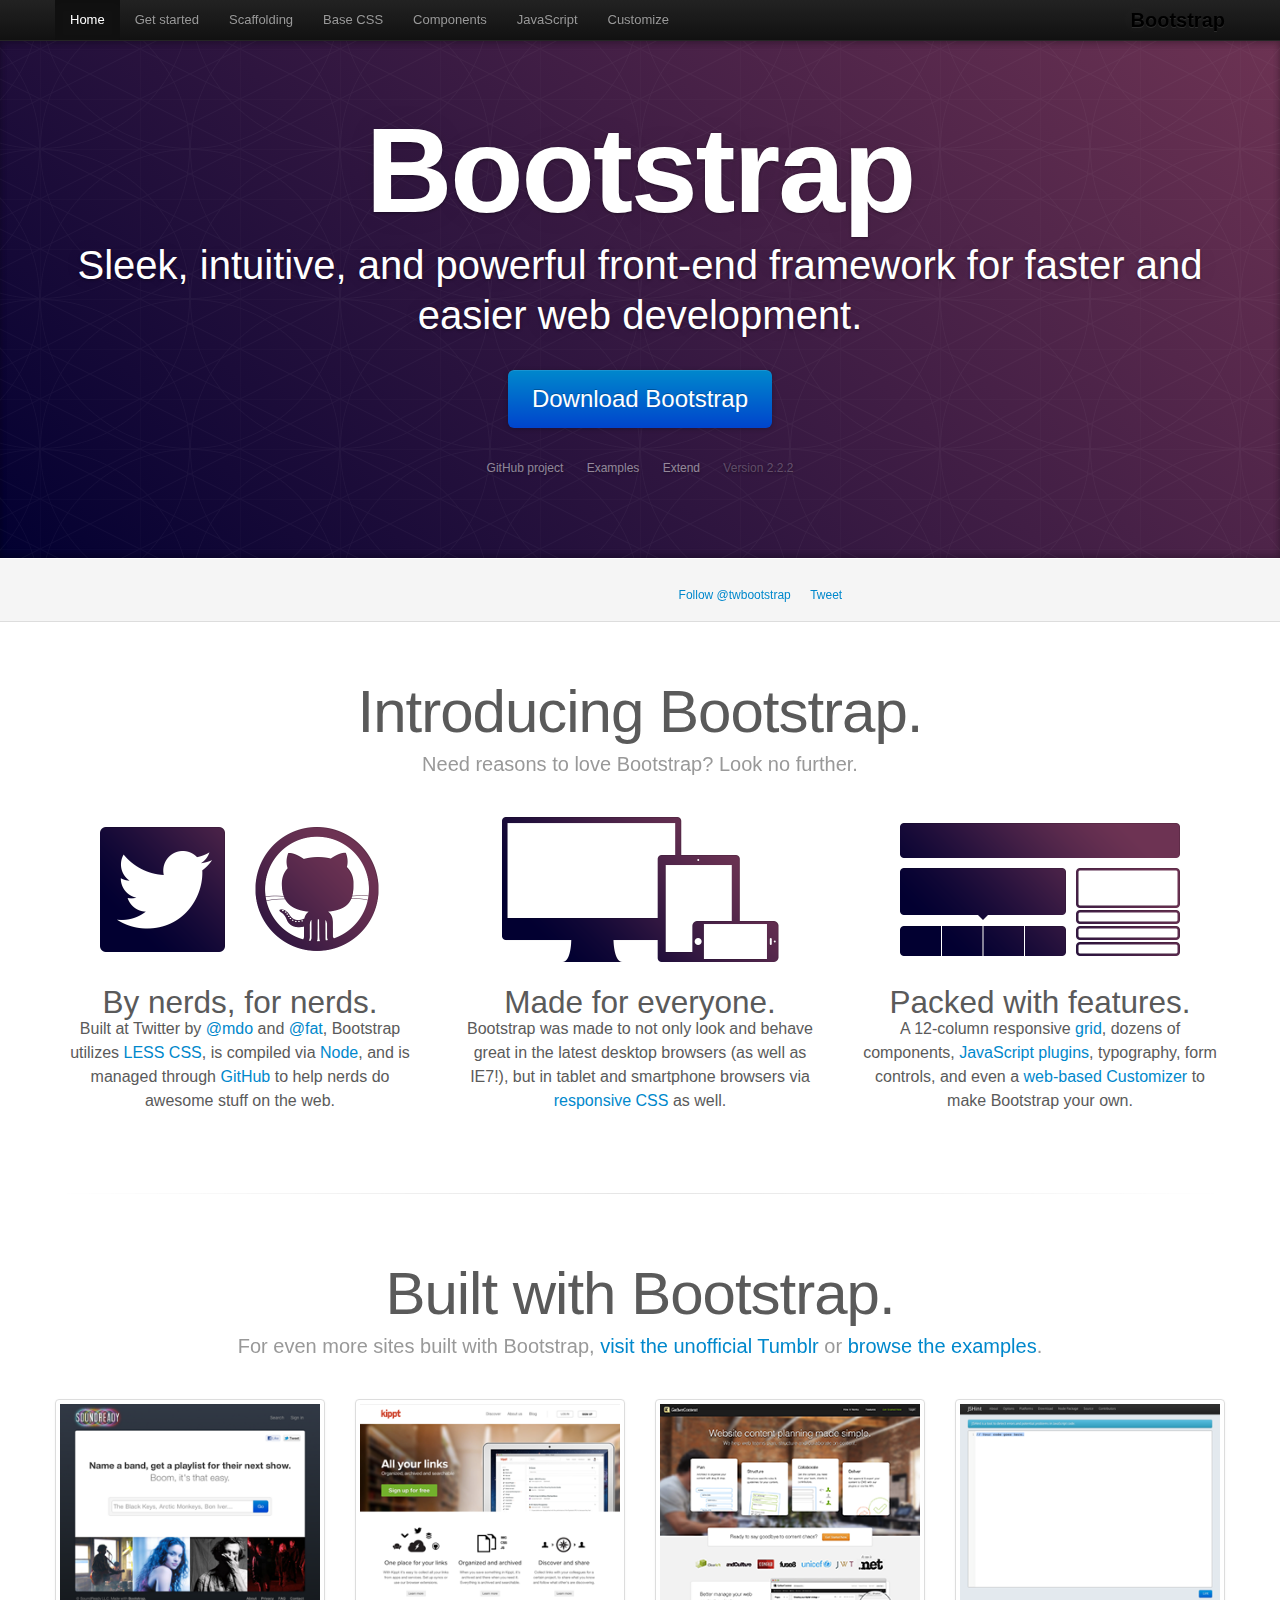
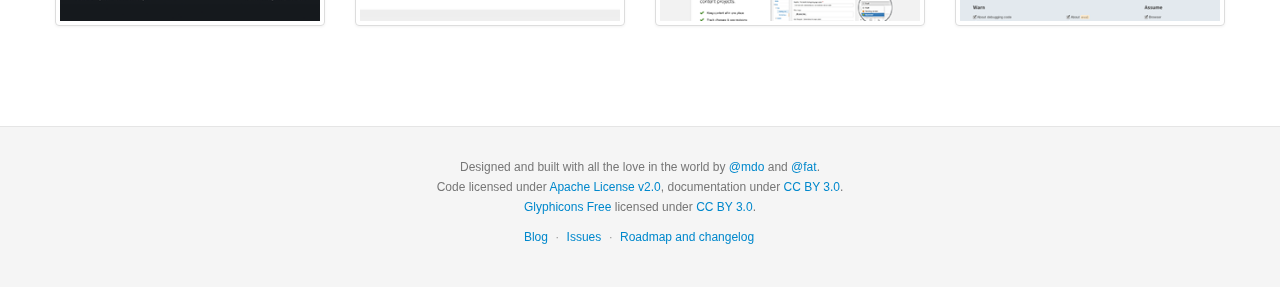
<file: bootstrap/docs/index.html>
<!DOCTYPE html>
<html lang="en">
  <head>
    <meta charset="utf-8">
    <title>Bootstrap</title>
    <meta name="viewport" content="width=device-width, initial-scale=1.0">
    <meta name="description" content="">
    <meta name="author" content="">

    <!-- Le styles -->
    <link href="assets/css/bootstrap.css" rel="stylesheet">
    <link href="assets/css/bootstrap-responsive.css" rel="stylesheet">
    <link href="assets/css/docs.css" rel="stylesheet">
    <link href="assets/js/google-code-prettify/prettify.css" rel="stylesheet">

    <!-- Le HTML5 shim, for IE6-8 support of HTML5 elements -->
    <!--[if lt IE 9]>
      <script src="http://html5shim.googlecode.com/svn/trunk/html5.js"></script>
    <![endif]-->

    <!-- Le fav and touch icons -->
    <link rel="apple-touch-icon-precomposed" sizes="144x144" href="assets/ico/apple-touch-icon-144-precomposed.png">
    <link rel="apple-touch-icon-precomposed" sizes="114x114" href="assets/ico/apple-touch-icon-114-precomposed.png">
      <link rel="apple-touch-icon-precomposed" sizes="72x72" href="assets/ico/apple-touch-icon-72-precomposed.png">
                    <link rel="apple-touch-icon-precomposed" href="assets/ico/apple-touch-icon-57-precomposed.png">
                                   <link rel="shortcut icon" href="assets/ico/favicon.png">

  </head>

  <body data-spy="scroll" data-target=".bs-docs-sidebar">

    <!-- Navbar
    ================================================== -->
    <div class="navbar navbar-inverse navbar-fixed-top">
      <div class="navbar-inner">
        <div class="container">
          <button type="button" class="btn btn-navbar" data-toggle="collapse" data-target=".nav-collapse">
            <span class="icon-bar"></span>
            <span class="icon-bar"></span>
            <span class="icon-bar"></span>
          </button>
          <a class="brand" href="./index.html">Bootstrap</a>
          <div class="nav-collapse collapse">
            <ul class="nav">
              <li class="active">
                <a href="./index.html">Home</a>
              </li>
              <li class="">
                <a href="./getting-started.html">Get started</a>
              </li>
              <li class="">
                <a href="./scaffolding.html">Scaffolding</a>
              </li>
              <li class="">
                <a href="./base-css.html">Base CSS</a>
              </li>
              <li class="">
                <a href="./components.html">Components</a>
              </li>
              <li class="">
                <a href="./javascript.html">JavaScript</a>
              </li>
              <li class="">
                <a href="./customize.html">Customize</a>
              </li>
            </ul>
          </div>
        </div>
      </div>
    </div>

<div class="jumbotron masthead">
  <div class="container">
    <h1>Bootstrap</h1>
    <p>Sleek, intuitive, and powerful front-end framework for faster and easier web development.</p>
    <p>
      <a href="assets/bootstrap.zip" class="btn btn-primary btn-large" >Download Bootstrap</a>
    </p>
    <ul class="masthead-links">
      <li>
        <a href="http://github.com/twitter/bootstrap" >GitHub project</a>
      </li>
      <li>
        <a href="./getting-started.html#examples" >Examples</a>
      </li>
      <li>
        <a href="./extend.html" >Extend</a>
      </li>
      <li>
        Version 2.2.2
      </li>
    </ul>
  </div>
</div>

<div class="bs-docs-social">
  <div class="container">
    <ul class="bs-docs-social-buttons">
      <li>
        <iframe class="github-btn" src="http://ghbtns.com/github-btn.html?user=twitter&repo=bootstrap&type=watch&count=true" allowtransparency="true" frameborder="0" scrolling="0" width="100px" height="20px"></iframe>
      </li>
      <li>
        <iframe class="github-btn" src="http://ghbtns.com/github-btn.html?user=twitter&repo=bootstrap&type=fork&count=true" allowtransparency="true" frameborder="0" scrolling="0" width="102px" height="20px"></iframe>
      </li>
      <li class="follow-btn">
        <a href="https://twitter.com/twbootstrap" class="twitter-follow-button" data-link-color="#0069D6" data-show-count="true">Follow @twbootstrap</a>
      </li>
      <li class="tweet-btn">
        <a href="https://twitter.com/share" class="twitter-share-button" data-url="http://twitter.github.com/bootstrap/" data-count="horizontal" data-via="twbootstrap" data-related="mdo:Creator of Twitter Bootstrap">Tweet</a>
      </li>
    </ul>
  </div>
</div>

<div class="container">

  <div class="marketing">

    <h1>Introducing Bootstrap.</h1>
    <p class="marketing-byline">Need reasons to love Bootstrap? Look no further.</p>

    <div class="row-fluid">
      <div class="span4">
        <img class="marketing-img" src="assets/img/bs-docs-twitter-github.png">
        <h2>By nerds, for nerds.</h2>
        <p>Built at Twitter by <a href="http://twitter.com/mdo">@mdo</a> and <a href="http://twitter.com/fat">@fat</a>, Bootstrap utilizes <a href="http://lesscss.org">LESS CSS</a>, is compiled via <a href="http://nodejs.org">Node</a>, and is managed through <a href="http://github.com">GitHub</a> to help nerds do awesome stuff on the web.</p>
      </div>
      <div class="span4">
        <img class="marketing-img" src="assets/img/bs-docs-responsive-illustrations.png">
        <h2>Made for everyone.</h2>
        <p>Bootstrap was made to not only look and behave great in the latest desktop browsers (as well as IE7!), but in tablet and smartphone browsers via <a href="./scaffolding.html#responsive">responsive CSS</a> as well.</p>
      </div>
      <div class="span4">
        <img class="marketing-img" src="assets/img/bs-docs-bootstrap-features.png">
        <h2>Packed with features.</h2>
        <p>A 12-column responsive <a href="./scaffolding.html#gridSystem">grid</a>, dozens of components, <a href="./javascript.html">JavaScript plugins</a>, typography, form controls, and even a <a href="./customize.html">web-based Customizer</a> to make Bootstrap your own.</p>
      </div>
    </div>

    <hr class="soften">

    <h1>Built with Bootstrap.</h1>
    <p class="marketing-byline">For even more sites built with Bootstrap, <a href="http://builtwithbootstrap.tumblr.com/" target="_blank">visit the unofficial Tumblr</a> or <a href="./getting-started.html#examples">browse the examples</a>.</p>
    <div class="row-fluid">
      <ul class="thumbnails example-sites">
        <li class="span3">
          <a class="thumbnail" href="http://soundready.fm/" target="_blank">
            <img src="assets/img/example-sites/soundready.png" alt="SoundReady.fm">
          </a>
        </li>
        <li class="span3">
          <a class="thumbnail" href="http://kippt.com/" target="_blank">
            <img src="assets/img/example-sites/kippt.png" alt="Kippt">
          </a>
        </li>
        <li class="span3">
          <a class="thumbnail" href="http://www.gathercontent.com/" target="_blank">
            <img src="assets/img/example-sites/gathercontent.png" alt="Gather Content">
          </a>
        </li>
        <li class="span3">
          <a class="thumbnail" href="http://www.jshint.com/" target="_blank">
            <img src="assets/img/example-sites/jshint.png" alt="JS Hint">
          </a>
        </li>
      </ul>
     </div>

  </div>

</div>



    <!-- Footer
    ================================================== -->
    <footer class="footer">
      <div class="container">
        <p>Designed and built with all the love in the world by <a href="http://twitter.com/mdo" target="_blank">@mdo</a> and <a href="http://twitter.com/fat" target="_blank">@fat</a>.</p>
        <p>Code licensed under <a href="http://www.apache.org/licenses/LICENSE-2.0" target="_blank">Apache License v2.0</a>, documentation under <a href="http://creativecommons.org/licenses/by/3.0/">CC BY 3.0</a>.</p>
        <p><a href="http://glyphicons.com">Glyphicons Free</a> licensed under <a href="http://creativecommons.org/licenses/by/3.0/">CC BY 3.0</a>.</p>
        <ul class="footer-links">
          <li><a href="http://blog.getbootstrap.com">Blog</a></li>
          <li class="muted">&middot;</li>
          <li><a href="https://github.com/twitter/bootstrap/issues?state=open">Issues</a></li>
          <li class="muted">&middot;</li>
          <li><a href="https://github.com/twitter/bootstrap/wiki">Roadmap and changelog</a></li>
        </ul>
      </div>
    </footer>



    <!-- Le javascript
    ================================================== -->
    <!-- Placed at the end of the document so the pages load faster -->
    <script type="text/javascript" src="http://platform.twitter.com/widgets.js"></script>
    <script src="assets/js/jquery.js"></script>
    <script src="assets/js/bootstrap-transition.js"></script>
    <script src="assets/js/bootstrap-alert.js"></script>
    <script src="assets/js/bootstrap-modal.js"></script>
    <script src="assets/js/bootstrap-dropdown.js"></script>
    <script src="assets/js/bootstrap-scrollspy.js"></script>
    <script src="assets/js/bootstrap-tab.js"></script>
    <script src="assets/js/bootstrap-tooltip.js"></script>
    <script src="assets/js/bootstrap-popover.js"></script>
    <script src="assets/js/bootstrap-button.js"></script>
    <script src="assets/js/bootstrap-collapse.js"></script>
    <script src="assets/js/bootstrap-carousel.js"></script>
    <script src="assets/js/bootstrap-typeahead.js"></script>
    <script src="assets/js/bootstrap-affix.js"></script>

    <script src="assets/js/holder/holder.js"></script>
    <script src="assets/js/google-code-prettify/prettify.js"></script>

    <script src="assets/js/application.js"></script>



  </body>
</html>
</file>
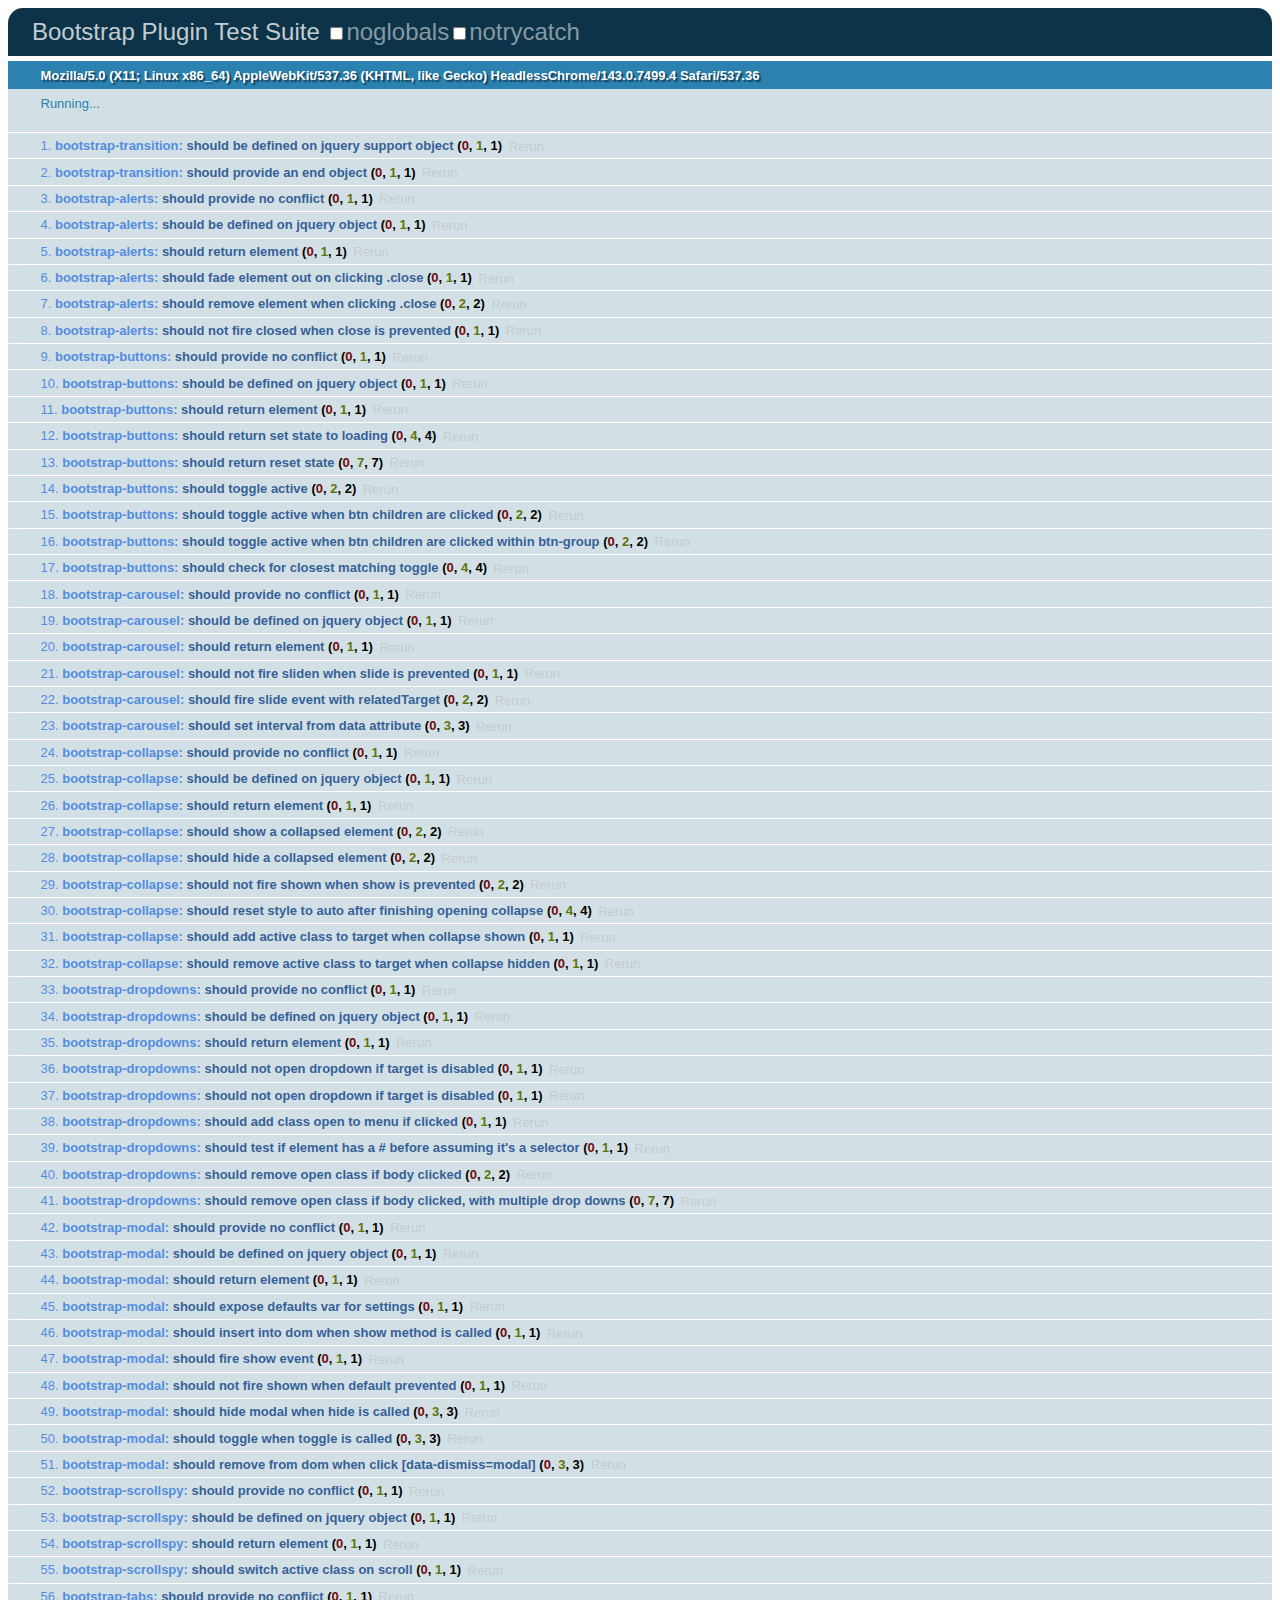
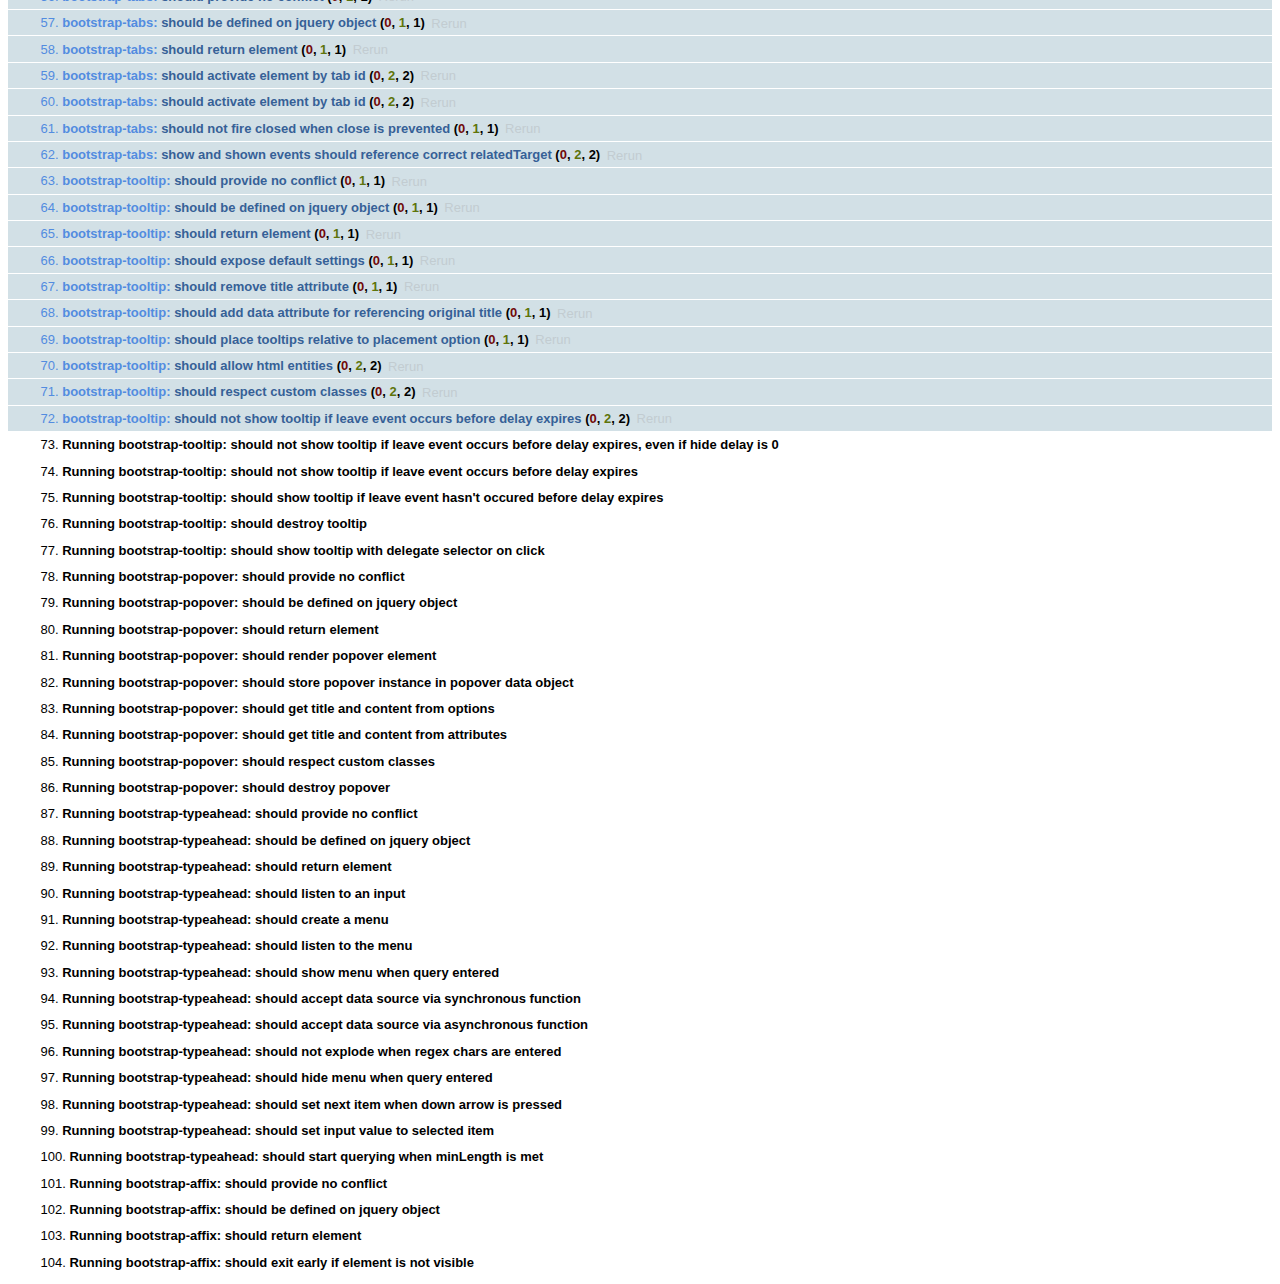
<file: bootstrap/js/tests/index.html>
<!DOCTYPE HTML>
<html>
<head>
  <title>Bootstrap Plugin Test Suite</title>

  <!-- jquery -->
  <!--<script src="http://code.jquery.com/jquery-1.7.min.js"></script>-->
  <script src="vendor/jquery.js"></script>

  <!-- qunit -->
  <link rel="stylesheet" href="vendor/qunit.css" type="text/css" media="screen" />
  <script src="vendor/qunit.js"></script>

  <!-- phantomjs logging script-->
  <script src="unit/bootstrap-phantom.js"></script>

  <!--  plugin sources -->
  <script src="../../js/bootstrap-transition.js"></script>
  <script src="../../js/bootstrap-alert.js"></script>
  <script src="../../js/bootstrap-button.js"></script>
  <script src="../../js/bootstrap-carousel.js"></script>
  <script src="../../js/bootstrap-collapse.js"></script>
  <script src="../../js/bootstrap-dropdown.js"></script>
  <script src="../../js/bootstrap-modal.js"></script>
  <script src="../../js/bootstrap-scrollspy.js"></script>
  <script src="../../js/bootstrap-tab.js"></script>
  <script src="../../js/bootstrap-tooltip.js"></script>
  <script src="../../js/bootstrap-popover.js"></script>
  <script src="../../js/bootstrap-typeahead.js"></script>
  <script src="../../js/bootstrap-affix.js"></script>

  <!-- unit tests -->
  <script src="unit/bootstrap-transition.js"></script>
  <script src="unit/bootstrap-alert.js"></script>
  <script src="unit/bootstrap-button.js"></script>
  <script src="unit/bootstrap-carousel.js"></script>
  <script src="unit/bootstrap-collapse.js"></script>
  <script src="unit/bootstrap-dropdown.js"></script>
  <script src="unit/bootstrap-modal.js"></script>
  <script src="unit/bootstrap-scrollspy.js"></script>
  <script src="unit/bootstrap-tab.js"></script>
  <script src="unit/bootstrap-tooltip.js"></script>
  <script src="unit/bootstrap-popover.js"></script>
  <script src="unit/bootstrap-typeahead.js"></script>
  <script src="unit/bootstrap-affix.js"></script>
</head>
<body>
  <div>
    <h1 id="qunit-header">Bootstrap Plugin Test Suite</h1>
    <h2 id="qunit-banner"></h2>
    <h2 id="qunit-userAgent"></h2>
    <ol id="qunit-tests"></ol>
    <div id="qunit-fixture"></div>
  </div>
</body>
</html>
</file>
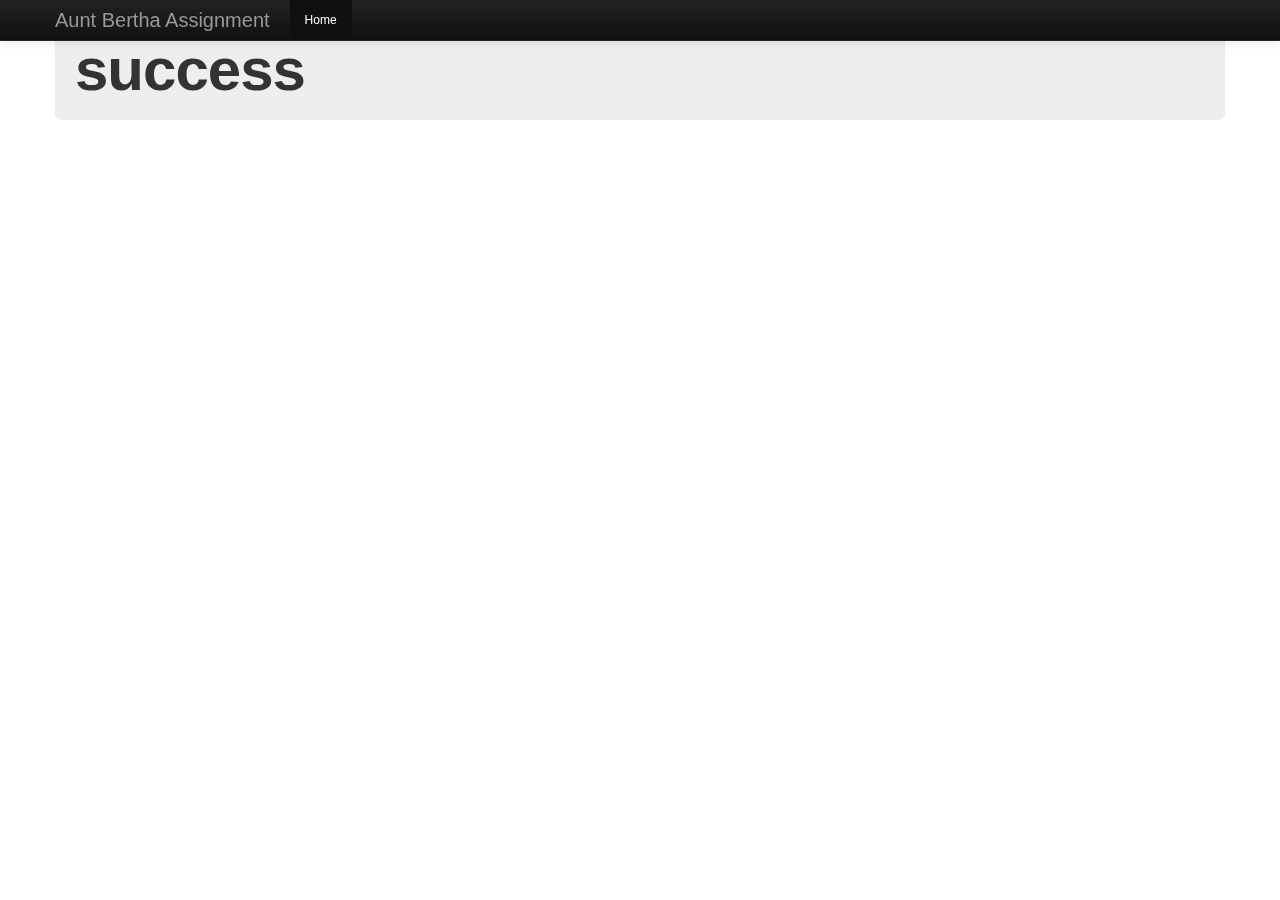
<file: html/upload.html>
<!DOCTYPE html>
<html lang="en">
  <head>
    <meta charset="utf-8">
    <title>Bootstrap, from Twitter</title>
    <meta name="viewport" content="width=device-width, initial-scale=1.0">
    <meta name="description" content="">
    <meta name="author" content="">
    
    <link type="text/css" href="/css/main.css" rel="stylesheet" />
    <link type="text/css" href="/bootstrap/docs/assets/css/bootstrap.css" rel="stylesheet" />
    <link type="text/css" href="/bootstrap/docs/assets/css/bootstrap-responsive.css" rel="stylesheet" />
  </head>
  <body>

    <div class="navbar navbar-inverse navbar-fixed-top">
      <div class="navbar-inner">
        <div class="container">
          <a class="btn btn-navbar" data-toggle="collapse" data-target=".nav-collapse">
            <span class="icon-bar"></span>
            <span class="icon-bar"></span>
            <span class="icon-bar"></span>
          </a>
          <a class="brand" href="#">Aunt Bertha Assignment</a>
          <div class="nav-collapse collapse">
            <ul class="nav">
              <li class="active"><a href="/">Home</a></li>
            </ul>
          </div><!--/.nav-collapse -->
        </div>
      </div>
    </div>

<br/>

    <div class="container">

      <!-- Main hero unit for a primary marketing message or call to action -->
      <div class="hero-unit">
        <h1>success</h1>
      </div>

    </div> <!-- /container -->
    
    <script src="/js/jquery.js"></script>
    <script src="/bootstrap/docs/assets/js/bootstrap-transition.js"></script>
    <script src="/bootstrap/docs/assets/js/bootstrap-alert.js"></script>
    <script src="/bootstrap/docs/assets/js/bootstrap-modal.js"></script>
    <script src="/bootstrap/docs/assets/js/bootstrap-dropdown.js"></script>
    <script src="/bootstrap/docs/assets/js/bootstrap-scrollspy.js"></script>
    <script src="/bootstrap/docs/assets/js/bootstrap-tab.js"></script>
    <script src="/bootstrap/docs/assets/js/bootstrap-tooltip.js"></script>
    <script src="/bootstrap/docs/assets/js/bootstrap-popover.js"></script>
    <script src="/bootstrap/docs/assets/js/bootstrap-button.js"></script>
    <script src="/bootstrap/docs/assets/js/bootstrap-collapse.js"></script>
    <script src="/bootstrap/docs/assets/js/bootstrap-carousel.js"></script>
    <script src="/bootstrap/docs/assets/js/bootstrap-typeahead.js"></script>

  </body>
</html>
</file>
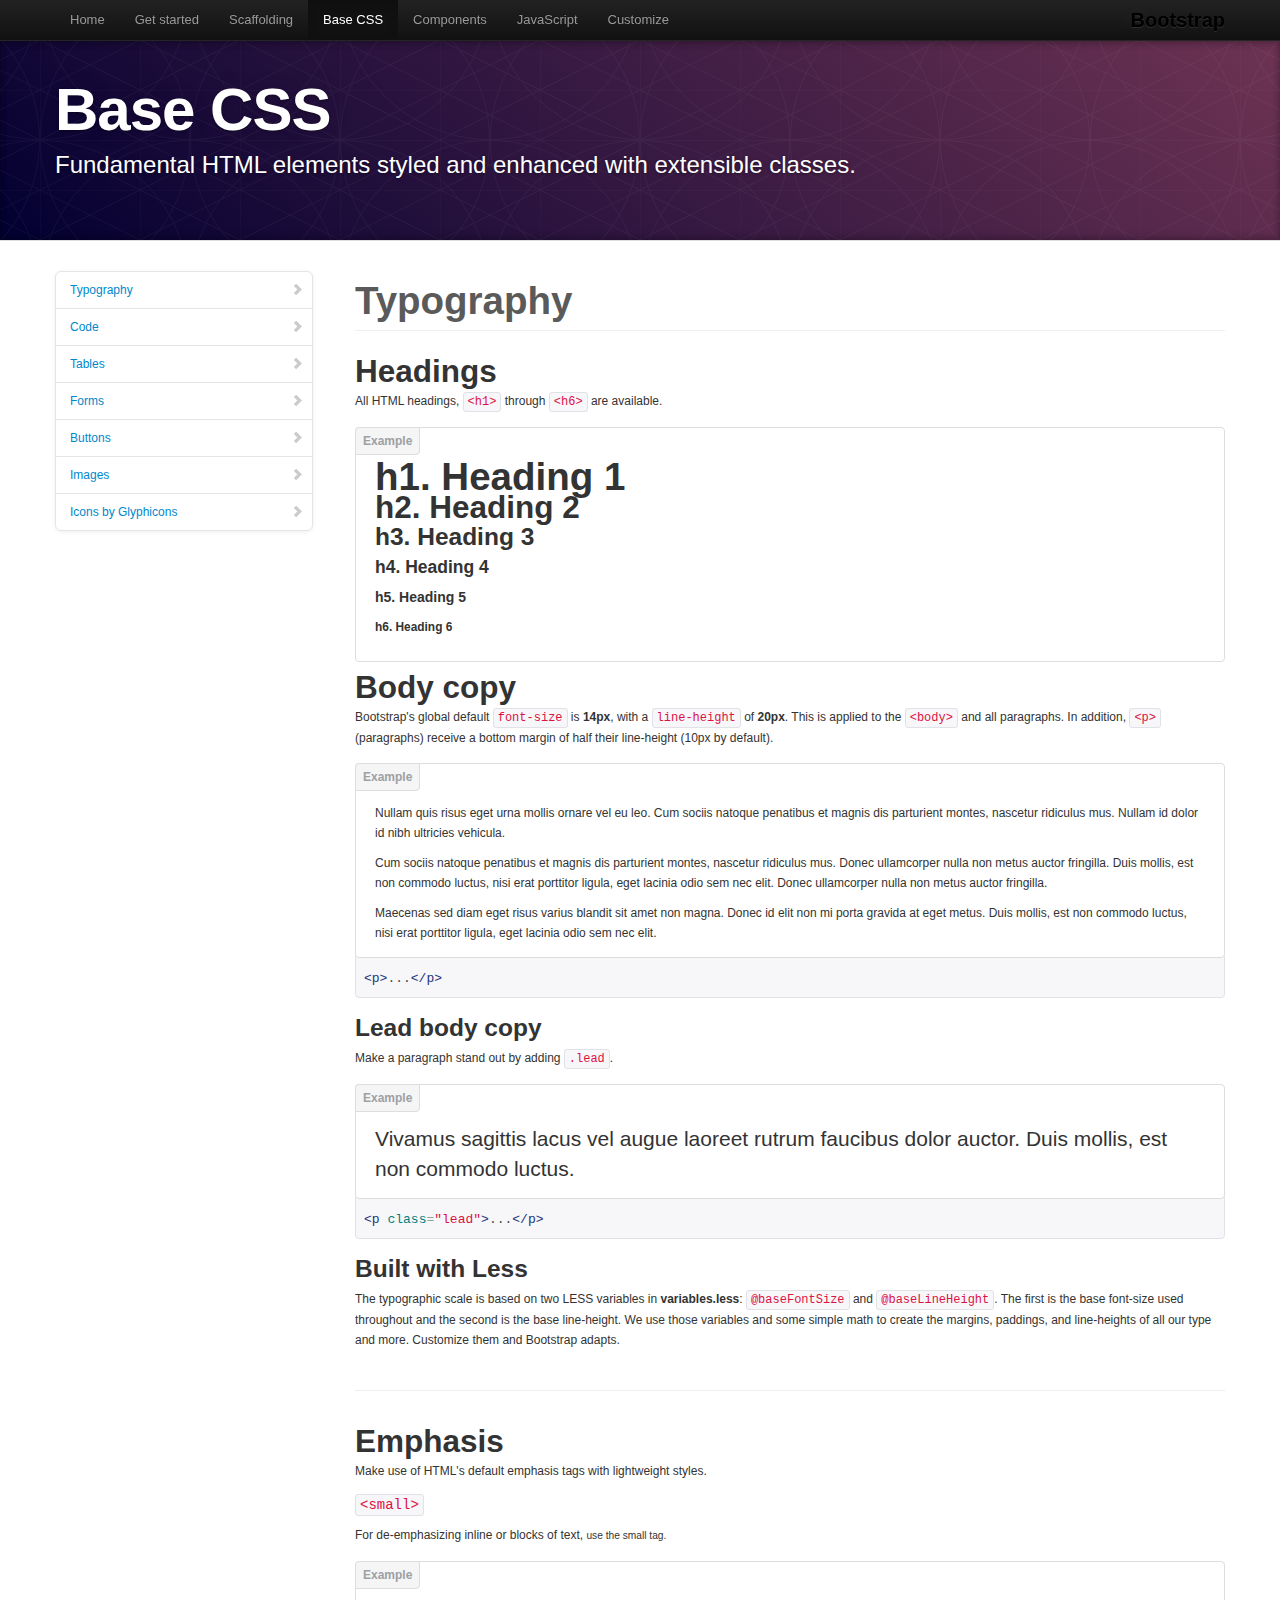
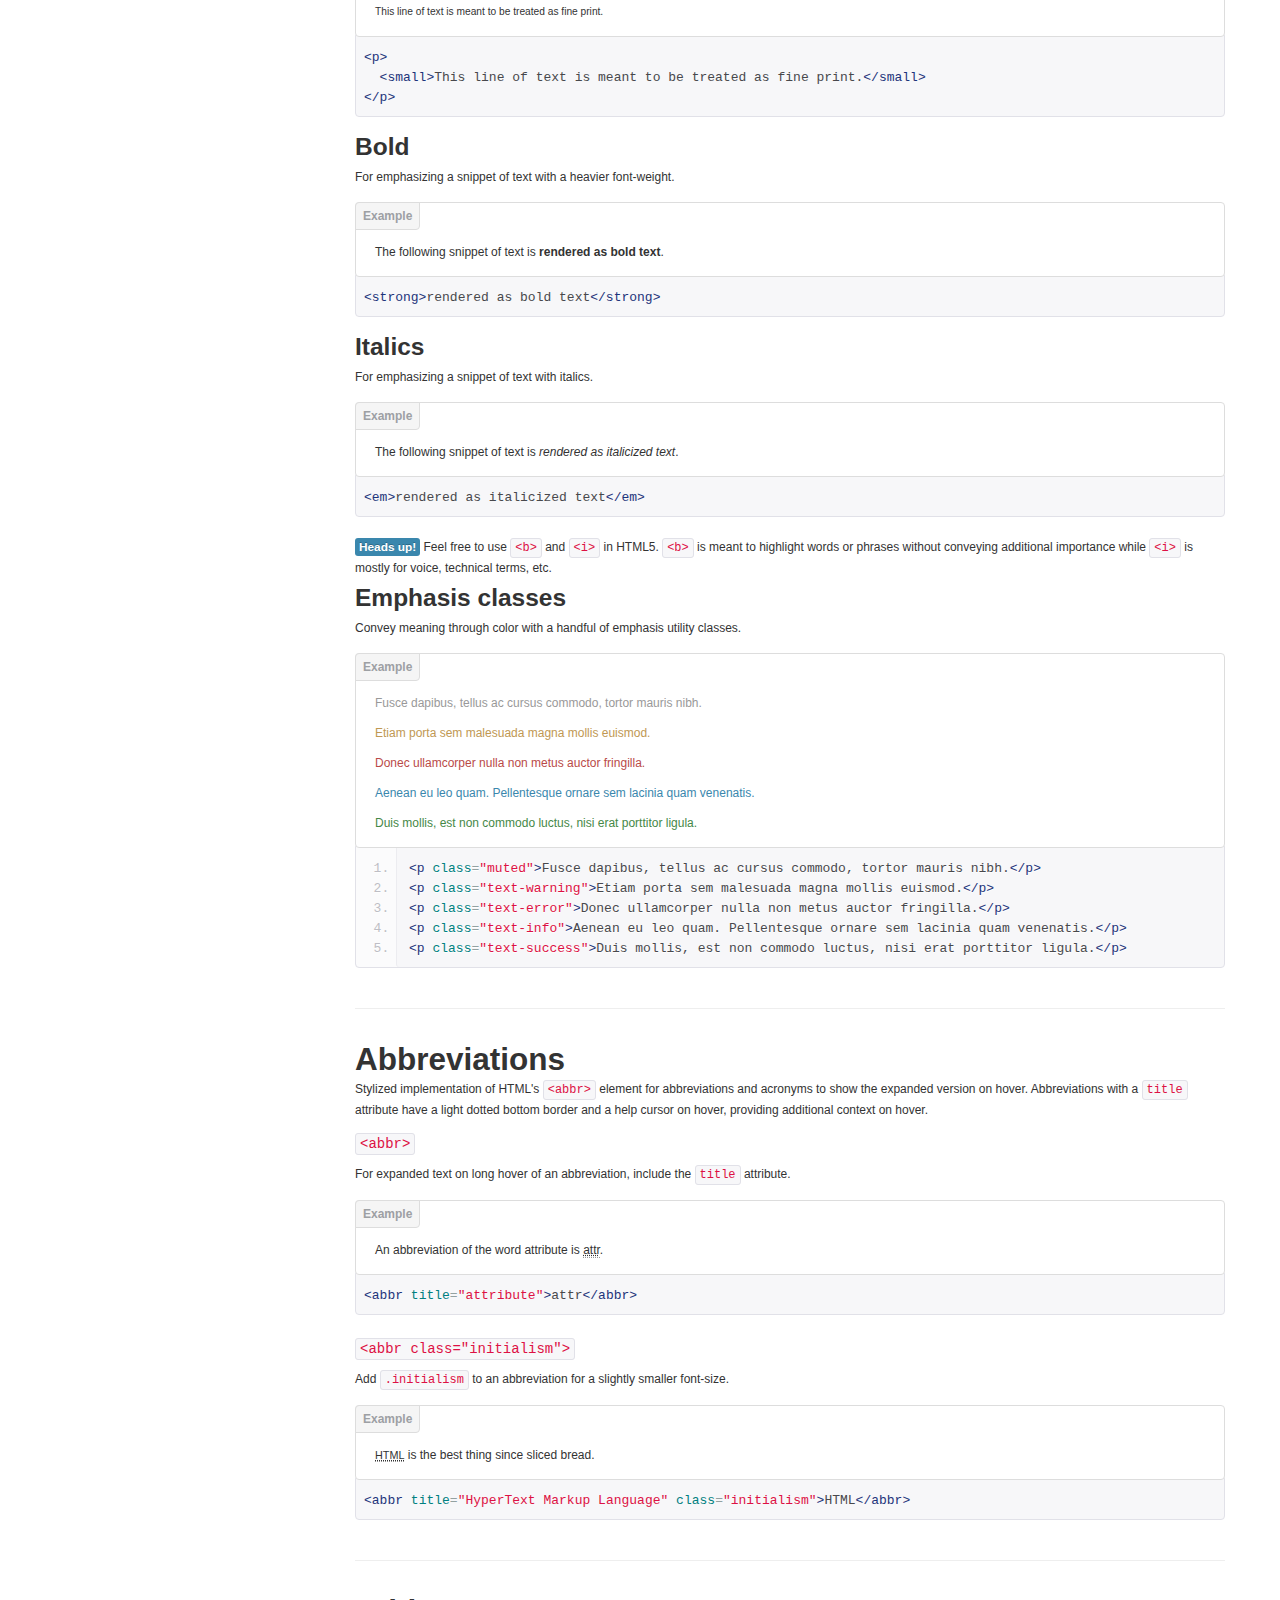
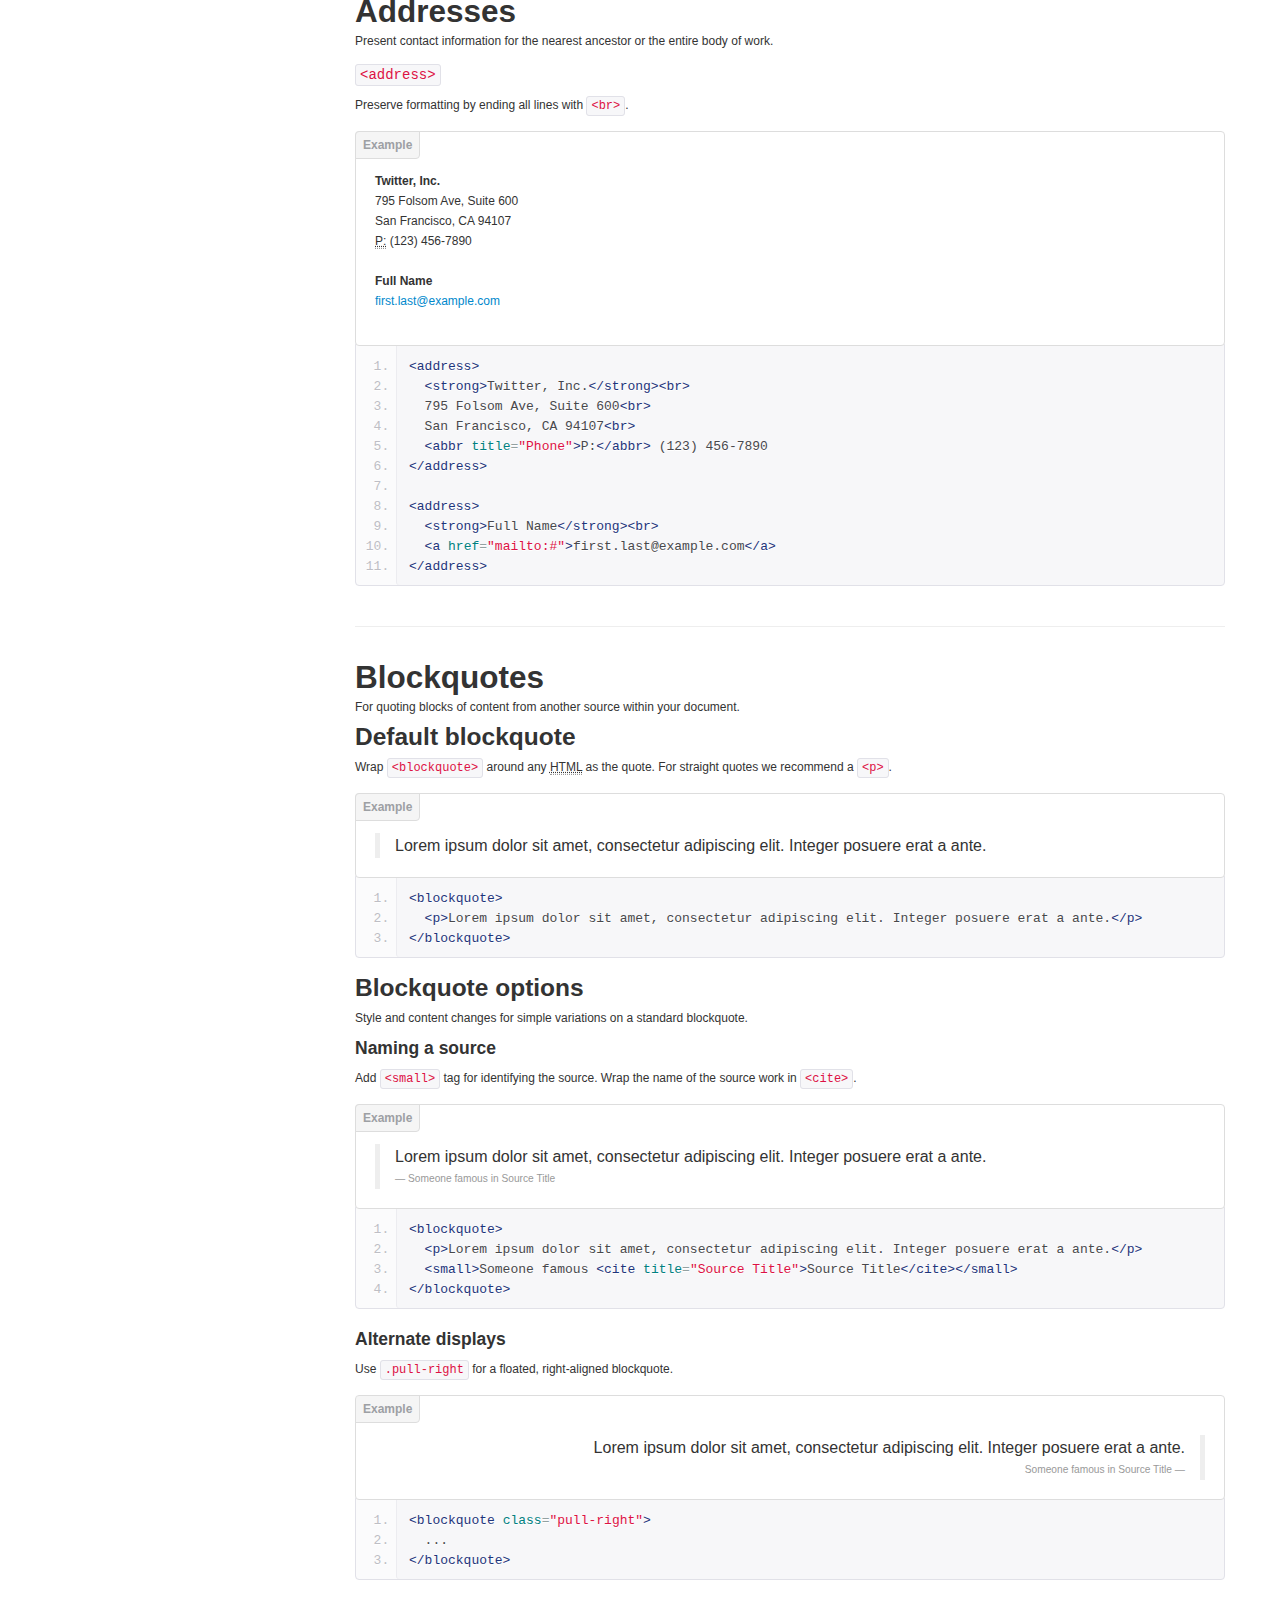
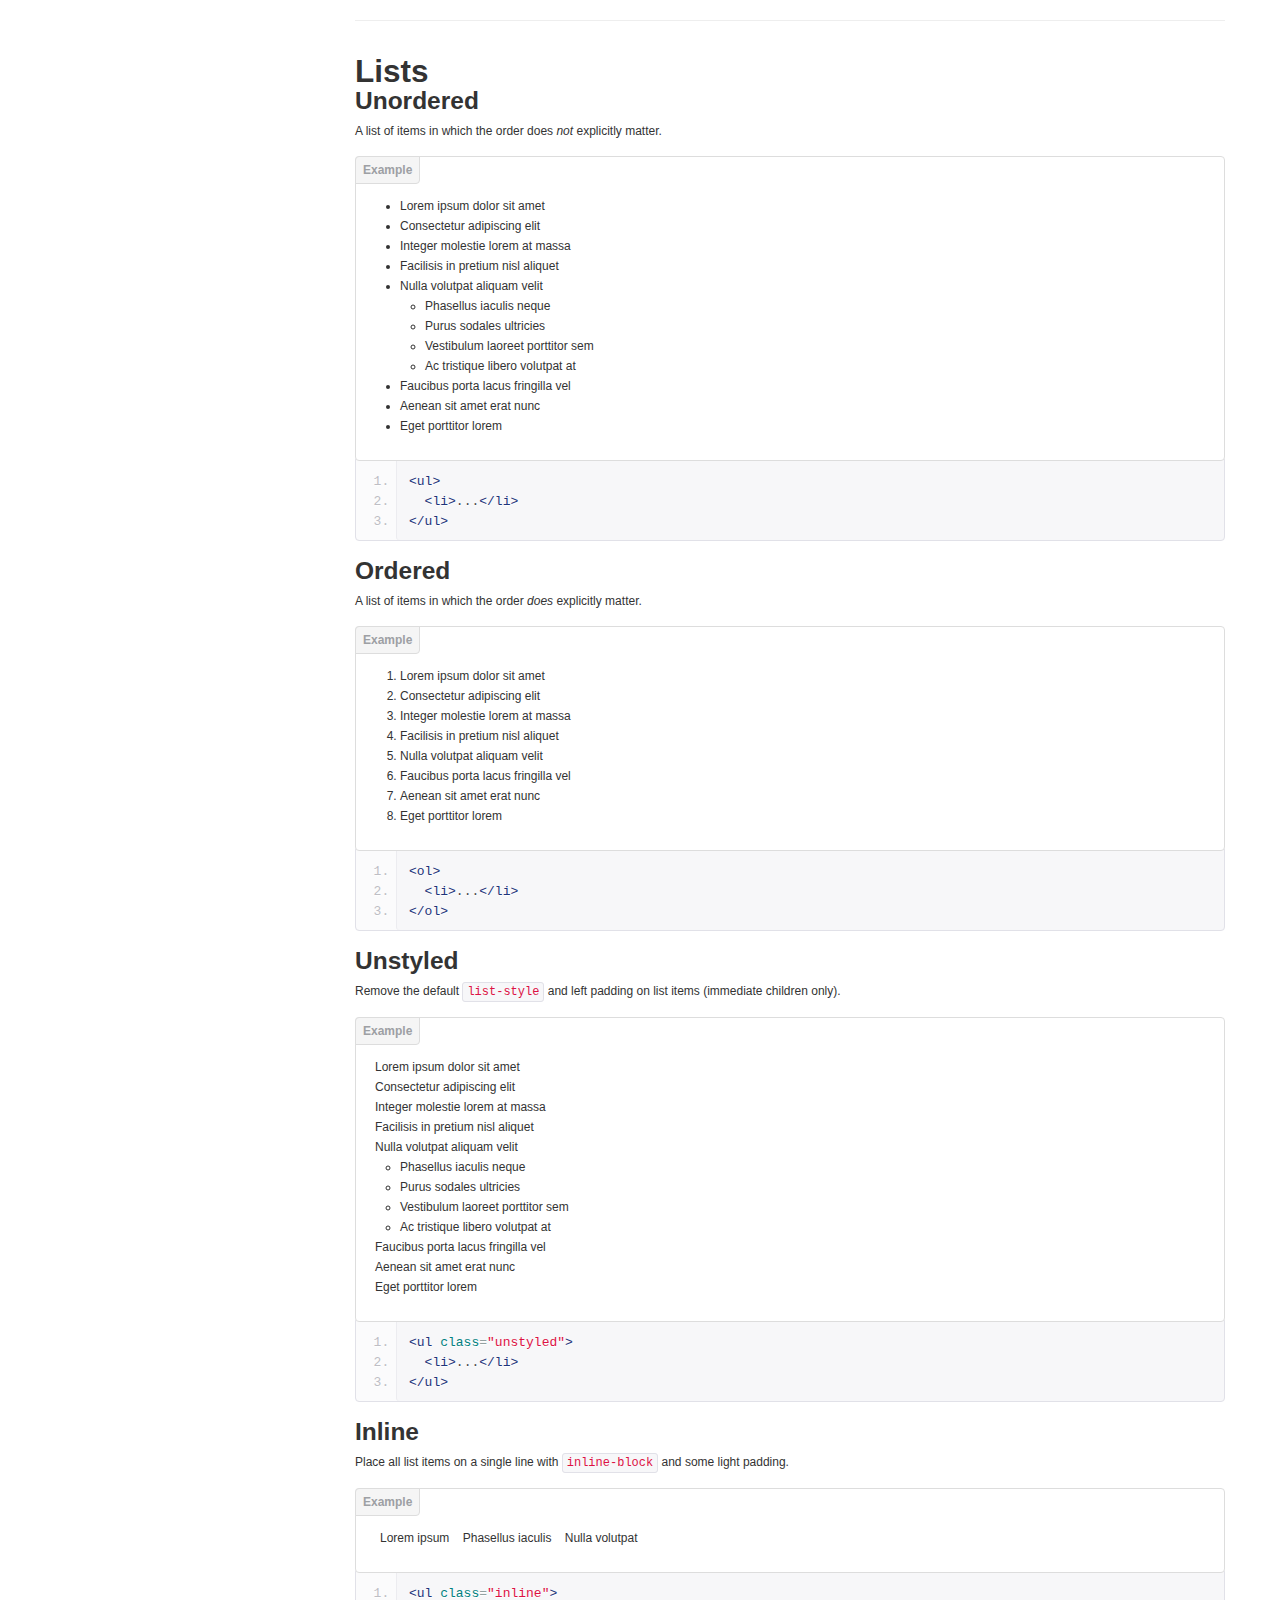
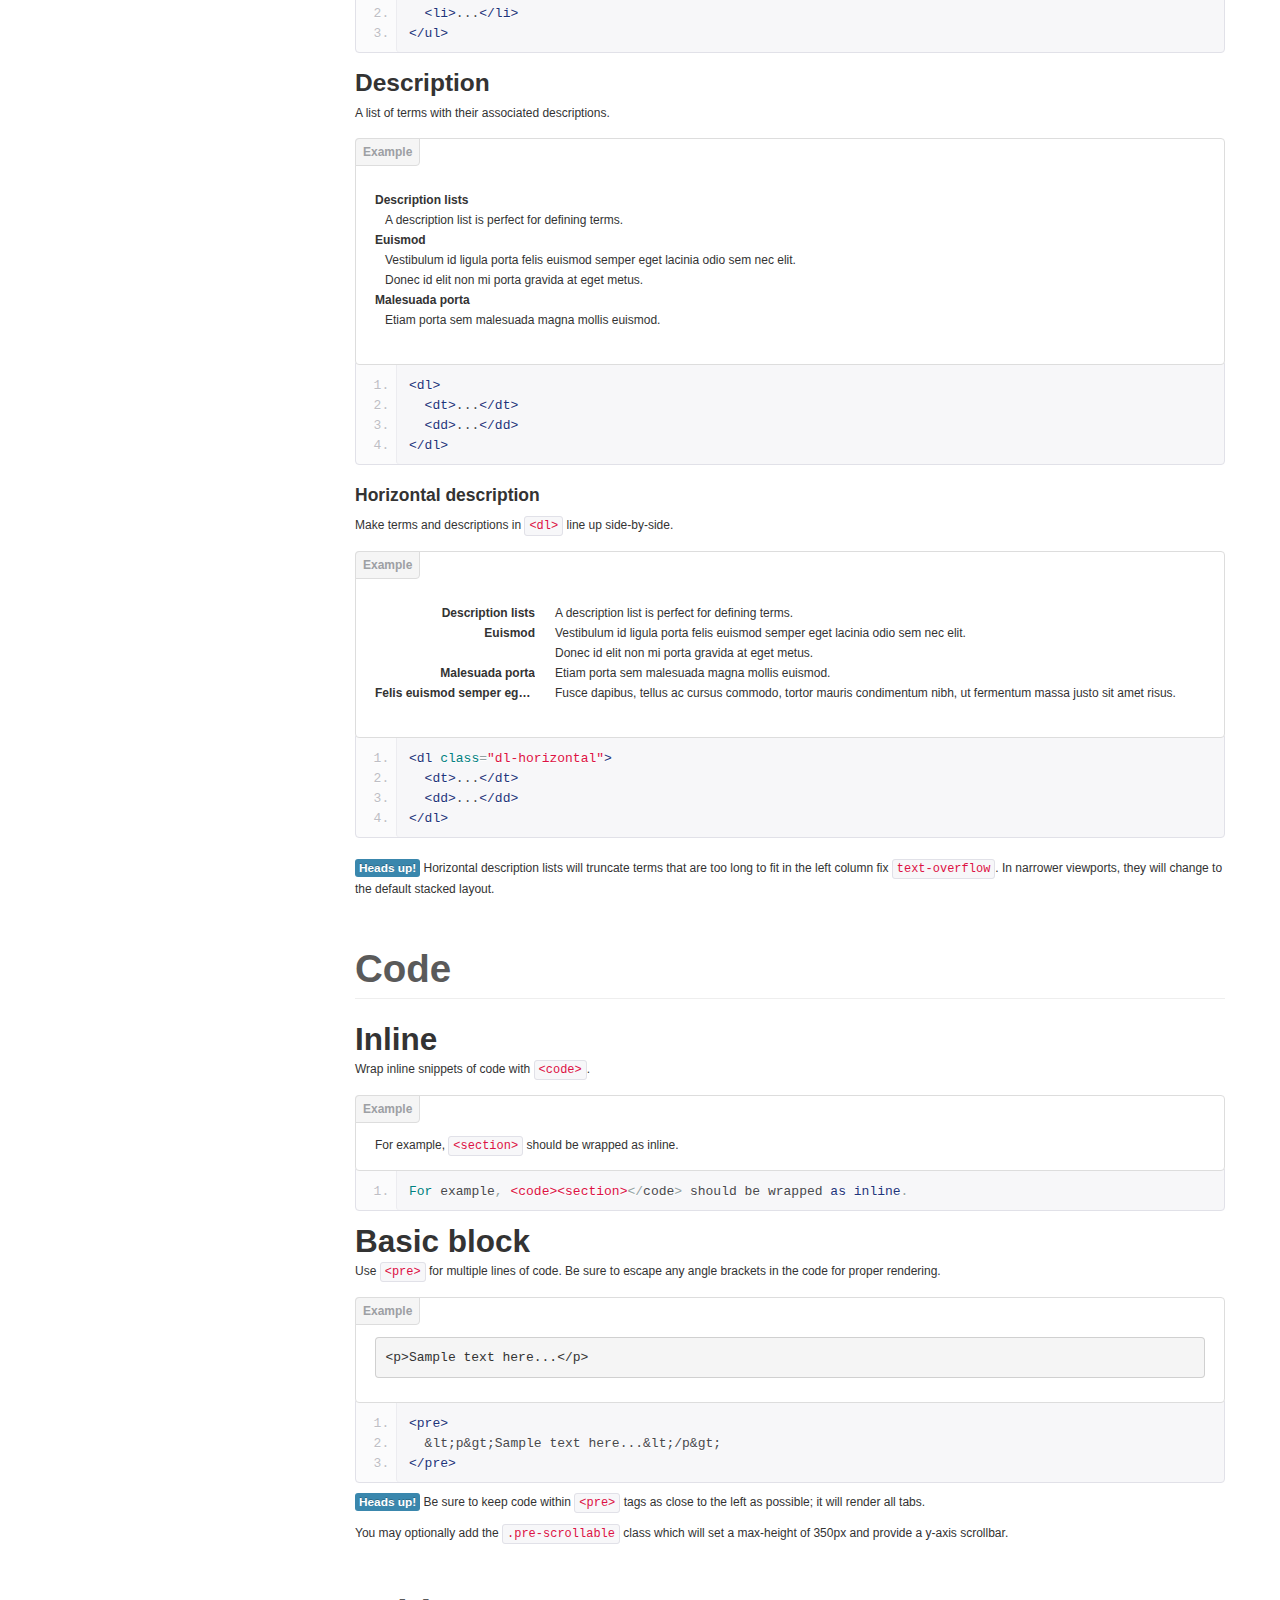
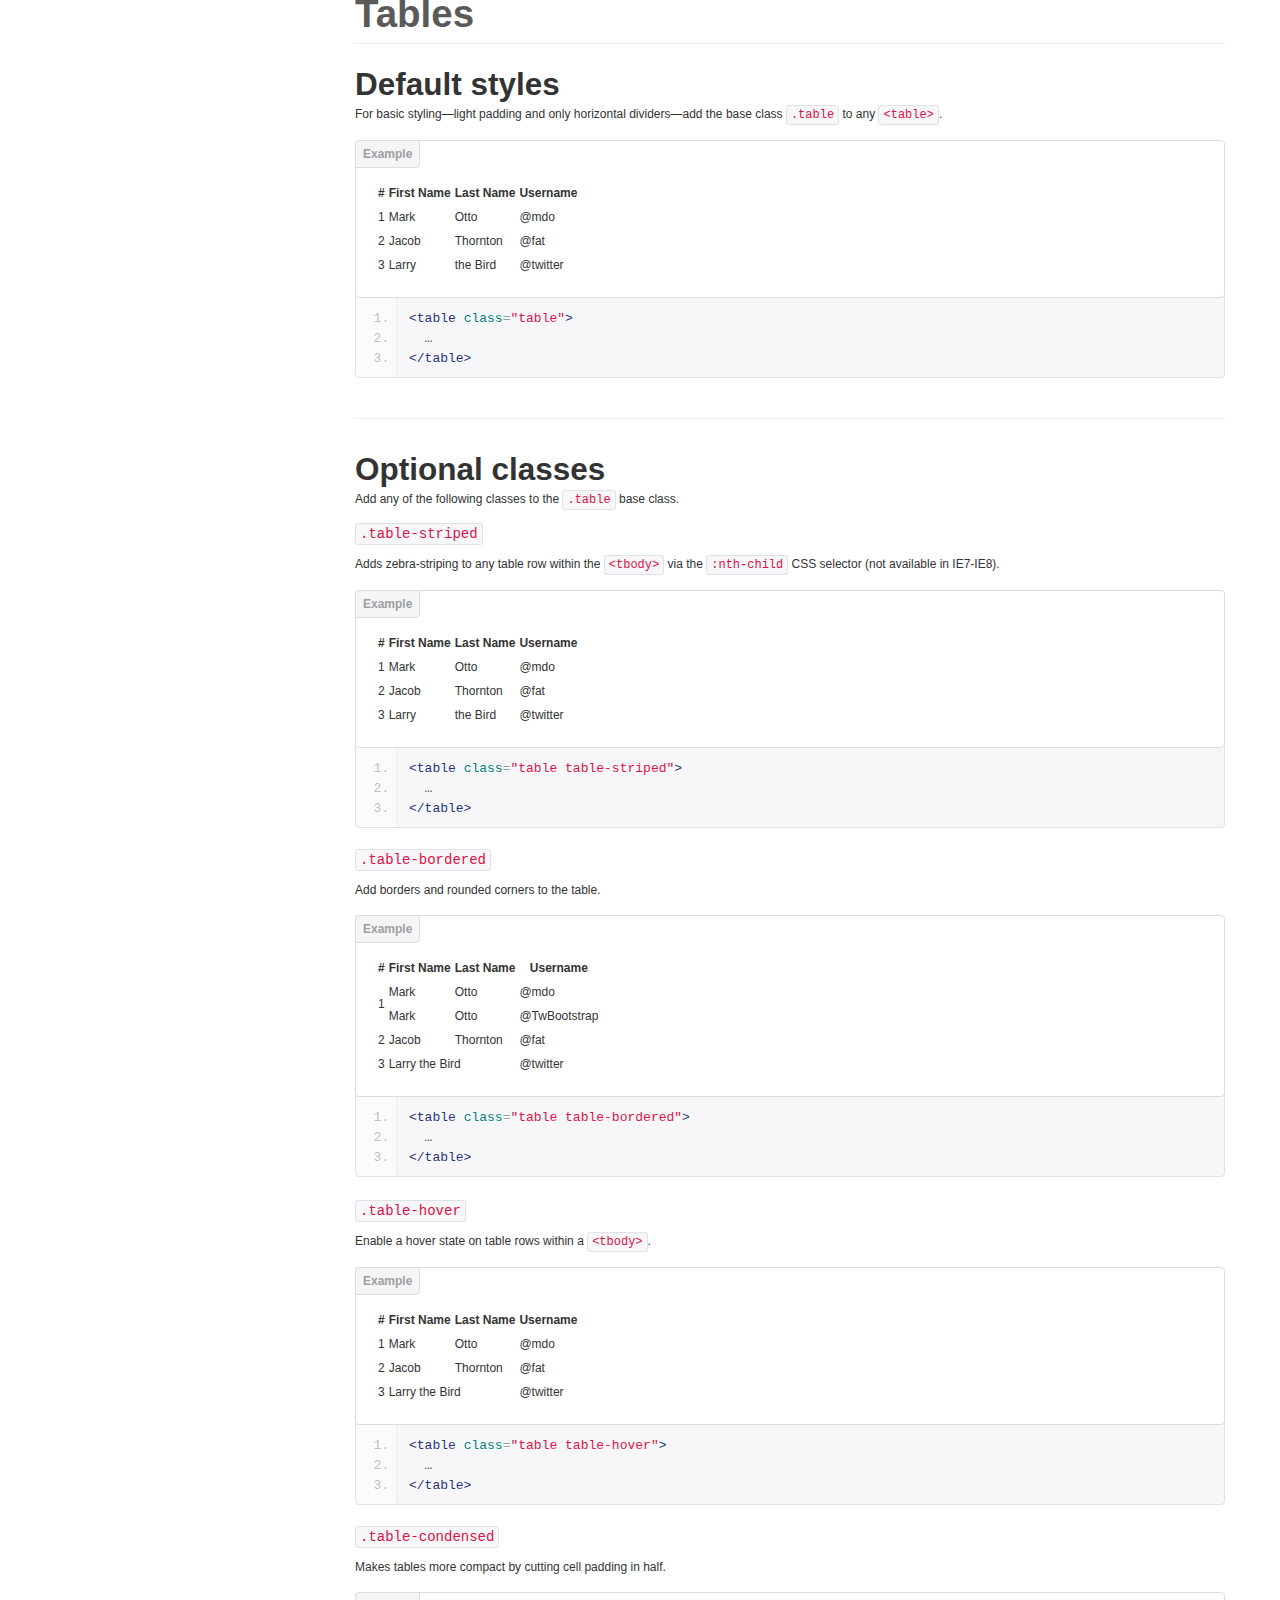
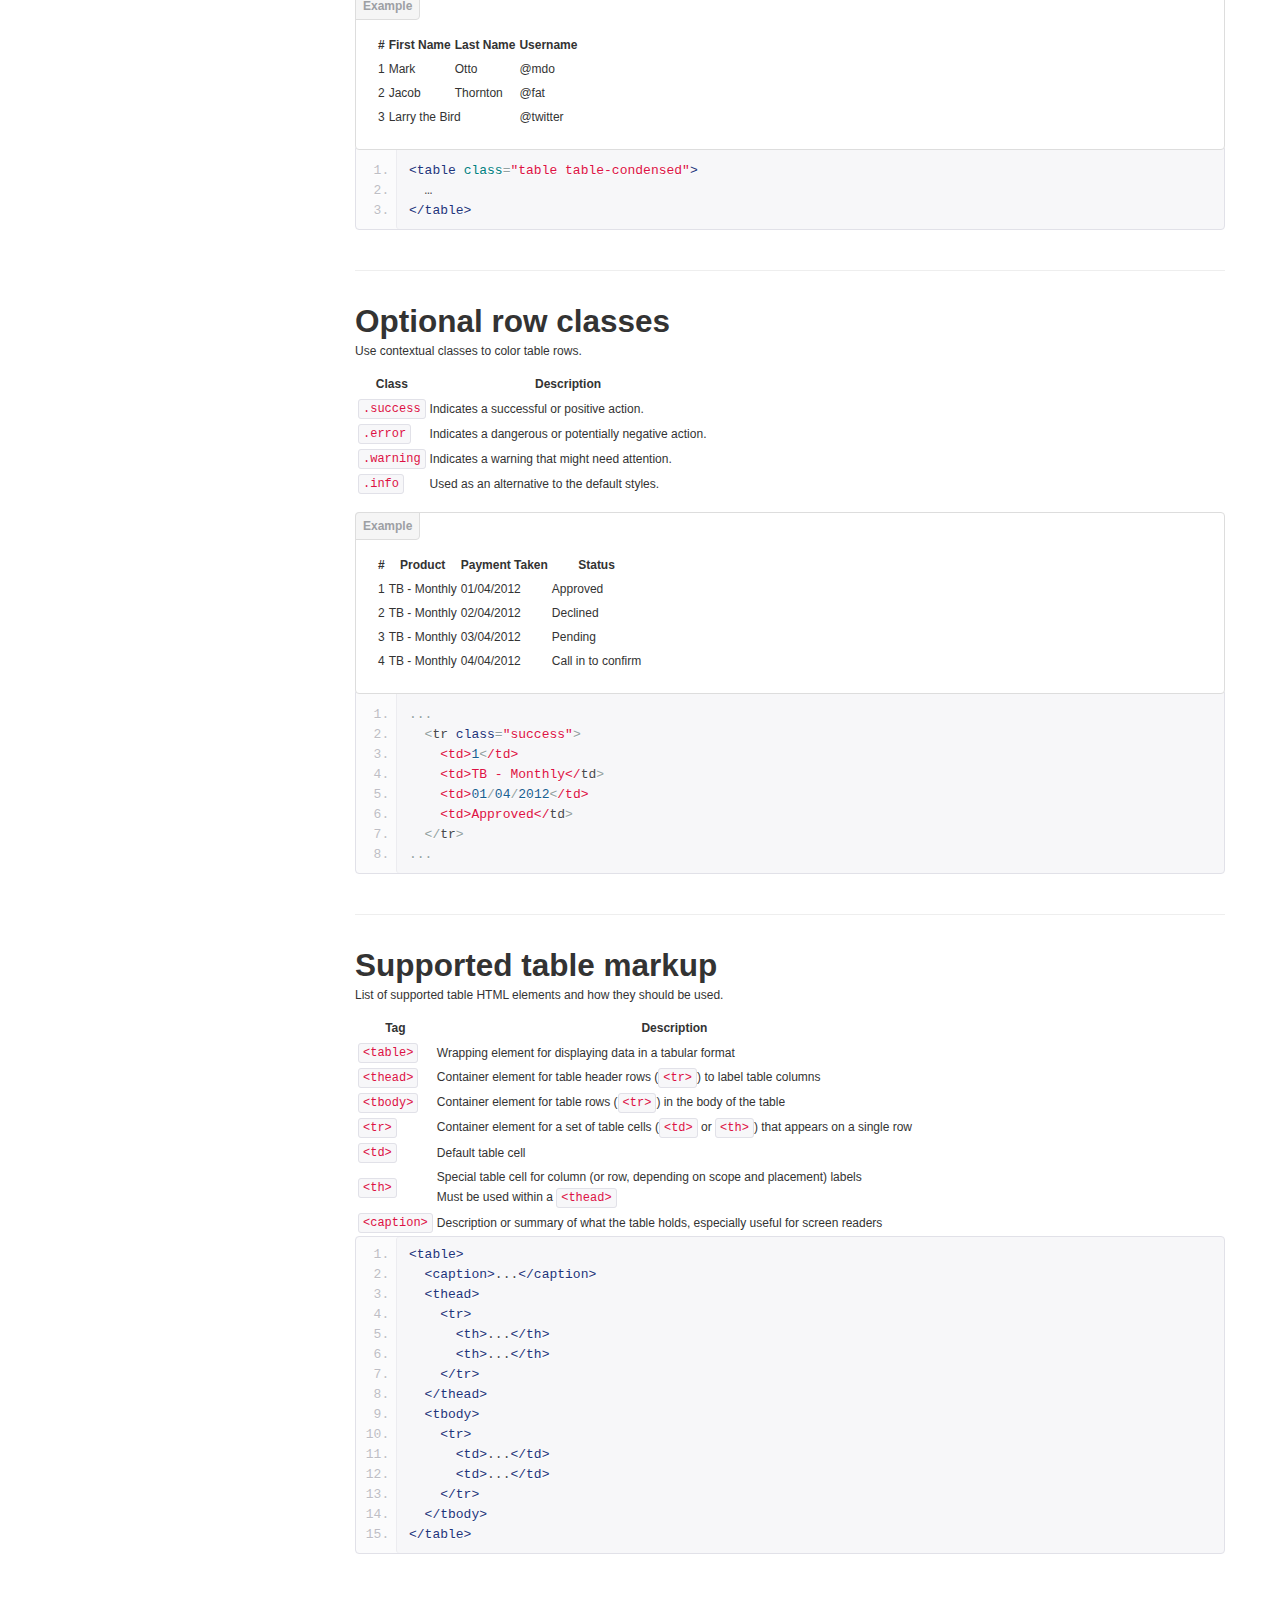
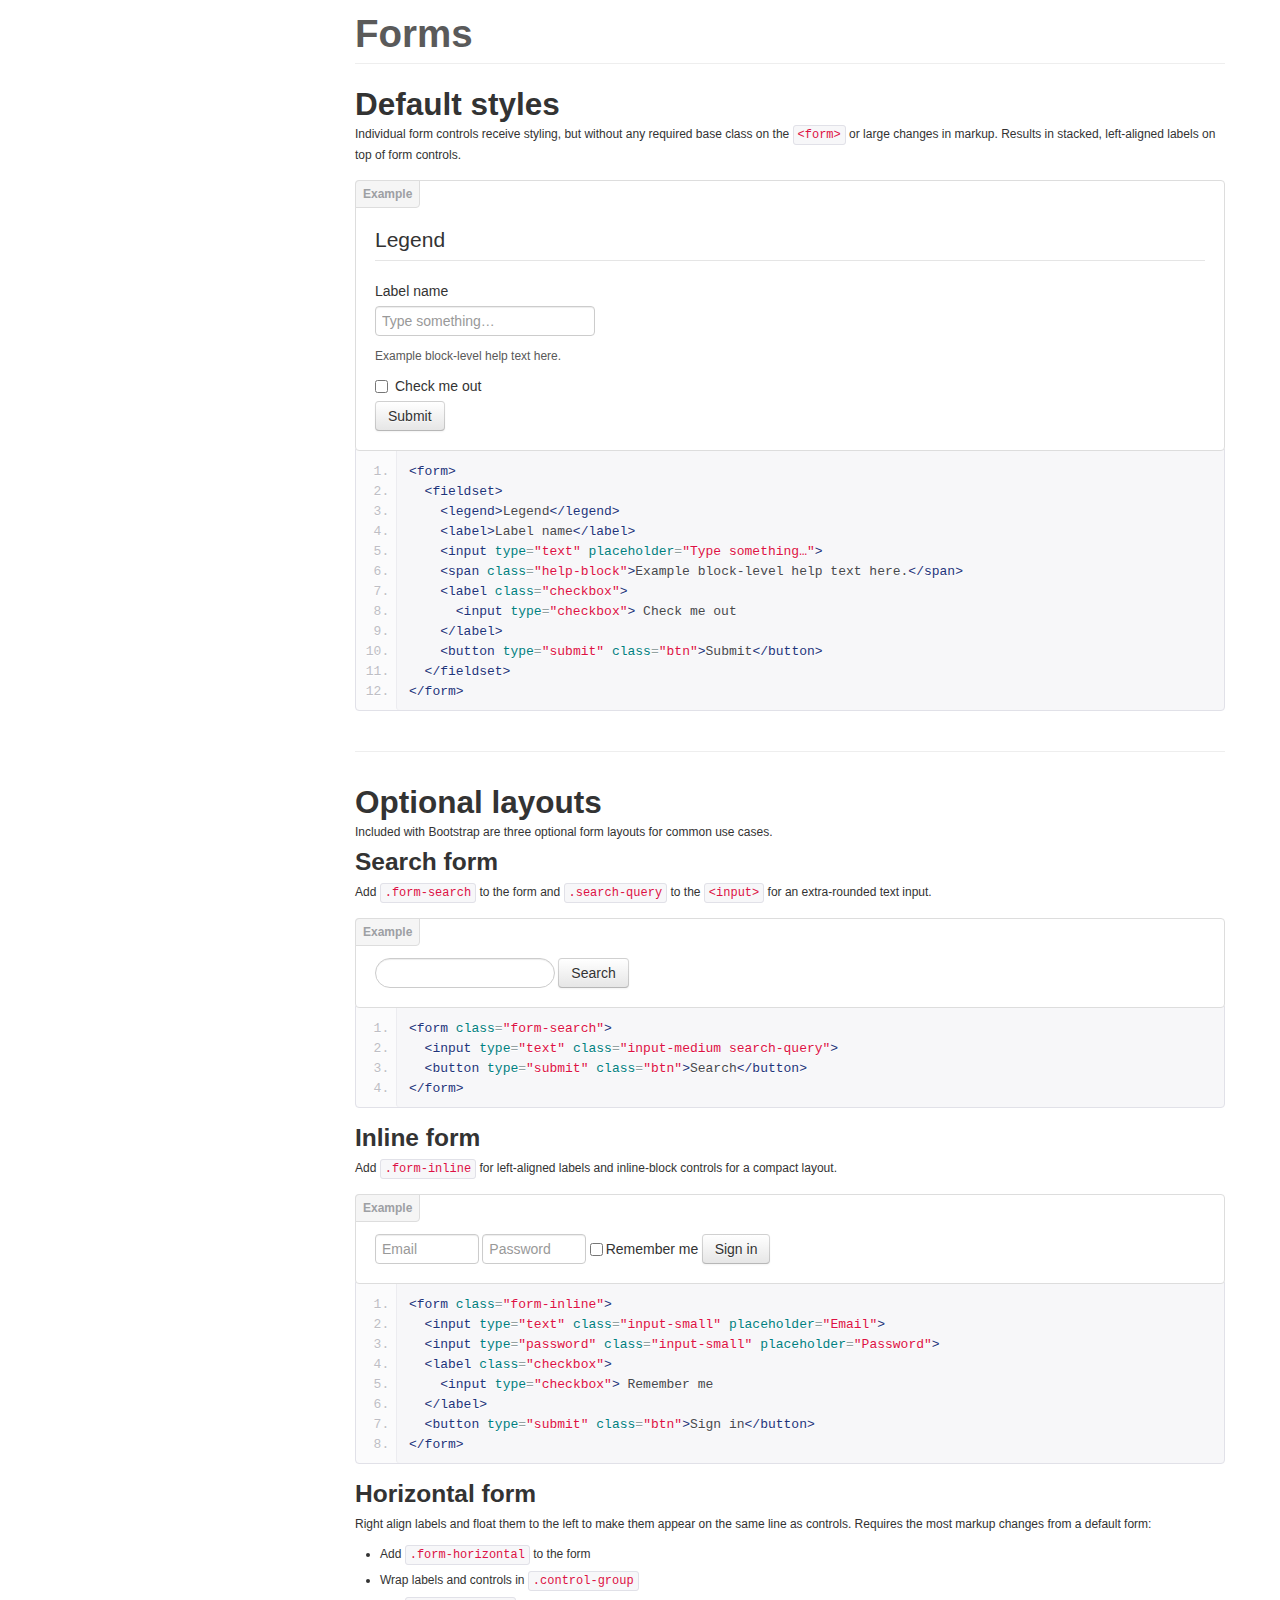
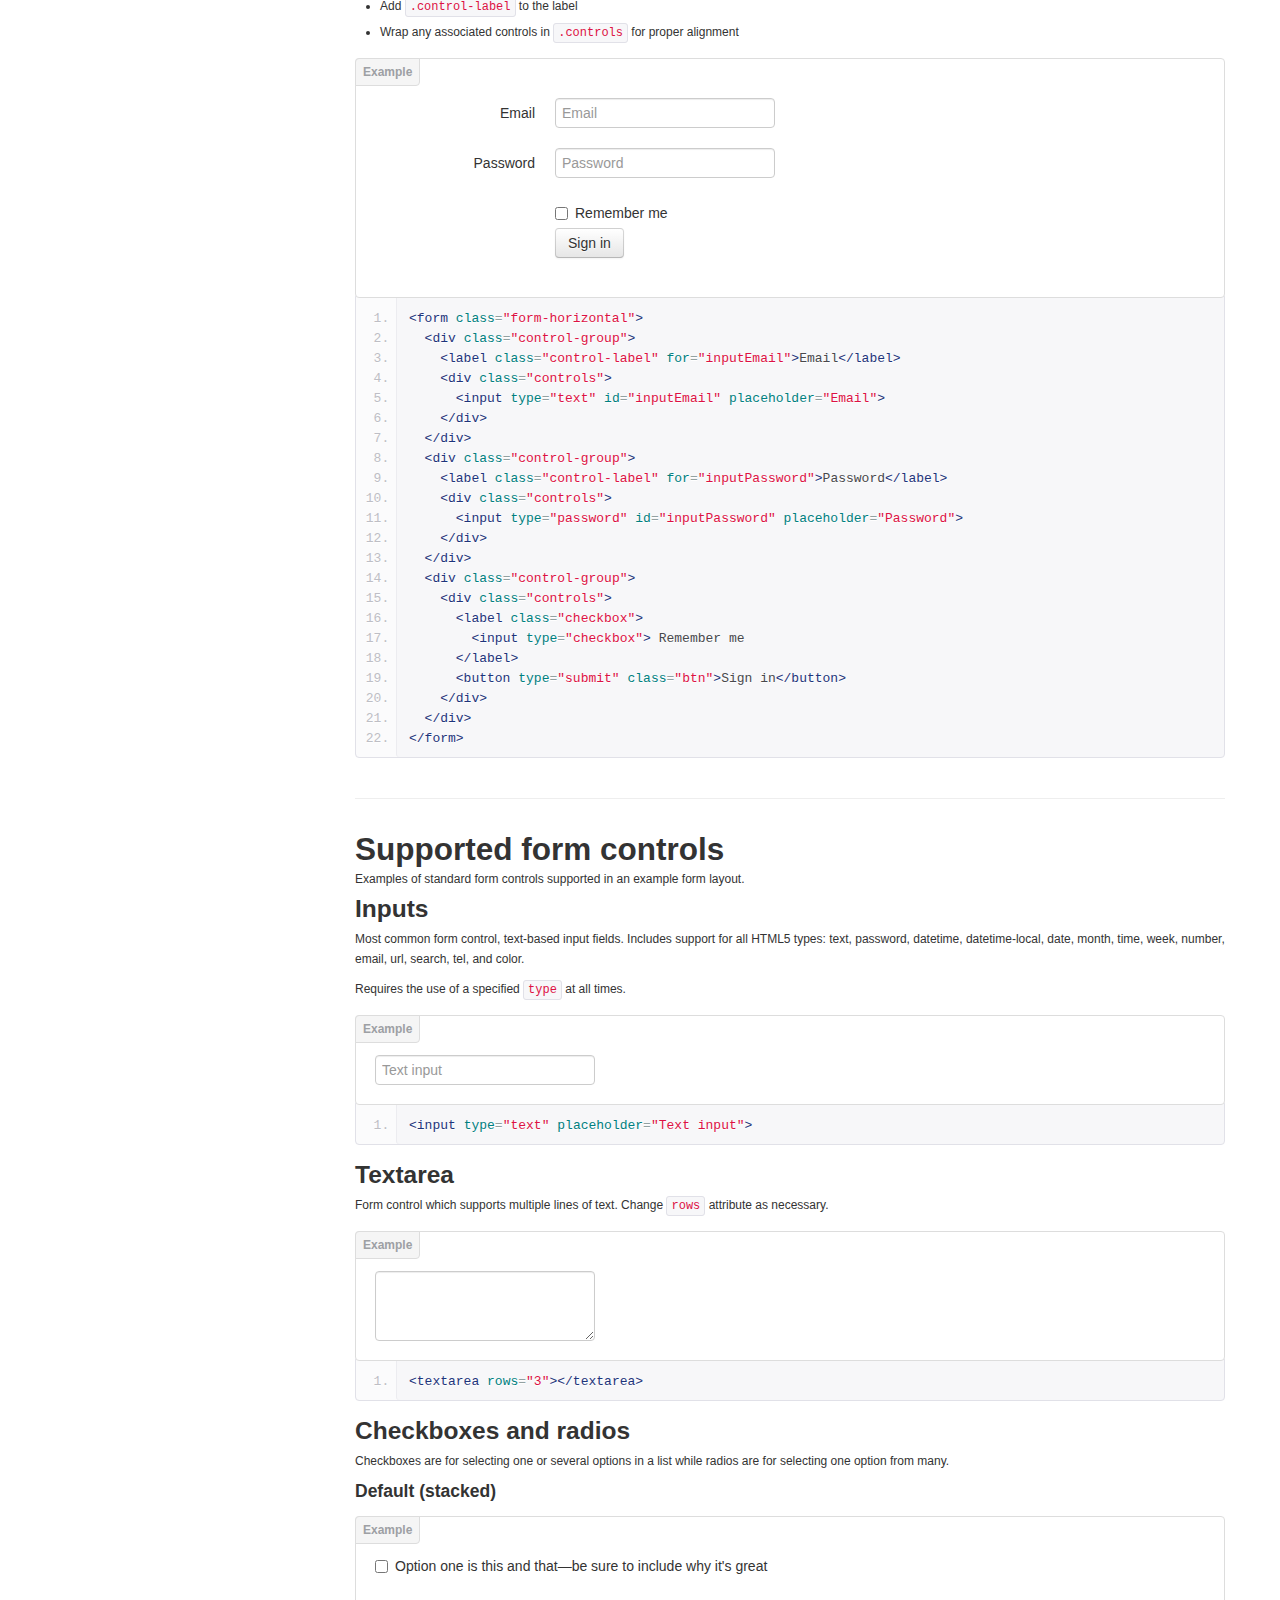
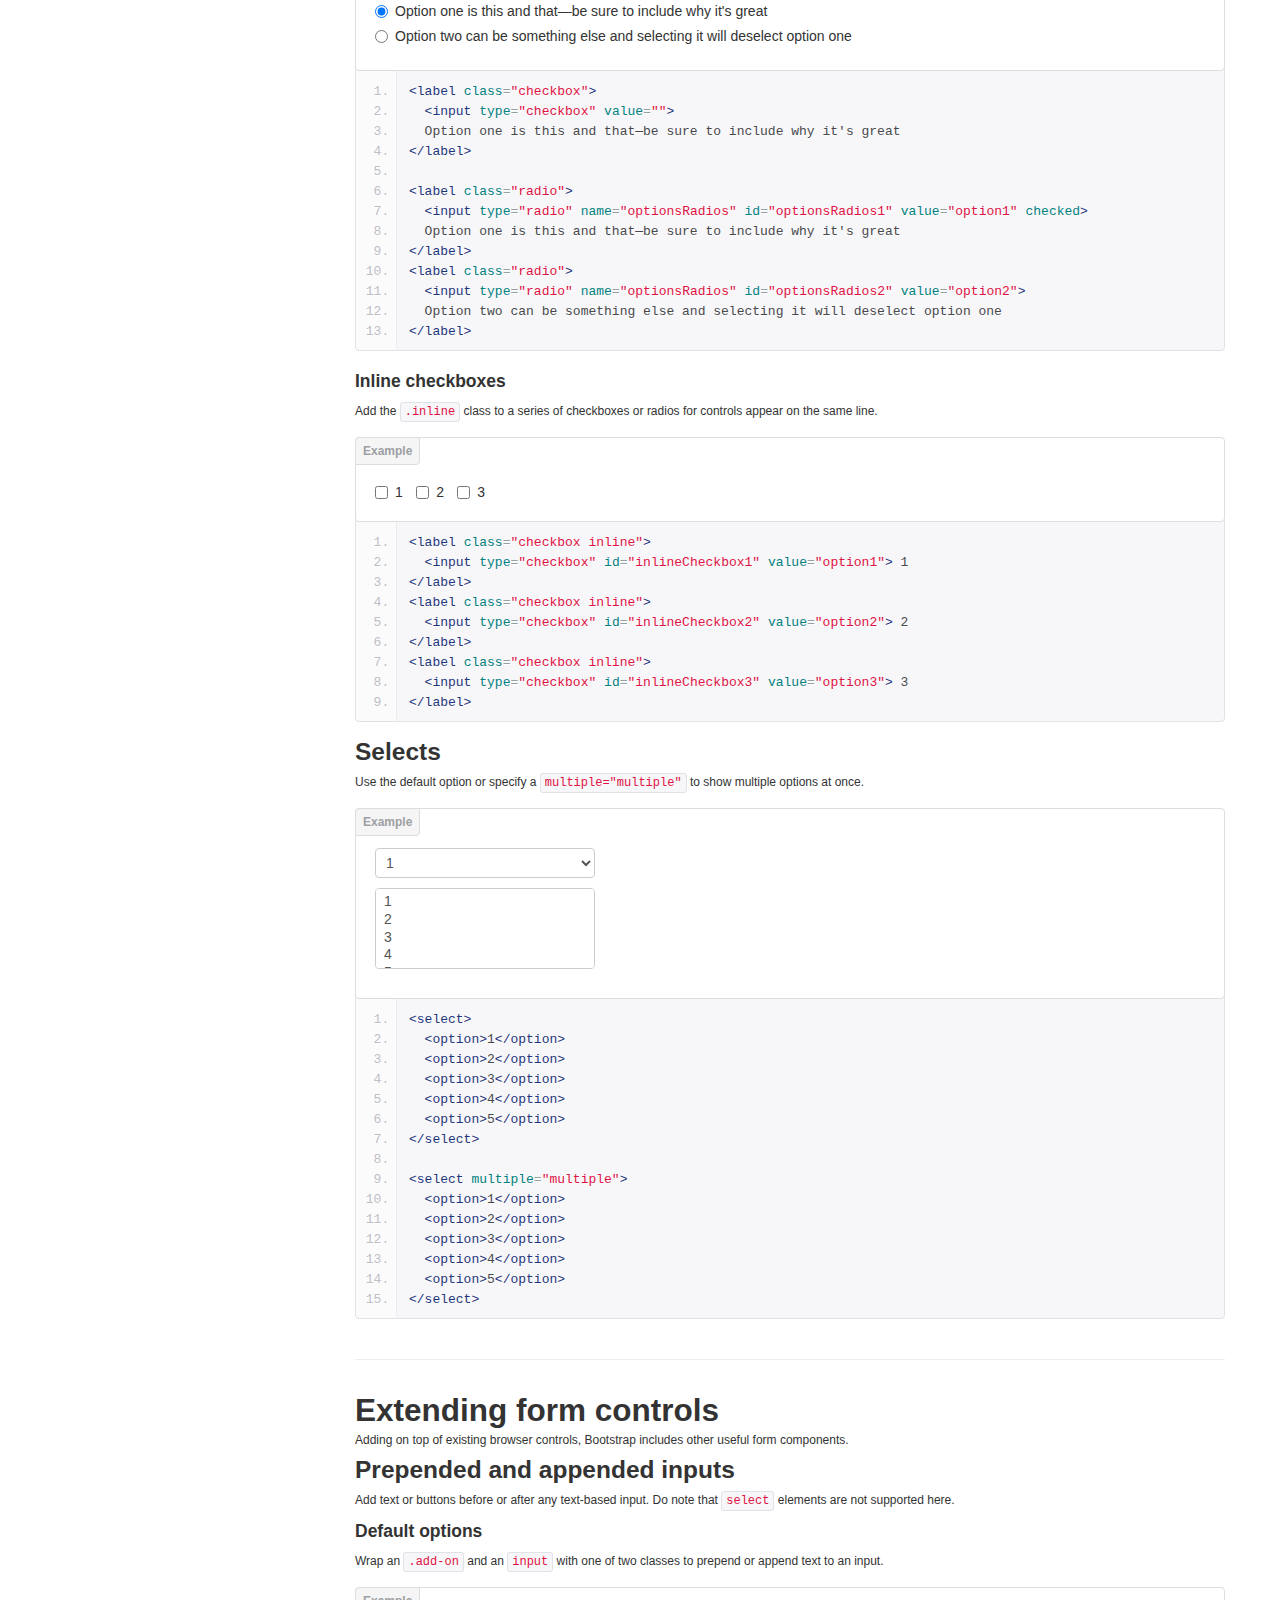
<file: bootstrap/docs/base-css.html>
<!DOCTYPE html>
<html lang="en">
  <head>
    <meta charset="utf-8">
    <title>Base · Bootstrap</title>
    <meta name="viewport" content="width=device-width, initial-scale=1.0">
    <meta name="description" content="">
    <meta name="author" content="">

    <!-- Le styles -->
    <link href="assets/css/bootstrap.css" rel="stylesheet">
    <link href="assets/css/bootstrap-responsive.css" rel="stylesheet">
    <link href="assets/css/docs.css" rel="stylesheet">
    <link href="assets/js/google-code-prettify/prettify.css" rel="stylesheet">

    <!-- Le HTML5 shim, for IE6-8 support of HTML5 elements -->
    <!--[if lt IE 9]>
      <script src="http://html5shim.googlecode.com/svn/trunk/html5.js"></script>
    <![endif]-->

    <!-- Le fav and touch icons -->
    <link rel="apple-touch-icon-precomposed" sizes="144x144" href="assets/ico/apple-touch-icon-144-precomposed.png">
    <link rel="apple-touch-icon-precomposed" sizes="114x114" href="assets/ico/apple-touch-icon-114-precomposed.png">
      <link rel="apple-touch-icon-precomposed" sizes="72x72" href="assets/ico/apple-touch-icon-72-precomposed.png">
                    <link rel="apple-touch-icon-precomposed" href="assets/ico/apple-touch-icon-57-precomposed.png">
                                   <link rel="shortcut icon" href="assets/ico/favicon.png">

  </head>

  <body data-spy="scroll" data-target=".bs-docs-sidebar">

    <!-- Navbar
    ================================================== -->
    <div class="navbar navbar-inverse navbar-fixed-top">
      <div class="navbar-inner">
        <div class="container">
          <button type="button" class="btn btn-navbar" data-toggle="collapse" data-target=".nav-collapse">
            <span class="icon-bar"></span>
            <span class="icon-bar"></span>
            <span class="icon-bar"></span>
          </button>
          <a class="brand" href="./index.html">Bootstrap</a>
          <div class="nav-collapse collapse">
            <ul class="nav">
              <li class="">
                <a href="./index.html">Home</a>
              </li>
              <li class="">
                <a href="./getting-started.html">Get started</a>
              </li>
              <li class="">
                <a href="./scaffolding.html">Scaffolding</a>
              </li>
              <li class="active">
                <a href="./base-css.html">Base CSS</a>
              </li>
              <li class="">
                <a href="./components.html">Components</a>
              </li>
              <li class="">
                <a href="./javascript.html">JavaScript</a>
              </li>
              <li class="">
                <a href="./customize.html">Customize</a>
              </li>
            </ul>
          </div>
        </div>
      </div>
    </div>

<!-- Subhead
================================================== -->
<header class="jumbotron subhead" id="overview">
  <div class="container">
    <h1>Base CSS</h1>
    <p class="lead">Fundamental HTML elements styled and enhanced with extensible classes.</p>
  </div>
</header>


  <div class="container">

    <!-- Docs nav
    ================================================== -->
    <div class="row">
      <div class="span3 bs-docs-sidebar">
        <ul class="nav nav-list bs-docs-sidenav">
          <li><a href="#typography"><i class="icon-chevron-right"></i> Typography</a></li>
          <li><a href="#code"><i class="icon-chevron-right"></i> Code</a></li>
          <li><a href="#tables"><i class="icon-chevron-right"></i> Tables</a></li>
          <li><a href="#forms"><i class="icon-chevron-right"></i> Forms</a></li>
          <li><a href="#buttons"><i class="icon-chevron-right"></i> Buttons</a></li>
          <li><a href="#images"><i class="icon-chevron-right"></i> Images</a></li>
          <li><a href="#icons"><i class="icon-chevron-right"></i> Icons by Glyphicons</a></li>
        </ul>
      </div>
      <div class="span9">



        <!-- Typography
        ================================================== -->
        <section id="typography">
          <div class="page-header">
            <h1>Typography</h1>
          </div>

          <h2 id="headings">Headings</h2>
          <p>All HTML headings, <code>&lt;h1&gt;</code> through <code>&lt;h6&gt;</code> are available.</p>
          <div class="bs-docs-example">
            <h1>h1. Heading 1</h1>
            <h2>h2. Heading 2</h2>
            <h3>h3. Heading 3</h3>
            <h4>h4. Heading 4</h4>
            <h5>h5. Heading 5</h5>
            <h6>h6. Heading 6</h6>
          </div>

          <h2 id="body-copy">Body copy</h2>
          <p>Bootstrap's global default <code>font-size</code> is <strong>14px</strong>, with a <code>line-height</code> of <strong>20px</strong>. This is applied to the <code>&lt;body&gt;</code> and all paragraphs. In addition, <code>&lt;p&gt;</code> (paragraphs) receive a bottom margin of half their line-height (10px by default).</p>
          <div class="bs-docs-example">
            <p>Nullam quis risus eget urna mollis ornare vel eu leo. Cum sociis natoque penatibus et magnis dis parturient montes, nascetur ridiculus mus. Nullam id dolor id nibh ultricies vehicula.</p>
            <p>Cum sociis natoque penatibus et magnis dis parturient montes, nascetur ridiculus mus. Donec ullamcorper nulla non metus auctor fringilla. Duis mollis, est non commodo luctus, nisi erat porttitor ligula, eget lacinia odio sem nec elit. Donec ullamcorper nulla non metus auctor fringilla.</p>
            <p>Maecenas sed diam eget risus varius blandit sit amet non magna. Donec id elit non mi porta gravida at eget metus. Duis mollis, est non commodo luctus, nisi erat porttitor ligula, eget lacinia odio sem nec elit.</p>
          </div>
          <pre class="prettyprint">&lt;p&gt;...&lt;/p&gt;</pre>

          <h3>Lead body copy</h3>
          <p>Make a paragraph stand out by adding <code>.lead</code>.</p>
          <div class="bs-docs-example">
            <p class="lead">Vivamus sagittis lacus vel augue laoreet rutrum faucibus dolor auctor. Duis mollis, est non commodo luctus.</p>
          </div>
          <pre class="prettyprint">&lt;p class="lead"&gt;...&lt;/p&gt;</pre>

          <h3>Built with Less</h3>
          <p>The typographic scale is based on two LESS variables in <strong>variables.less</strong>: <code>@baseFontSize</code> and <code>@baseLineHeight</code>. The first is the base font-size used throughout and the second is the base line-height. We use those variables and some simple math to create the margins, paddings, and line-heights of all our type and more. Customize them and Bootstrap adapts.</p>


          <hr class="bs-docs-separator">


          <h2 id="emphasis">Emphasis</h2>
          <p>Make use of HTML's default emphasis tags with lightweight styles.</p>

          <h3><code>&lt;small&gt;</code></h3>
          <p>For de-emphasizing inline or blocks of text, <small>use the small tag.</small></p>
          <div class="bs-docs-example">
            <p><small>This line of text is meant to be treated as fine print.</small></p>
          </div>
<pre class="prettyprint">
&lt;p&gt;
  &lt;small&gt;This line of text is meant to be treated as fine print.&lt;/small&gt;
&lt;/p&gt;
</pre>

          <h3>Bold</h3>
          <p>For emphasizing a snippet of text with a heavier font-weight.</p>
          <div class="bs-docs-example">
            <p>The following snippet of text is <strong>rendered as bold text</strong>.</p>
          </div>
          <pre class="prettyprint">&lt;strong&gt;rendered as bold text&lt;/strong&gt;</pre>

          <h3>Italics</h3>
          <p>For emphasizing a snippet of text with italics.</p>
          <div class="bs-docs-example">
            <p>The following snippet of text is <em>rendered as italicized text</em>.</p>
          </div>
          <pre class="prettyprint">&lt;em&gt;rendered as italicized text&lt;/em&gt;</pre>

          <p><span class="label label-info">Heads up!</span> Feel free to use <code>&lt;b&gt;</code> and <code>&lt;i&gt;</code> in HTML5. <code>&lt;b&gt;</code> is meant to highlight words or phrases without conveying additional importance while <code>&lt;i&gt;</code> is mostly for voice, technical terms, etc.</p>

          <h3>Emphasis classes</h3>
          <p>Convey meaning through color with a handful of emphasis utility classes.</p>
          <div class="bs-docs-example">
            <p class="muted">Fusce dapibus, tellus ac cursus commodo, tortor mauris nibh.</p>
            <p class="text-warning">Etiam porta sem malesuada magna mollis euismod.</p>
            <p class="text-error">Donec ullamcorper nulla non metus auctor fringilla.</p>
            <p class="text-info">Aenean eu leo quam. Pellentesque ornare sem lacinia quam venenatis.</p>
            <p class="text-success">Duis mollis, est non commodo luctus, nisi erat porttitor ligula.</p>
          </div>
<pre class="prettyprint linenums">
&lt;p class="muted"&gt;Fusce dapibus, tellus ac cursus commodo, tortor mauris nibh.&lt;/p&gt;
&lt;p class="text-warning"&gt;Etiam porta sem malesuada magna mollis euismod.&lt;/p&gt;
&lt;p class="text-error"&gt;Donec ullamcorper nulla non metus auctor fringilla.&lt;/p&gt;
&lt;p class="text-info"&gt;Aenean eu leo quam. Pellentesque ornare sem lacinia quam venenatis.&lt;/p&gt;
&lt;p class="text-success"&gt;Duis mollis, est non commodo luctus, nisi erat porttitor ligula.&lt;/p&gt;
</pre>


          <hr class="bs-docs-separator">


          <h2 id="abbreviations">Abbreviations</h2>
          <p>Stylized implementation of HTML's <code>&lt;abbr&gt;</code> element for abbreviations and acronyms to show the expanded version on hover. Abbreviations with a <code>title</code> attribute have a light dotted bottom border and a help cursor on hover, providing additional context on hover.</p>

          <h3><code>&lt;abbr&gt;</code></h3>
          <p>For expanded text on long hover of an abbreviation, include the <code>title</code> attribute.</p>
          <div class="bs-docs-example">
            <p>An abbreviation of the word attribute is <abbr title="attribute">attr</abbr>.</p>
          </div>
          <pre class="prettyprint">&lt;abbr title="attribute"&gt;attr&lt;/abbr&gt;</pre>

          <h3><code>&lt;abbr class="initialism"&gt;</code></h3>
          <p>Add <code>.initialism</code> to an abbreviation for a slightly smaller font-size.</p>
          <div class="bs-docs-example">
            <p><abbr title="HyperText Markup Language" class="initialism">HTML</abbr> is the best thing since sliced bread.</p>
          </div>
          <pre class="prettyprint">&lt;abbr title="HyperText Markup Language" class="initialism"&gt;HTML&lt;/abbr&gt;</pre>


          <hr class="bs-docs-separator">


          <h2 id="addresses">Addresses</h2>
          <p>Present contact information for the nearest ancestor or the entire body of work.</p>

          <h3><code>&lt;address&gt;</code></h3>
          <p>Preserve formatting by ending all lines with <code>&lt;br&gt;</code>.</p>
          <div class="bs-docs-example">
            <address>
              <strong>Twitter, Inc.</strong><br>
              795 Folsom Ave, Suite 600<br>
              San Francisco, CA 94107<br>
              <abbr title="Phone">P:</abbr> (123) 456-7890
            </address>
            <address>
              <strong>Full Name</strong><br>
              <a href="mailto:#">first.last@example.com</a>
            </address>
          </div>
<pre class="prettyprint linenums">
&lt;address&gt;
  &lt;strong&gt;Twitter, Inc.&lt;/strong&gt;&lt;br&gt;
  795 Folsom Ave, Suite 600&lt;br&gt;
  San Francisco, CA 94107&lt;br&gt;
  &lt;abbr title="Phone"&gt;P:&lt;/abbr&gt; (123) 456-7890
&lt;/address&gt;

&lt;address&gt;
  &lt;strong&gt;Full Name&lt;/strong&gt;&lt;br&gt;
  &lt;a href="mailto:#"&gt;first.last@example.com&lt;/a&gt;
&lt;/address&gt;
</pre>


          <hr class="bs-docs-separator">


          <h2 id="blockquotes">Blockquotes</h2>
          <p>For quoting blocks of content from another source within your document.</p>

          <h3>Default blockquote</h3>
          <p>Wrap <code>&lt;blockquote&gt;</code> around any <abbr title="HyperText Markup Language">HTML</abbr> as the quote. For straight quotes we recommend a <code>&lt;p&gt;</code>.</p>
          <div class="bs-docs-example">
            <blockquote>
              <p>Lorem ipsum dolor sit amet, consectetur adipiscing elit. Integer posuere erat a ante.</p>
            </blockquote>
          </div>
<pre class="prettyprint linenums">
&lt;blockquote&gt;
  &lt;p&gt;Lorem ipsum dolor sit amet, consectetur adipiscing elit. Integer posuere erat a ante.&lt;/p&gt;
&lt;/blockquote&gt;
</pre>

          <h3>Blockquote options</h3>
          <p>Style and content changes for simple variations on a standard blockquote.</p>

          <h4>Naming a source</h4>
          <p>Add <code>&lt;small&gt;</code> tag for identifying the source. Wrap the name of the source work in <code>&lt;cite&gt;</code>.</p>
          <div class="bs-docs-example">
            <blockquote>
              <p>Lorem ipsum dolor sit amet, consectetur adipiscing elit. Integer posuere erat a ante.</p>
              <small>Someone famous in <cite title="Source Title">Source Title</cite></small>
            </blockquote>
          </div>
<pre class="prettyprint linenums">
&lt;blockquote&gt;
  &lt;p&gt;Lorem ipsum dolor sit amet, consectetur adipiscing elit. Integer posuere erat a ante.&lt;/p&gt;
  &lt;small&gt;Someone famous &lt;cite title="Source Title"&gt;Source Title&lt;/cite&gt;&lt;/small&gt;
&lt;/blockquote&gt;
</pre>

          <h4>Alternate displays</h4>
          <p>Use <code>.pull-right</code> for a floated, right-aligned blockquote.</p>
          <div class="bs-docs-example" style="overflow: hidden;">
            <blockquote class="pull-right">
              <p>Lorem ipsum dolor sit amet, consectetur adipiscing elit. Integer posuere erat a ante.</p>
              <small>Someone famous in <cite title="Source Title">Source Title</cite></small>
            </blockquote>
          </div>
<pre class="prettyprint linenums">
&lt;blockquote class="pull-right"&gt;
  ...
&lt;/blockquote&gt;
</pre>


          <hr class="bs-docs-separator">


          <!-- Lists -->
          <h2 id="lists">Lists</h2>

          <h3>Unordered</h3>
          <p>A list of items in which the order does <em>not</em> explicitly matter.</p>
          <div class="bs-docs-example">
            <ul>
              <li>Lorem ipsum dolor sit amet</li>
              <li>Consectetur adipiscing elit</li>
              <li>Integer molestie lorem at massa</li>
              <li>Facilisis in pretium nisl aliquet</li>
              <li>Nulla volutpat aliquam velit
                <ul>
                  <li>Phasellus iaculis neque</li>
                  <li>Purus sodales ultricies</li>
                  <li>Vestibulum laoreet porttitor sem</li>
                  <li>Ac tristique libero volutpat at</li>
                </ul>
              </li>
              <li>Faucibus porta lacus fringilla vel</li>
              <li>Aenean sit amet erat nunc</li>
              <li>Eget porttitor lorem</li>
            </ul>
          </div>
<pre class="prettyprint linenums">
&lt;ul&gt;
  &lt;li&gt;...&lt;/li&gt;
&lt;/ul&gt;
</pre>

          <h3>Ordered</h3>
          <p>A list of items in which the order <em>does</em> explicitly matter.</p>
          <div class="bs-docs-example">
            <ol>
              <li>Lorem ipsum dolor sit amet</li>
              <li>Consectetur adipiscing elit</li>
              <li>Integer molestie lorem at massa</li>
              <li>Facilisis in pretium nisl aliquet</li>
              <li>Nulla volutpat aliquam velit</li>
              <li>Faucibus porta lacus fringilla vel</li>
              <li>Aenean sit amet erat nunc</li>
              <li>Eget porttitor lorem</li>
            </ol>
          </div>
<pre class="prettyprint linenums">
&lt;ol&gt;
  &lt;li&gt;...&lt;/li&gt;
&lt;/ol&gt;
</pre>

        <h3>Unstyled</h3>
        <p>Remove the default <code>list-style</code> and left padding on list items (immediate children only).</p>
        <div class="bs-docs-example">
          <ul class="unstyled">
            <li>Lorem ipsum dolor sit amet</li>
            <li>Consectetur adipiscing elit</li>
            <li>Integer molestie lorem at massa</li>
            <li>Facilisis in pretium nisl aliquet</li>
            <li>Nulla volutpat aliquam velit
              <ul>
                <li>Phasellus iaculis neque</li>
                <li>Purus sodales ultricies</li>
                <li>Vestibulum laoreet porttitor sem</li>
                <li>Ac tristique libero volutpat at</li>
              </ul>
            </li>
            <li>Faucibus porta lacus fringilla vel</li>
            <li>Aenean sit amet erat nunc</li>
            <li>Eget porttitor lorem</li>
          </ul>
        </div>
<pre class="prettyprint linenums">
&lt;ul class="unstyled"&gt;
  &lt;li&gt;...&lt;/li&gt;
&lt;/ul&gt;
</pre>

        <h3>Inline</h3>
        <p>Place all list items on a single line with <code>inline-block</code> and some light padding.</p>
        <div class="bs-docs-example">
          <ul class="inline">
            <li>Lorem ipsum</li>
            <li>Phasellus iaculis</li>
            <li>Nulla volutpat</li>
          </ul>
        </div>
<pre class="prettyprint linenums">
&lt;ul class="inline"&gt;
  &lt;li&gt;...&lt;/li&gt;
&lt;/ul&gt;
</pre>

        <h3>Description</h3>
        <p>A list of terms with their associated descriptions.</p>
        <div class="bs-docs-example">
          <dl>
            <dt>Description lists</dt>
            <dd>A description list is perfect for defining terms.</dd>
            <dt>Euismod</dt>
            <dd>Vestibulum id ligula porta felis euismod semper eget lacinia odio sem nec elit.</dd>
            <dd>Donec id elit non mi porta gravida at eget metus.</dd>
            <dt>Malesuada porta</dt>
            <dd>Etiam porta sem malesuada magna mollis euismod.</dd>
          </dl>
        </div>
<pre class="prettyprint linenums">
&lt;dl&gt;
  &lt;dt&gt;...&lt;/dt&gt;
  &lt;dd&gt;...&lt;/dd&gt;
&lt;/dl&gt;
</pre>

        <h4>Horizontal description</h4>
        <p>Make terms and descriptions in <code>&lt;dl&gt;</code> line up side-by-side.</p>
        <div class="bs-docs-example">
          <dl class="dl-horizontal">
            <dt>Description lists</dt>
            <dd>A description list is perfect for defining terms.</dd>
            <dt>Euismod</dt>
            <dd>Vestibulum id ligula porta felis euismod semper eget lacinia odio sem nec elit.</dd>
            <dd>Donec id elit non mi porta gravida at eget metus.</dd>
            <dt>Malesuada porta</dt>
            <dd>Etiam porta sem malesuada magna mollis euismod.</dd>
            <dt>Felis euismod semper eget lacinia</dt>
            <dd>Fusce dapibus, tellus ac cursus commodo, tortor mauris condimentum nibh, ut fermentum massa justo sit amet risus.</dd>
          </dl>
        </div>
<pre class="prettyprint linenums">
&lt;dl class="dl-horizontal"&gt;
  &lt;dt&gt;...&lt;/dt&gt;
  &lt;dd&gt;...&lt;/dd&gt;
&lt;/dl&gt;
</pre>
        <p>
          <span class="label label-info">Heads up!</span>
          Horizontal description lists will truncate terms that are too long to fit in the left column fix <code>text-overflow</code>. In narrower viewports, they will change to the default stacked layout.
        </p>
      </section>



        <!-- Code
        ================================================== -->
        <section id="code">
          <div class="page-header">
            <h1>Code</h1>
          </div>

          <h2>Inline</h2>
          <p>Wrap inline snippets of code with <code>&lt;code&gt;</code>.</p>
<div class="bs-docs-example">
  For example, <code>&lt;section&gt;</code> should be wrapped as inline.
</div>
<pre class="prettyprint linenums">
For example, &lt;code&gt;&lt;section&gt;&lt;/code&gt; should be wrapped as inline.
</pre>

          <h2>Basic block</h2>
          <p>Use <code>&lt;pre&gt;</code> for multiple lines of code. Be sure to escape any angle brackets in the code for proper rendering.</p>
<div class="bs-docs-example">
  <pre>&lt;p&gt;Sample text here...&lt;/p&gt;</pre>
</div>
<pre class="prettyprint linenums" style="margin-bottom: 9px;">
&lt;pre&gt;
  &amp;lt;p&amp;gt;Sample text here...&amp;lt;/p&amp;gt;
&lt;/pre&gt;
</pre>
          <p><span class="label label-info">Heads up!</span> Be sure to keep code within <code>&lt;pre&gt;</code> tags as close to the left as possible; it will render all tabs.</p>
          <p>You may optionally add the <code>.pre-scrollable</code> class which will set a max-height of 350px and provide a y-axis scrollbar.</p>
        </section>



        <!-- Tables
        ================================================== -->
        <section id="tables">
          <div class="page-header">
            <h1>Tables</h1>
          </div>

          <h2>Default styles</h2>
          <p>For basic styling&mdash;light padding and only horizontal dividers&mdash;add the base class <code>.table</code> to any <code>&lt;table&gt;</code>.</p>
          <div class="bs-docs-example">
            <table class="table">
              <thead>
                <tr>
                  <th>#</th>
                  <th>First Name</th>
                  <th>Last Name</th>
                  <th>Username</th>
                </tr>
              </thead>
              <tbody>
                <tr>
                  <td>1</td>
                  <td>Mark</td>
                  <td>Otto</td>
                  <td>@mdo</td>
                </tr>
                <tr>
                  <td>2</td>
                  <td>Jacob</td>
                  <td>Thornton</td>
                  <td>@fat</td>
                </tr>
                <tr>
                  <td>3</td>
                  <td>Larry</td>
                  <td>the Bird</td>
                  <td>@twitter</td>
                </tr>
              </tbody>
            </table>
          </div>
<pre class="prettyprint linenums">
&lt;table class="table"&gt;
  …
&lt;/table&gt;
</pre>


          <hr class="bs-docs-separator">


          <h2>Optional classes</h2>
          <p>Add any of the following classes to the <code>.table</code> base class.</p>

          <h3><code>.table-striped</code></h3>
          <p>Adds zebra-striping to any table row within the <code>&lt;tbody&gt;</code> via the <code>:nth-child</code> CSS selector (not available in IE7-IE8).</p>
          <div class="bs-docs-example">
            <table class="table table-striped">
              <thead>
                <tr>
                  <th>#</th>
                  <th>First Name</th>
                  <th>Last Name</th>
                  <th>Username</th>
                </tr>
              </thead>
              <tbody>
                <tr>
                  <td>1</td>
                  <td>Mark</td>
                  <td>Otto</td>
                  <td>@mdo</td>
                </tr>
                <tr>
                  <td>2</td>
                  <td>Jacob</td>
                  <td>Thornton</td>
                  <td>@fat</td>
                </tr>
                <tr>
                  <td>3</td>
                  <td>Larry</td>
                  <td>the Bird</td>
                  <td>@twitter</td>
                </tr>
              </tbody>
            </table>
          </div>
<pre class="prettyprint linenums" style="margin-bottom: 18px;">
&lt;table class="table table-striped"&gt;
  …
&lt;/table&gt;
</pre>

          <h3><code>.table-bordered</code></h3>
          <p>Add borders and rounded corners to the table.</p>
          <div class="bs-docs-example">
            <table class="table table-bordered">
              <thead>
                <tr>
                  <th>#</th>
                  <th>First Name</th>
                  <th>Last Name</th>
                  <th>Username</th>
                </tr>
              </thead>
              <tbody>
                <tr>
                  <td rowspan="2">1</td>
                  <td>Mark</td>
                  <td>Otto</td>
                  <td>@mdo</td>
                </tr>
                <tr>
                  <td>Mark</td>
                  <td>Otto</td>
                  <td>@TwBootstrap</td>
                </tr>
                <tr>
                  <td>2</td>
                  <td>Jacob</td>
                  <td>Thornton</td>
                  <td>@fat</td>
                </tr>
                <tr>
                  <td>3</td>
                  <td colspan="2">Larry the Bird</td>
                  <td>@twitter</td>
                </tr>
              </tbody>
            </table>
          </div>
<pre class="prettyprint linenums">
&lt;table class="table table-bordered"&gt;
  …
&lt;/table&gt;
</pre>

          <h3><code>.table-hover</code></h3>
          <p>Enable a hover state on table rows within a <code>&lt;tbody&gt;</code>.</p>
          <div class="bs-docs-example">
            <table class="table table-hover">
              <thead>
                <tr>
                  <th>#</th>
                  <th>First Name</th>
                  <th>Last Name</th>
                  <th>Username</th>
                </tr>
              </thead>
              <tbody>
                <tr>
                  <td>1</td>
                  <td>Mark</td>
                  <td>Otto</td>
                  <td>@mdo</td>
                </tr>
                <tr>
                  <td>2</td>
                  <td>Jacob</td>
                  <td>Thornton</td>
                  <td>@fat</td>
                </tr>
                <tr>
                  <td>3</td>
                  <td colspan="2">Larry the Bird</td>
                  <td>@twitter</td>
                </tr>
              </tbody>
            </table>
          </div>
<pre class="prettyprint linenums" style="margin-bottom: 18px;">
&lt;table class="table table-hover"&gt;
  …
&lt;/table&gt;
</pre>

          <h3><code>.table-condensed</code></h3>
          <p>Makes tables more compact by cutting cell padding in half.</p>
          <div class="bs-docs-example">
            <table class="table table-condensed">
              <thead>
                <tr>
                  <th>#</th>
                  <th>First Name</th>
                  <th>Last Name</th>
                  <th>Username</th>
                </tr>
              </thead>
              <tbody>
                <tr>
                  <td>1</td>
                  <td>Mark</td>
                  <td>Otto</td>
                  <td>@mdo</td>
                </tr>
                <tr>
                  <td>2</td>
                  <td>Jacob</td>
                  <td>Thornton</td>
                  <td>@fat</td>
                </tr>
                <tr>
                  <td>3</td>
                  <td colspan="2">Larry the Bird</td>
                  <td>@twitter</td>
                </tr>
              </tbody>
            </table>
          </div>
<pre class="prettyprint linenums" style="margin-bottom: 18px;">
&lt;table class="table table-condensed"&gt;
  …
&lt;/table&gt;
</pre>


          <hr class="bs-docs-separator">


          <h2>Optional row classes</h2>
          <p>Use contextual classes to color table rows.</p>
          <table class="table table-bordered table-striped">
            <colgroup>
              <col class="span1">
              <col class="span7">
            </colgroup>
            <thead>
              <tr>
                <th>Class</th>
                <th>Description</th>
              </tr>
            </thead>
            <tbody>
              <tr>
                <td>
                  <code>.success</code>
                </td>
                <td>Indicates a successful or positive action.</td>
              </tr>
              <tr>
                <td>
                  <code>.error</code>
                </td>
                <td>Indicates a dangerous or potentially negative action.</td>
              </tr>
              <tr>
                <td>
                  <code>.warning</code>
                </td>
                <td>Indicates a warning that might need attention.</td>
              </tr>
              <tr>
                <td>
                  <code>.info</code>
                </td>
                <td>Used as an alternative to the default styles.</td>
              </tr>
            </tbody>
          </table>
          <div class="bs-docs-example">
            <table class="table">
              <thead>
                <tr>
                  <th>#</th>
                  <th>Product</th>
                  <th>Payment Taken</th>
                  <th>Status</th>
                </tr>
              </thead>
              <tbody>
                <tr class="success">
                  <td>1</td>
                  <td>TB - Monthly</td>
                  <td>01/04/2012</td>
                  <td>Approved</td>
                </tr>
                <tr class="error">
                  <td>2</td>
                  <td>TB - Monthly</td>
                  <td>02/04/2012</td>
                  <td>Declined</td>
                </tr>
                <tr class="warning">
                  <td>3</td>
                  <td>TB - Monthly</td>
                  <td>03/04/2012</td>
                  <td>Pending</td>
                </tr>
                <tr class="info">
                  <td>4</td>
                  <td>TB - Monthly</td>
                  <td>04/04/2012</td>
                  <td>Call in to confirm</td>
                </tr>
              </tbody>
            </table>
          </div>
<pre class="prettyprint linenums">
...
  &lt;tr class="success"&gt;
    &lt;td&gt;1&lt;/td&gt;
    &lt;td&gt;TB - Monthly&lt;/td&gt;
    &lt;td&gt;01/04/2012&lt;/td&gt;
    &lt;td&gt;Approved&lt;/td&gt;
  &lt;/tr&gt;
...
</pre>


          <hr class="bs-docs-separator">


          <h2>Supported table markup</h2>
          <p>List of supported table HTML elements and how they should be used.</p>
          <table class="table table-bordered table-striped">
            <colgroup>
              <col class="span1">
              <col class="span7">
            </colgroup>
            <thead>
              <tr>
                <th>Tag</th>
                <th>Description</th>
              </tr>
            </thead>
            <tbody>
              <tr>
                <td>
                  <code>&lt;table&gt;</code>
                </td>
                <td>
                  Wrapping element for displaying data in a tabular format
                </td>
              </tr>
              <tr>
                <td>
                  <code>&lt;thead&gt;</code>
                </td>
                <td>
                  Container element for table header rows (<code>&lt;tr&gt;</code>) to label table columns
                </td>
              </tr>
              <tr>
                <td>
                  <code>&lt;tbody&gt;</code>
                </td>
                <td>
                  Container element for table rows (<code>&lt;tr&gt;</code>) in the body of the table
                </td>
              </tr>
              <tr>
                <td>
                  <code>&lt;tr&gt;</code>
                </td>
                <td>
                  Container element for a set of table cells (<code>&lt;td&gt;</code> or <code>&lt;th&gt;</code>) that appears on a single row
                </td>
              </tr>
              <tr>
                <td>
                  <code>&lt;td&gt;</code>
                </td>
                <td>
                  Default table cell
                </td>
              </tr>
              <tr>
                <td>
                  <code>&lt;th&gt;</code>
                </td>
                <td>
                  Special table cell for column (or row, depending on scope and placement) labels<br>
                  Must be used within a <code>&lt;thead&gt;</code>
                </td>
              </tr>
              <tr>
                <td>
                  <code>&lt;caption&gt;</code>
                </td>
                <td>
                  Description or summary of what the table holds, especially useful for screen readers
                </td>
              </tr>
            </tbody>
          </table>
<pre class="prettyprint linenums">
&lt;table&gt;
  &lt;caption&gt;...&lt;/caption&gt;
  &lt;thead&gt;
    &lt;tr&gt;
      &lt;th&gt;...&lt;/th&gt;
      &lt;th&gt;...&lt;/th&gt;
    &lt;/tr&gt;
  &lt;/thead&gt;
  &lt;tbody&gt;
    &lt;tr&gt;
      &lt;td&gt;...&lt;/td&gt;
      &lt;td&gt;...&lt;/td&gt;
    &lt;/tr&gt;
  &lt;/tbody&gt;
&lt;/table&gt;
</pre>

        </section>



        <!-- Forms
        ================================================== -->
        <section id="forms">
          <div class="page-header">
            <h1>Forms</h1>
          </div>

          <h2>Default styles</h2>
          <p>Individual form controls receive styling, but without any required base class on the <code>&lt;form&gt;</code> or large changes in markup. Results in stacked, left-aligned labels on top of form controls.</p>
          <form class="bs-docs-example">
            <fieldset>
              <legend>Legend</legend>
              <label>Label name</label>
              <input type="text" placeholder="Type something…">
              <span class="help-block">Example block-level help text here.</span>
              <label class="checkbox">
                <input type="checkbox"> Check me out
              </label>
              <button type="submit" class="btn">Submit</button>
            </fieldset>
          </form>
<pre class="prettyprint linenums">
&lt;form&gt;
  &lt;fieldset&gt;
    &lt;legend&gt;Legend&lt;/legend&gt;
    &lt;label&gt;Label name&lt;/label&gt;
    &lt;input type="text" placeholder="Type something…"&gt;
    &lt;span class="help-block"&gt;Example block-level help text here.&lt;/span&gt;
    &lt;label class="checkbox"&gt;
      &lt;input type="checkbox"&gt; Check me out
    &lt;/label&gt;
    &lt;button type="submit" class="btn"&gt;Submit&lt;/button&gt;
  &lt;/fieldset&gt;
&lt;/form&gt;
</pre>


          <hr class="bs-docs-separator">


          <h2>Optional layouts</h2>
          <p>Included with Bootstrap are three optional form layouts for common use cases.</p>

          <h3>Search form</h3>
          <p>Add <code>.form-search</code> to the form and <code>.search-query</code> to the <code>&lt;input&gt;</code> for an extra-rounded text input.</p>
          <form class="bs-docs-example form-search">
            <input type="text" class="input-medium search-query">
            <button type="submit" class="btn">Search</button>
          </form>
<pre class="prettyprint linenums">
&lt;form class="form-search"&gt;
  &lt;input type="text" class="input-medium search-query"&gt;
  &lt;button type="submit" class="btn"&gt;Search&lt;/button&gt;
&lt;/form&gt;
</pre>

          <h3>Inline form</h3>
          <p>Add <code>.form-inline</code> for left-aligned labels and inline-block controls for a compact layout.</p>
          <form class="bs-docs-example form-inline">
            <input type="text" class="input-small" placeholder="Email">
            <input type="password" class="input-small" placeholder="Password">
            <label class="checkbox">
              <input type="checkbox"> Remember me
            </label>
            <button type="submit" class="btn">Sign in</button>
          </form>
<pre class="prettyprint linenums">
&lt;form class="form-inline"&gt;
  &lt;input type="text" class="input-small" placeholder="Email"&gt;
  &lt;input type="password" class="input-small" placeholder="Password"&gt;
  &lt;label class="checkbox"&gt;
    &lt;input type="checkbox"&gt; Remember me
  &lt;/label&gt;
  &lt;button type="submit" class="btn"&gt;Sign in&lt;/button&gt;
&lt;/form&gt;
</pre>

          <h3>Horizontal form</h3>
          <p>Right align labels and float them to the left to make them appear on the same line as controls. Requires the most markup changes from a default form:</p>
          <ul>
            <li>Add <code>.form-horizontal</code> to the form</li>
            <li>Wrap labels and controls in <code>.control-group</code></li>
            <li>Add <code>.control-label</code> to the label</li>
            <li>Wrap any associated controls in <code>.controls</code> for proper alignment</li>
          </ul>
          <form class="bs-docs-example form-horizontal">
            <div class="control-group">
              <label class="control-label" for="inputEmail">Email</label>
              <div class="controls">
                <input type="text" id="inputEmail" placeholder="Email">
              </div>
            </div>
            <div class="control-group">
              <label class="control-label" for="inputPassword">Password</label>
              <div class="controls">
                <input type="password" id="inputPassword" placeholder="Password">
              </div>
            </div>
            <div class="control-group">
              <div class="controls">
                <label class="checkbox">
                  <input type="checkbox"> Remember me
                </label>
                <button type="submit" class="btn">Sign in</button>
              </div>
            </div>
          </form>
<pre class="prettyprint linenums">
&lt;form class="form-horizontal"&gt;
  &lt;div class="control-group"&gt;
    &lt;label class="control-label" for="inputEmail"&gt;Email&lt;/label&gt;
    &lt;div class="controls"&gt;
      &lt;input type="text" id="inputEmail" placeholder="Email"&gt;
    &lt;/div&gt;
  &lt;/div&gt;
  &lt;div class="control-group"&gt;
    &lt;label class="control-label" for="inputPassword"&gt;Password&lt;/label&gt;
    &lt;div class="controls"&gt;
      &lt;input type="password" id="inputPassword" placeholder="Password"&gt;
    &lt;/div&gt;
  &lt;/div&gt;
  &lt;div class="control-group"&gt;
    &lt;div class="controls"&gt;
      &lt;label class="checkbox"&gt;
        &lt;input type="checkbox"&gt; Remember me
      &lt;/label&gt;
      &lt;button type="submit" class="btn"&gt;Sign in&lt;/button&gt;
    &lt;/div&gt;
  &lt;/div&gt;
&lt;/form&gt;
</pre>


          <hr class="bs-docs-separator">


          <h2>Supported form controls</h2>
          <p>Examples of standard form controls supported in an example form layout.</p>

          <h3>Inputs</h3>
          <p>Most common form control, text-based input fields. Includes support for all HTML5 types: text, password, datetime, datetime-local, date, month, time, week, number, email, url, search, tel, and color.</p>
          <p>Requires the use of a specified <code>type</code> at all times.</p>
          <form class="bs-docs-example form-inline">
            <input type="text" placeholder="Text input">
          </form>
<pre class="prettyprint linenums">
&lt;input type="text" placeholder="Text input"&gt;
</pre>

          <h3>Textarea</h3>
          <p>Form control which supports multiple lines of text. Change <code>rows</code> attribute as necessary.</p>
          <form class="bs-docs-example form-inline">
            <textarea rows="3"></textarea>
          </form>
<pre class="prettyprint linenums">
&lt;textarea rows="3"&gt;&lt;/textarea&gt;
</pre>

          <h3>Checkboxes and radios</h3>
          <p>Checkboxes are for selecting one or several options in a list while radios are for selecting one option from many.</p>
          <h4>Default (stacked)</h4>
          <form class="bs-docs-example">
            <label class="checkbox">
              <input type="checkbox" value="">
              Option one is this and that&mdash;be sure to include why it's great
            </label>
            <br>
            <label class="radio">
              <input type="radio" name="optionsRadios" id="optionsRadios1" value="option1" checked>
              Option one is this and that&mdash;be sure to include why it's great
            </label>
            <label class="radio">
              <input type="radio" name="optionsRadios" id="optionsRadios2" value="option2">
              Option two can be something else and selecting it will deselect option one
            </label>
          </form>
<pre class="prettyprint linenums">
&lt;label class="checkbox"&gt;
  &lt;input type="checkbox" value=""&gt;
  Option one is this and that&mdash;be sure to include why it's great
&lt;/label&gt;

&lt;label class="radio"&gt;
  &lt;input type="radio" name="optionsRadios" id="optionsRadios1" value="option1" checked&gt;
  Option one is this and that&mdash;be sure to include why it's great
&lt;/label&gt;
&lt;label class="radio"&gt;
  &lt;input type="radio" name="optionsRadios" id="optionsRadios2" value="option2"&gt;
  Option two can be something else and selecting it will deselect option one
&lt;/label&gt;
</pre>

          <h4>Inline checkboxes</h4>
          <p>Add the <code>.inline</code> class to a series of checkboxes or radios for controls appear on the same line.</p>
          <form class="bs-docs-example">
            <label class="checkbox inline">
              <input type="checkbox" id="inlineCheckbox1" value="option1"> 1
            </label>
            <label class="checkbox inline">
              <input type="checkbox" id="inlineCheckbox2" value="option2"> 2
            </label>
            <label class="checkbox inline">
              <input type="checkbox" id="inlineCheckbox3" value="option3"> 3
            </label>
          </form>
<pre class="prettyprint linenums">
&lt;label class="checkbox inline"&gt;
  &lt;input type="checkbox" id="inlineCheckbox1" value="option1"&gt; 1
&lt;/label&gt;
&lt;label class="checkbox inline"&gt;
  &lt;input type="checkbox" id="inlineCheckbox2" value="option2"&gt; 2
&lt;/label&gt;
&lt;label class="checkbox inline"&gt;
  &lt;input type="checkbox" id="inlineCheckbox3" value="option3"&gt; 3
&lt;/label&gt;
</pre>

          <h3>Selects</h3>
          <p>Use the default option or specify a <code>multiple="multiple"</code> to show multiple options at once.</p>
          <form class="bs-docs-example">
            <select>
              <option>1</option>
              <option>2</option>
              <option>3</option>
              <option>4</option>
              <option>5</option>
            </select>
            <br>
            <select multiple="multiple">
              <option>1</option>
              <option>2</option>
              <option>3</option>
              <option>4</option>
              <option>5</option>
            </select>
          </form>
<pre class="prettyprint linenums">
&lt;select&gt;
  &lt;option&gt;1&lt;/option&gt;
  &lt;option&gt;2&lt;/option&gt;
  &lt;option&gt;3&lt;/option&gt;
  &lt;option&gt;4&lt;/option&gt;
  &lt;option&gt;5&lt;/option&gt;
&lt;/select&gt;

&lt;select multiple="multiple"&gt;
  &lt;option&gt;1&lt;/option&gt;
  &lt;option&gt;2&lt;/option&gt;
  &lt;option&gt;3&lt;/option&gt;
  &lt;option&gt;4&lt;/option&gt;
  &lt;option&gt;5&lt;/option&gt;
&lt;/select&gt;
</pre>


          <hr class="bs-docs-separator">


          <h2>Extending form controls</h2>
          <p>Adding on top of existing browser controls, Bootstrap includes other useful form components.</p>

          <h3>Prepended and appended inputs</h3>
          <p>Add text or buttons before or after any text-based input. Do note that <code>select</code> elements are not supported here.</p>

          <h4>Default options</h4>
          <p>Wrap an <code>.add-on</code> and an <code>input</code> with one of two classes to prepend or append text to an input.</p>
          <form class="bs-docs-example">
            <div class="input-prepend">
              <span class="add-on">@</span>
              <input class="span2" id="prependedInput" type="text" placeholder="Username">
            </div>
            <br>
            <div class="input-append">
              <input class="span2" id="appendedInput" type="text">
              <span class="add-on">.00</span>
            </div>
          </form>
<pre class="prettyprint linenums">
&lt;div class="input-prepend"&gt;
  &lt;span class="add-on"&gt;@&lt;/span&gt;
  &lt;input class="span2" id="prependedInput" type="text" placeholder="Username"&gt;
&lt;/div&gt;
&lt;div class="input-append"&gt;
  &lt;input class="span2" id="appendedInput" type="text"&gt;
  &lt;span class="add-on"&gt;.00&lt;/span&gt;
&lt;/div&gt;
</pre>

          <h4>Combined</h4>
          <p>Use both classes and two instances of <code>.add-on</code> to prepend and append an input.</p>
          <form class="bs-docs-example form-inline">
            <div class="input-prepend input-append">
              <span class="add-on">$</span>
              <input class="span2" id="appendedPrependedInput" type="text">
              <span class="add-on">.00</span>
            </div>
          </form>
<pre class="prettyprint linenums">
&lt;div class="input-prepend input-append"&gt;
  &lt;span class="add-on"&gt;$&lt;/span&gt;
  &lt;input class="span2" id="appendedPrependedInput" type="text"&gt;
  &lt;span class="add-on"&gt;.00&lt;/span&gt;
&lt;/div&gt;
</pre>

          <h4>Buttons instead of text</h4>
          <p>Instead of a <code>&lt;span&gt;</code> with text, use a <code>.btn</code> to attach a button (or two) to an input.</p>
          <form class="bs-docs-example">
            <div class="input-append">
              <input class="span2" id="appendedInputButton" type="text">
              <button class="btn" type="button">Go!</button>
            </div>
          </form>
<pre class="prettyprint linenums">
&lt;div class="input-append"&gt;
  &lt;input class="span2" id="appendedInputButton" type="text"&gt;
  &lt;button class="btn" type="button"&gt;Go!&lt;/button&gt;
&lt;/div&gt;
</pre>
          <form class="bs-docs-example">
            <div class="input-append">
              <input class="span2" id="appendedInputButtons" type="text">
              <button class="btn" type="button">Search</button>
              <button class="btn" type="button">Options</button>
            </div>
          </form>
<pre class="prettyprint linenums">
&lt;div class="input-append"&gt;
  &lt;input class="span2" id="appendedInputButtons" type="text"&gt;
  &lt;button class="btn" type="button"&gt;Search&lt;/button&gt;
  &lt;button class="btn" type="button"&gt;Options&lt;/button&gt;
&lt;/div&gt;
</pre>

          <h4>Button dropdowns</h4>
          <p></p>
          <form class="bs-docs-example">
            <div class="input-append">
              <input class="span2" id="appendedDropdownButton" type="text">
              <div class="btn-group">
                <button class="btn dropdown-toggle" data-toggle="dropdown">Action <span class="caret"></span></button>
                <ul class="dropdown-menu">
                  <li><a href="#">Action</a></li>
                  <li><a href="#">Another action</a></li>
                  <li><a href="#">Something else here</a></li>
                  <li class="divider"></li>
                  <li><a href="#">Separated link</a></li>
                </ul>
              </div><!-- /btn-group -->
            </div><!-- /input-append -->
          </form>
<pre class="prettyprint linenums">
&lt;div class="input-append"&gt;
  &lt;input class="span2" id="appendedDropdownButton" type="text"&gt;
  &lt;div class="btn-group"&gt;
    &lt;button class="btn dropdown-toggle" data-toggle="dropdown"&gt;
      Action
      &lt;span class="caret"&gt;&lt;/span&gt;
    &lt;/button&gt;
    &lt;ul class="dropdown-menu"&gt;
      ...
    &lt;/ul&gt;
  &lt;/div&gt;
&lt;/div&gt;
</pre>

          <form class="bs-docs-example">
            <div class="input-prepend">
              <div class="btn-group">
                <button class="btn dropdown-toggle" data-toggle="dropdown">Action <span class="caret"></span></button>
                <ul class="dropdown-menu">
                  <li><a href="#">Action</a></li>
                  <li><a href="#">Another action</a></li>
                  <li><a href="#">Something else here</a></li>
                  <li class="divider"></li>
                  <li><a href="#">Separated link</a></li>
                </ul>
              </div><!-- /btn-group -->
              <input class="span2" id="prependedDropdownButton" type="text">
            </div><!-- /input-prepend -->
          </form>
<pre class="prettyprint linenums">
&lt;div class="input-prepend"&gt;
  &lt;div class="btn-group"&gt;
    &lt;button class="btn dropdown-toggle" data-toggle="dropdown"&gt;
      Action
      &lt;span class="caret"&gt;&lt;/span&gt;
    &lt;/button&gt;
    &lt;ul class="dropdown-menu"&gt;
      ...
    &lt;/ul&gt;
  &lt;/div&gt;
  &lt;input class="span2" id="prependedDropdownButton" type="text"&gt;
&lt;/div&gt;
</pre>

          <form class="bs-docs-example">
            <div class="input-prepend input-append">
              <div class="btn-group">
                <button class="btn dropdown-toggle" data-toggle="dropdown">Action <span class="caret"></span></button>
                <ul class="dropdown-menu">
                  <li><a href="#">Action</a></li>
                  <li><a href="#">Another action</a></li>
                  <li><a href="#">Something else here</a></li>
                  <li class="divider"></li>
                  <li><a href="#">Separated link</a></li>
                </ul>
              </div><!-- /btn-group -->
              <input class="span2" id="appendedPrependedDropdownButton" type="text">
              <div class="btn-group">
                <button class="btn dropdown-toggle" data-toggle="dropdown">Action <span class="caret"></span></button>
                <ul class="dropdown-menu">
                  <li><a href="#">Action</a></li>
                  <li><a href="#">Another action</a></li>
                  <li><a href="#">Something else here</a></li>
                  <li class="divider"></li>
                  <li><a href="#">Separated link</a></li>
                </ul>
              </div><!-- /btn-group -->
            </div><!-- /input-prepend input-append -->
          </form>
<pre class="prettyprint linenums">
&lt;div class="input-prepend input-append"&gt;
  &lt;div class="btn-group"&gt;
    &lt;button class="btn dropdown-toggle" data-toggle="dropdown"&gt;
      Action
      &lt;span class="caret"&gt;&lt;/span&gt;
    &lt;/button&gt;
    &lt;ul class="dropdown-menu"&gt;
      ...
    &lt;/ul&gt;
  &lt;/div&gt;
  &lt;input class="span2" id="appendedPrependedDropdownButton" type="text"&gt;
  &lt;div class="btn-group"&gt;
    &lt;button class="btn dropdown-toggle" data-toggle="dropdown"&gt;
      Action
      &lt;span class="caret"&gt;&lt;/span&gt;
    &lt;/button&gt;
    &lt;ul class="dropdown-menu"&gt;
      ...
    &lt;/ul&gt;
  &lt;/div&gt;
&lt;/div&gt;
</pre>

          <h4>Segmented dropdown groups</h4>
          <form class="bs-docs-example">
            <div class="input-prepend">
              <div class="btn-group">
                <button class="btn" tabindex="-1">Action</button>
                <button class="btn dropdown-toggle" data-toggle="dropdown" tabindex="-1">
                  <span class="caret"></span>
                </button>
                <ul class="dropdown-menu">
                  <li><a href="#">Action</a></li>
                  <li><a href="#">Another action</a></li>
                  <li><a href="#">Something else here</a></li>
                  <li class="divider"></li>
                  <li><a href="#">Separated link</a></li>
                </ul>
              </div>
              <input type="text">
            </div>
            <div class="input-append">
              <input type="text">
              <div class="btn-group">
                <button class="btn" tabindex="-1">Action</button>
                <button class="btn dropdown-toggle" data-toggle="dropdown" tabindex="-1">
                  <span class="caret"></span>
                </button>
                <ul class="dropdown-menu">
                  <li><a href="#">Action</a></li>
                  <li><a href="#">Another action</a></li>
                  <li><a href="#">Something else here</a></li>
                  <li class="divider"></li>
                  <li><a href="#">Separated link</a></li>
                </ul>
              </div>
            </div>
          </form>
<pre class="prettyprint linenums">
&lt;form&gt;
  &lt;div class="input-prepend"&gt;
    &lt;div class="btn-group"&gt;...&lt;/div&gt;
    &lt;input type="text"&gt;
  &lt;/div&gt;
  &lt;div class="input-append"&gt;
    &lt;input type="text"&gt;
    &lt;div class="btn-group"&gt;...&lt;/div&gt;
  &lt;/div&gt;
&lt;/form&gt;
</pre>

          <h4>Search form</h4>
          <form class="bs-docs-example form-search">
            <div class="input-append">
              <input type="text" class="span2 search-query">
              <button type="submit" class="btn">Search</button>
            </div>
            <div class="input-prepend">
              <button type="submit" class="btn">Search</button>
              <input type="text" class="span2 search-query">
            </div>
          </form>
<pre class="prettyprint linenums">
&lt;form class="form-search"&gt;
  &lt;div class="input-append"&gt;
    &lt;input type="text" class="span2 search-query"&gt;
    &lt;button type="submit" class="btn"&gt;Search&lt;/button&gt;
  &lt;/div&gt;
  &lt;div class="input-prepend"&gt;
    &lt;button type="submit" class="btn"&gt;Search&lt;/button&gt;
    &lt;input type="text" class="span2 search-query"&gt;
  &lt;/div&gt;
&lt;/form&gt;
</pre>

          <h3>Control sizing</h3>
          <p>Use relative sizing classes like <code>.input-large</code> or match your inputs to the grid column sizes using <code>.span*</code> classes.</p>

          <h4>Block level inputs</h4>
          <p>Make any <code>&lt;input&gt;</code> or <code>&lt;textarea&gt;</code> element behave like a block level element.</p>
          <form class="bs-docs-example" style="padding-bottom: 15px;">
            <div class="controls">
              <input class="input-block-level" type="text" placeholder=".input-block-level">
            </div>
          </form>
<pre class="prettyprint linenums">
&lt;input class="input-block-level" type="text" placeholder=".input-block-level"&gt;
</pre>

          <h4>Relative sizing</h4>
          <form class="bs-docs-example" style="padding-bottom: 15px;">
            <div class="controls docs-input-sizes">
              <input class="input-mini" type="text" placeholder=".input-mini">
              <input class="input-small" type="text" placeholder=".input-small">
              <input class="input-medium" type="text" placeholder=".input-medium">
              <input class="input-large" type="text" placeholder=".input-large">
              <input class="input-xlarge" type="text" placeholder=".input-xlarge">
              <input class="input-xxlarge" type="text" placeholder=".input-xxlarge">
            </div>
          </form>
<pre class="prettyprint linenums">
&lt;input class="input-mini" type="text" placeholder=".input-mini"&gt;
&lt;input class="input-small" type="text" placeholder=".input-small"&gt;
&lt;input class="input-medium" type="text" placeholder=".input-medium"&gt;
&lt;input class="input-large" type="text" placeholder=".input-large"&gt;
&lt;input class="input-xlarge" type="text" placeholder=".input-xlarge"&gt;
&lt;input class="input-xxlarge" type="text" placeholder=".input-xxlarge"&gt;
</pre>
          <p>
            <span class="label label-info">Heads up!</span> In future versions, we'll be altering the use of these relative input classes to match our button sizes. For example, <code>.input-large</code> will increase the padding and font-size of an input.
          </p>

          <h4>Grid sizing</h4>
          <p>Use <code>.span1</code> to <code>.span12</code> for inputs that match the same sizes of the grid columns.</p>
          <form class="bs-docs-example" style="padding-bottom: 15px;">
            <div class="controls docs-input-sizes">
              <input class="span1" type="text" placeholder=".span1">
              <input class="span2" type="text" placeholder=".span2">
              <input class="span3" type="text" placeholder=".span3">
              <select class="span1">
                <option>1</option>
                <option>2</option>
                <option>3</option>
                <option>4</option>
                <option>5</option>
              </select>
              <select class="span2">
                <option>1</option>
                <option>2</option>
                <option>3</option>
                <option>4</option>
                <option>5</option>
              </select>
              <select class="span3">
                <option>1</option>
                <option>2</option>
                <option>3</option>
                <option>4</option>
                <option>5</option>
              </select>
            </div>
          </form>
<pre class="prettyprint linenums">
&lt;input class="span1" type="text" placeholder=".span1"&gt;
&lt;input class="span2" type="text" placeholder=".span2"&gt;
&lt;input class="span3" type="text" placeholder=".span3"&gt;
&lt;select class="span1"&gt;
  ...
&lt;/select&gt;
&lt;select class="span2"&gt;
  ...
&lt;/select&gt;
&lt;select class="span3"&gt;
  ...
&lt;/select&gt;
</pre>

          <p>For multiple grid inputs per line, <strong>use the <code>.controls-row</code> modifier class for proper spacing</strong>. It floats the inputs to collapse white-space, sets the proper margins, and clears the float.</p>
          <form class="bs-docs-example" style="padding-bottom: 15px;">
            <div class="controls">
              <input class="span5" type="text" placeholder=".span5">
            </div>
            <div class="controls controls-row">
              <input class="span4" type="text" placeholder=".span4">
              <input class="span1" type="text" placeholder=".span1">
            </div>
            <div class="controls controls-row">
              <input class="span3" type="text" placeholder=".span3">
              <input class="span2" type="text" placeholder=".span2">
            </div>
            <div class="controls controls-row">
              <input class="span2" type="text" placeholder=".span2">
              <input class="span3" type="text" placeholder=".span3">
            </div>
            <div class="controls controls-row">
              <input class="span1" type="text" placeholder=".span1">
              <input class="span4" type="text" placeholder=".span4">
            </div>
          </form>
<pre class="prettyprint linenums">
&lt;div class="controls"&gt;
  &lt;input class="span5" type="text" placeholder=".span5"&gt;
&lt;/div&gt;
&lt;div class="controls controls-row"&gt;
  &lt;input class="span4" type="text" placeholder=".span4"&gt;
  &lt;input class="span1" type="text" placeholder=".span1"&gt;
&lt;/div&gt;
...
</pre>

          <h3>Uneditable inputs</h3>
          <p>Present data in a form that's not editable without using actual form markup.</p>
          <form class="bs-docs-example">
            <span class="input-xlarge uneditable-input">Some value here</span>
          </form>
<pre class="prettyprint linenums">
&lt;span class="input-xlarge uneditable-input"&gt;Some value here&lt;/span&gt;
</pre>

          <h3>Form actions</h3>
          <p>End a form with a group of actions (buttons). When placed within a <code>.form-horizontal</code>, the buttons will automatically indent to line up with the form controls.</p>
          <form class="bs-docs-example">
            <div class="form-actions">
              <button type="submit" class="btn btn-primary">Save changes</button>
              <button type="button" class="btn">Cancel</button>
            </div>
          </form>
<pre class="prettyprint linenums">
&lt;div class="form-actions"&gt;
  &lt;button type="submit" class="btn btn-primary"&gt;Save changes&lt;/button&gt;
  &lt;button type="button" class="btn"&gt;Cancel&lt;/button&gt;
&lt;/div&gt;
</pre>

          <h3>Help text</h3>
          <p>Inline and block level support for help text that appears around form controls.</p>
          <h4>Inline help</h4>
          <form class="bs-docs-example form-inline">
            <input type="text"> <span class="help-inline">Inline help text</span>
          </form>
<pre class="prettyprint linenums">
&lt;input type="text"&gt;&lt;span class="help-inline"&gt;Inline help text&lt;/span&gt;
</pre>

          <h4>Block help</h4>
          <form class="bs-docs-example form-inline">
            <input type="text">
            <span class="help-block">A longer block of help text that breaks onto a new line and may extend beyond one line.</span>
          </form>
<pre class="prettyprint linenums">
&lt;input type="text"&gt;&lt;span class="help-block"&gt;A longer block of help text that breaks onto a new line and may extend beyond one line.&lt;/span&gt;
</pre>


          <hr class="bs-docs-separator">


          <h2>Form control states</h2>
          <p>Provide feedback to users or visitors with basic feedback states on form controls and labels.</p>

          <h3>Input focus</h3>
          <p>We remove the default <code>outline</code> styles on some form controls and apply a <code>box-shadow</code> in its place for <code>:focus</code>.</p>
          <form class="bs-docs-example form-inline">
            <input class="input-xlarge focused" id="focusedInput" type="text" value="This is focused...">
          </form>
<pre class="prettyprint linenums">
&lt;input class="input-xlarge" id="focusedInput" type="text" value="This is focused..."&gt;
</pre>

          <h3>Invalid inputs</h3>
          <p>Style inputs via default browser functionality with <code>:invalid</code>. Specify a <code>type</code> and add the <code>required</code> attribute.</p>
          <form class="bs-docs-example form-inline">
            <input class="span3" type="email" placeholder="test@example.com" required>
          </form>
<pre class="prettyprint linenums">
&lt;input class="span3" type="email" required&gt;
</pre>

          <h3>Disabled inputs</h3>
          <p>Add the <code>disabled</code> attribute on an input to prevent user input and trigger a slightly different look.</p>
          <form class="bs-docs-example form-inline">
            <input class="input-xlarge" id="disabledInput" type="text" placeholder="Disabled input here…" disabled>
          </form>
<pre class="prettyprint linenums">
&lt;input class="input-xlarge" id="disabledInput" type="text" placeholder="Disabled input here..." disabled&gt;
</pre>

          <h3>Validation states</h3>
          <p>Bootstrap includes validation styles for error, warning, info, and success messages. To use, add the appropriate class to the surrounding <code>.control-group</code>.</p>

          <form class="bs-docs-example form-horizontal">
            <div class="control-group warning">
              <label class="control-label" for="inputWarning">Input with warning</label>
              <div class="controls">
                <input type="text" id="inputWarning">
                <span class="help-inline">Something may have gone wrong</span>
              </div>
            </div>
            <div class="control-group error">
              <label class="control-label" for="inputError">Input with error</label>
              <div class="controls">
                <input type="text" id="inputError">
                <span class="help-inline">Please correct the error</span>
              </div>
            </div>
            <div class="control-group info">
              <label class="control-label" for="inputInfo">Input with info</label>
              <div class="controls">
                <input type="text" id="inputInfo">
                <span class="help-inline">Username is taken</span>
              </div>
            </div>
            <div class="control-group success">
              <label class="control-label" for="inputSuccess">Input with success</label>
              <div class="controls">
                <input type="text" id="inputSuccess">
                <span class="help-inline">Woohoo!</span>
              </div>
            </div>
          </form>
<pre class="prettyprint linenums">
&lt;div class="control-group warning"&gt;
  &lt;label class="control-label" for="inputWarning"&gt;Input with warning&lt;/label&gt;
  &lt;div class="controls"&gt;
    &lt;input type="text" id="inputWarning"&gt;
    &lt;span class="help-inline"&gt;Something may have gone wrong&lt;/span&gt;
  &lt;/div&gt;
&lt;/div&gt;
&lt;div class="control-group error"&gt;
  &lt;label class="control-label" for="inputError"&gt;Input with error&lt;/label&gt;
  &lt;div class="controls"&gt;
    &lt;input type="text" id="inputError"&gt;
    &lt;span class="help-inline"&gt;Please correct the error&lt;/span&gt;
  &lt;/div&gt;
&lt;/div&gt;
&lt;div class="control-group success"&gt;
  &lt;label class="control-label" for="inputSuccess"&gt;Input with success&lt;/label&gt;
  &lt;div class="controls"&gt;
    &lt;input type="text" id="inputSuccess"&gt;
    &lt;span class="help-inline"&gt;Woohoo!&lt;/span&gt;
  &lt;/div&gt;
&lt;/div&gt;
</pre>

        </section>



        <!-- Buttons
        ================================================== -->
        <section id="buttons">
          <div class="page-header">
            <h1>Buttons</h1>
          </div>

          <h2>Default buttons</h2>
          <p>Button styles can be applied to anything with the <code>.btn</code> class applied. However, typically you'll want to apply these to only <code>&lt;a&gt;</code> and <code>&lt;button&gt;</code> elements for the best rendering.</p>
          <table class="table table-bordered table-striped">
            <thead>
              <tr>
                <th>Button</th>
                <th>class=""</th>
                <th>Description</th>
              </tr>
            </thead>
            <tbody>
              <tr>
                <td><button type="button" class="btn">Default</button></td>
                <td><code>btn</code></td>
                <td>Standard gray button with gradient</td>
              </tr>
              <tr>
                <td><button type="button" class="btn btn-primary">Primary</button></td>
                <td><code>btn btn-primary</code></td>
                <td>Provides extra visual weight and identifies the primary action in a set of buttons</td>
              </tr>
              <tr>
                <td><button type="button" class="btn btn-info">Info</button></td>
                <td><code>btn btn-info</code></td>
                <td>Used as an alternative to the default styles</td>
              </tr>
              <tr>
                <td><button type="button" class="btn btn-success">Success</button></td>
                <td><code>btn btn-success</code></td>
                <td>Indicates a successful or positive action</td>
              </tr>
              <tr>
                <td><button type="button" class="btn btn-warning">Warning</button></td>
                <td><code>btn btn-warning</code></td>
                <td>Indicates caution should be taken with this action</td>
              </tr>
              <tr>
                <td><button type="button" class="btn btn-danger">Danger</button></td>
                <td><code>btn btn-danger</code></td>
                <td>Indicates a dangerous or potentially negative action</td>
              </tr>
              <tr>
                <td><button type="button" class="btn btn-inverse">Inverse</button></td>
                <td><code>btn btn-inverse</code></td>
                <td>Alternate dark gray button, not tied to a semantic action or use</td>
              </tr>
              <tr>
                <td><button type="button" class="btn btn-link">Link</button></td>
                <td><code>btn btn-link</code></td>
                <td>Deemphasize a button by making it look like a link while maintaining button behavior</td>
              </tr>
            </tbody>
          </table>

          <h4>Cross browser compatibility</h4>
          <p>IE9 doesn't crop background gradients on rounded corners, so we remove it. Related, IE9 jankifies disabled <code>button</code> elements, rendering text gray with a nasty text-shadow that we cannot fix.</p>


          <h2>Button sizes</h2>
          <p>Fancy larger or smaller buttons? Add <code>.btn-large</code>, <code>.btn-small</code>, or <code>.btn-mini</code> for additional sizes.</p>
          <div class="bs-docs-example">
            <p>
              <button type="button" class="btn btn-large btn-primary">Large button</button>
              <button type="button" class="btn btn-large">Large button</button>
            </p>
            <p>
              <button type="button" class="btn btn-primary">Default button</button>
              <button type="button" class="btn">Default button</button>
            </p>
            <p>
              <button type="button" class="btn btn-small btn-primary">Small button</button>
              <button type="button" class="btn btn-small">Small button</button>
            </p>
            <p>
              <button type="button" class="btn btn-mini btn-primary">Mini button</button>
              <button type="button" class="btn btn-mini">Mini button</button>
            </p>
          </div>
<pre class="prettyprint linenums">
&lt;p&gt;
  &lt;button class="btn btn-large btn-primary" type="button"&gt;Large button&lt;/button&gt;
  &lt;button class="btn btn-large" type="button"&gt;Large button&lt;/button&gt;
&lt;/p&gt;
&lt;p&gt;
  &lt;button class="btn btn-primary" type="button"&gt;Default button&lt;/button&gt;
  &lt;button class="btn" type="button"&gt;Default button&lt;/button&gt;
&lt;/p&gt;
&lt;p&gt;
  &lt;button class="btn btn-small btn-primary" type="button"&gt;Small button&lt;/button&gt;
  &lt;button class="btn btn-small" type="button"&gt;Small button&lt;/button&gt;
&lt;/p&gt;
&lt;p&gt;
  &lt;button class="btn btn-mini btn-primary" type="button"&gt;Mini button&lt;/button&gt;
  &lt;button class="btn btn-mini" type="button"&gt;Mini button&lt;/button&gt;
&lt;/p&gt;
</pre>
          <p>Create block level buttons&mdash;those that span the full width of a parent&mdash; by adding <code>.btn-block</code>.</p>
          <div class="bs-docs-example">
            <div class="well" style="max-width: 400px; margin: 0 auto 10px;">
              <button type="button" class="btn btn-large btn-block btn-primary">Block level button</button>
              <button type="button" class="btn btn-large btn-block">Block level button</button>
            </div>
          </div>
<pre class="prettyprint linenums">
&lt;button class="btn btn-large btn-block btn-primary" type="button"&gt;Block level button&lt;/button&gt;
&lt;button class="btn btn-large btn-block" type="button"&gt;Block level button&lt;/button&gt;
</pre>


          <h2>Disabled state</h2>
          <p>Make buttons look unclickable by fading them back 50%.</p>

          <h3>Anchor element</h3>
          <p>Add the <code>.disabled</code> class to <code>&lt;a&gt;</code> buttons.</p>
          <p class="bs-docs-example">
            <a href="#" class="btn btn-large btn-primary disabled">Primary link</a>
            <a href="#" class="btn btn-large disabled">Link</a>
          </p>
<pre class="prettyprint linenums">
&lt;a href="#" class="btn btn-large btn-primary disabled"&gt;Primary link&lt;/a&gt;
&lt;a href="#" class="btn btn-large disabled"&gt;Link&lt;/a&gt;
</pre>
          <p>
            <span class="label label-info">Heads up!</span>
            We use <code>.disabled</code> as a utility class here, similar to the common <code>.active</code> class, so no prefix is required. Also, this class is only for aesthetic; you must use custom JavaScript to disable links here.
          </p>

          <h3>Button element</h3>
          <p>Add the <code>disabled</code> attribute to <code>&lt;button&gt;</code> buttons.</p>
          <p class="bs-docs-example">
            <button type="button" class="btn btn-large btn-primary disabled" disabled="disabled">Primary button</button>
            <button type="button" class="btn btn-large" disabled>Button</button>
          </p>
<pre class="prettyprint linenums">
&lt;button type="button" class="btn btn-large btn-primary disabled" disabled="disabled"&gt;Primary button&lt;/button&gt;
&lt;button type="button" class="btn btn-large" disabled&gt;Button&lt;/button&gt;
</pre>


          <h2>One class, multiple tags</h2>
          <p>Use the <code>.btn</code> class on an <code>&lt;a&gt;</code>, <code>&lt;button&gt;</code>, or <code>&lt;input&gt;</code> element.</p>
          <form class="bs-docs-example">
            <a class="btn" href="">Link</a>
            <button class="btn" type="submit">Button</button>
            <input class="btn" type="button" value="Input">
            <input class="btn" type="submit" value="Submit">
          </form>
<pre class="prettyprint linenums">
&lt;a class="btn" href=""&gt;Link&lt;/a&gt;
&lt;button class="btn" type="submit"&gt;Button&lt;/button&gt;
&lt;input class="btn" type="button" value="Input"&gt;
&lt;input class="btn" type="submit" value="Submit"&gt;
</pre>
          <p>As a best practice, try to match the element for your context to ensure matching cross-browser rendering. If you have an <code>input</code>, use an <code>&lt;input type="submit"&gt;</code> for your button.</p>

        </section>



        <!-- Images
        ================================================== -->
        <section id="images">
          <div class="page-header">
            <h1>Images</h1>
          </div>

          <p>Add classes to an <code>&lt;img&gt;</code> element to easily style images in any project.</p>
          <div class="bs-docs-example bs-docs-example-images">
            <img data-src="holder.js/140x140" class="img-rounded">
            <img data-src="holder.js/140x140" class="img-circle">
            <img data-src="holder.js/140x140" class="img-polaroid">
          </div>
<pre class="prettyprint linenums">
&lt;img src="..." class="img-rounded"&gt;
&lt;img src="..." class="img-circle"&gt;
&lt;img src="..." class="img-polaroid"&gt;
</pre>
          <p><span class="label label-info">Heads up!</span> <code>.img-rounded</code> and <code>.img-circle</code> do not work in IE7-8 due to lack of <code>border-radius</code> support.</p>


        </section>



        <!-- Icons
        ================================================== -->
        <section id="icons">
          <div class="page-header">
            <h1>Icons <small>by <a href="http://glyphicons.com" target="_blank">Glyphicons</a></small></h1>
          </div>

          <h2>Icon glyphs</h2>
          <p>140 icons in sprite form, available in dark gray (default) and white, provided by <a href="http://glyphicons.com" target="_blank">Glyphicons</a>.</p>
          <ul class="the-icons clearfix">
            <li><i class="icon-glass"></i> icon-glass</li>
            <li><i class="icon-music"></i> icon-music</li>
            <li><i class="icon-search"></i> icon-search</li>
            <li><i class="icon-envelope"></i> icon-envelope</li>
            <li><i class="icon-heart"></i> icon-heart</li>
            <li><i class="icon-star"></i> icon-star</li>
            <li><i class="icon-star-empty"></i> icon-star-empty</li>
            <li><i class="icon-user"></i> icon-user</li>
            <li><i class="icon-film"></i> icon-film</li>
            <li><i class="icon-th-large"></i> icon-th-large</li>
            <li><i class="icon-th"></i> icon-th</li>
            <li><i class="icon-th-list"></i> icon-th-list</li>
            <li><i class="icon-ok"></i> icon-ok</li>
            <li><i class="icon-remove"></i> icon-remove</li>
            <li><i class="icon-zoom-in"></i> icon-zoom-in</li>
            <li><i class="icon-zoom-out"></i> icon-zoom-out</li>
            <li><i class="icon-off"></i> icon-off</li>
            <li><i class="icon-signal"></i> icon-signal</li>
            <li><i class="icon-cog"></i> icon-cog</li>
            <li><i class="icon-trash"></i> icon-trash</li>
            <li><i class="icon-home"></i> icon-home</li>
            <li><i class="icon-file"></i> icon-file</li>
            <li><i class="icon-time"></i> icon-time</li>
            <li><i class="icon-road"></i> icon-road</li>
            <li><i class="icon-download-alt"></i> icon-download-alt</li>
            <li><i class="icon-download"></i> icon-download</li>
            <li><i class="icon-upload"></i> icon-upload</li>
            <li><i class="icon-inbox"></i> icon-inbox</li>

            <li><i class="icon-play-circle"></i> icon-play-circle</li>
            <li><i class="icon-repeat"></i> icon-repeat</li>
            <li><i class="icon-refresh"></i> icon-refresh</li>
            <li><i class="icon-list-alt"></i> icon-list-alt</li>
            <li><i class="icon-lock"></i> icon-lock</li>
            <li><i class="icon-flag"></i> icon-flag</li>
            <li><i class="icon-headphones"></i> icon-headphones</li>
            <li><i class="icon-volume-off"></i> icon-volume-off</li>
            <li><i class="icon-volume-down"></i> icon-volume-down</li>
            <li><i class="icon-volume-up"></i> icon-volume-up</li>
            <li><i class="icon-qrcode"></i> icon-qrcode</li>
            <li><i class="icon-barcode"></i> icon-barcode</li>
            <li><i class="icon-tag"></i> icon-tag</li>
            <li><i class="icon-tags"></i> icon-tags</li>
            <li><i class="icon-book"></i> icon-book</li>
            <li><i class="icon-bookmark"></i> icon-bookmark</li>
            <li><i class="icon-print"></i> icon-print</li>
            <li><i class="icon-camera"></i> icon-camera</li>
            <li><i class="icon-font"></i> icon-font</li>
            <li><i class="icon-bold"></i> icon-bold</li>
            <li><i class="icon-italic"></i> icon-italic</li>
            <li><i class="icon-text-height"></i> icon-text-height</li>
            <li><i class="icon-text-width"></i> icon-text-width</li>
            <li><i class="icon-align-left"></i> icon-align-left</li>
            <li><i class="icon-align-center"></i> icon-align-center</li>
            <li><i class="icon-align-right"></i> icon-align-right</li>
            <li><i class="icon-align-justify"></i> icon-align-justify</li>
            <li><i class="icon-list"></i> icon-list</li>

            <li><i class="icon-indent-left"></i> icon-indent-left</li>
            <li><i class="icon-indent-right"></i> icon-indent-right</li>
            <li><i class="icon-facetime-video"></i> icon-facetime-video</li>
            <li><i class="icon-picture"></i> icon-picture</li>
            <li><i class="icon-pencil"></i> icon-pencil</li>
            <li><i class="icon-map-marker"></i> icon-map-marker</li>
            <li><i class="icon-adjust"></i> icon-adjust</li>
            <li><i class="icon-tint"></i> icon-tint</li>
            <li><i class="icon-edit"></i> icon-edit</li>
            <li><i class="icon-share"></i> icon-share</li>
            <li><i class="icon-check"></i> icon-check</li>
            <li><i class="icon-move"></i> icon-move</li>
            <li><i class="icon-step-backward"></i> icon-step-backward</li>
            <li><i class="icon-fast-backward"></i> icon-fast-backward</li>
            <li><i class="icon-backward"></i> icon-backward</li>
            <li><i class="icon-play"></i> icon-play</li>
            <li><i class="icon-pause"></i> icon-pause</li>
            <li><i class="icon-stop"></i> icon-stop</li>
            <li><i class="icon-forward"></i> icon-forward</li>
            <li><i class="icon-fast-forward"></i> icon-fast-forward</li>
            <li><i class="icon-step-forward"></i> icon-step-forward</li>
            <li><i class="icon-eject"></i> icon-eject</li>
            <li><i class="icon-chevron-left"></i> icon-chevron-left</li>
            <li><i class="icon-chevron-right"></i> icon-chevron-right</li>
            <li><i class="icon-plus-sign"></i> icon-plus-sign</li>
            <li><i class="icon-minus-sign"></i> icon-minus-sign</li>
            <li><i class="icon-remove-sign"></i> icon-remove-sign</li>
            <li><i class="icon-ok-sign"></i> icon-ok-sign</li>

            <li><i class="icon-question-sign"></i> icon-question-sign</li>
            <li><i class="icon-info-sign"></i> icon-info-sign</li>
            <li><i class="icon-screenshot"></i> icon-screenshot</li>
            <li><i class="icon-remove-circle"></i> icon-remove-circle</li>
            <li><i class="icon-ok-circle"></i> icon-ok-circle</li>
            <li><i class="icon-ban-circle"></i> icon-ban-circle</li>
            <li><i class="icon-arrow-left"></i> icon-arrow-left</li>
            <li><i class="icon-arrow-right"></i> icon-arrow-right</li>
            <li><i class="icon-arrow-up"></i> icon-arrow-up</li>
            <li><i class="icon-arrow-down"></i> icon-arrow-down</li>
            <li><i class="icon-share-alt"></i> icon-share-alt</li>
            <li><i class="icon-resize-full"></i> icon-resize-full</li>
            <li><i class="icon-resize-small"></i> icon-resize-small</li>
            <li><i class="icon-plus"></i> icon-plus</li>
            <li><i class="icon-minus"></i> icon-minus</li>
            <li><i class="icon-asterisk"></i> icon-asterisk</li>
            <li><i class="icon-exclamation-sign"></i> icon-exclamation-sign</li>
            <li><i class="icon-gift"></i> icon-gift</li>
            <li><i class="icon-leaf"></i> icon-leaf</li>
            <li><i class="icon-fire"></i> icon-fire</li>
            <li><i class="icon-eye-open"></i> icon-eye-open</li>
            <li><i class="icon-eye-close"></i> icon-eye-close</li>
            <li><i class="icon-warning-sign"></i> icon-warning-sign</li>
            <li><i class="icon-plane"></i> icon-plane</li>
            <li><i class="icon-calendar"></i> icon-calendar</li>
            <li><i class="icon-random"></i> icon-random</li>
            <li><i class="icon-comment"></i> icon-comment</li>
            <li><i class="icon-magnet"></i> icon-magnet</li>

            <li><i class="icon-chevron-up"></i> icon-chevron-up</li>
            <li><i class="icon-chevron-down"></i> icon-chevron-down</li>
            <li><i class="icon-retweet"></i> icon-retweet</li>
            <li><i class="icon-shopping-cart"></i> icon-shopping-cart</li>
            <li><i class="icon-folder-close"></i> icon-folder-close</li>
            <li><i class="icon-folder-open"></i> icon-folder-open</li>
            <li><i class="icon-resize-vertical"></i> icon-resize-vertical</li>
            <li><i class="icon-resize-horizontal"></i> icon-resize-horizontal</li>
            <li><i class="icon-hdd"></i> icon-hdd</li>
            <li><i class="icon-bullhorn"></i> icon-bullhorn</li>
            <li><i class="icon-bell"></i> icon-bell</li>
            <li><i class="icon-certificate"></i> icon-certificate</li>
            <li><i class="icon-thumbs-up"></i> icon-thumbs-up</li>
            <li><i class="icon-thumbs-down"></i> icon-thumbs-down</li>
            <li><i class="icon-hand-right"></i> icon-hand-right</li>
            <li><i class="icon-hand-left"></i> icon-hand-left</li>
            <li><i class="icon-hand-up"></i> icon-hand-up</li>
            <li><i class="icon-hand-down"></i> icon-hand-down</li>
            <li><i class="icon-circle-arrow-right"></i> icon-circle-arrow-right</li>
            <li><i class="icon-circle-arrow-left"></i> icon-circle-arrow-left</li>
            <li><i class="icon-circle-arrow-up"></i> icon-circle-arrow-up</li>
            <li><i class="icon-circle-arrow-down"></i> icon-circle-arrow-down</li>
            <li><i class="icon-globe"></i> icon-globe</li>
            <li><i class="icon-wrench"></i> icon-wrench</li>
            <li><i class="icon-tasks"></i> icon-tasks</li>
            <li><i class="icon-filter"></i> icon-filter</li>
            <li><i class="icon-briefcase"></i> icon-briefcase</li>
            <li><i class="icon-fullscreen"></i> icon-fullscreen</li>
          </ul>

          <h3>Glyphicons attribution</h3>
          <p><a href="http://glyphicons.com/">Glyphicons</a> Halflings are normally not available for free, but an arrangement between Bootstrap and the Glyphicons creators have made this possible at no cost to you as developers. As a thank you, we ask you to include an optional link back to <a href="http://glyphicons.com/">Glyphicons</a> whenever practical.</p>


          <hr class="bs-docs-separator">


          <h2>How to use</h2>
          <p>All icons require an <code>&lt;i&gt;</code> tag with a unique class, prefixed with <code>icon-</code>. To use, place the following code just about anywhere:</p>
<pre class="prettyprint linenums">
&lt;i class="icon-search"&gt;&lt;/i&gt;
</pre>
          <p>There are also styles available for inverted (white) icons, made ready with one extra class. We will specifically enforce this class on hover and active states for nav and dropdown links.</p>
<pre class="prettyprint linenums">
&lt;i class="icon-search icon-white"&gt;&lt;/i&gt;
</pre>
          <p>
            <span class="label label-info">Heads up!</span>
            When using beside strings of text, as in buttons or nav links, be sure to leave a space after the <code>&lt;i&gt;</code> tag for proper spacing.
          </p>


          <hr class="bs-docs-separator">


          <h2>Icon examples</h2>
          <p>Use them in buttons, button groups for a toolbar, navigation, or prepended form inputs.</p>

          <h4>Buttons</h4>

          <h5>Button group in a button toolbar</h5>
          <div class="bs-docs-example">
            <div class="btn-toolbar">
              <div class="btn-group">
                <a class="btn" href="#"><i class="icon-align-left"></i></a>
                <a class="btn" href="#"><i class="icon-align-center"></i></a>
                <a class="btn" href="#"><i class="icon-align-right"></i></a>
                <a class="btn" href="#"><i class="icon-align-justify"></i></a>
              </div>
            </div>
          </div>
<pre class="prettyprint linenums">
&lt;div class="btn-toolbar"&gt;
  &lt;div class="btn-group"&gt;

    &lt;a class="btn" href="#"&gt;&lt;i class="icon-align-left"&gt;&lt;/i&gt;&lt;/a&gt;
    &lt;a class="btn" href="#"&gt;&lt;i class="icon-align-center"&gt;&lt;/i&gt;&lt;/a&gt;
    &lt;a class="btn" href="#"&gt;&lt;i class="icon-align-right"&gt;&lt;/i&gt;&lt;/a&gt;
    &lt;a class="btn" href="#"&gt;&lt;i class="icon-align-justify"&gt;&lt;/i&gt;&lt;/a&gt;
  &lt;/div&gt;
&lt;/div&gt;
</pre>

          <h5>Dropdown in a button group</h5>
          <div class="bs-docs-example">
            <div class="btn-group">
              <a class="btn btn-primary" href="#"><i class="icon-user icon-white"></i> User</a>
              <a class="btn btn-primary dropdown-toggle" data-toggle="dropdown" href="#"><span class="caret"></span></a>
              <ul class="dropdown-menu">
                <li><a href="#"><i class="icon-pencil"></i> Edit</a></li>
                <li><a href="#"><i class="icon-trash"></i> Delete</a></li>
                <li><a href="#"><i class="icon-ban-circle"></i> Ban</a></li>
                <li class="divider"></li>
                <li><a href="#"><i class="i"></i> Make admin</a></li>
              </ul>
            </div>
          </div>
<pre class="prettyprint linenums">
&lt;div class="btn-group"&gt;
  &lt;a class="btn btn-primary" href="#"&gt;&lt;i class="icon-user icon-white"&gt;&lt;/i&gt; User&lt;/a&gt;
  &lt;a class="btn btn-primary dropdown-toggle" data-toggle="dropdown" href="#"&gt;&lt;span class="caret"&gt;&lt;/span&gt;&lt;/a&gt;
  &lt;ul class="dropdown-menu"&gt;
    &lt;li&gt;&lt;a href="#"&gt;&lt;i class="icon-pencil"&gt;&lt;/i&gt; Edit&lt;/a&gt;&lt;/li&gt;
    &lt;li&gt;&lt;a href="#"&gt;&lt;i class="icon-trash"&gt;&lt;/i&gt; Delete&lt;/a&gt;&lt;/li&gt;
    &lt;li&gt;&lt;a href="#"&gt;&lt;i class="icon-ban-circle"&gt;&lt;/i&gt; Ban&lt;/a&gt;&lt;/li&gt;
    &lt;li class="divider"&gt;&lt;/li&gt;
    &lt;li&gt;&lt;a href="#"&gt;&lt;i class="i"&gt;&lt;/i&gt; Make admin&lt;/a&gt;&lt;/li&gt;
  &lt;/ul&gt;
&lt;/div&gt;
</pre>

          <h5>Button sizes</h5>
          <div class="bs-docs-example">
            <a class="btn btn-large" href="#"><i class="icon-star"></i> Star</a>
            <a class="btn btn-small" href="#"><i class="icon-star"></i> Star</a>
            <a class="btn btn-mini" href="#"><i class="icon-star"></i> Star</a>
          </div>
<pre class="prettyprint linenums">
&lt;a class="btn btn-large" href="#"&gt;&lt;i class="icon-star"&gt;&lt;/i&gt; Star&lt;/a&gt;
&lt;a class="btn btn-small" href="#"&gt;&lt;i class="icon-star"&gt;&lt;/i&gt; Star&lt;/a&gt;
&lt;a class="btn btn-mini" href="#"&gt;&lt;i class="icon-star"&gt;&lt;/i&gt; Star&lt;/a&gt;
</pre>

          <h4>Navigation</h4>
          <div class="bs-docs-example">
            <div class="well" style="padding: 8px 0; margin-bottom: 0;">
              <ul class="nav nav-list">
                <li class="active"><a href="#"><i class="icon-home icon-white"></i> Home</a></li>
                <li><a href="#"><i class="icon-book"></i> Library</a></li>
                <li><a href="#"><i class="icon-pencil"></i> Applications</a></li>
                <li><a href="#"><i class="i"></i> Misc</a></li>
              </ul>
            </div>
          </div>
<pre class="prettyprint linenums">
&lt;ul class="nav nav-list"&gt;
  &lt;li class="active"&gt;&lt;a href="#"&gt;&lt;i class="icon-home icon-white"&gt;&lt;/i&gt; Home&lt;/a&gt;&lt;/li&gt;
  &lt;li&gt;&lt;a href="#"&gt;&lt;i class="icon-book"&gt;&lt;/i&gt; Library&lt;/a&gt;&lt;/li&gt;
  &lt;li&gt;&lt;a href="#"&gt;&lt;i class="icon-pencil"&gt;&lt;/i&gt; Applications&lt;/a&gt;&lt;/li&gt;
  &lt;li&gt;&lt;a href="#"&gt;&lt;i class="i"&gt;&lt;/i&gt; Misc&lt;/a&gt;&lt;/li&gt;
&lt;/ul&gt;
</pre>

          <h4>Form fields</h4>
          <form class="bs-docs-example form-horizontal">
            <div class="control-group">
              <label class="control-label" for="inputIcon">Email address</label>
              <div class="controls">
                <div class="input-prepend">
                  <span class="add-on"><i class="icon-envelope"></i></span><input class="span2" id="inputIcon" type="text">
                </div>
              </div>
            </div>
          </form>
<pre class="prettyprint linenums">
&lt;div class="control-group"&gt;
  &lt;label class="control-label" for="inputIcon"&gt;Email address&lt;/label&gt;
  &lt;div class="controls"&gt;
    &lt;div class="input-prepend"&gt;
      &lt;span class="add-on"&gt;&lt;i class="icon-envelope"&gt;&lt;/i&gt;&lt;/span&gt;
      &lt;input class="span2" id="inputIcon" type="text"&gt;
    &lt;/div&gt;
  &lt;/div&gt;
&lt;/div&gt;
</pre>

        </section>



      </div>
    </div>

  </div>



    <!-- Footer
    ================================================== -->
    <footer class="footer">
      <div class="container">
        <p>Designed and built with all the love in the world by <a href="http://twitter.com/mdo" target="_blank">@mdo</a> and <a href="http://twitter.com/fat" target="_blank">@fat</a>.</p>
        <p>Code licensed under <a href="http://www.apache.org/licenses/LICENSE-2.0" target="_blank">Apache License v2.0</a>, documentation under <a href="http://creativecommons.org/licenses/by/3.0/">CC BY 3.0</a>.</p>
        <p><a href="http://glyphicons.com">Glyphicons Free</a> licensed under <a href="http://creativecommons.org/licenses/by/3.0/">CC BY 3.0</a>.</p>
        <ul class="footer-links">
          <li><a href="http://blog.getbootstrap.com">Blog</a></li>
          <li class="muted">&middot;</li>
          <li><a href="https://github.com/twitter/bootstrap/issues?state=open">Issues</a></li>
          <li class="muted">&middot;</li>
          <li><a href="https://github.com/twitter/bootstrap/wiki">Roadmap and changelog</a></li>
        </ul>
      </div>
    </footer>



    <!-- Le javascript
    ================================================== -->
    <!-- Placed at the end of the document so the pages load faster -->
    <script type="text/javascript" src="http://platform.twitter.com/widgets.js"></script>
    <script src="assets/js/jquery.js"></script>
    <script src="assets/js/bootstrap-transition.js"></script>
    <script src="assets/js/bootstrap-alert.js"></script>
    <script src="assets/js/bootstrap-modal.js"></script>
    <script src="assets/js/bootstrap-dropdown.js"></script>
    <script src="assets/js/bootstrap-scrollspy.js"></script>
    <script src="assets/js/bootstrap-tab.js"></script>
    <script src="assets/js/bootstrap-tooltip.js"></script>
    <script src="assets/js/bootstrap-popover.js"></script>
    <script src="assets/js/bootstrap-button.js"></script>
    <script src="assets/js/bootstrap-collapse.js"></script>
    <script src="assets/js/bootstrap-carousel.js"></script>
    <script src="assets/js/bootstrap-typeahead.js"></script>
    <script src="assets/js/bootstrap-affix.js"></script>

    <script src="assets/js/holder/holder.js"></script>
    <script src="assets/js/google-code-prettify/prettify.js"></script>

    <script src="assets/js/application.js"></script>



  </body>
</html>
</file>
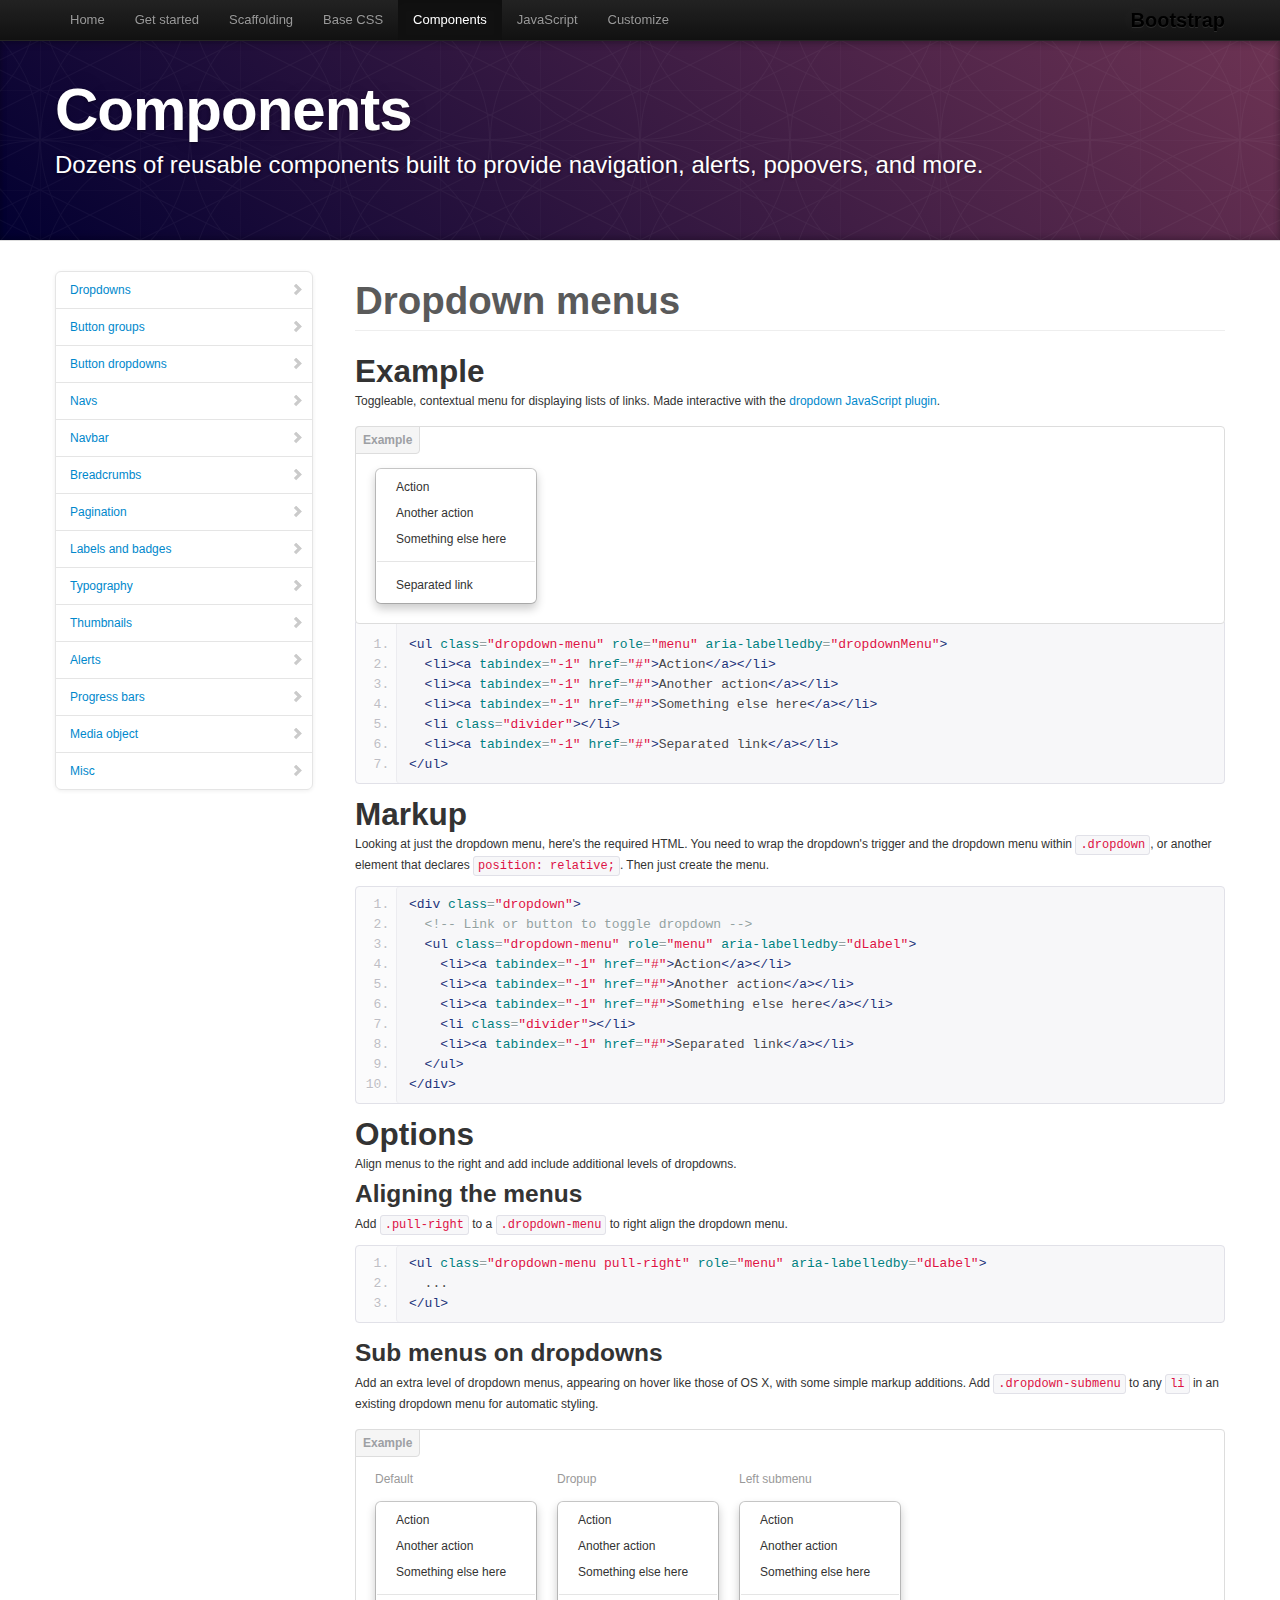
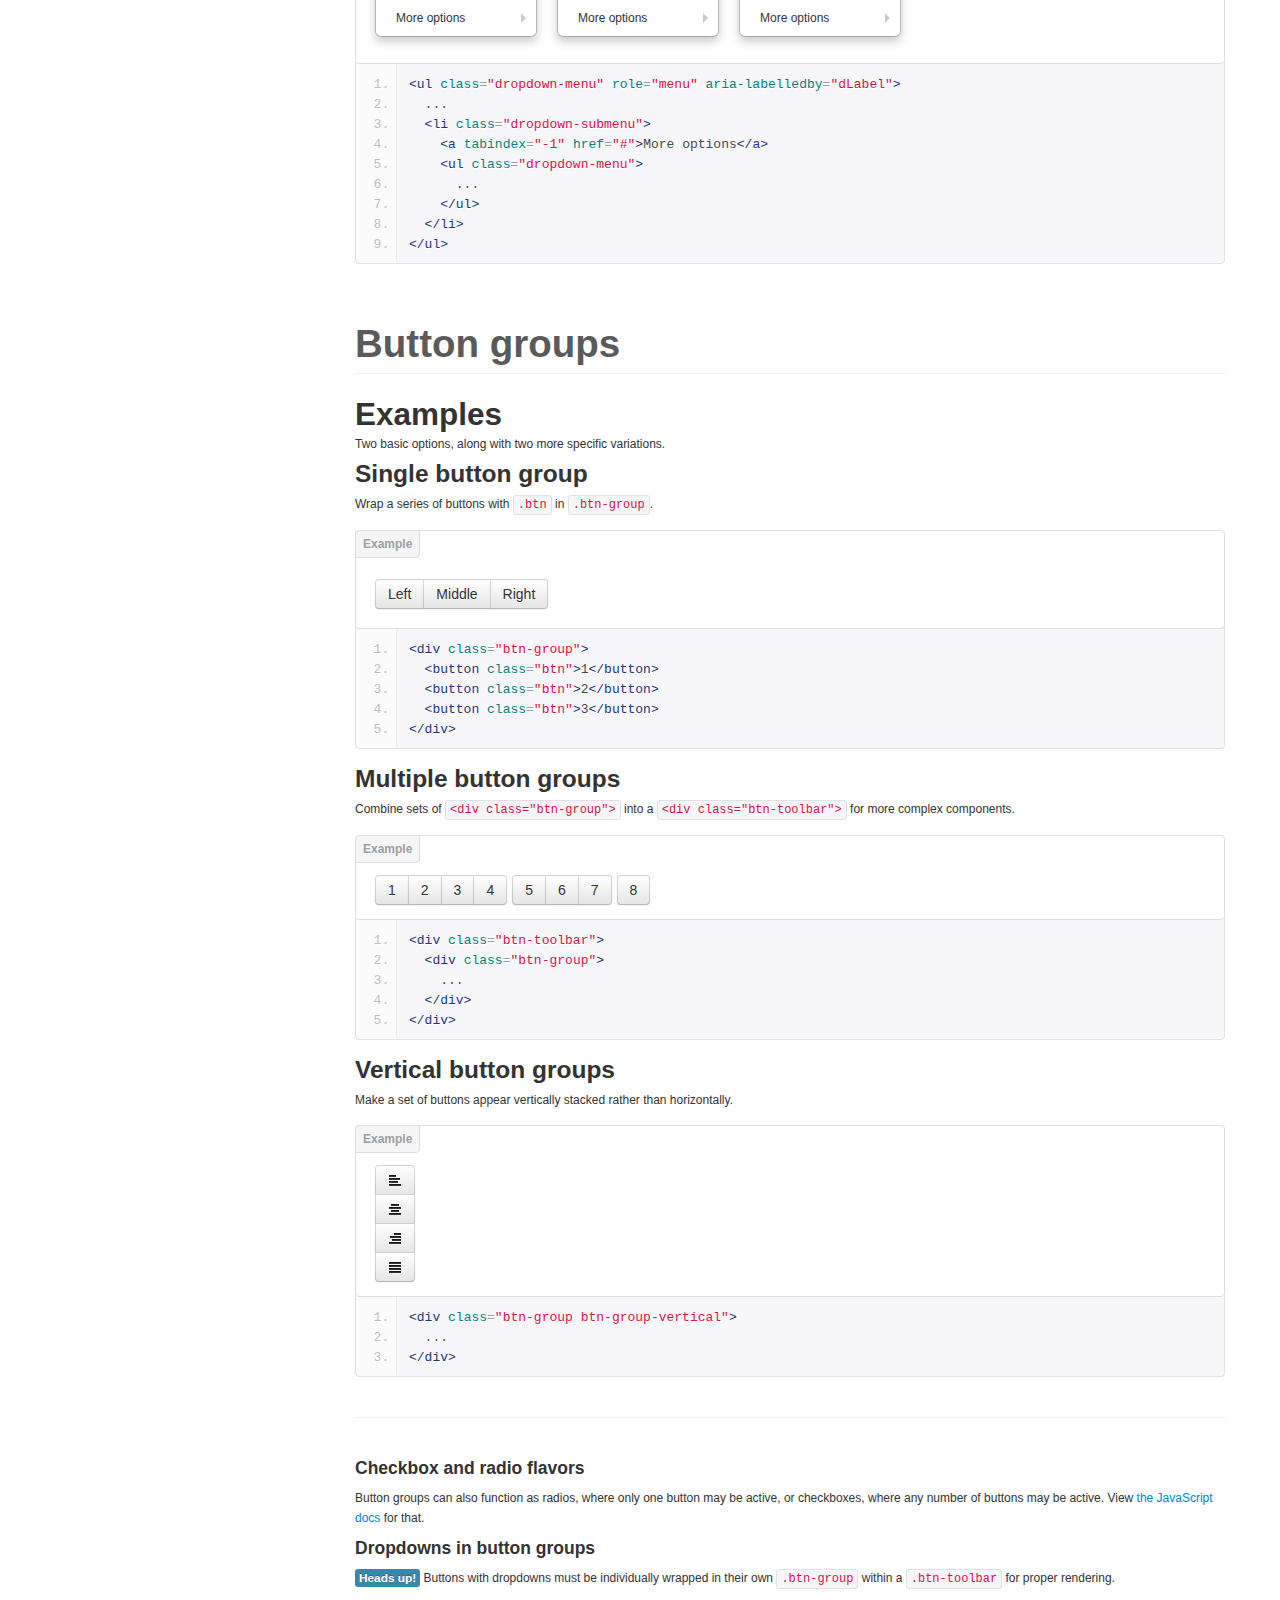
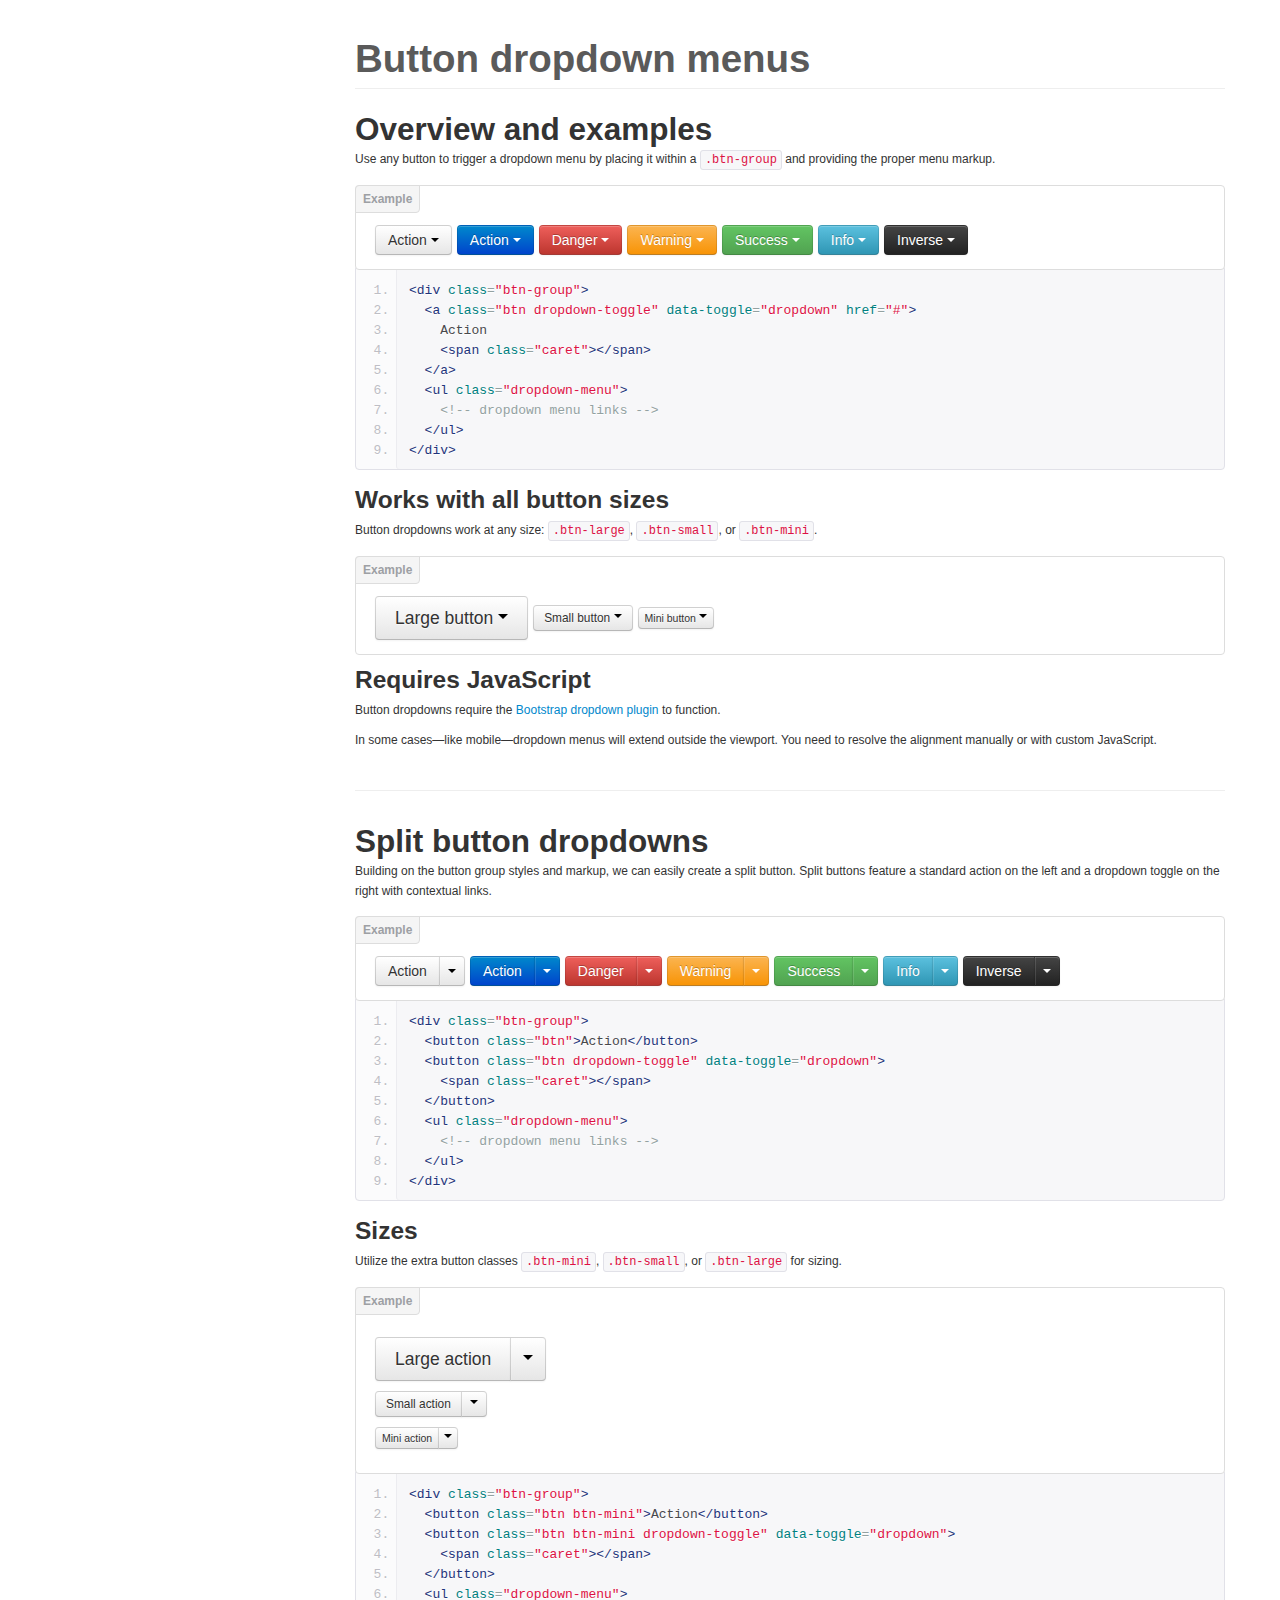
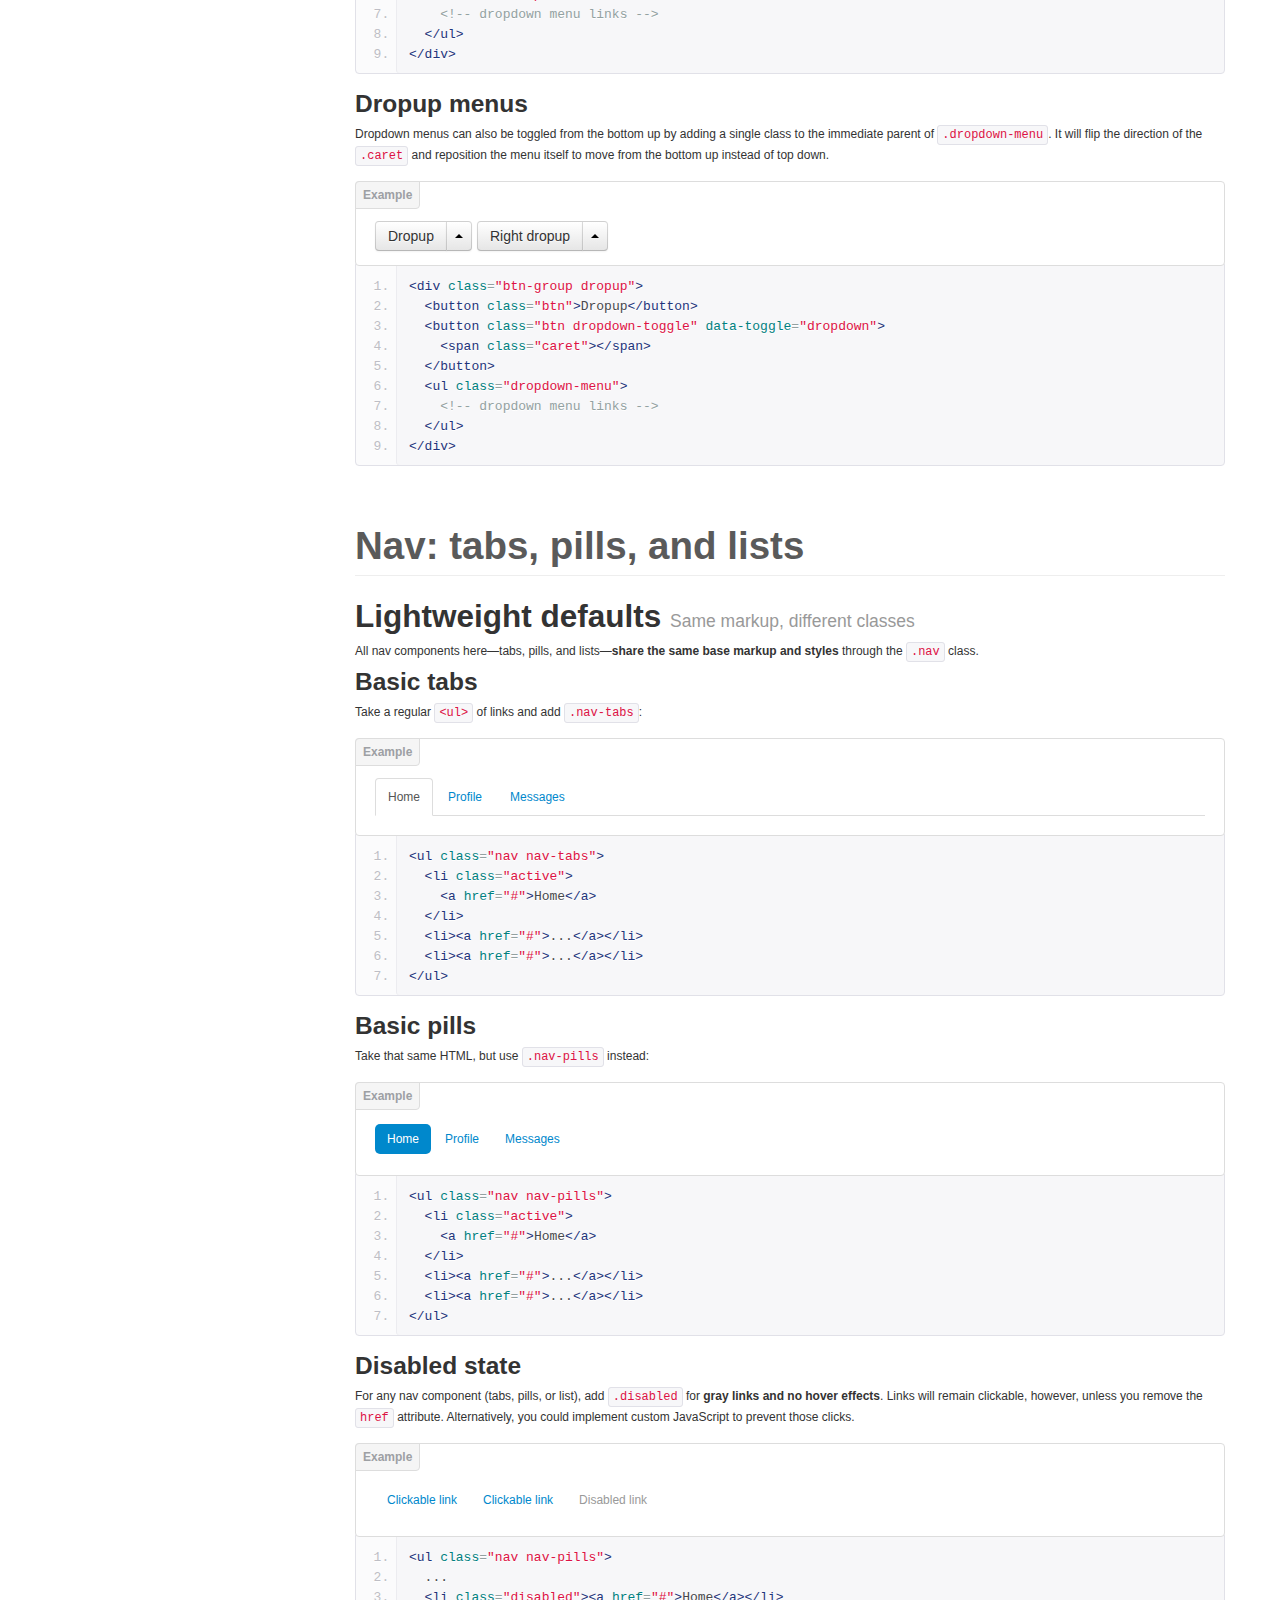
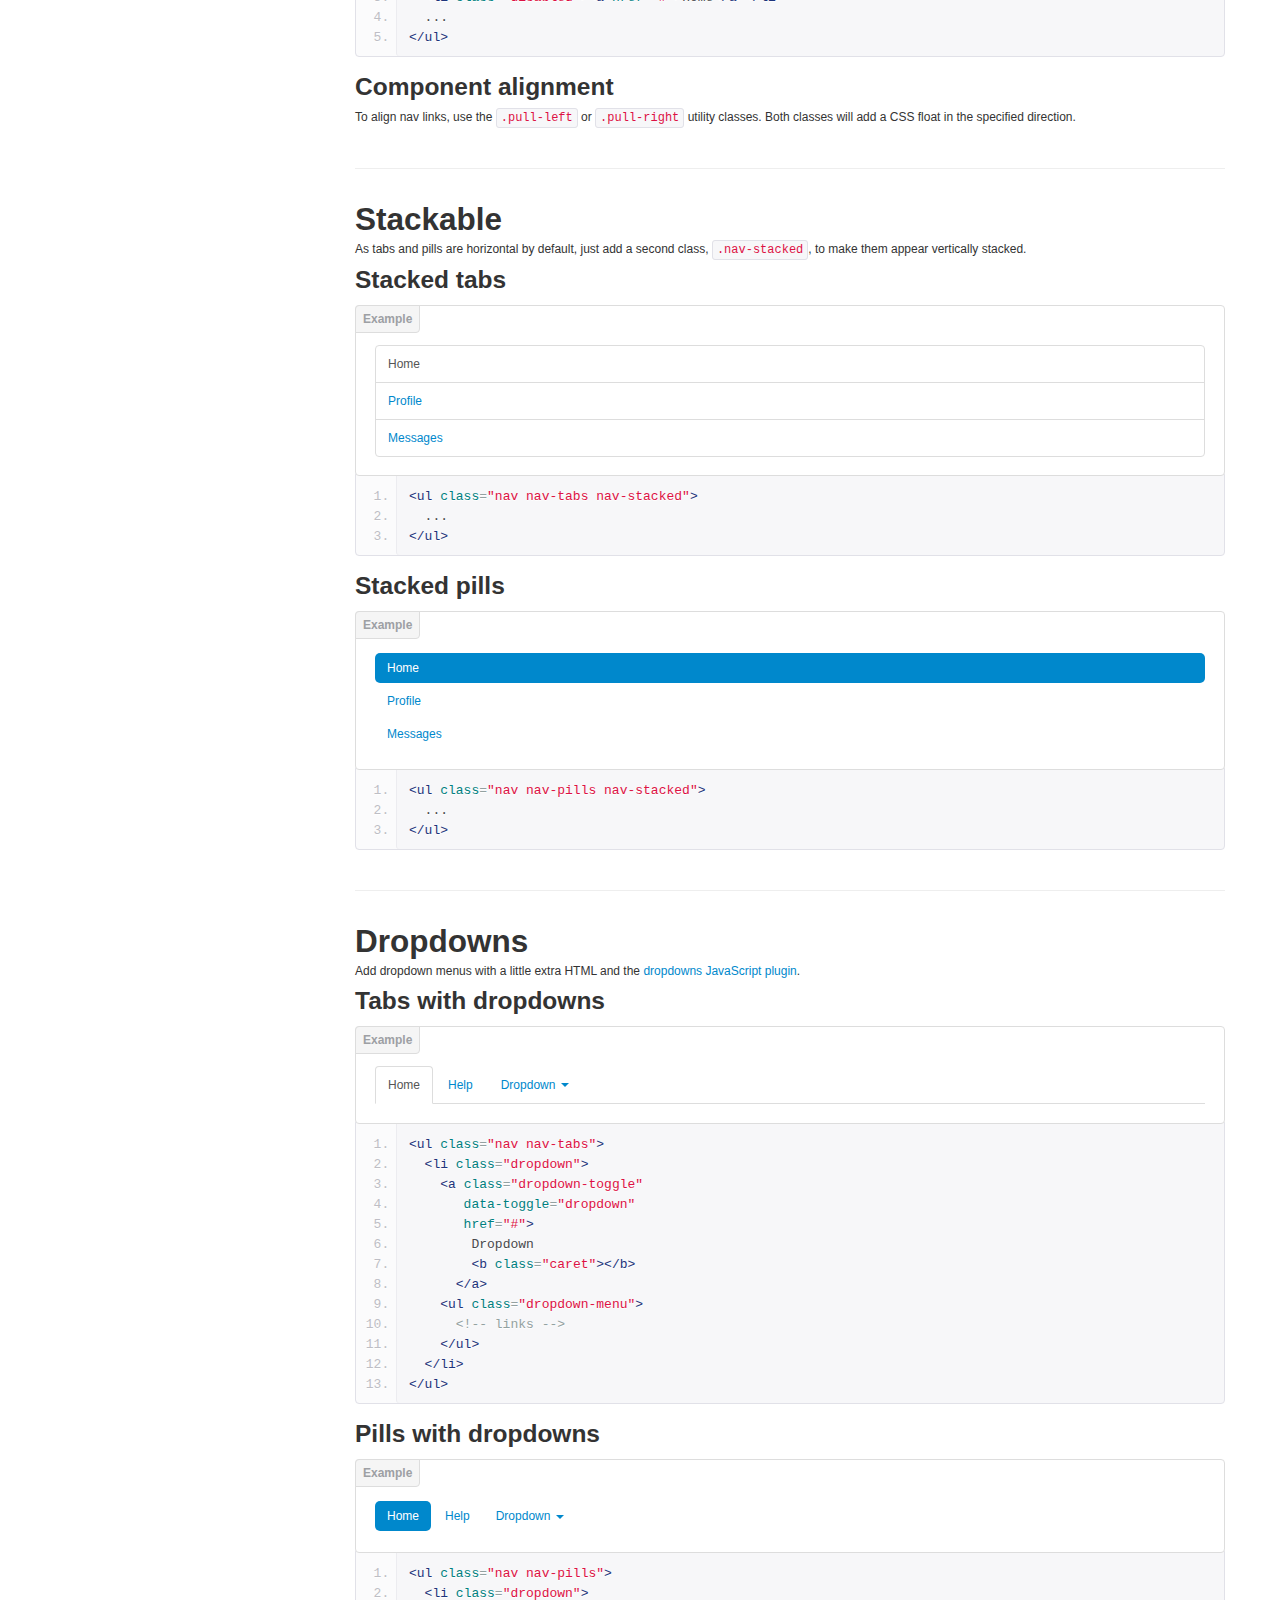
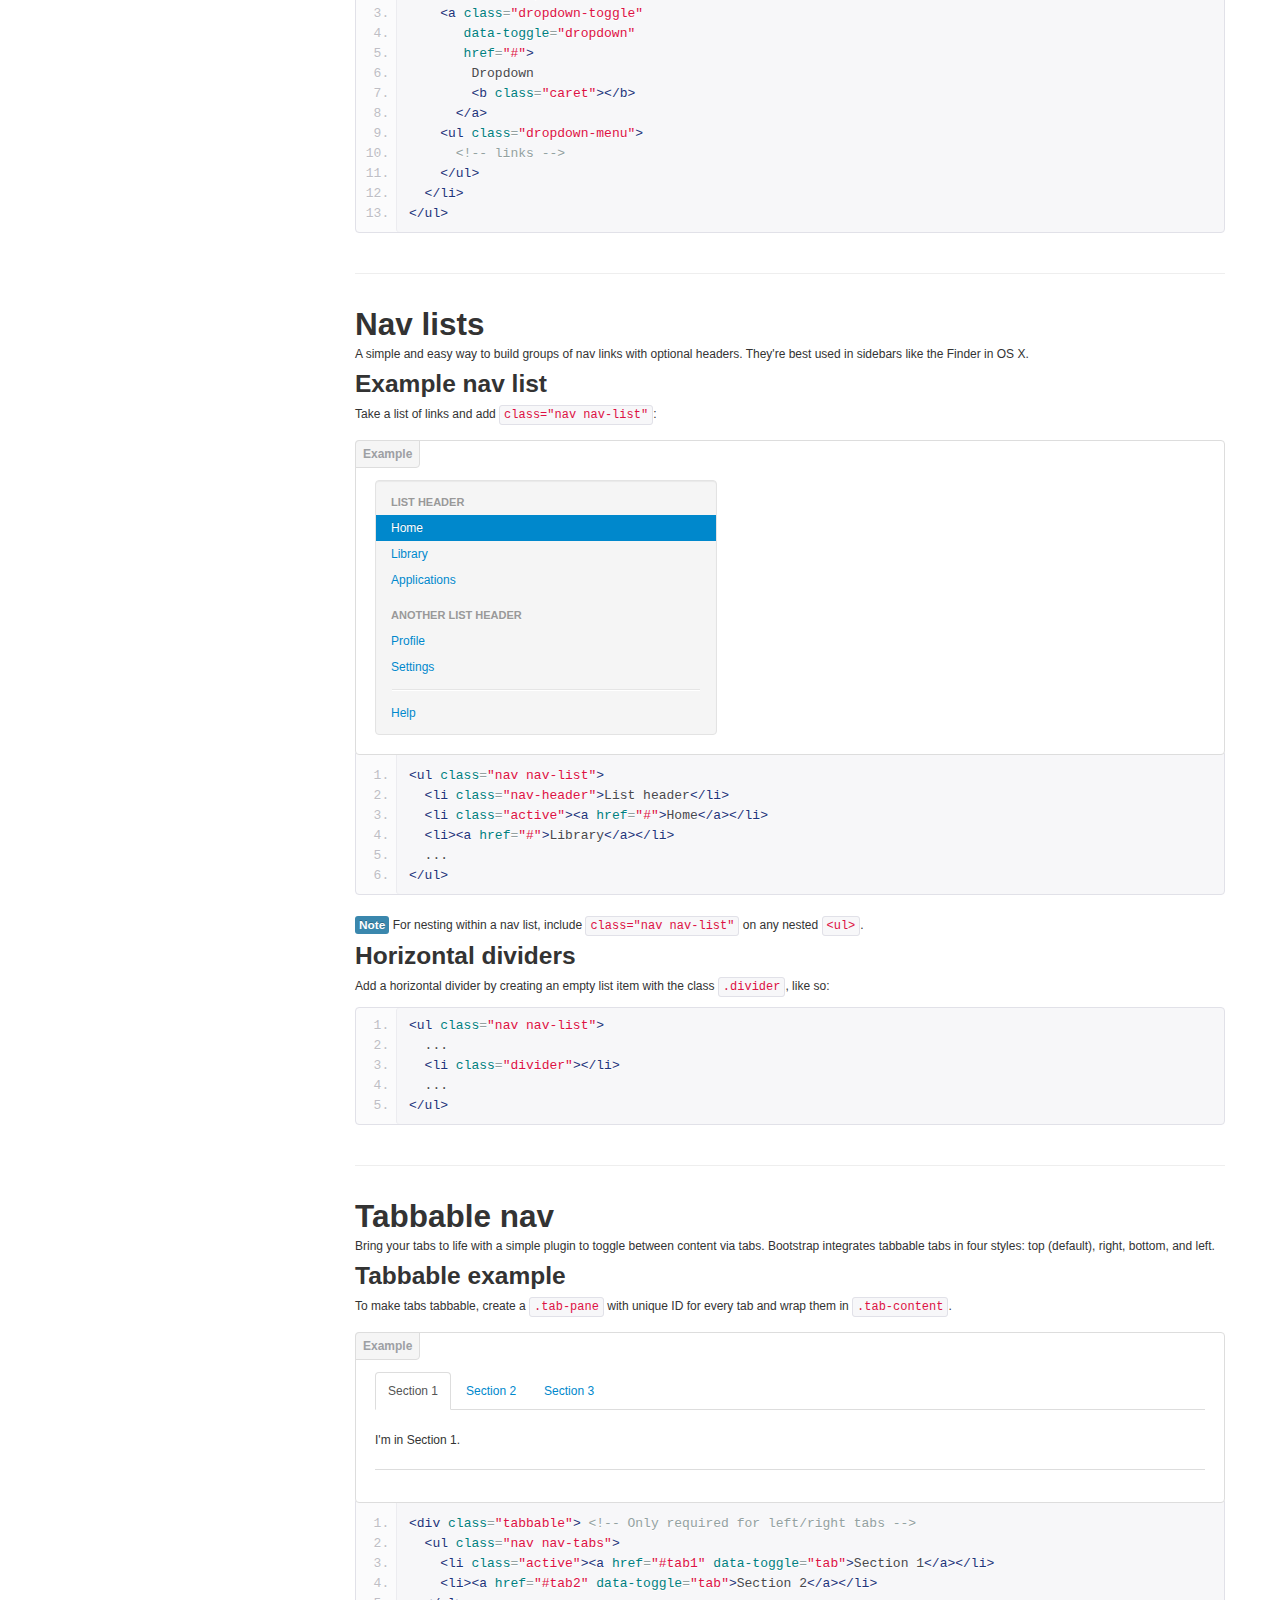
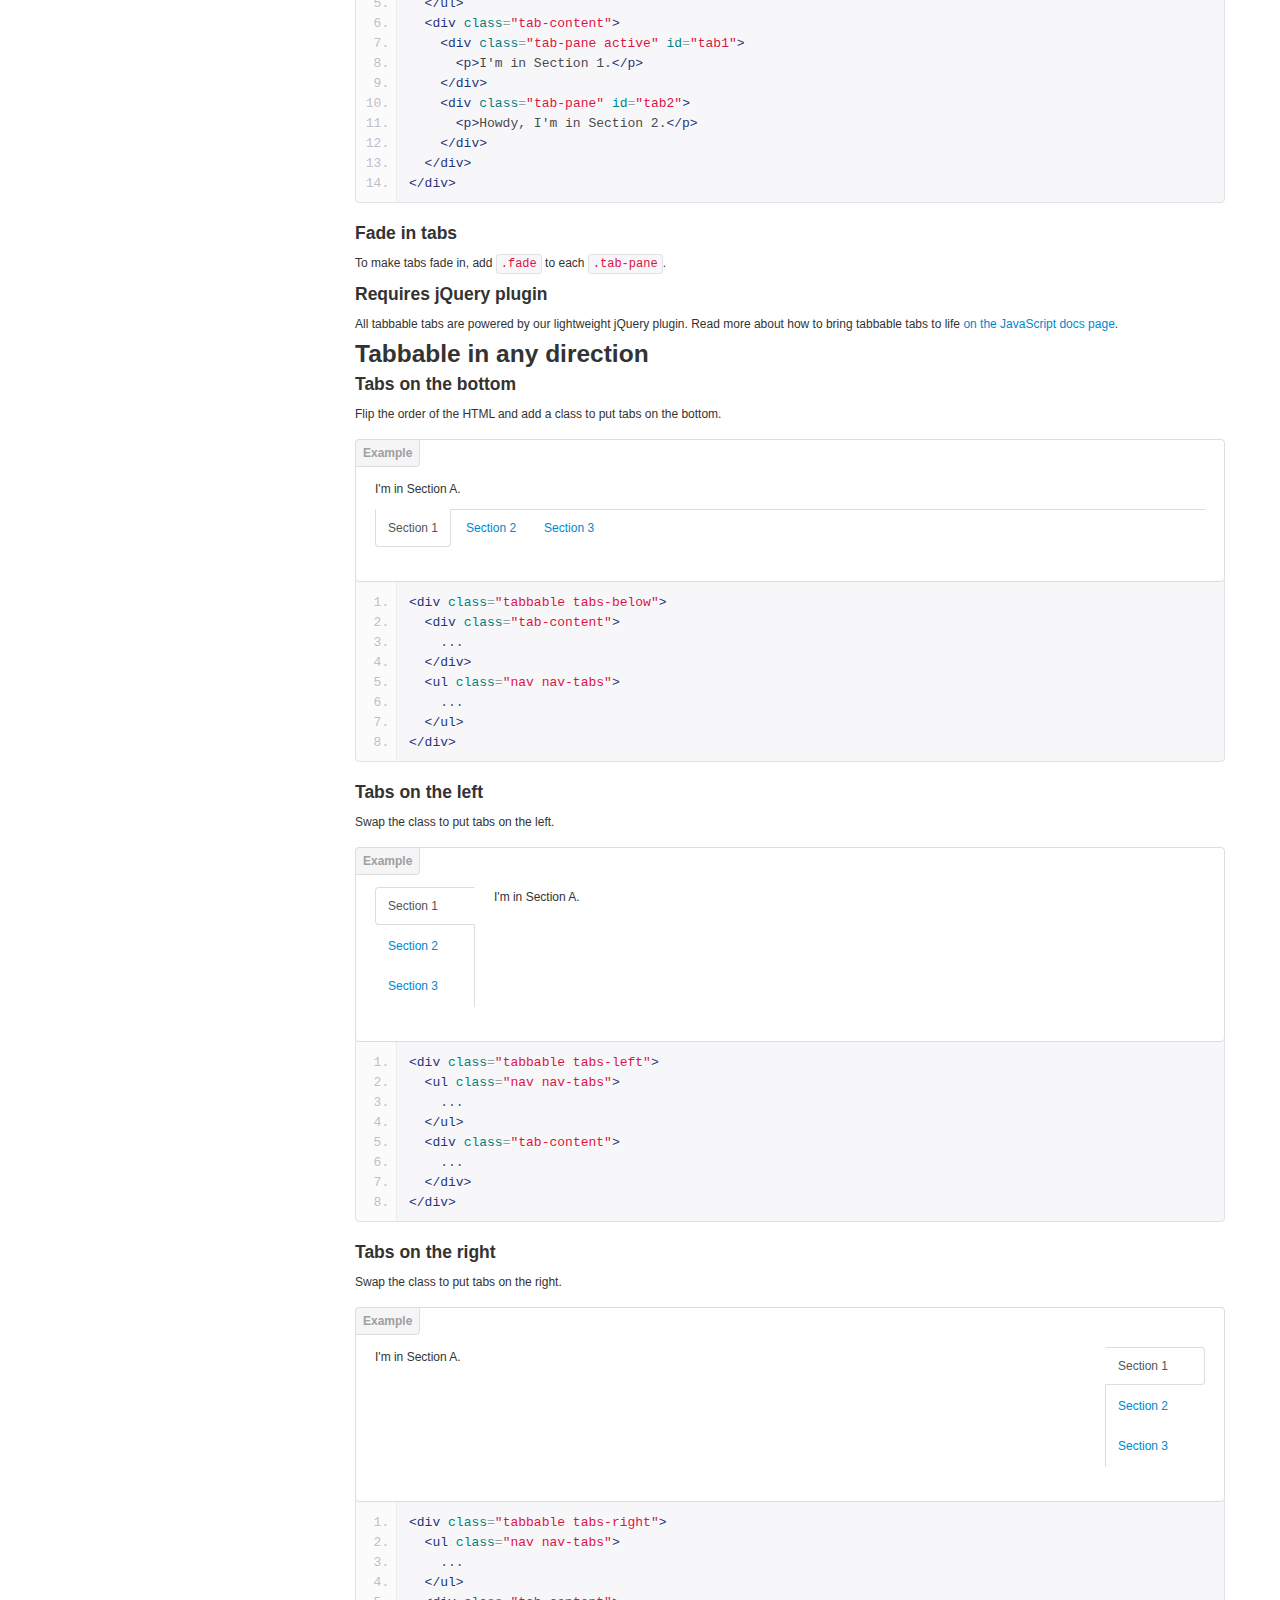
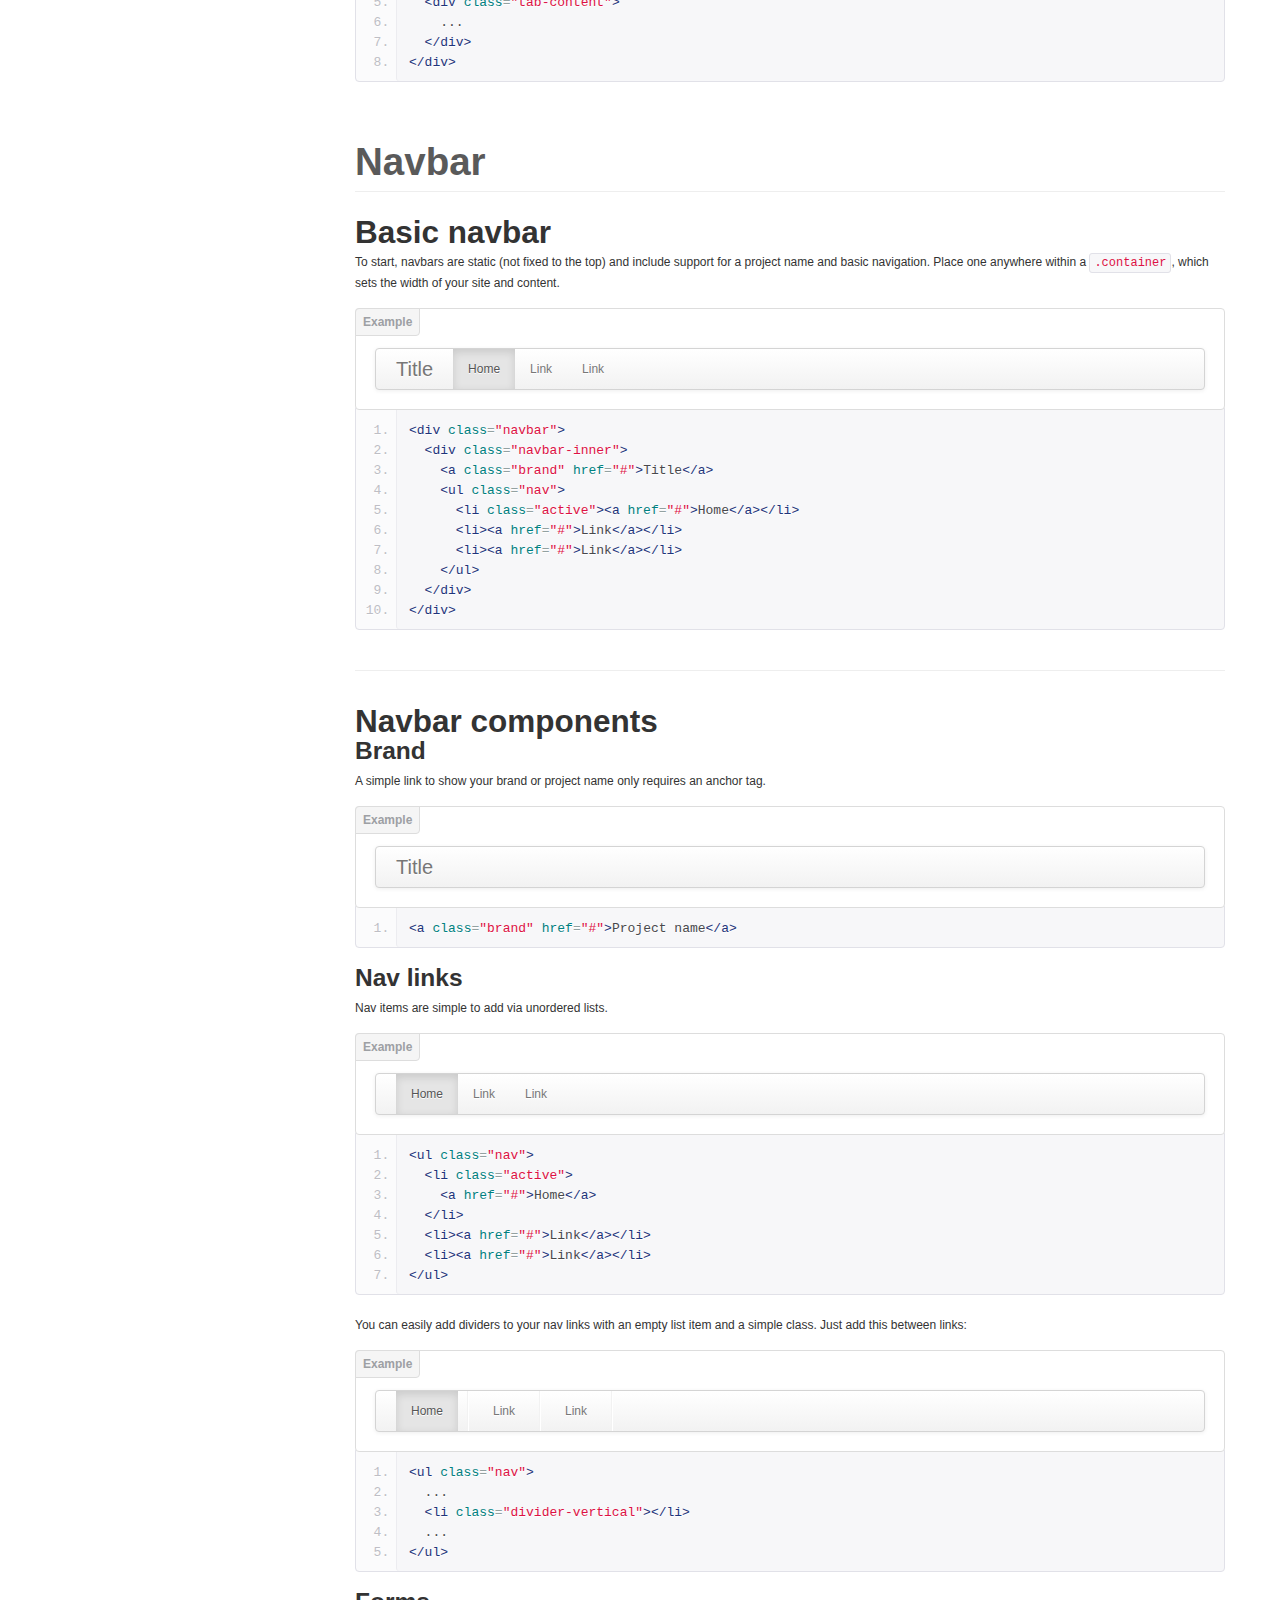
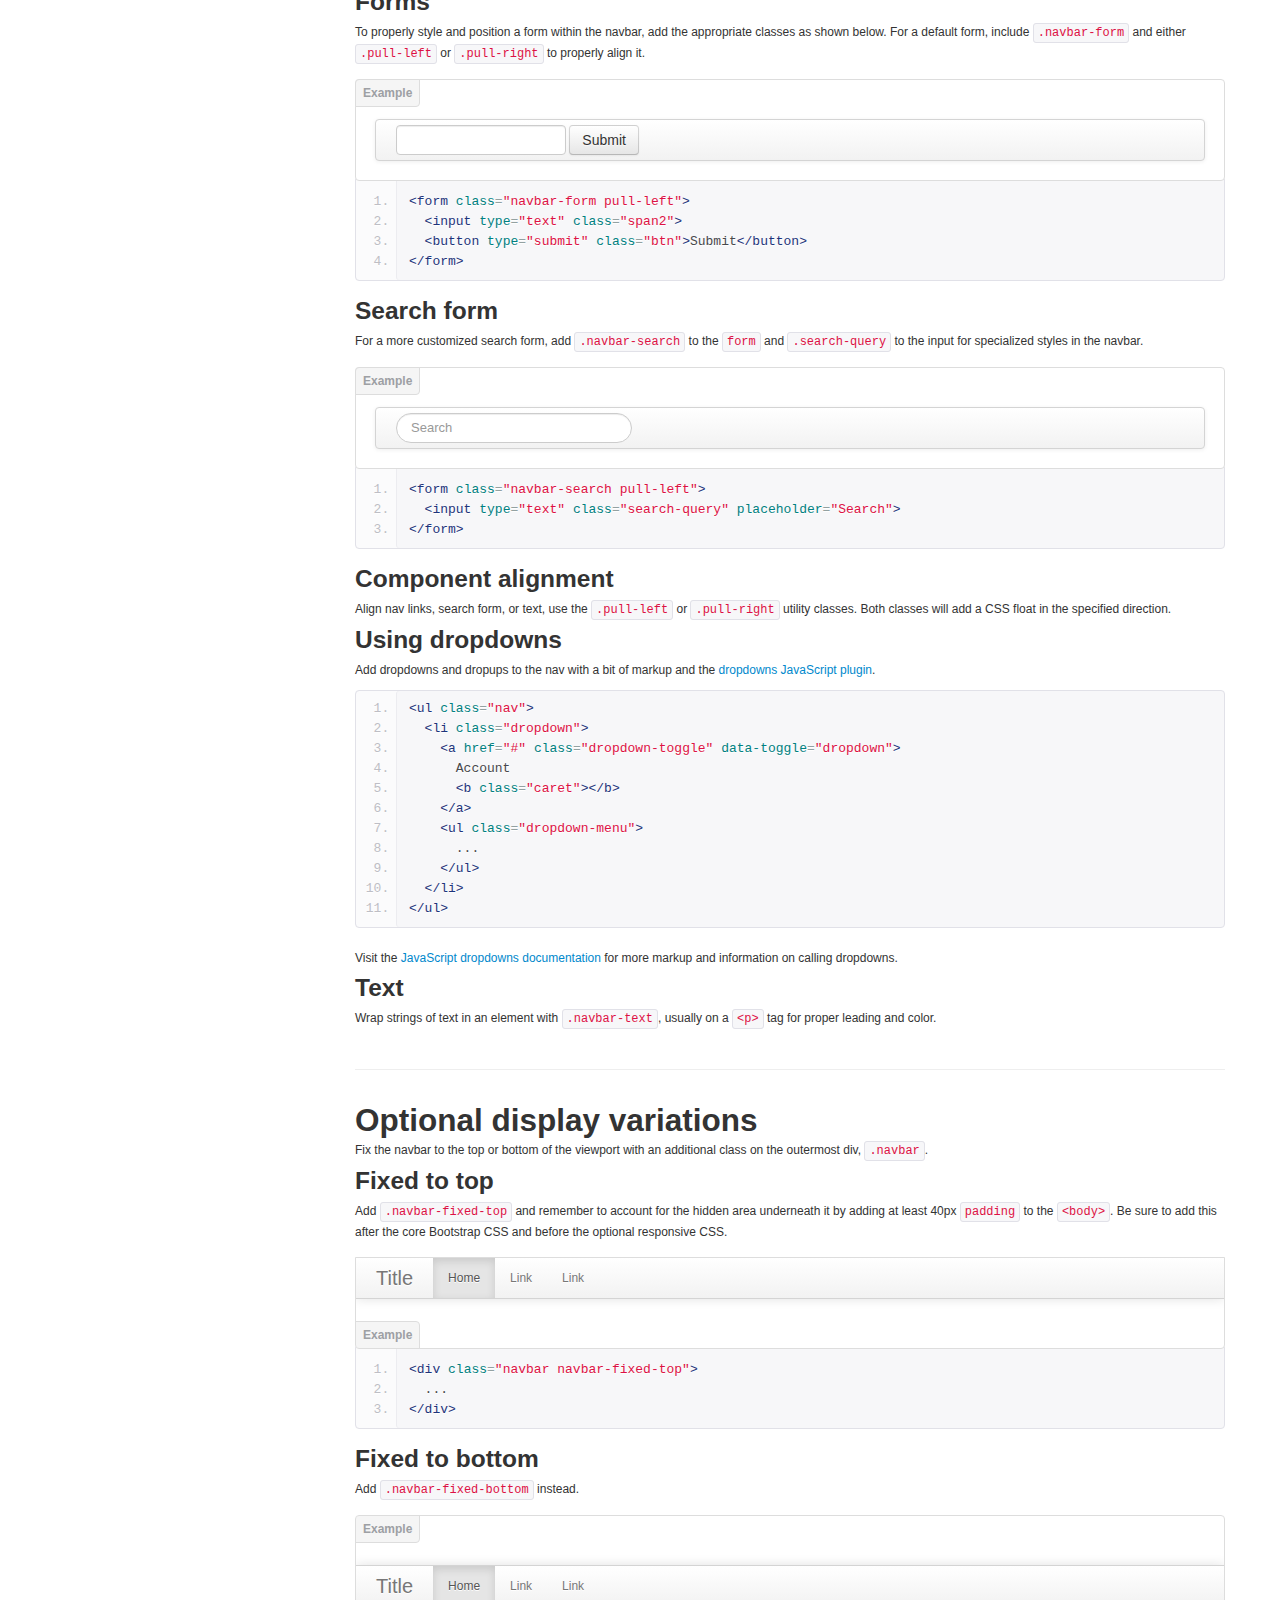
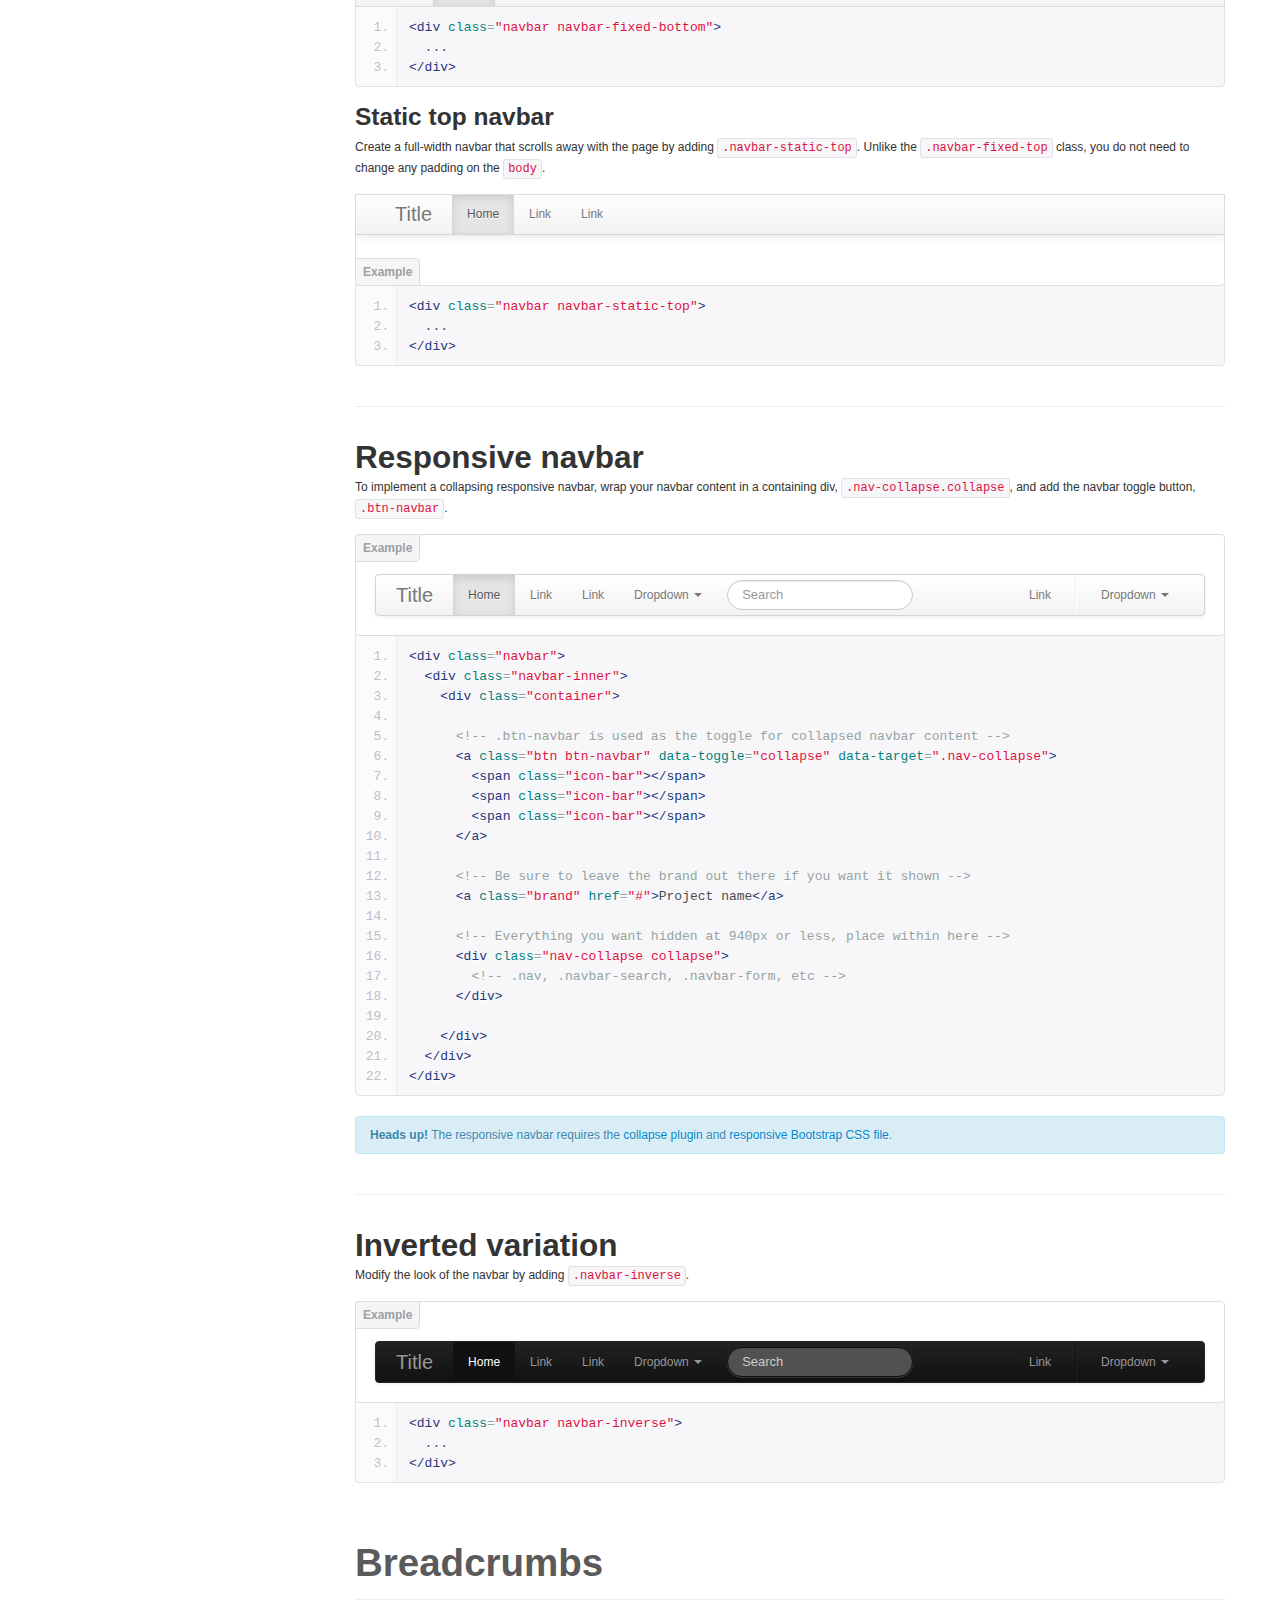
<file: bootstrap/docs/components.html>
<!DOCTYPE html>
<html lang="en">
  <head>
    <meta charset="utf-8">
    <title>Components · Bootstrap</title>
    <meta name="viewport" content="width=device-width, initial-scale=1.0">
    <meta name="description" content="">
    <meta name="author" content="">

    <!-- Le styles -->
    <link href="assets/css/bootstrap.css" rel="stylesheet">
    <link href="assets/css/bootstrap-responsive.css" rel="stylesheet">
    <link href="assets/css/docs.css" rel="stylesheet">
    <link href="assets/js/google-code-prettify/prettify.css" rel="stylesheet">

    <!-- Le HTML5 shim, for IE6-8 support of HTML5 elements -->
    <!--[if lt IE 9]>
      <script src="http://html5shim.googlecode.com/svn/trunk/html5.js"></script>
    <![endif]-->

    <!-- Le fav and touch icons -->
    <link rel="apple-touch-icon-precomposed" sizes="144x144" href="assets/ico/apple-touch-icon-144-precomposed.png">
    <link rel="apple-touch-icon-precomposed" sizes="114x114" href="assets/ico/apple-touch-icon-114-precomposed.png">
      <link rel="apple-touch-icon-precomposed" sizes="72x72" href="assets/ico/apple-touch-icon-72-precomposed.png">
                    <link rel="apple-touch-icon-precomposed" href="assets/ico/apple-touch-icon-57-precomposed.png">
                                   <link rel="shortcut icon" href="assets/ico/favicon.png">

  </head>

  <body data-spy="scroll" data-target=".bs-docs-sidebar">

    <!-- Navbar
    ================================================== -->
    <div class="navbar navbar-inverse navbar-fixed-top">
      <div class="navbar-inner">
        <div class="container">
          <button type="button" class="btn btn-navbar" data-toggle="collapse" data-target=".nav-collapse">
            <span class="icon-bar"></span>
            <span class="icon-bar"></span>
            <span class="icon-bar"></span>
          </button>
          <a class="brand" href="./index.html">Bootstrap</a>
          <div class="nav-collapse collapse">
            <ul class="nav">
              <li class="">
                <a href="./index.html">Home</a>
              </li>
              <li class="">
                <a href="./getting-started.html">Get started</a>
              </li>
              <li class="">
                <a href="./scaffolding.html">Scaffolding</a>
              </li>
              <li class="">
                <a href="./base-css.html">Base CSS</a>
              </li>
              <li class="active">
                <a href="./components.html">Components</a>
              </li>
              <li class="">
                <a href="./javascript.html">JavaScript</a>
              </li>
              <li class="">
                <a href="./customize.html">Customize</a>
              </li>
            </ul>
          </div>
        </div>
      </div>
    </div>

<!-- Subhead
================================================== -->
<header class="jumbotron subhead" id="overview">
  <div class="container">
    <h1>Components</h1>
    <p class="lead">Dozens of reusable components built to provide navigation, alerts, popovers, and more.</p>
  </div>
</header>


  <div class="container">

    <!-- Docs nav
    ================================================== -->
    <div class="row">
      <div class="span3 bs-docs-sidebar">
        <ul class="nav nav-list bs-docs-sidenav">
          <li><a href="#dropdowns"><i class="icon-chevron-right"></i> Dropdowns</a></li>
          <li><a href="#buttonGroups"><i class="icon-chevron-right"></i> Button groups</a></li>
          <li><a href="#buttonDropdowns"><i class="icon-chevron-right"></i> Button dropdowns</a></li>
          <li><a href="#navs"><i class="icon-chevron-right"></i> Navs</a></li>
          <li><a href="#navbar"><i class="icon-chevron-right"></i> Navbar</a></li>
          <li><a href="#breadcrumbs"><i class="icon-chevron-right"></i> Breadcrumbs</a></li>
          <li><a href="#pagination"><i class="icon-chevron-right"></i> Pagination</a></li>
          <li><a href="#labels-badges"><i class="icon-chevron-right"></i> Labels and badges</a></li>
          <li><a href="#typography"><i class="icon-chevron-right"></i> Typography</a></li>
          <li><a href="#thumbnails"><i class="icon-chevron-right"></i> Thumbnails</a></li>
          <li><a href="#alerts"><i class="icon-chevron-right"></i> Alerts</a></li>
          <li><a href="#progress"><i class="icon-chevron-right"></i> Progress bars</a></li>
          <li><a href="#media"><i class="icon-chevron-right"></i> Media object</a></li>
          <li><a href="#misc"><i class="icon-chevron-right"></i> Misc</a></li>
        </ul>
      </div>
      <div class="span9">



        <!-- Dropdowns
        ================================================== -->
        <section id="dropdowns">
          <div class="page-header">
            <h1>Dropdown menus</h1>
          </div>

          <h2>Example</h2>
          <p>Toggleable, contextual menu for displaying lists of links. Made interactive with the <a href="./javascript.html#dropdowns">dropdown JavaScript plugin</a>.</p>
          <div class="bs-docs-example">
            <div class="dropdown clearfix">
              <ul class="dropdown-menu" role="menu" aria-labelledby="dropdownMenu" style="display: block; position: static; margin-bottom: 5px; *width: 180px;">
                <li><a tabindex="-1" href="#">Action</a></li>
                <li><a tabindex="-1" href="#">Another action</a></li>
                <li><a tabindex="-1" href="#">Something else here</a></li>
                <li class="divider"></li>
                <li><a tabindex="-1" href="#">Separated link</a></li>
              </ul>
            </div>
          </div>
<pre class="prettyprint linenums">
&lt;ul class="dropdown-menu" role="menu" aria-labelledby="dropdownMenu"&gt;
  &lt;li&gt;&lt;a tabindex="-1" href="#"&gt;Action&lt;/a&gt;&lt;/li&gt;
  &lt;li&gt;&lt;a tabindex="-1" href="#"&gt;Another action&lt;/a&gt;&lt;/li&gt;
  &lt;li&gt;&lt;a tabindex="-1" href="#"&gt;Something else here&lt;/a&gt;&lt;/li&gt;
  &lt;li class="divider"&gt;&lt;/li&gt;
  &lt;li&gt;&lt;a tabindex="-1" href="#"&gt;Separated link&lt;/a&gt;&lt;/li&gt;
&lt;/ul&gt;
</pre>

          <h2>Markup</h2>
          <p>Looking at just the dropdown menu, here's the required HTML. You need to wrap the dropdown's trigger and the dropdown menu within <code>.dropdown</code>, or another element that declares <code>position: relative;</code>. Then just create the menu.</p>

<pre class="prettyprint linenums">
&lt;div class="dropdown"&gt;
  &lt;!-- Link or button to toggle dropdown --&gt;
  &lt;ul class="dropdown-menu" role="menu" aria-labelledby="dLabel"&gt;
    &lt;li&gt;&lt;a tabindex="-1" href="#"&gt;Action&lt;/a&gt;&lt;/li&gt;
    &lt;li&gt;&lt;a tabindex="-1" href="#"&gt;Another action&lt;/a&gt;&lt;/li&gt;
    &lt;li&gt;&lt;a tabindex="-1" href="#"&gt;Something else here&lt;/a&gt;&lt;/li&gt;
    &lt;li class="divider"&gt;&lt;/li&gt;
    &lt;li&gt;&lt;a tabindex="-1" href="#"&gt;Separated link&lt;/a&gt;&lt;/li&gt;
  &lt;/ul&gt;
&lt;/div&gt;
</pre>

          <h2>Options</h2>
          <p>Align menus to the right and add include additional levels of dropdowns.</p>

          <h3>Aligning the menus</h3>
          <p>Add <code>.pull-right</code> to a <code>.dropdown-menu</code> to right align the dropdown menu.</p>
<pre class="prettyprint linenums">
&lt;ul class="dropdown-menu pull-right" role="menu" aria-labelledby="dLabel"&gt;
  ...
&lt;/ul&gt;
</pre>

          <h3>Sub menus on dropdowns</h3>
          <p>Add an extra level of dropdown menus, appearing on hover like those of OS X, with some simple markup additions. Add <code>.dropdown-submenu</code> to any <code>li</code> in an existing dropdown menu for automatic styling.</p>
          <div class="bs-docs-example bs-docs-example-submenus">

            <div class="pull-left">
              <p class="muted">Default</p>
              <div class="dropdown clearfix">
                <ul class="dropdown-menu" role="menu" aria-labelledby="dropdownMenu">
                  <li><a tabindex="-1" href="#">Action</a></li>
                  <li><a tabindex="-1" href="#">Another action</a></li>
                  <li><a tabindex="-1" href="#">Something else here</a></li>
                  <li class="divider"></li>
                  <li class="dropdown-submenu">
                    <a tabindex="-1" href="#">More options</a>
                    <ul class="dropdown-menu">
                      <li><a tabindex="-1" href="#">Second level link</a></li>
                      <li><a tabindex="-1" href="#">Second level link</a></li>
                      <li><a tabindex="-1" href="#">Second level link</a></li>
                      <li><a tabindex="-1" href="#">Second level link</a></li>
                      <li><a tabindex="-1" href="#">Second level link</a></li>
                    </ul>
                  </li>
                </ul>
              </div>
            </div>

            <div class="pull-left">
              <p class="muted">Dropup</p>
              <div class="dropup">
                <ul class="dropdown-menu" role="menu" aria-labelledby="dropdownMenu">
                  <li><a tabindex="-1" href="#">Action</a></li>
                  <li><a tabindex="-1" href="#">Another action</a></li>
                  <li><a tabindex="-1" href="#">Something else here</a></li>
                  <li class="divider"></li>
                  <li class="dropdown-submenu">
                    <a tabindex="-1" href="#">More options</a>
                    <ul class="dropdown-menu">
                      <li><a tabindex="-1" href="#">Second level link</a></li>
                      <li><a tabindex="-1" href="#">Second level link</a></li>
                      <li><a tabindex="-1" href="#">Second level link</a></li>
                      <li><a tabindex="-1" href="#">Second level link</a></li>
                      <li><a tabindex="-1" href="#">Second level link</a></li>
                    </ul>
                  </li>
                </ul>
              </div>
            </div>

            <div class="pull-left">
              <p class="muted">Left submenu</p>
              <div class="dropdown">
                <ul class="dropdown-menu" role="menu" aria-labelledby="dropdownMenu">
                  <li><a tabindex="-1" href="#">Action</a></li>
                  <li><a tabindex="-1" href="#">Another action</a></li>
                  <li><a tabindex="-1" href="#">Something else here</a></li>
                  <li class="divider"></li>
                  <li class="dropdown-submenu pull-left">
                    <a tabindex="-1" href="#">More options</a>
                    <ul class="dropdown-menu">
                      <li><a tabindex="-1" href="#">Second level link</a></li>
                      <li><a tabindex="-1" href="#">Second level link</a></li>
                      <li><a tabindex="-1" href="#">Second level link</a></li>
                      <li><a tabindex="-1" href="#">Second level link</a></li>
                      <li><a tabindex="-1" href="#">Second level link</a></li>
                    </ul>
                  </li>
                </ul>
              </div>
            </div>

          </div>
<pre class="prettyprint linenums">
&lt;ul class="dropdown-menu" role="menu" aria-labelledby="dLabel"&gt;
  ...
  &lt;li class="dropdown-submenu"&gt;
    &lt;a tabindex="-1" href="#"&gt;More options&lt;/a&gt;
    &lt;ul class="dropdown-menu"&gt;
      ...
    &lt;/ul&gt;
  &lt;/li&gt;
&lt;/ul&gt;
</pre>

        </section>




        <!-- Button Groups
        ================================================== -->
        <section id="buttonGroups">
          <div class="page-header">
            <h1>Button groups</h1>
          </div>

          <h2>Examples</h2>
          <p>Two basic options, along with two more specific variations.</p>

          <h3>Single button group</h3>
          <p>Wrap a series of buttons with <code>.btn</code> in <code>.btn-group</code>.</p>
          <div class="bs-docs-example">
            <div class="btn-group" style="margin: 9px 0 5px;">
              <button class="btn">Left</button>
              <button class="btn">Middle</button>
              <button class="btn">Right</button>
            </div>
          </div>
<pre class="prettyprint linenums">
&lt;div class="btn-group"&gt;
  &lt;button class="btn"&gt;1&lt;/button&gt;
  &lt;button class="btn"&gt;2&lt;/button&gt;
  &lt;button class="btn"&gt;3&lt;/button&gt;
&lt;/div&gt;
</pre>

          <h3>Multiple button groups</h3>
          <p>Combine sets of <code>&lt;div class="btn-group"&gt;</code> into a <code>&lt;div class="btn-toolbar"&gt;</code> for more complex components.</p>
          <div class="bs-docs-example">
            <div class="btn-toolbar" style="margin: 0;">
              <div class="btn-group">
                <button class="btn">1</button>
                <button class="btn">2</button>
                <button class="btn">3</button>
                <button class="btn">4</button>
              </div>
              <div class="btn-group">
                <button class="btn">5</button>
                <button class="btn">6</button>
                <button class="btn">7</button>
              </div>
              <div class="btn-group">
                <button class="btn">8</button>
              </div>
            </div>
          </div>
<pre class="prettyprint linenums">
&lt;div class="btn-toolbar"&gt;
  &lt;div class="btn-group"&gt;
    ...
  &lt;/div&gt;
&lt;/div&gt;
</pre>

          <h3>Vertical button groups</h3>
          <p>Make a set of buttons appear vertically stacked rather than horizontally.</p>
          <div class="bs-docs-example">
            <div class="btn-group btn-group-vertical">
              <button type="button" class="btn"><i class="icon-align-left"></i></button>
              <button type="button" class="btn"><i class="icon-align-center"></i></button>
              <button type="button" class="btn"><i class="icon-align-right"></i></button>
              <button type="button" class="btn"><i class="icon-align-justify"></i></button>
            </div>
          </div>
<pre class="prettyprint linenums">
&lt;div class="btn-group btn-group-vertical"&gt;
  ...
&lt;/div&gt;
</pre>


          <hr class="bs-docs-separator">


          <h4>Checkbox and radio flavors</h4>
          <p>Button groups can also function as radios, where only one button may be active, or checkboxes, where any number of buttons may be active. View <a href="./javascript.html#buttons">the JavaScript docs</a> for that.</p>

          <h4>Dropdowns in button groups</h4>
          <p><span class="label label-info">Heads up!</span> Buttons with dropdowns must be individually wrapped in their own <code>.btn-group</code> within a <code>.btn-toolbar</code> for proper rendering.</p>
        </section>



        <!-- Split button dropdowns
        ================================================== -->
        <section id="buttonDropdowns">
          <div class="page-header">
            <h1>Button dropdown menus</h1>
          </div>


          <h2>Overview and examples</h2>
          <p>Use any button to trigger a dropdown menu by placing it within a <code>.btn-group</code> and providing the proper menu markup.</p>
          <div class="bs-docs-example">
            <div class="btn-toolbar" style="margin: 0;">
              <div class="btn-group">
                <button class="btn dropdown-toggle" data-toggle="dropdown">Action <span class="caret"></span></button>
                <ul class="dropdown-menu">
                  <li><a href="#">Action</a></li>
                  <li><a href="#">Another action</a></li>
                  <li><a href="#">Something else here</a></li>
                  <li class="divider"></li>
                  <li><a href="#">Separated link</a></li>
                </ul>
              </div><!-- /btn-group -->
              <div class="btn-group">
                <button class="btn btn-primary dropdown-toggle" data-toggle="dropdown">Action <span class="caret"></span></button>
                <ul class="dropdown-menu">
                  <li><a href="#">Action</a></li>
                  <li><a href="#">Another action</a></li>
                  <li><a href="#">Something else here</a></li>
                  <li class="divider"></li>
                  <li><a href="#">Separated link</a></li>
                </ul>
              </div><!-- /btn-group -->
              <div class="btn-group">
                <button class="btn btn-danger dropdown-toggle" data-toggle="dropdown">Danger <span class="caret"></span></button>
                <ul class="dropdown-menu">
                  <li><a href="#">Action</a></li>
                  <li><a href="#">Another action</a></li>
                  <li><a href="#">Something else here</a></li>
                  <li class="divider"></li>
                  <li><a href="#">Separated link</a></li>
                </ul>
              </div><!-- /btn-group -->
              <div class="btn-group">
                <button class="btn btn-warning dropdown-toggle" data-toggle="dropdown">Warning <span class="caret"></span></button>
                <ul class="dropdown-menu">
                  <li><a href="#">Action</a></li>
                  <li><a href="#">Another action</a></li>
                  <li><a href="#">Something else here</a></li>
                  <li class="divider"></li>
                  <li><a href="#">Separated link</a></li>
                </ul>
              </div><!-- /btn-group -->
              <div class="btn-group">
                <button class="btn btn-success dropdown-toggle" data-toggle="dropdown">Success <span class="caret"></span></button>
                <ul class="dropdown-menu">
                  <li><a href="#">Action</a></li>
                  <li><a href="#">Another action</a></li>
                  <li><a href="#">Something else here</a></li>
                  <li class="divider"></li>
                  <li><a href="#">Separated link</a></li>
                </ul>
              </div><!-- /btn-group -->
              <div class="btn-group">
                <button class="btn btn-info dropdown-toggle" data-toggle="dropdown">Info <span class="caret"></span></button>
                <ul class="dropdown-menu">
                  <li><a href="#">Action</a></li>
                  <li><a href="#">Another action</a></li>
                  <li><a href="#">Something else here</a></li>
                  <li class="divider"></li>
                  <li><a href="#">Separated link</a></li>
                </ul>
              </div><!-- /btn-group -->
              <div class="btn-group">
                <button class="btn btn-inverse dropdown-toggle" data-toggle="dropdown">Inverse <span class="caret"></span></button>
                <ul class="dropdown-menu">
                  <li><a href="#">Action</a></li>
                  <li><a href="#">Another action</a></li>
                  <li><a href="#">Something else here</a></li>
                  <li class="divider"></li>
                  <li><a href="#">Separated link</a></li>
                </ul>
              </div><!-- /btn-group -->
            </div><!-- /btn-toolbar -->
          </div>
<pre class="prettyprint linenums">
&lt;div class="btn-group"&gt;
  &lt;a class="btn dropdown-toggle" data-toggle="dropdown" href="#"&gt;
    Action
    &lt;span class="caret"&gt;&lt;/span&gt;
  &lt;/a&gt;
  &lt;ul class="dropdown-menu"&gt;
    &lt;!-- dropdown menu links --&gt;
  &lt;/ul&gt;
&lt;/div&gt;
</pre>

          <h3>Works with all button sizes</h3>
          <p>Button dropdowns work at any size:  <code>.btn-large</code>, <code>.btn-small</code>, or <code>.btn-mini</code>.</p>
          <div class="bs-docs-example">
            <div class="btn-toolbar" style="margin: 0;">
              <div class="btn-group">
                <button class="btn btn-large dropdown-toggle" data-toggle="dropdown">Large button <span class="caret"></span></button>
                <ul class="dropdown-menu">
                  <li><a href="#">Action</a></li>
                  <li><a href="#">Another action</a></li>
                  <li><a href="#">Something else here</a></li>
                  <li class="divider"></li>
                  <li><a href="#">Separated link</a></li>
                </ul>
              </div><!-- /btn-group -->
              <div class="btn-group">
                <button class="btn btn-small dropdown-toggle" data-toggle="dropdown">Small button <span class="caret"></span></button>
                <ul class="dropdown-menu">
                  <li><a href="#">Action</a></li>
                  <li><a href="#">Another action</a></li>
                  <li><a href="#">Something else here</a></li>
                  <li class="divider"></li>
                  <li><a href="#">Separated link</a></li>
                </ul>
              </div><!-- /btn-group -->
              <div class="btn-group">
                <button class="btn btn-mini dropdown-toggle" data-toggle="dropdown">Mini button <span class="caret"></span></button>
                <ul class="dropdown-menu">
                  <li><a href="#">Action</a></li>
                  <li><a href="#">Another action</a></li>
                  <li><a href="#">Something else here</a></li>
                  <li class="divider"></li>
                  <li><a href="#">Separated link</a></li>
                </ul>
              </div><!-- /btn-group -->
            </div><!-- /btn-toolbar -->
          </div>

          <h3>Requires JavaScript</h3>
          <p>Button dropdowns require the <a href="./javascript.html#dropdowns">Bootstrap dropdown plugin</a> to function.</p>
          <p>In some cases&mdash;like mobile&mdash;dropdown menus will extend outside the viewport. You need to resolve the alignment manually or with custom JavaScript.</p>


          <hr class="bs-docs-separator">


          <h2>Split button dropdowns</h2>
          <p>Building on the button group styles and markup, we can easily create a split button. Split buttons feature a standard action on the left and a dropdown toggle on the right with contextual links.</p>
          <div class="bs-docs-example">
            <div class="btn-toolbar" style="margin: 0;">
              <div class="btn-group">
                <button class="btn">Action</button>
                <button class="btn dropdown-toggle" data-toggle="dropdown"><span class="caret"></span></button>
                <ul class="dropdown-menu">
                  <li><a href="#">Action</a></li>
                  <li><a href="#">Another action</a></li>
                  <li><a href="#">Something else here</a></li>
                  <li class="divider"></li>
                  <li><a href="#">Separated link</a></li>
                </ul>
              </div><!-- /btn-group -->
              <div class="btn-group">
                <button class="btn btn-primary">Action</button>
                <button class="btn btn-primary dropdown-toggle" data-toggle="dropdown"><span class="caret"></span></button>
                <ul class="dropdown-menu">
                  <li><a href="#">Action</a></li>
                  <li><a href="#">Another action</a></li>
                  <li><a href="#">Something else here</a></li>
                  <li class="divider"></li>
                  <li><a href="#">Separated link</a></li>
                </ul>
              </div><!-- /btn-group -->
              <div class="btn-group">
                <button class="btn btn-danger">Danger</button>
                <button class="btn btn-danger dropdown-toggle" data-toggle="dropdown"><span class="caret"></span></button>
                <ul class="dropdown-menu">
                  <li><a href="#">Action</a></li>
                  <li><a href="#">Another action</a></li>
                  <li><a href="#">Something else here</a></li>
                  <li class="divider"></li>
                  <li><a href="#">Separated link</a></li>
                </ul>
              </div><!-- /btn-group -->
              <div class="btn-group">
                <button class="btn btn-warning">Warning</button>
                <button class="btn btn-warning dropdown-toggle" data-toggle="dropdown"><span class="caret"></span></button>
                <ul class="dropdown-menu">
                  <li><a href="#">Action</a></li>
                  <li><a href="#">Another action</a></li>
                  <li><a href="#">Something else here</a></li>
                  <li class="divider"></li>
                  <li><a href="#">Separated link</a></li>
                </ul>
              </div><!-- /btn-group -->
              <div class="btn-group">
                <button class="btn btn-success">Success</button>
                <button class="btn btn-success dropdown-toggle" data-toggle="dropdown"><span class="caret"></span></button>
                <ul class="dropdown-menu">
                  <li><a href="#">Action</a></li>
                  <li><a href="#">Another action</a></li>
                  <li><a href="#">Something else here</a></li>
                  <li class="divider"></li>
                  <li><a href="#">Separated link</a></li>
                </ul>
              </div><!-- /btn-group -->
              <div class="btn-group">
                <button class="btn btn-info">Info</button>
                <button class="btn btn-info dropdown-toggle" data-toggle="dropdown"><span class="caret"></span></button>
                <ul class="dropdown-menu">
                  <li><a href="#">Action</a></li>
                  <li><a href="#">Another action</a></li>
                  <li><a href="#">Something else here</a></li>
                  <li class="divider"></li>
                  <li><a href="#">Separated link</a></li>
                </ul>
              </div><!-- /btn-group -->
              <div class="btn-group">
                <button class="btn btn-inverse">Inverse</button>
                <button class="btn btn-inverse dropdown-toggle" data-toggle="dropdown"><span class="caret"></span></button>
                <ul class="dropdown-menu">
                  <li><a href="#">Action</a></li>
                  <li><a href="#">Another action</a></li>
                  <li><a href="#">Something else here</a></li>
                  <li class="divider"></li>
                  <li><a href="#">Separated link</a></li>
                </ul>
              </div><!-- /btn-group -->
            </div><!-- /btn-toolbar -->
          </div>
<pre class="prettyprint linenums">
&lt;div class="btn-group"&gt;
  &lt;button class="btn"&gt;Action&lt;/button&gt;
  &lt;button class="btn dropdown-toggle" data-toggle="dropdown"&gt;
    &lt;span class="caret"&gt;&lt;/span&gt;
  &lt;/button&gt;
  &lt;ul class="dropdown-menu"&gt;
    &lt;!-- dropdown menu links --&gt;
  &lt;/ul&gt;
&lt;/div&gt;
</pre>

          <h3>Sizes</h3>
          <p>Utilize the extra button classes <code>.btn-mini</code>, <code>.btn-small</code>, or <code>.btn-large</code> for sizing.</p>
          <div class="bs-docs-example">
            <div class="btn-toolbar">
              <div class="btn-group">
                <button class="btn btn-large">Large action</button>
                <button class="btn btn-large dropdown-toggle" data-toggle="dropdown"><span class="caret"></span></button>
                <ul class="dropdown-menu">
                  <li><a href="#">Action</a></li>
                  <li><a href="#">Another action</a></li>
                  <li><a href="#">Something else here</a></li>
                  <li class="divider"></li>
                  <li><a href="#">Separated link</a></li>
                </ul>
              </div><!-- /btn-group -->
            </div><!-- /btn-toolbar -->
            <div class="btn-toolbar">
              <div class="btn-group">
                <button class="btn btn-small">Small action</button>
                <button class="btn btn-small dropdown-toggle" data-toggle="dropdown"><span class="caret"></span></button>
                <ul class="dropdown-menu">
                  <li><a href="#">Action</a></li>
                  <li><a href="#">Another action</a></li>
                  <li><a href="#">Something else here</a></li>
                  <li class="divider"></li>
                  <li><a href="#">Separated link</a></li>
                </ul>
              </div><!-- /btn-group -->
            </div><!-- /btn-toolbar -->
            <div class="btn-toolbar">
              <div class="btn-group">
                <button class="btn btn-mini">Mini action</button>
                <button class="btn btn-mini dropdown-toggle" data-toggle="dropdown"><span class="caret"></span></button>
                <ul class="dropdown-menu">
                  <li><a href="#">Action</a></li>
                  <li><a href="#">Another action</a></li>
                  <li><a href="#">Something else here</a></li>
                  <li class="divider"></li>
                  <li><a href="#">Separated link</a></li>
                </ul>
              </div><!-- /btn-group -->
            </div><!-- /btn-toolbar -->
          </div>
<pre class="prettyprint linenums">
&lt;div class="btn-group"&gt;
  &lt;button class="btn btn-mini"&gt;Action&lt;/button&gt;
  &lt;button class="btn btn-mini dropdown-toggle" data-toggle="dropdown"&gt;
    &lt;span class="caret"&gt;&lt;/span&gt;
  &lt;/button&gt;
  &lt;ul class="dropdown-menu"&gt;
    &lt;!-- dropdown menu links --&gt;
  &lt;/ul&gt;
&lt;/div&gt;
</pre>

          <h3>Dropup menus</h3>
          <p>Dropdown menus can also be toggled from the bottom up by adding a single class to the immediate parent of <code>.dropdown-menu</code>. It will flip the direction of the <code>.caret</code> and reposition the menu itself to move from the bottom up instead of top down.</p>
          <div class="bs-docs-example">
            <div class="btn-toolbar" style="margin: 0;">
              <div class="btn-group dropup">
                <button class="btn">Dropup</button>
                <button class="btn dropdown-toggle" data-toggle="dropdown"><span class="caret"></span></button>
                <ul class="dropdown-menu">
                  <li><a href="#">Action</a></li>
                  <li><a href="#">Another action</a></li>
                  <li><a href="#">Something else here</a></li>
                  <li class="divider"></li>
                  <li><a href="#">Separated link</a></li>
                </ul>
              </div><!-- /btn-group -->
              <div class="btn-group dropup">
                <button class="btn primary">Right dropup</button>
                <button class="btn primary dropdown-toggle" data-toggle="dropdown"><span class="caret"></span></button>
                <ul class="dropdown-menu pull-right">
                  <li><a href="#">Action</a></li>
                  <li><a href="#">Another action</a></li>
                  <li><a href="#">Something else here</a></li>
                  <li class="divider"></li>
                  <li><a href="#">Separated link</a></li>
                </ul>
              </div><!-- /btn-group -->
            </div>
          </div>
<pre class="prettyprint linenums">
&lt;div class="btn-group dropup"&gt;
  &lt;button class="btn"&gt;Dropup&lt;/button&gt;
  &lt;button class="btn dropdown-toggle" data-toggle="dropdown"&gt;
    &lt;span class="caret"&gt;&lt;/span&gt;
  &lt;/button&gt;
  &lt;ul class="dropdown-menu"&gt;
    &lt;!-- dropdown menu links --&gt;
  &lt;/ul&gt;
&lt;/div&gt;
</pre>

        </section>



        <!-- Nav, Tabs, & Pills
        ================================================== -->
        <section id="navs">
          <div class="page-header">
            <h1>Nav: tabs, pills, and lists</small></h1>
          </div>

          <h2>Lightweight defaults <small>Same markup, different classes</small></h2>
          <p>All nav components here&mdash;tabs, pills, and lists&mdash;<strong>share the same base markup and styles</strong> through the <code>.nav</code> class.</p>

          <h3>Basic tabs</h3>
          <p>Take a regular <code>&lt;ul&gt;</code> of links and add <code>.nav-tabs</code>:</p>
          <div class="bs-docs-example">
            <ul class="nav nav-tabs">
              <li class="active"><a href="#">Home</a></li>
              <li><a href="#">Profile</a></li>
              <li><a href="#">Messages</a></li>
            </ul>
          </div>
<pre class="prettyprint linenums">
&lt;ul class="nav nav-tabs"&gt;
  &lt;li class="active"&gt;
    &lt;a href="#"&gt;Home&lt;/a&gt;
  &lt;/li&gt;
  &lt;li&gt;&lt;a href="#"&gt;...&lt;/a&gt;&lt;/li&gt;
  &lt;li&gt;&lt;a href="#"&gt;...&lt;/a&gt;&lt;/li&gt;
&lt;/ul&gt;
</pre>

          <h3>Basic pills</h3>
          <p>Take that same HTML, but use <code>.nav-pills</code> instead:</p>
          <div class="bs-docs-example">
            <ul class="nav nav-pills">
              <li class="active"><a href="#">Home</a></li>
              <li><a href="#">Profile</a></li>
              <li><a href="#">Messages</a></li>
            </ul>
          </div>
<pre class="prettyprint linenums">
&lt;ul class="nav nav-pills"&gt;
  &lt;li class="active"&gt;
    &lt;a href="#"&gt;Home&lt;/a&gt;
  &lt;/li&gt;
  &lt;li&gt;&lt;a href="#"&gt;...&lt;/a&gt;&lt;/li&gt;
  &lt;li&gt;&lt;a href="#"&gt;...&lt;/a&gt;&lt;/li&gt;
&lt;/ul&gt;
</pre>

          <h3>Disabled state</h3>
          <p>For any nav component (tabs, pills, or list), add <code>.disabled</code> for <strong>gray links and no hover effects</strong>. Links will remain clickable, however, unless you remove the <code>href</code> attribute. Alternatively, you could implement custom JavaScript to prevent those clicks.</p>
          <div class="bs-docs-example">
            <ul class="nav nav-pills">
              <li><a href="#">Clickable link</a></li>
              <li><a href="#">Clickable link</a></li>
              <li class="disabled"><a href="#">Disabled link</a></li>
            </ul>
          </div>
<pre class="prettyprint linenums">
&lt;ul class="nav nav-pills"&gt;
  ...
  &lt;li class="disabled"&gt;&lt;a href="#"&gt;Home&lt;/a&gt;&lt;/li&gt;
  ...
&lt;/ul&gt;
</pre>

          <h3>Component alignment</h3>
          <p>To align nav links, use the <code>.pull-left</code> or <code>.pull-right</code> utility classes. Both classes will add a CSS float in the specified direction.</p>


          <hr class="bs-docs-separator">


          <h2>Stackable</h2>
          <p>As tabs and pills are horizontal by default, just add a second class, <code>.nav-stacked</code>, to make them appear vertically stacked.</p>

          <h3>Stacked tabs</h3>
          <div class="bs-docs-example">
            <ul class="nav nav-tabs nav-stacked">
              <li class="active"><a href="#">Home</a></li>
              <li><a href="#">Profile</a></li>
              <li><a href="#">Messages</a></li>
            </ul>
          </div>
<pre class="prettyprint linenums">
&lt;ul class="nav nav-tabs nav-stacked"&gt;
  ...
&lt;/ul&gt;
</pre>

          <h3>Stacked pills</h3>
          <div class="bs-docs-example">
            <ul class="nav nav-pills nav-stacked">
              <li class="active"><a href="#">Home</a></li>
              <li><a href="#">Profile</a></li>
              <li><a href="#">Messages</a></li>
            </ul>
          </div>
<pre class="prettyprint linenums">
&lt;ul class="nav nav-pills nav-stacked"&gt;
  ...
&lt;/ul&gt;
</pre>


          <hr class="bs-docs-separator">


          <h2>Dropdowns</h2>
          <p>Add dropdown menus with a little extra HTML and the <a href="./javascript.html#dropdowns">dropdowns JavaScript plugin</a>.</p>

          <h3>Tabs with dropdowns</h3>
          <div class="bs-docs-example">
            <ul class="nav nav-tabs">
              <li class="active"><a href="#">Home</a></li>
              <li><a href="#">Help</a></li>
              <li class="dropdown">
                <a class="dropdown-toggle" data-toggle="dropdown" href="#">Dropdown <b class="caret"></b></a>
                <ul class="dropdown-menu">
                  <li><a href="#">Action</a></li>
                  <li><a href="#">Another action</a></li>
                  <li><a href="#">Something else here</a></li>
                  <li class="divider"></li>
                  <li><a href="#">Separated link</a></li>
                </ul>
              </li>
            </ul>
          </div>
<pre class="prettyprint linenums">
&lt;ul class="nav nav-tabs"&gt;
  &lt;li class="dropdown"&gt;
    &lt;a class="dropdown-toggle"
       data-toggle="dropdown"
       href="#"&gt;
        Dropdown
        &lt;b class="caret"&gt;&lt;/b&gt;
      &lt;/a&gt;
    &lt;ul class="dropdown-menu"&gt;
      &lt;!-- links --&gt;
    &lt;/ul&gt;
  &lt;/li&gt;
&lt;/ul&gt;
</pre>

          <h3>Pills with dropdowns</h3>
          <div class="bs-docs-example">
            <ul class="nav nav-pills">
              <li class="active"><a href="#">Home</a></li>
              <li><a href="#">Help</a></li>
              <li class="dropdown">
                <a class="dropdown-toggle" data-toggle="dropdown" href="#">Dropdown <b class="caret"></b></a>
                <ul class="dropdown-menu">
                  <li><a href="#">Action</a></li>
                  <li><a href="#">Another action</a></li>
                  <li><a href="#">Something else here</a></li>
                  <li class="divider"></li>
                  <li><a href="#">Separated link</a></li>
                </ul>
              </li>
            </ul>
          </div>
<pre class="prettyprint linenums">
&lt;ul class="nav nav-pills"&gt;
  &lt;li class="dropdown"&gt;
    &lt;a class="dropdown-toggle"
       data-toggle="dropdown"
       href="#"&gt;
        Dropdown
        &lt;b class="caret"&gt;&lt;/b&gt;
      &lt;/a&gt;
    &lt;ul class="dropdown-menu"&gt;
      &lt;!-- links --&gt;
    &lt;/ul&gt;
  &lt;/li&gt;
&lt;/ul&gt;
</pre>


          <hr class="bs-docs-separator">


          <h2>Nav lists</h2>
          <p>A simple and easy way to build groups of nav links with optional headers. They're best used in sidebars like the Finder in OS X.</p>

          <h3>Example nav list</h3>
          <p>Take a list of links and add <code>class="nav nav-list"</code>:</p>
          <div class="bs-docs-example">
            <div class="well" style="max-width: 340px; padding: 8px 0;">
              <ul class="nav nav-list">
                <li class="nav-header">List header</li>
                <li class="active"><a href="#">Home</a></li>
                <li><a href="#">Library</a></li>
                <li><a href="#">Applications</a></li>
                <li class="nav-header">Another list header</li>
                <li><a href="#">Profile</a></li>
                <li><a href="#">Settings</a></li>
                <li class="divider"></li>
                <li><a href="#">Help</a></li>
              </ul>
            </div> <!-- /well -->
          </div>
<pre class="prettyprint linenums">
&lt;ul class="nav nav-list"&gt;
  &lt;li class="nav-header"&gt;List header&lt;/li&gt;
  &lt;li class="active"&gt;&lt;a href="#"&gt;Home&lt;/a&gt;&lt;/li&gt;
  &lt;li&gt;&lt;a href="#"&gt;Library&lt;/a&gt;&lt;/li&gt;
  ...
&lt;/ul&gt;
</pre>
          <p>
            <span class="label label-info">Note</span>
            For nesting within a nav list, include <code>class="nav nav-list"</code> on any nested <code>&lt;ul&gt;</code>.
          </p>

          <h3>Horizontal dividers</h3>
          <p>Add a horizontal divider by creating an empty list item with the class <code>.divider</code>, like so:</p>
<pre class="prettyprint linenums">
&lt;ul class="nav nav-list"&gt;
  ...
  &lt;li class="divider"&gt;&lt;/li&gt;
  ...
&lt;/ul&gt;
</pre>


          <hr class="bs-docs-separator">


          <h2>Tabbable nav</h2>
          <p>Bring your tabs to life with a simple plugin to toggle between content via tabs. Bootstrap integrates tabbable tabs in four styles: top (default), right, bottom, and left.</p>

          <h3>Tabbable example</h3>
          <p>To make tabs tabbable, create a <code>.tab-pane</code> with unique ID for every tab and wrap them in <code>.tab-content</code>.</p>
          <div class="bs-docs-example">
            <div class="tabbable" style="margin-bottom: 18px;">
              <ul class="nav nav-tabs">
                <li class="active"><a href="#tab1" data-toggle="tab">Section 1</a></li>
                <li><a href="#tab2" data-toggle="tab">Section 2</a></li>
                <li><a href="#tab3" data-toggle="tab">Section 3</a></li>
              </ul>
              <div class="tab-content" style="padding-bottom: 9px; border-bottom: 1px solid #ddd;">
                <div class="tab-pane active" id="tab1">
                  <p>I'm in Section 1.</p>
                </div>
                <div class="tab-pane" id="tab2">
                  <p>Howdy, I'm in Section 2.</p>
                </div>
                <div class="tab-pane" id="tab3">
                  <p>What up girl, this is Section 3.</p>
                </div>
              </div>
            </div> <!-- /tabbable -->
          </div>
<pre class="prettyprint linenums">
&lt;div class="tabbable"&gt; &lt;!-- Only required for left/right tabs --&gt;
  &lt;ul class="nav nav-tabs"&gt;
    &lt;li class="active"&gt;&lt;a href="#tab1" data-toggle="tab"&gt;Section 1&lt;/a&gt;&lt;/li&gt;
    &lt;li&gt;&lt;a href="#tab2" data-toggle="tab"&gt;Section 2&lt;/a&gt;&lt;/li&gt;
  &lt;/ul&gt;
  &lt;div class="tab-content"&gt;
    &lt;div class="tab-pane active" id="tab1"&gt;
      &lt;p&gt;I'm in Section 1.&lt;/p&gt;
    &lt;/div&gt;
    &lt;div class="tab-pane" id="tab2"&gt;
      &lt;p&gt;Howdy, I'm in Section 2.&lt;/p&gt;
    &lt;/div&gt;
  &lt;/div&gt;
&lt;/div&gt;
</pre>

          <h4>Fade in tabs</h4>
          <p>To make tabs fade in, add <code>.fade</code> to each <code>.tab-pane</code>.</p>

          <h4>Requires jQuery plugin</h4>
          <p>All tabbable tabs are powered by our lightweight jQuery plugin. Read more about how to bring tabbable tabs to life <a href="./javascript.html#tabs">on the JavaScript docs page</a>.</p>

          <h3>Tabbable in any direction</h3>

          <h4>Tabs on the bottom</h4>
          <p>Flip the order of the HTML and add a class to put tabs on the bottom.</p>
          <div class="bs-docs-example">
            <div class="tabbable tabs-below">
              <div class="tab-content">
                <div class="tab-pane active" id="A">
                  <p>I'm in Section A.</p>
                </div>
                <div class="tab-pane" id="B">
                  <p>Howdy, I'm in Section B.</p>
                </div>
                <div class="tab-pane" id="C">
                  <p>What up girl, this is Section C.</p>
                </div>
              </div>
              <ul class="nav nav-tabs">
                <li class="active"><a href="#A" data-toggle="tab">Section 1</a></li>
                <li><a href="#B" data-toggle="tab">Section 2</a></li>
                <li><a href="#C" data-toggle="tab">Section 3</a></li>
              </ul>
            </div> <!-- /tabbable -->
          </div>
<pre class="prettyprint linenums">
&lt;div class="tabbable tabs-below"&gt;
  &lt;div class="tab-content"&gt;
    ...
  &lt;/div&gt;
  &lt;ul class="nav nav-tabs"&gt;
    ...
  &lt;/ul&gt;
&lt;/div&gt;
</pre>

          <h4>Tabs on the left</h4>
          <p>Swap the class to put tabs on the left.</p>
          <div class="bs-docs-example">
            <div class="tabbable tabs-left">
              <ul class="nav nav-tabs">
                <li class="active"><a href="#lA" data-toggle="tab">Section 1</a></li>
                <li><a href="#lB" data-toggle="tab">Section 2</a></li>
                <li><a href="#lC" data-toggle="tab">Section 3</a></li>
              </ul>
              <div class="tab-content">
                <div class="tab-pane active" id="lA">
                  <p>I'm in Section A.</p>
                </div>
                <div class="tab-pane" id="lB">
                  <p>Howdy, I'm in Section B.</p>
                </div>
                <div class="tab-pane" id="lC">
                  <p>What up girl, this is Section C.</p>
                </div>
              </div>
            </div> <!-- /tabbable -->
          </div>
<pre class="prettyprint linenums">
&lt;div class="tabbable tabs-left"&gt;
  &lt;ul class="nav nav-tabs"&gt;
    ...
  &lt;/ul&gt;
  &lt;div class="tab-content"&gt;
    ...
  &lt;/div&gt;
&lt;/div&gt;
</pre>

          <h4>Tabs on the right</h4>
          <p>Swap the class to put tabs on the right.</p>
          <div class="bs-docs-example">
            <div class="tabbable tabs-right">
              <ul class="nav nav-tabs">
                <li class="active"><a href="#rA" data-toggle="tab">Section 1</a></li>
                <li><a href="#rB" data-toggle="tab">Section 2</a></li>
                <li><a href="#rC" data-toggle="tab">Section 3</a></li>
              </ul>
              <div class="tab-content">
                <div class="tab-pane active" id="rA">
                  <p>I'm in Section A.</p>
                </div>
                <div class="tab-pane" id="rB">
                  <p>Howdy, I'm in Section B.</p>
                </div>
                <div class="tab-pane" id="rC">
                  <p>What up girl, this is Section C.</p>
                </div>
              </div>
            </div> <!-- /tabbable -->
          </div>
<pre class="prettyprint linenums">
&lt;div class="tabbable tabs-right"&gt;
  &lt;ul class="nav nav-tabs"&gt;
    ...
  &lt;/ul&gt;
  &lt;div class="tab-content"&gt;
    ...
  &lt;/div&gt;
&lt;/div&gt;
</pre>

        </section>



        <!-- Navbar
        ================================================== -->
        <section id="navbar">
          <div class="page-header">
            <h1>Navbar</h1>
          </div>


          <h2>Basic navbar</h2>
          <p>To start, navbars are static (not fixed to the top) and include support for a project name and basic navigation. Place one anywhere within a <code>.container</code>, which sets the width of your site and content.</p>
          <div class="bs-docs-example">
            <div class="navbar">
              <div class="navbar-inner">
                <a class="brand" href="#">Title</a>
                <ul class="nav">
                  <li class="active"><a href="#">Home</a></li>
                  <li><a href="#">Link</a></li>
                  <li><a href="#">Link</a></li>
                </ul>
              </div>
            </div>
          </div>
<pre class="prettyprint linenums">
&lt;div class="navbar"&gt;
  &lt;div class="navbar-inner"&gt;
    &lt;a class="brand" href="#"&gt;Title&lt;/a&gt;
    &lt;ul class="nav"&gt;
      &lt;li class="active"&gt;&lt;a href="#"&gt;Home&lt;/a&gt;&lt;/li&gt;
      &lt;li&gt;&lt;a href="#"&gt;Link&lt;/a&gt;&lt;/li&gt;
      &lt;li&gt;&lt;a href="#"&gt;Link&lt;/a&gt;&lt;/li&gt;
    &lt;/ul&gt;
  &lt;/div&gt;
&lt;/div&gt;
</pre>


          <hr class="bs-docs-separator">


          <h2>Navbar components</h2>

          <h3>Brand</h3>
          <p>A simple link to show your brand or project name only requires an anchor tag.</p>
          <div class="bs-docs-example">
            <div class="navbar">
              <div class="navbar-inner">
                <a class="brand" href="#">Title</a>
              </div>
            </div>
          </div>
<pre class="prettyprint linenums">
&lt;a class="brand" href="#"&gt;Project name&lt;/a&gt;
</pre>

          <h3>Nav links</h3>
          <p>Nav items are simple to add via unordered lists.</p>
          <div class="bs-docs-example">
            <div class="navbar">
              <div class="navbar-inner">
                <ul class="nav">
                  <li class="active"><a href="#">Home</a></li>
                  <li><a href="#">Link</a></li>
                  <li><a href="#">Link</a></li>
                </ul>
              </div>
            </div>
          </div>
<pre class="prettyprint linenums">
&lt;ul class="nav"&gt;
  &lt;li class="active"&gt;
    &lt;a href="#">Home&lt;/a&gt;
  &lt;/li&gt;
  &lt;li&gt;&lt;a href="#"&gt;Link&lt;/a&gt;&lt;/li&gt;
  &lt;li&gt;&lt;a href="#"&gt;Link&lt;/a&gt;&lt;/li&gt;
&lt;/ul&gt;
</pre>
          <p>You can easily add dividers to your nav links with an empty list item and a simple class. Just add this between links:</p>
          <div class="bs-docs-example">
            <div class="navbar">
              <div class="navbar-inner">
                <ul class="nav">
                  <li class="active"><a href="#">Home</a></li>
                  <li class="divider-vertical"></li>
                  <li><a href="#">Link</a></li>
                  <li class="divider-vertical"></li>
                  <li><a href="#">Link</a></li>
                  <li class="divider-vertical"></li>
                </ul>
              </div>
            </div>
          </div>
<pre class="prettyprint linenums">
&lt;ul class="nav"&gt;
  ...
  &lt;li class="divider-vertical"&gt;&lt;/li&gt;
  ...
&lt;/ul&gt;
</pre>

          <h3>Forms</h3>
          <p>To properly style and position a form within the navbar, add the appropriate classes as shown below. For a default form, include <code>.navbar-form</code> and either <code>.pull-left</code> or <code>.pull-right</code> to properly align it.</p>
          <div class="bs-docs-example">
            <div class="navbar">
              <div class="navbar-inner">
                <form class="navbar-form pull-left">
                  <input type="text" class="span2">
                  <button type="submit" class="btn">Submit</button>
                </form>
              </div>
            </div>
          </div>
<pre class="prettyprint linenums">
&lt;form class="navbar-form pull-left"&gt;
  &lt;input type="text" class="span2"&gt;
  &lt;button type="submit" class="btn"&gt;Submit&lt;/button&gt;
&lt;/form&gt;
</pre>

          <h3>Search form</h3>
          <p>For a more customized search form, add <code>.navbar-search</code> to the <code>form</code> and <code>.search-query</code> to the input for specialized styles in the navbar.</p>
          <div class="bs-docs-example">
            <div class="navbar">
              <div class="navbar-inner">
                <form class="navbar-search pull-left">
                  <input type="text" class="search-query" placeholder="Search">
                </form>
              </div>
            </div>
          </div>
<pre class="prettyprint linenums">
&lt;form class="navbar-search pull-left"&gt;
  &lt;input type="text" class="search-query" placeholder="Search"&gt;
&lt;/form&gt;
</pre>

          <h3>Component alignment</h3>
          <p>Align nav links, search form, or text, use the <code>.pull-left</code> or <code>.pull-right</code> utility classes. Both classes will add a CSS float in the specified direction.</p>

          <h3>Using dropdowns</h3>
          <p>Add dropdowns and dropups to the nav with a bit of markup and the <a href="./javascript.html#dropdowns">dropdowns JavaScript plugin</a>.</p>
<pre class="prettyprint linenums">
&lt;ul class="nav"&gt;
  &lt;li class="dropdown"&gt;
    &lt;a href="#" class="dropdown-toggle" data-toggle="dropdown">
      Account
      &lt;b class="caret"&gt;&lt;/b&gt;
    &lt;/a&gt;
    &lt;ul class="dropdown-menu"&gt;
      ...
    &lt;/ul&gt;
  &lt;/li&gt;
&lt;/ul&gt;
</pre>
          <p>Visit the <a href="./javascript.html#dropdowns">JavaScript dropdowns documentation</a> for more markup and information on calling dropdowns.</p>

          <h3>Text</h3>
          <p>Wrap strings of text in an element with <code>.navbar-text</code>, usually on a <code>&lt;p&gt;</code> tag for proper leading and color.</p>


          <hr class="bs-docs-separator">


          <h2>Optional display variations</h2>
          <p>Fix the navbar to the top or bottom of the viewport with an additional class on the outermost div, <code>.navbar</code>.</p>

          <h3>Fixed to top</h3>
          <p>Add <code>.navbar-fixed-top</code> and remember to account for the hidden area underneath it by adding at least 40px <code>padding</code> to the <code>&lt;body&gt;</code>. Be sure to add this after the core Bootstrap CSS and before the optional responsive CSS.</p>
          <div class="bs-docs-example bs-navbar-top-example">
            <div class="navbar navbar-fixed-top" style="position: absolute;">
              <div class="navbar-inner">
                <div class="container" style="width: auto; padding: 0 20px;">
                  <a class="brand" href="#">Title</a>
                  <ul class="nav">
                    <li class="active"><a href="#">Home</a></li>
                    <li><a href="#">Link</a></li>
                    <li><a href="#">Link</a></li>
                  </ul>
                </div>
              </div>
            </div>
          </div>
<pre class="prettyprint linenums">
&lt;div class="navbar navbar-fixed-top"&gt;
  ...
&lt;/div&gt;
</pre>

          <h3>Fixed to bottom</h3>
          <p>Add <code>.navbar-fixed-bottom</code> instead.</p>
          <div class="bs-docs-example bs-navbar-bottom-example">
            <div class="navbar navbar-fixed-bottom" style="position: absolute;">
              <div class="navbar-inner">
                <div class="container" style="width: auto; padding: 0 20px;">
                  <a class="brand" href="#">Title</a>
                  <ul class="nav">
                    <li class="active"><a href="#">Home</a></li>
                    <li><a href="#">Link</a></li>
                    <li><a href="#">Link</a></li>
                  </ul>
                </div>
              </div>
            </div>
          </div>
<pre class="prettyprint linenums">
&lt;div class="navbar navbar-fixed-bottom"&gt;
  ...
&lt;/div&gt;
</pre>

          <h3>Static top navbar</h3>
          <p>Create a full-width navbar that scrolls away with the page by adding <code>.navbar-static-top</code>. Unlike the <code>.navbar-fixed-top</code> class, you do not need to change any padding on the <code>body</code>.</p>
          <div class="bs-docs-example bs-navbar-top-example">
            <div class="navbar navbar-static-top" style="margin: -1px -1px 0;">
              <div class="navbar-inner">
                <div class="container" style="width: auto; padding: 0 20px;">
                  <a class="brand" href="#">Title</a>
                  <ul class="nav">
                    <li class="active"><a href="#">Home</a></li>
                    <li><a href="#">Link</a></li>
                    <li><a href="#">Link</a></li>
                  </ul>
                </div>
              </div>
            </div>
          </div>
<pre class="prettyprint linenums">
&lt;div class="navbar navbar-static-top"&gt;
  ...
&lt;/div&gt;
</pre>


          <hr class="bs-docs-separator">


          <h2>Responsive navbar</h2>
          <p>To implement a collapsing responsive navbar, wrap your navbar content in a containing div, <code>.nav-collapse.collapse</code>, and add the navbar toggle button, <code>.btn-navbar</code>.</p>
          <div class="bs-docs-example">
            <div class="navbar">
              <div class="navbar-inner">
                <div class="container">
                  <a class="btn btn-navbar" data-toggle="collapse" data-target=".navbar-responsive-collapse">
                    <span class="icon-bar"></span>
                    <span class="icon-bar"></span>
                    <span class="icon-bar"></span>
                  </a>
                  <a class="brand" href="#">Title</a>
                  <div class="nav-collapse collapse navbar-responsive-collapse">
                    <ul class="nav">
                      <li class="active"><a href="#">Home</a></li>
                      <li><a href="#">Link</a></li>
                      <li><a href="#">Link</a></li>
                      <li class="dropdown">
                        <a href="#" class="dropdown-toggle" data-toggle="dropdown">Dropdown <b class="caret"></b></a>
                        <ul class="dropdown-menu">
                          <li><a href="#">Action</a></li>
                          <li><a href="#">Another action</a></li>
                          <li><a href="#">Something else here</a></li>
                          <li class="divider"></li>
                          <li class="nav-header">Nav header</li>
                          <li><a href="#">Separated link</a></li>
                          <li><a href="#">One more separated link</a></li>
                        </ul>
                      </li>
                    </ul>
                    <form class="navbar-search pull-left" action="">
                      <input type="text" class="search-query span2" placeholder="Search">
                    </form>
                    <ul class="nav pull-right">
                      <li><a href="#">Link</a></li>
                      <li class="divider-vertical"></li>
                      <li class="dropdown">
                        <a href="#" class="dropdown-toggle" data-toggle="dropdown">Dropdown <b class="caret"></b></a>
                        <ul class="dropdown-menu">
                          <li><a href="#">Action</a></li>
                          <li><a href="#">Another action</a></li>
                          <li><a href="#">Something else here</a></li>
                          <li class="divider"></li>
                          <li><a href="#">Separated link</a></li>
                        </ul>
                      </li>
                    </ul>
                  </div><!-- /.nav-collapse -->
                </div>
              </div><!-- /navbar-inner -->
            </div><!-- /navbar -->
          </div>
<pre class="prettyprint linenums">
&lt;div class="navbar"&gt;
  &lt;div class="navbar-inner"&gt;
    &lt;div class="container"&gt;

      &lt;!-- .btn-navbar is used as the toggle for collapsed navbar content --&gt;
      &lt;a class="btn btn-navbar" data-toggle="collapse" data-target=".nav-collapse"&gt;
        &lt;span class="icon-bar"&gt;&lt;/span&gt;
        &lt;span class="icon-bar"&gt;&lt;/span&gt;
        &lt;span class="icon-bar"&gt;&lt;/span&gt;
      &lt;/a&gt;

      &lt;!-- Be sure to leave the brand out there if you want it shown --&gt;
      &lt;a class="brand" href="#"&gt;Project name&lt;/a&gt;

      &lt;!-- Everything you want hidden at 940px or less, place within here --&gt;
      &lt;div class="nav-collapse collapse"&gt;
        &lt;!-- .nav, .navbar-search, .navbar-form, etc --&gt;
      &lt;/div&gt;

    &lt;/div&gt;
  &lt;/div&gt;
&lt;/div&gt;
</pre>
          <div class="alert alert-info">
            <strong>Heads up!</strong> The responsive navbar requires the <a href="./javascript.html#collapse">collapse plugin</a> and <a href="./scaffolding.html#responsive">responsive Bootstrap CSS file</a>.
          </div>


          <hr class="bs-docs-separator">


          <h2>Inverted variation</h2>
          <p>Modify the look of the navbar by adding <code>.navbar-inverse</code>.</p>
          <div class="bs-docs-example">
            <div class="navbar navbar-inverse" style="position: static;">
              <div class="navbar-inner">
                <div class="container">
                  <a class="btn btn-navbar" data-toggle="collapse" data-target=".navbar-inverse-collapse">
                    <span class="icon-bar"></span>
                    <span class="icon-bar"></span>
                    <span class="icon-bar"></span>
                  </a>
                  <a class="brand" href="#">Title</a>
                  <div class="nav-collapse collapse navbar-inverse-collapse">
                    <ul class="nav">
                      <li class="active"><a href="#">Home</a></li>
                      <li><a href="#">Link</a></li>
                      <li><a href="#">Link</a></li>
                      <li class="dropdown">
                        <a href="#" class="dropdown-toggle" data-toggle="dropdown">Dropdown <b class="caret"></b></a>
                        <ul class="dropdown-menu">
                          <li><a href="#">Action</a></li>
                          <li><a href="#">Another action</a></li>
                          <li><a href="#">Something else here</a></li>
                          <li class="divider"></li>
                          <li class="nav-header">Nav header</li>
                          <li><a href="#">Separated link</a></li>
                          <li><a href="#">One more separated link</a></li>
                        </ul>
                      </li>
                    </ul>
                    <form class="navbar-search pull-left" action="">
                      <input type="text" class="search-query span2" placeholder="Search">
                    </form>
                    <ul class="nav pull-right">
                      <li><a href="#">Link</a></li>
                      <li class="divider-vertical"></li>
                      <li class="dropdown">
                        <a href="#" class="dropdown-toggle" data-toggle="dropdown">Dropdown <b class="caret"></b></a>
                        <ul class="dropdown-menu">
                          <li><a href="#">Action</a></li>
                          <li><a href="#">Another action</a></li>
                          <li><a href="#">Something else here</a></li>
                          <li class="divider"></li>
                          <li><a href="#">Separated link</a></li>
                        </ul>
                      </li>
                    </ul>
                  </div><!-- /.nav-collapse -->
                </div>
              </div><!-- /navbar-inner -->
            </div><!-- /navbar -->
          </div>
<pre class="prettyprint linenums">
&lt;div class="navbar navbar-inverse"&gt;
  ...
&lt;/div&gt;
</pre>

        </section>



        <!-- Breadcrumbs
        ================================================== -->
        <section id="breadcrumbs">
          <div class="page-header">
            <h1>Breadcrumbs <small></small></h1>
          </div>

          <h2>Examples</h2>
          <p>A single example shown as it might be displayed across multiple pages.</p>
          <div class="bs-docs-example">
            <ul class="breadcrumb">
              <li class="active">Home</li>
            </ul>
            <ul class="breadcrumb">
              <li><a href="#">Home</a> <span class="divider">/</span></li>
              <li class="active">Library</li>
            </ul>
            <ul class="breadcrumb" style="margin-bottom: 5px;">
              <li><a href="#">Home</a> <span class="divider">/</span></li>
              <li><a href="#">Library</a> <span class="divider">/</span></li>
              <li class="active">Data</li>
            </ul>
          </div>
<pre class="prettyprint linenums">
&lt;ul class="breadcrumb"&gt;
  &lt;li&gt;&lt;a href="#"&gt;Home&lt;/a&gt; &lt;span class="divider"&gt;/&lt;/span&gt;&lt;/li&gt;
  &lt;li&gt;&lt;a href="#"&gt;Library&lt;/a&gt; &lt;span class="divider"&gt;/&lt;/span&gt;&lt;/li&gt;
  &lt;li class="active"&gt;Data&lt;/li&gt;
&lt;/ul&gt;
</pre>

        </section>



        <!-- Pagination
        ================================================== -->
        <section id="pagination">
          <div class="page-header">
            <h1>Pagination <small>Two options for paging through content</small></h1>
          </div>

          <h2>Standard pagination</h2>
          <p>Simple pagination inspired by Rdio, great for apps and search results. The large block is hard to miss, easily scalable, and provides large click areas.</p>
          <div class="bs-docs-example">
            <div class="pagination">
              <ul>
                <li><a href="#">&laquo;</a></li>
                <li><a href="#">1</a></li>
                <li><a href="#">2</a></li>
                <li><a href="#">3</a></li>
                <li><a href="#">4</a></li>
                <li><a href="#">5</a></li>
                <li><a href="#">&raquo;</a></li>
              </ul>
            </div>
          </div>
<pre class="prettyprint linenums">
&lt;div class="pagination"&gt;
  &lt;ul&gt;
    &lt;li&gt;&lt;a href="#"&gt;Prev&lt;/a&gt;&lt;/li&gt;
    &lt;li&gt;&lt;a href="#"&gt;1&lt;/a&gt;&lt;/li&gt;
    &lt;li&gt;&lt;a href="#"&gt;2&lt;/a&gt;&lt;/li&gt;
    &lt;li&gt;&lt;a href="#"&gt;3&lt;/a&gt;&lt;/li&gt;
    &lt;li&gt;&lt;a href="#"&gt;4&lt;/a&gt;&lt;/li&gt;
    &lt;li&gt;&lt;a href="#"&gt;Next&lt;/a&gt;&lt;/li&gt;
  &lt;/ul&gt;
&lt;/div&gt;
</pre>


          <hr class="bs-docs-separator">


          <h2>Options</h2>

          <h3>Disabled and active states</h3>
          <p>Links are customizable for different circumstances. Use <code>.disabled</code> for unclickable links and <code>.active</code> to indicate the current page.</p>
          <div class="bs-docs-example">
            <div class="pagination pagination-centered">
              <ul>
                <li class="disabled"><a href="#">&laquo;</a></li>
                <li class="active"><a href="#">1</a></li>
                <li><a href="#">2</a></li>
                <li><a href="#">3</a></li>
                <li><a href="#">4</a></li>
                <li><a href="#">5</a></li>
                <li><a href="#">&raquo;</a></li>
             </ul>
            </div>
          </div>
<pre class="prettyprint linenums">
&lt;div class="pagination"&gt;
  &lt;ul&gt;
    &lt;li class="disabled"&gt;&lt;a href="#"&gt;Prev&lt;/a&gt;&lt;/li&gt;
    &lt;li class="active"&gt;&lt;a href="#"&gt;1&lt;/a&gt;&lt;/li&gt;
    ...
  &lt;/ul&gt;
&lt;/div&gt;
</pre>
          <p>You can optionally swap out active or disabled anchors for spans to remove click functionality while retaining intended styles.</p>
<pre class="prettyprint linenums">
&lt;div class="pagination"&gt;
  &lt;ul&gt;
    &lt;li class="disabled"&gt;&lt;span&gt;Prev&lt;/span&gt;&lt;/li&gt;
    &lt;li class="active"&gt;&lt;span&gt;1&lt;/span&gt;&lt;/li&gt;
    ...
  &lt;/ul&gt;
&lt;/div&gt;
</pre>

          <h3>Sizes</h3>
          <p>Fancy larger or smaller pagination? Add <code>.pagination-large</code>, <code>.pagination-small</code>, or <code>.pagination-mini</code> for additional sizes.</p>
          <div class="bs-docs-example">
            <div class="pagination pagination-large">
              <ul>
                <li><a href="#">&laquo;</a></li>
                <li><a href="#">1</a></li>
                <li><a href="#">2</a></li>
                <li><a href="#">3</a></li>
                <li><a href="#">4</a></li>
                <li><a href="#">5</a></li>
                <li><a href="#">&raquo;</a></li>
              </ul>
            </div>
            <div class="pagination">
              <ul>
                <li><a href="#">&laquo;</a></li>
                <li><a href="#">1</a></li>
                <li><a href="#">2</a></li>
                <li><a href="#">3</a></li>
                <li><a href="#">4</a></li>
                <li><a href="#">5</a></li>
                <li><a href="#">&raquo;</a></li>
             </ul>
            </div>
            <div class="pagination pagination-small">
              <ul>
                <li><a href="#">&laquo;</a></li>
                <li><a href="#">1</a></li>
                <li><a href="#">2</a></li>
                <li><a href="#">3</a></li>
                <li><a href="#">4</a></li>
                <li><a href="#">5</a></li>
                <li><a href="#">&raquo;</a></li>
              </ul>
            </div>
            <div class="pagination pagination-mini">
              <ul>
                <li><a href="#">&laquo;</a></li>
                <li><a href="#">1</a></li>
                <li><a href="#">2</a></li>
                <li><a href="#">3</a></li>
                <li><a href="#">4</a></li>
                <li><a href="#">5</a></li>
                <li><a href="#">&raquo;</a></li>
              </ul>
            </div>
          </div>
<pre class="prettyprint linenums">
&lt;div class="pagination pagination-large"&gt;
  &lt;ul&gt;
    ...
  &lt;/ul&gt;
&lt;/div&gt;
&lt;div class="pagination"&gt;
  &lt;ul&gt;
    ...
  &lt;/ul&gt;
&lt;/div&gt;
&lt;div class="pagination pagination-small"&gt;
  &lt;ul&gt;
    ...
  &lt;/ul&gt;
&lt;/div&gt;
&lt;div class="pagination pagination-mini"&gt;
  &lt;ul&gt;
    ...
  &lt;/ul&gt;
&lt;/div&gt;
</pre>

          <h3>Alignment</h3>
          <p>Add one of two optional classes to change the alignment of pagination links: <code>.pagination-centered</code> and <code>.pagination-right</code>.</p>
          <div class="bs-docs-example">
            <div class="pagination pagination-centered">
              <ul>
                <li><a href="#">&laquo;</a></li>
                <li><a href="#">1</a></li>
                <li><a href="#">2</a></li>
                <li><a href="#">3</a></li>
                <li><a href="#">4</a></li>
                <li><a href="#">5</a></li>
                <li><a href="#">&raquo;</a></li>
             </ul>
            </div>
          </div>
<pre class="prettyprint linenums">
&lt;div class="pagination pagination-centered"&gt;
  ...
&lt;/div&gt;
</pre>
          <div class="bs-docs-example">
            <div class="pagination pagination-right">
              <ul>
                <li><a href="#">&laquo;</a></li>
                <li><a href="#">1</a></li>
                <li><a href="#">2</a></li>
                <li><a href="#">3</a></li>
                <li><a href="#">4</a></li>
                <li><a href="#">5</a></li>
                <li><a href="#">&raquo;</a></li>
              </ul>
            </div>
          </div>
<pre class="prettyprint linenums">
&lt;div class="pagination pagination-right"&gt;
  ...
&lt;/div&gt;
</pre>


          <hr class="bs-docs-separator">


          <h2>Pager</h2>
          <p>Quick previous and next links for simple pagination implementations with light markup and styles. It's great for simple sites like blogs or magazines.</p>

          <h3>Default example</h3>
          <p>By default, the pager centers links.</p>
          <div class="bs-docs-example">
            <ul class="pager">
              <li><a href="#">Previous</a></li>
              <li><a href="#">Next</a></li>
            </ul>
          </div>
<pre class="prettyprint linenums">
&lt;ul class="pager"&gt;
  &lt;li&gt;&lt;a href="#"&gt;Previous&lt;/a&gt;&lt;/li&gt;
  &lt;li&gt;&lt;a href="#"&gt;Next&lt;/a&gt;&lt;/li&gt;
&lt;/ul&gt;
</pre>

          <h3>Aligned links</h3>
          <p>Alternatively, you can align each link to the sides:</p>
          <div class="bs-docs-example">
            <ul class="pager">
              <li class="previous"><a href="#">&larr; Older</a></li>
              <li class="next"><a href="#">Newer &rarr;</a></li>
            </ul>
          </div>
<pre class="prettyprint linenums">
&lt;ul class="pager"&gt;
  &lt;li class="previous"&gt;
    &lt;a href="#"&gt;&amp;larr; Older&lt;/a&gt;
  &lt;/li&gt;
  &lt;li class="next"&gt;
    &lt;a href="#"&gt;Newer &amp;rarr;&lt;/a&gt;
  &lt;/li&gt;
&lt;/ul&gt;
</pre>

          <h3>Optional disabled state</h3>
          <p>Pager links also use the general <code>.disabled</code> utility class from the pagination.</p>
          <div class="bs-docs-example">
            <ul class="pager">
              <li class="previous disabled"><a href="#">&larr; Older</a></li>
              <li class="next"><a href="#">Newer &rarr;</a></li>
            </ul>
          </div>
<pre class="prettyprint linenums">
&lt;ul class="pager"&gt;
  &lt;li class="previous disabled"&gt;
    &lt;a href="#"&gt;&amp;larr; Older&lt;/a&gt;
  &lt;/li&gt;
  ...
&lt;/ul&gt;
</pre>

        </section>



        <!-- Labels and badges
        ================================================== -->
        <section id="labels-badges">
          <div class="page-header">
            <h1>Labels and badges</h1>
          </div>
          <h3>Labels</h3>
          <table class="table table-bordered table-striped">
            <thead>
              <tr>
                <th>Labels</th>
                <th>Markup</th>
              </tr>
            </thead>
            <tbody>
              <tr>
                <td>
                  <span class="label">Default</span>
                </td>
                <td>
                  <code>&lt;span class="label"&gt;Default&lt;/span&gt;</code>
                </td>
              </tr>
              <tr>
                <td>
                  <span class="label label-success">Success</span>
                </td>
                <td>
                  <code>&lt;span class="label label-success"&gt;Success&lt;/span&gt;</code>
                </td>
              </tr>
              <tr>
                <td>
                  <span class="label label-warning">Warning</span>
                </td>
                <td>
                  <code>&lt;span class="label label-warning"&gt;Warning&lt;/span&gt;</code>
                </td>
              </tr>
              <tr>
                <td>
                  <span class="label label-important">Important</span>
                </td>
                <td>
                  <code>&lt;span class="label label-important"&gt;Important&lt;/span&gt;</code>
                </td>
              </tr>
              <tr>
                <td>
                  <span class="label label-info">Info</span>
                </td>
                <td>
                  <code>&lt;span class="label label-info"&gt;Info&lt;/span&gt;</code>
                </td>
              </tr>
              <tr>
                <td>
                  <span class="label label-inverse">Inverse</span>
                </td>
                <td>
                  <code>&lt;span class="label label-inverse"&gt;Inverse&lt;/span&gt;</code>
                </td>
              </tr>
            </tbody>
          </table>

          <h3>Badges</h3>
          <table class="table table-bordered table-striped">
            <thead>
              <tr>
                <th>Name</th>
                <th>Example</th>
                <th>Markup</th>
              </tr>
            </thead>
            <tbody>
              <tr>
                <td>
                  Default
                </td>
                <td>
                  <span class="badge">1</span>
                </td>
                <td>
                  <code>&lt;span class="badge"&gt;1&lt;/span&gt;</code>
                </td>
              </tr>
              <tr>
                <td>
                  Success
                </td>
                <td>
                  <span class="badge badge-success">2</span>
                </td>
                <td>
                  <code>&lt;span class="badge badge-success"&gt;2&lt;/span&gt;</code>
                </td>
              </tr>
              <tr>
                <td>
                  Warning
                </td>
                <td>
                  <span class="badge badge-warning">4</span>
                </td>
                <td>
                  <code>&lt;span class="badge badge-warning"&gt;4&lt;/span&gt;</code>
                </td>
              </tr>
              <tr>
                <td>
                  Important
                </td>
                <td>
                  <span class="badge badge-important">6</span>
                </td>
                <td>
                  <code>&lt;span class="badge badge-important"&gt;6&lt;/span&gt;</code>
                </td>
              </tr>
              <tr>
                <td>
                  Info
                </td>
                <td>
                  <span class="badge badge-info">8</span>
                </td>
                <td>
                  <code>&lt;span class="badge badge-info"&gt;8&lt;/span&gt;</code>
                </td>
              </tr>
              <tr>
                <td>
                  Inverse
                </td>
                <td>
                  <span class="badge badge-inverse">10</span>
                </td>
                <td>
                  <code>&lt;span class="badge badge-inverse"&gt;10&lt;/span&gt;</code>
                </td>
              </tr>
            </tbody>
          </table>

          <h3>Easily collapsible</h3>
          <p>For easy implementation, labels and badges will simply collapse (via CSS's <code>:empty</code> selector) when no content exists within.</p>

        </section>



        <!-- Typographic components
        ================================================== -->
        <section id="typography">
          <div class="page-header">
            <h1>Typographic components</h1>
          </div>

          <h2>Hero unit</h2>
          <p>A lightweight, flexible component to showcase key content on your site. It works well on marketing and content-heavy sites.</p>
          <div class="bs-docs-example">
            <div class="hero-unit">
              <h1>Hello, world!</h1>
              <p>This is a simple hero unit, a simple jumbotron-style component for calling extra attention to featured content or information.</p>
              <p><a class="btn btn-primary btn-large">Learn more</a></p>
            </div>
          </div>
<pre class="prettyprint linenums">
&lt;div class="hero-unit"&gt;
  &lt;h1&gt;Heading&lt;/h1&gt;
  &lt;p&gt;Tagline&lt;/p&gt;
  &lt;p&gt;
    &lt;a class="btn btn-primary btn-large"&gt;
      Learn more
    &lt;/a&gt;
  &lt;/p&gt;
&lt;/div&gt;
</pre>

          <h2>Page header</h2>
          <p>A simple shell for an <code>h1</code> to appropriately space out and segment sections of content on a page. It can utilize the <code>h1</code>'s default <code>small</code>, element as well most other components (with additional styles).</p>
          <div class="bs-docs-example">
            <div class="page-header">
              <h1>Example page header <small>Subtext for header</small></h1>
            </div>
          </div>
<pre class="prettyprint linenums">
&lt;div class="page-header"&gt;
  &lt;h1&gt;Example page header &lt;small&gt;Subtext for header&lt;/small&gt;&lt;/h1&gt;
&lt;/div&gt;
</pre>

        </section>



        <!-- Thumbnails
        ================================================== -->
        <section id="thumbnails">
          <div class="page-header">
            <h1>Thumbnails <small>Grids of images, videos, text, and more</small></h1>
          </div>

          <h2>Default thumbnails</h2>
          <p>By default, Bootstrap's thumbnails are designed to showcase linked images with minimal required markup.</p>
          <div class="row-fluid">
            <ul class="thumbnails">
              <li class="span3">
                <a href="#" class="thumbnail">
                  <img data-src="holder.js/260x180" alt="">
                </a>
              </li>
              <li class="span3">
                <a href="#" class="thumbnail">
                  <img data-src="holder.js/260x180" alt="">
                </a>
              </li>
              <li class="span3">
                <a href="#" class="thumbnail">
                  <img data-src="holder.js/260x180" alt="">
                </a>
              </li>
              <li class="span3">
                <a href="#" class="thumbnail">
                  <img data-src="holder.js/260x180" alt="">
                </a>
              </li>
            </ul>
          </div>

          <h2>Highly customizable</h2>
          <p>With a bit of extra markup, it's possible to add any kind of HTML content like headings, paragraphs, or buttons into thumbnails.</p>
          <div class="row-fluid">
            <ul class="thumbnails">
              <li class="span4">
                <div class="thumbnail">
                  <img data-src="holder.js/300x200" alt="">
                  <div class="caption">
                    <h3>Thumbnail label</h3>
                    <p>Cras justo odio, dapibus ac facilisis in, egestas eget quam. Donec id elit non mi porta gravida at eget metus. Nullam id dolor id nibh ultricies vehicula ut id elit.</p>
                    <p><a href="#" class="btn btn-primary">Action</a> <a href="#" class="btn">Action</a></p>
                  </div>
                </div>
              </li>
              <li class="span4">
                <div class="thumbnail">
                  <img data-src="holder.js/300x200" alt="">
                  <div class="caption">
                    <h3>Thumbnail label</h3>
                    <p>Cras justo odio, dapibus ac facilisis in, egestas eget quam. Donec id elit non mi porta gravida at eget metus. Nullam id dolor id nibh ultricies vehicula ut id elit.</p>
                    <p><a href="#" class="btn btn-primary">Action</a> <a href="#" class="btn">Action</a></p>
                  </div>
                </div>
              </li>
              <li class="span4">
                <div class="thumbnail">
                  <img data-src="holder.js/300x200" alt="">
                  <div class="caption">
                    <h3>Thumbnail label</h3>
                    <p>Cras justo odio, dapibus ac facilisis in, egestas eget quam. Donec id elit non mi porta gravida at eget metus. Nullam id dolor id nibh ultricies vehicula ut id elit.</p>
                    <p><a href="#" class="btn btn-primary">Action</a> <a href="#" class="btn">Action</a></p>
                  </div>
                </div>
              </li>
            </ul>
          </div>

          <h3>Why use thumbnails</h3>
          <p>Thumbnails (previously <code>.media-grid</code> up until v1.4) are great for grids of photos or videos, image search results, retail products, portfolios, and much more. They can be links or static content.</p>

          <h3>Simple, flexible markup</h3>
          <p>Thumbnail markup is simple&mdash;a <code>ul</code> with any number of <code>li</code> elements is all that is required. It's also super flexible, allowing for any type of content with just a bit more markup to wrap your contents.</p>

          <h3>Uses grid column sizes</h3>
          <p>Lastly, the thumbnails component uses existing grid system classes&mdash;like <code>.span2</code> or <code>.span3</code>&mdash;for control of thumbnail dimensions.</p>

          <h2>Markup</h2>
          <p>As mentioned previously, the required markup for thumbnails is light and straightforward. Here's a look at the default setup <strong>for linked images</strong>:</p>
<pre class="prettyprint linenums">
&lt;ul class="thumbnails"&gt;
  &lt;li class="span4"&gt;
    &lt;a href="#" class="thumbnail"&gt;
      &lt;img data-src="holder.js/300x200" alt=""&gt;
    &lt;/a&gt;
  &lt;/li&gt;
  ...
&lt;/ul&gt;
</pre>
          <p>For custom HTML content in thumbnails, the markup changes slightly. To allow block level content anywhere, we swap the <code>&lt;a&gt;</code> for a <code>&lt;div&gt;</code> like so:</p>
<pre class="prettyprint linenums">
&lt;ul class="thumbnails"&gt;
  &lt;li class="span4"&gt;
    &lt;div class="thumbnail"&gt;
      &lt;img data-src="holder.js/300x200" alt=""&gt;
      &lt;h3&gt;Thumbnail label&lt;/h3&gt;
      &lt;p&gt;Thumbnail caption...&lt;/p&gt;
    &lt;/div&gt;
  &lt;/li&gt;
  ...
&lt;/ul&gt;
</pre>

          <h2>More examples</h2>
          <p>Explore all your options with the various grid classes available to you. You can also mix and match different sizes.</p>
          <ul class="thumbnails">
            <li class="span4">
              <a href="#" class="thumbnail">
                <img data-src="holder.js/360x270" alt="">
              </a>
            </li>
            <li class="span3">
              <a href="#" class="thumbnail">
                <img data-src="holder.js/260x120" alt="">
              </a>
            </li>
            <li class="span2">
              <a href="#" class="thumbnail">
                <img data-src="holder.js/160x120" alt="">
              </a>
            </li>
            <li class="span3">
              <a href="#" class="thumbnail">
                <img data-src="holder.js/260x120" alt="">
              </a>
            </li>
            <li class="span2">
              <a href="#" class="thumbnail">
                <img data-src="holder.js/160x120" alt="">
              </a>
            </li>
          </ul>

        </section>




        <!-- Alerts
        ================================================== -->
        <section id="alerts">
          <div class="page-header">
            <h1>Alerts <small>Styles for success, warning, and error messages</small></h1>
          </div>

          <h2>Default alert</h2>
          <p>Wrap any text and an optional dismiss button in <code>.alert</code> for a basic warning alert message.</p>
          <div class="bs-docs-example">
            <div class="alert">
              <button type="button" class="close" data-dismiss="alert">&times;</button>
              <strong>Warning!</strong> Best check yo self, you're not looking too good.
            </div>
          </div>
<pre class="prettyprint linenums">
&lt;div class="alert"&gt;
  &lt;button type="button" class="close" data-dismiss="alert"&gt;&amp;times;&lt;/button&gt;
  &lt;strong&gt;Warning!&lt;/strong&gt; Best check yo self, you're not looking too good.
&lt;/div&gt;
</pre>

          <h3>Dismiss buttons</h3>
          <p>Mobile Safari and Mobile Opera browsers, in addition to the <code>data-dismiss="alert"</code> attribute, require an <code>href="#"</code> for the dismissal of alerts when using an <code>&lt;a&gt;</code> tag.</p>
          <pre class="prettyprint linenums">&lt;a href="#" class="close" data-dismiss="alert"&gt;&amp;times;&lt;/a&gt;</pre>
          <p>Alternatively, you may use a <code>&lt;button&gt;</code> element with the data attribute, which we have opted to do for our docs. When using <code>&lt;button&gt;</code>, you must include <code>type="button"</code> or your forms may not submit.</p>
          <pre class="prettyprint linenums">&lt;button type="button" class="close" data-dismiss="alert"&gt;&amp;times;&lt;/button&gt;</pre>

          <h3>Dismiss alerts via JavaScript</h3>
          <p>Use the <a href="./javascript.html#alerts">alerts jQuery plugin</a> for quick and easy dismissal of alerts.</p>


          <hr class="bs-docs-separator">


          <h2>Options</h2>
          <p>For longer messages, increase the padding on the top and bottom of the alert wrapper by adding <code>.alert-block</code>.</p>
          <div class="bs-docs-example">
            <div class="alert alert-block">
              <button type="button" class="close" data-dismiss="alert">&times;</button>
              <h4>Warning!</h4>
              <p>Best check yo self, you're not looking too good. Nulla vitae elit libero, a pharetra augue. Praesent commodo cursus magna, vel scelerisque nisl consectetur et.</p>
            </div>
          </div>
<pre class="prettyprint linenums">
&lt;div class="alert alert-block"&gt;
  &lt;button type="button" class="close" data-dismiss="alert"&gt;&amp;times;&lt;/button&gt;
  &lt;h4&gt;Warning!&lt;/h4&gt;
  Best check yo self, you're not...
&lt;/div&gt;
</pre>


          <hr class="bs-docs-separator">


          <h2>Contextual alternatives</h2>
          <p>Add optional classes to change an alert's connotation.</p>

          <h3>Error or danger</h3>
          <div class="bs-docs-example">
            <div class="alert alert-error">
              <button type="button" class="close" data-dismiss="alert">&times;</button>
              <strong>Oh snap!</strong> Change a few things up and try submitting again.
            </div>
          </div>
<pre class="prettyprint linenums">
&lt;div class="alert alert-error"&gt;
  ...
&lt;/div&gt;
</pre>

          <h3>Success</h3>
          <div class="bs-docs-example">
            <div class="alert alert-success">
              <button type="button" class="close" data-dismiss="alert">&times;</button>
              <strong>Well done!</strong> You successfully read this important alert message.
            </div>
          </div>
<pre class="prettyprint linenums">
&lt;div class="alert alert-success"&gt;
  ...
&lt;/div&gt;
</pre>

          <h3>Information</h3>
          <div class="bs-docs-example">
            <div class="alert alert-info">
              <button type="button" class="close" data-dismiss="alert">&times;</button>
              <strong>Heads up!</strong> This alert needs your attention, but it's not super important.
            </div>
          </div>
<pre class="prettyprint linenums">
&lt;div class="alert alert-info"&gt;
  ...
&lt;/div&gt;
</pre>

        </section>




        <!-- Progress bars
        ================================================== -->
        <section id="progress">
          <div class="page-header">
            <h1>Progress bars <small>For loading, redirecting, or action status</small></h1>
          </div>

          <h2>Examples and markup</h2>

          <h3>Basic</h3>
          <p>Default progress bar with a vertical gradient.</p>
          <div class="bs-docs-example">
            <div class="progress">
              <div class="bar" style="width: 60%;"></div>
            </div>
          </div>
<pre class="prettyprint linenums">
&lt;div class="progress"&gt;
  &lt;div class="bar" style="width: 60%;"&gt;&lt;/div&gt;
&lt;/div&gt;
</pre>

          <h3>Striped</h3>
          <p>Uses a gradient to create a striped effect. Not available in IE7-8.</p>
          <div class="bs-docs-example">
            <div class="progress progress-striped">
              <div class="bar" style="width: 20%;"></div>
            </div>
          </div>
<pre class="prettyprint linenums">
&lt;div class="progress progress-striped"&gt;
  &lt;div class="bar" style="width: 20%;"&gt;&lt;/div&gt;
&lt;/div&gt;
</pre>

          <h3>Animated</h3>
          <p>Add <code>.active</code> to <code>.progress-striped</code> to animate the stripes right to left. Not available in all versions of IE.</p>
          <div class="bs-docs-example">
            <div class="progress progress-striped active">
              <div class="bar" style="width: 45%"></div>
            </div>
          </div>
<pre class="prettyprint linenums">
&lt;div class="progress progress-striped active"&gt;
  &lt;div class="bar" style="width: 40%;"&gt;&lt;/div&gt;
&lt;/div&gt;
</pre>

          <h3>Stacked</h3>
          <p>Place multiple bars into the same <code>.progress</code> to stack them.</p>
          <div class="bs-docs-example">
            <div class="progress">
              <div class="bar bar-success" style="width: 35%"></div>
              <div class="bar bar-warning" style="width: 20%"></div>
              <div class="bar bar-danger" style="width: 10%"></div>
            </div>
          </div>
<pre class="prettyprint linenums">
&lt;div class="progress"&gt;
  &lt;div class="bar bar-success" style="width: 35%;"&gt;&lt;/div&gt;
  &lt;div class="bar bar-warning" style="width: 20%;"&gt;&lt;/div&gt;
  &lt;div class="bar bar-danger" style="width: 10%;"&gt;&lt;/div&gt;
&lt;/div&gt;
</pre>


          <hr class="bs-docs-separator">


          <h2>Options</h2>

          <h3>Additional colors</h3>
          <p>Progress bars use some of the same button and alert classes for consistent styles.</p>
          <div class="bs-docs-example">
            <div class="progress progress-info" style="margin-bottom: 9px;">
              <div class="bar" style="width: 20%"></div>
            </div>
            <div class="progress progress-success" style="margin-bottom: 9px;">
              <div class="bar" style="width: 40%"></div>
            </div>
            <div class="progress progress-warning" style="margin-bottom: 9px;">
              <div class="bar" style="width: 60%"></div>
            </div>
            <div class="progress progress-danger">
              <div class="bar" style="width: 80%"></div>
            </div>
          </div>
<pre class="prettyprint linenums">
&lt;div class="progress progress-info"&gt;
  &lt;div class="bar" style="width: 20%"&gt;&lt;/div&gt;
&lt;/div&gt;
&lt;div class="progress progress-success"&gt;
  &lt;div class="bar" style="width: 40%"&gt;&lt;/div&gt;
&lt;/div&gt;
&lt;div class="progress progress-warning"&gt;
  &lt;div class="bar" style="width: 60%"&gt;&lt;/div&gt;
&lt;/div&gt;
&lt;div class="progress progress-danger"&gt;
  &lt;div class="bar" style="width: 80%"&gt;&lt;/div&gt;
&lt;/div&gt;
</pre>

          <h3>Striped bars</h3>
          <p>Similar to the solid colors, we have varied striped progress bars.</p>
          <div class="bs-docs-example">
            <div class="progress progress-info progress-striped" style="margin-bottom: 9px;">
              <div class="bar" style="width: 20%"></div>
            </div>
            <div class="progress progress-success progress-striped" style="margin-bottom: 9px;">
              <div class="bar" style="width: 40%"></div>
            </div>
            <div class="progress progress-warning progress-striped" style="margin-bottom: 9px;">
              <div class="bar" style="width: 60%"></div>
            </div>
            <div class="progress progress-danger progress-striped">
              <div class="bar" style="width: 80%"></div>
            </div>
          </div>
<pre class="prettyprint linenums">
&lt;div class="progress progress-info progress-striped"&gt;
  &lt;div class="bar" style="width: 20%"&gt;&lt;/div&gt;
&lt;/div&gt;
&lt;div class="progress progress-success progress-striped"&gt;
  &lt;div class="bar" style="width: 40%"&gt;&lt;/div&gt;
&lt;/div&gt;
&lt;div class="progress progress-warning progress-striped"&gt;
  &lt;div class="bar" style="width: 60%"&gt;&lt;/div&gt;
&lt;/div&gt;
&lt;div class="progress progress-danger progress-striped"&gt;
  &lt;div class="bar" style="width: 80%"&gt;&lt;/div&gt;
&lt;/div&gt;
</pre>


          <hr class="bs-docs-separator">


          <h2>Browser support</h2>
          <p>Progress bars use CSS3 gradients, transitions, and animations to achieve all their effects. These features are not supported in IE7-9 or older versions of Firefox.</p>
          <p>Versions earlier than Internet Explorer 10 and Opera 12 do not support animations.</p>

        </section>




        <!-- Media object
        ================================================== -->
        <section id="media">
          <div class="page-header">
            <h1>Media object</h1>
          </div>
          <p class="lead">Abstract object styles for building various types of components (like blog comments, Tweets, etc) that feature a left- or right-aligned image alongside textual content.</p>

          <h2>Default example</h2>
          <p>The default media allow to float a media object (images, video, audio) to the left or right of a content block.</p>
          <div class="bs-docs-example">
            <div class="media">
              <a class="pull-left" href="#">
                <img class="media-object" data-src="holder.js/64x64">
              </a>
              <div class="media-body">
                <h4 class="media-heading">Media heading</h4>
                Cras sit amet nibh libero, in gravida nulla. Nulla vel metus scelerisque ante sollicitudin commodo. Cras purus odio, vestibulum in vulputate at, tempus viverra turpis. Fusce condimentum nunc ac nisi vulputate fringilla. Donec lacinia congue felis in faucibus.
              </div>
            </div>
            <div class="media">
              <a class="pull-left" href="#">
                <img class="media-object" data-src="holder.js/64x64">
              </a>
              <div class="media-body">
                <h4 class="media-heading">Media heading</h4>
                Cras sit amet nibh libero, in gravida nulla. Nulla vel metus scelerisque ante sollicitudin commodo. Cras purus odio, vestibulum in vulputate at, tempus viverra turpis. Fusce condimentum nunc ac nisi vulputate fringilla. Donec lacinia congue felis in faucibus.
                <div class="media">
                  <a class="pull-left" href="#">
                    <img class="media-object" data-src="holder.js/64x64">
                  </a>
                  <div class="media-body">
                    <h4 class="media-heading">Media heading</h4>
                    Cras sit amet nibh libero, in gravida nulla. Nulla vel metus scelerisque ante sollicitudin commodo. Cras purus odio, vestibulum in vulputate at, tempus viverra turpis. Fusce condimentum nunc ac nisi vulputate fringilla. Donec lacinia congue felis in faucibus.
                  </div>
                </div>
              </div>
            </div>
          </div>
<pre class="prettyprint linenums">
&lt;div class="media"&gt;
  &lt;a class="pull-left" href="#"&gt;
    &lt;img class="media-object" data-src="holder.js/64x64"&gt;
  &lt;/a&gt;
  &lt;div class="media-body"&gt;
    &lt;h4 class="media-heading"&gt;Media heading&lt;/h4&gt;
    ...

    &lt;!-- Nested media object --&gt;
    &lt;div class="media"&gt;
      ...
    &lt;/div&gt;
  &lt;/div&gt;
&lt;/div&gt;
</pre>


          <hr class="bs-docs-separator">


          <h2>Media list</h2>
          <p>With a bit of extra markup, you can use media inside list (useful for comment threads or articles lists).</p>
          <div class="bs-docs-example">
            <ul class="media-list">
              <li class="media">
                <a class="pull-left" href="#">
                  <img class="media-object" data-src="holder.js/64x64">
                </a>
                <div class="media-body">
                  <h4 class="media-heading">Media heading</h4>
                  <p>Cras sit amet nibh libero, in gravida nulla. Nulla vel metus scelerisque ante sollicitudin commodo. Cras purus odio, vestibulum in vulputate at, tempus viverra turpis.</p>
                  <!-- Nested media object -->
                  <div class="media">
                    <a class="pull-left" href="#">
                      <img class="media-object" data-src="holder.js/64x64">
                    </a>
                    <div class="media-body">
                      <h4 class="media-heading">Nested media heading</h4>
                      Cras sit amet nibh libero, in gravida nulla. Nulla vel metus scelerisque ante sollicitudin commodo. Cras purus odio, vestibulum in vulputate at, tempus viverra turpis.
                      <!-- Nested media object -->
                      <div class="media">
                        <a class="pull-left" href="#">
                          <img class="media-object" data-src="holder.js/64x64">
                        </a>
                        <div class="media-body">
                          <h4 class="media-heading">Nested media heading</h4>
                          Cras sit amet nibh libero, in gravida nulla. Nulla vel metus scelerisque ante sollicitudin commodo. Cras purus odio, vestibulum in vulputate at, tempus viverra turpis.
                        </div>
                      </div>
                    </div>
                  </div>
                  <!-- Nested media object -->
                  <div class="media">
                    <a class="pull-left" href="#">
                      <img class="media-object" data-src="holder.js/64x64">
                    </a>
                    <div class="media-body">
                      <h4 class="media-heading">Nested media heading</h4>
                      Cras sit amet nibh libero, in gravida nulla. Nulla vel metus scelerisque ante sollicitudin commodo. Cras purus odio, vestibulum in vulputate at, tempus viverra turpis.
                    </div>
                  </div>
                </div>
              </li>
              <li class="media">
                <a class="pull-right" href="#">
                  <img class="media-object" data-src="holder.js/64x64">
                </a>
                <div class="media-body">
                  <h4 class="media-heading">Media heading</h4>
                  Cras sit amet nibh libero, in gravida nulla. Nulla vel metus scelerisque ante sollicitudin commodo. Cras purus odio, vestibulum in vulputate at, tempus viverra turpis.
                </div>
              </li>
            </ul>
          </div>
<pre class="prettyprint linenums">
&lt;ul class="media-list"&gt;
  &lt;li class="media"&gt;
    &lt;a class="pull-left" href="#"&gt;
      &lt;img class="media-object" data-src="holder.js/64x64"&gt;
    &lt;/a&gt;
    &lt;div class="media-body"&gt;
      &lt;h4 class="media-heading"&gt;Media heading&lt;/h4&gt;
      ...

      &lt;!-- Nested media object --&gt;
      &lt;div class="media"&gt;
        ...
     &lt;/div&gt;
    &lt;/div&gt;
  &lt;/li&gt;
&lt;/ul&gt;
</pre>

</section>





        <!-- Miscellaneous
        ================================================== -->
        <section id="misc">
          <div class="page-header">
            <h1>Miscellaneous <small>Lightweight utility components</small></h1>
          </div>

          <h2>Wells</h2>
          <p>Use the well as a simple effect on an element to give it an inset effect.</p>
          <div class="bs-docs-example">
            <div class="well">
              Look, I'm in a well!
            </div>
          </div>
<pre class="prettyprint linenums">
&lt;div class="well"&gt;
  ...
&lt;/div&gt;
</pre>
          <h3>Optional classes</h3>
          <p>Control padding and rounded corners with two optional modifier classes.</p>
          <div class="bs-docs-example">
            <div class="well well-large">
              Look, I'm in a well!
            </div>
          </div>
<pre class="prettyprint linenums">
&lt;div class="well well-large"&gt;
  ...
&lt;/div&gt;
</pre>
          <div class="bs-docs-example">
            <div class="well well-small">
              Look, I'm in a well!
            </div>
          </div>
<pre class="prettyprint linenums">
&lt;div class="well well-small"&gt;
  ...
&lt;/div&gt;
</pre>

          <h2>Close icon</h2>
          <p>Use the generic close icon for dismissing content like modals and alerts.</p>
          <div class="bs-docs-example">
            <p><button class="close" style="float: none;">&times;</button></p>
          </div>
          <pre class="prettyprint linenums">&lt;button class="close"&gt;&amp;times;&lt;/button&gt;</pre>
          <p>iOS devices require an href="#" for click events if you would rather use an anchor.</p>
          <pre class="prettyprint linenums">&lt;a class="close" href="#"&gt;&amp;times;&lt;/a&gt;</pre>

          <h2>Helper classes</h2>
          <p>Simple, focused classes for small display or behavior tweaks.</p>

          <h4>.pull-left</h4>
          <p>Float an element left</p>
<pre class="prettyprint linenums">
class="pull-left"
</pre>
<pre class="prettyprint linenums">
.pull-left {
  float: left;
}
</pre>

          <h4>.pull-right</h4>
          <p>Float an element right</p>
<pre class="prettyprint linenums">
class="pull-right"
</pre>
<pre class="prettyprint linenums">
.pull-right {
  float: right;
}
</pre>

          <h4>.muted</h4>
          <p>Change an element's color to <code>#999</code></p>
<pre class="prettyprint linenums">
class="muted"
</pre>
<pre class="prettyprint linenums">
.muted {
  color: #999;
}
</pre>

          <h4>.clearfix</h4>
          <p>Clear the <code>float</code> on any element</p>
<pre class="prettyprint linenums">
class="clearfix"
</pre>
<pre class="prettyprint linenums">
.clearfix {
  *zoom: 1;
  &:before,
  &:after {
    display: table;
    content: "";
  }
  &:after {
    clear: both;
  }
}
</pre>

        </section>



      </div>
    </div>

  </div>



    <!-- Footer
    ================================================== -->
    <footer class="footer">
      <div class="container">
        <p>Designed and built with all the love in the world by <a href="http://twitter.com/mdo" target="_blank">@mdo</a> and <a href="http://twitter.com/fat" target="_blank">@fat</a>.</p>
        <p>Code licensed under <a href="http://www.apache.org/licenses/LICENSE-2.0" target="_blank">Apache License v2.0</a>, documentation under <a href="http://creativecommons.org/licenses/by/3.0/">CC BY 3.0</a>.</p>
        <p><a href="http://glyphicons.com">Glyphicons Free</a> licensed under <a href="http://creativecommons.org/licenses/by/3.0/">CC BY 3.0</a>.</p>
        <ul class="footer-links">
          <li><a href="http://blog.getbootstrap.com">Blog</a></li>
          <li class="muted">&middot;</li>
          <li><a href="https://github.com/twitter/bootstrap/issues?state=open">Issues</a></li>
          <li class="muted">&middot;</li>
          <li><a href="https://github.com/twitter/bootstrap/wiki">Roadmap and changelog</a></li>
        </ul>
      </div>
    </footer>



    <!-- Le javascript
    ================================================== -->
    <!-- Placed at the end of the document so the pages load faster -->
    <script type="text/javascript" src="http://platform.twitter.com/widgets.js"></script>
    <script src="assets/js/jquery.js"></script>
    <script src="assets/js/bootstrap-transition.js"></script>
    <script src="assets/js/bootstrap-alert.js"></script>
    <script src="assets/js/bootstrap-modal.js"></script>
    <script src="assets/js/bootstrap-dropdown.js"></script>
    <script src="assets/js/bootstrap-scrollspy.js"></script>
    <script src="assets/js/bootstrap-tab.js"></script>
    <script src="assets/js/bootstrap-tooltip.js"></script>
    <script src="assets/js/bootstrap-popover.js"></script>
    <script src="assets/js/bootstrap-button.js"></script>
    <script src="assets/js/bootstrap-collapse.js"></script>
    <script src="assets/js/bootstrap-carousel.js"></script>
    <script src="assets/js/bootstrap-typeahead.js"></script>
    <script src="assets/js/bootstrap-affix.js"></script>

    <script src="assets/js/holder/holder.js"></script>
    <script src="assets/js/google-code-prettify/prettify.js"></script>

    <script src="assets/js/application.js"></script>



  </body>
</html>
</file>
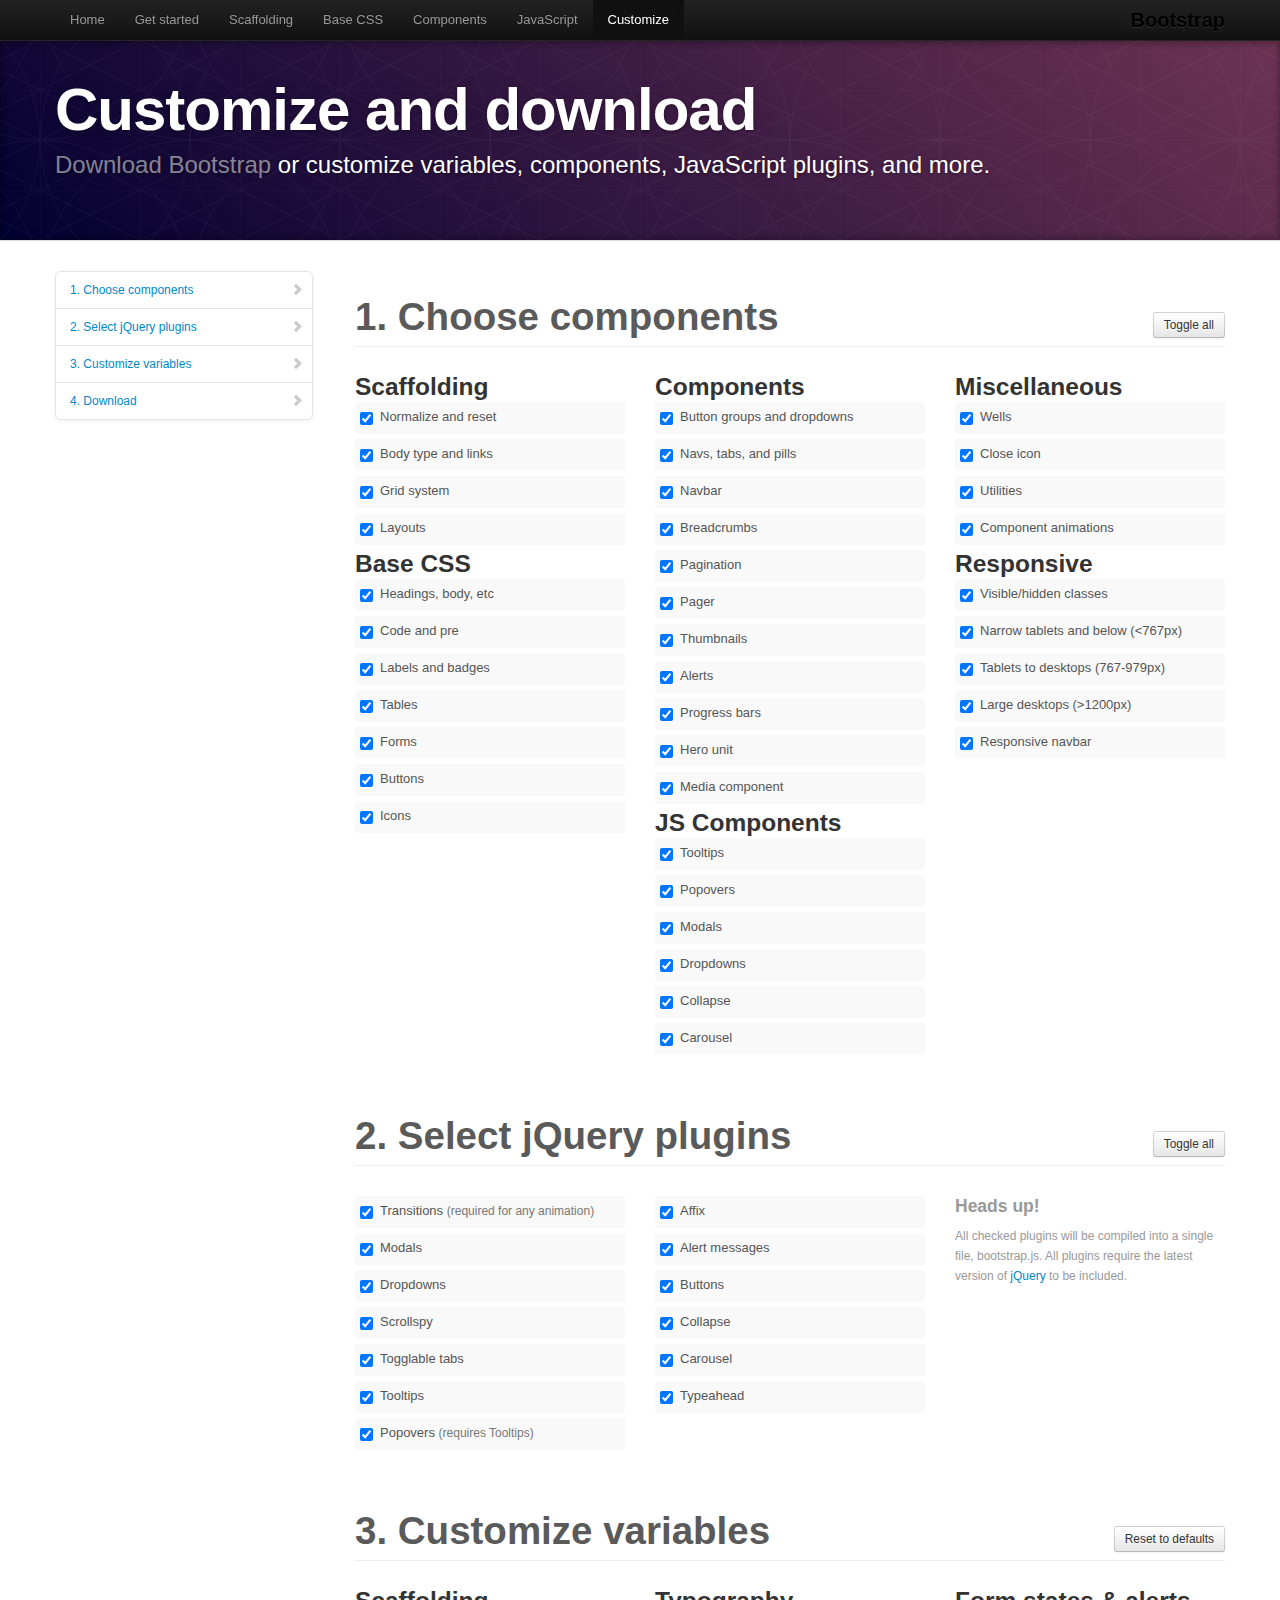
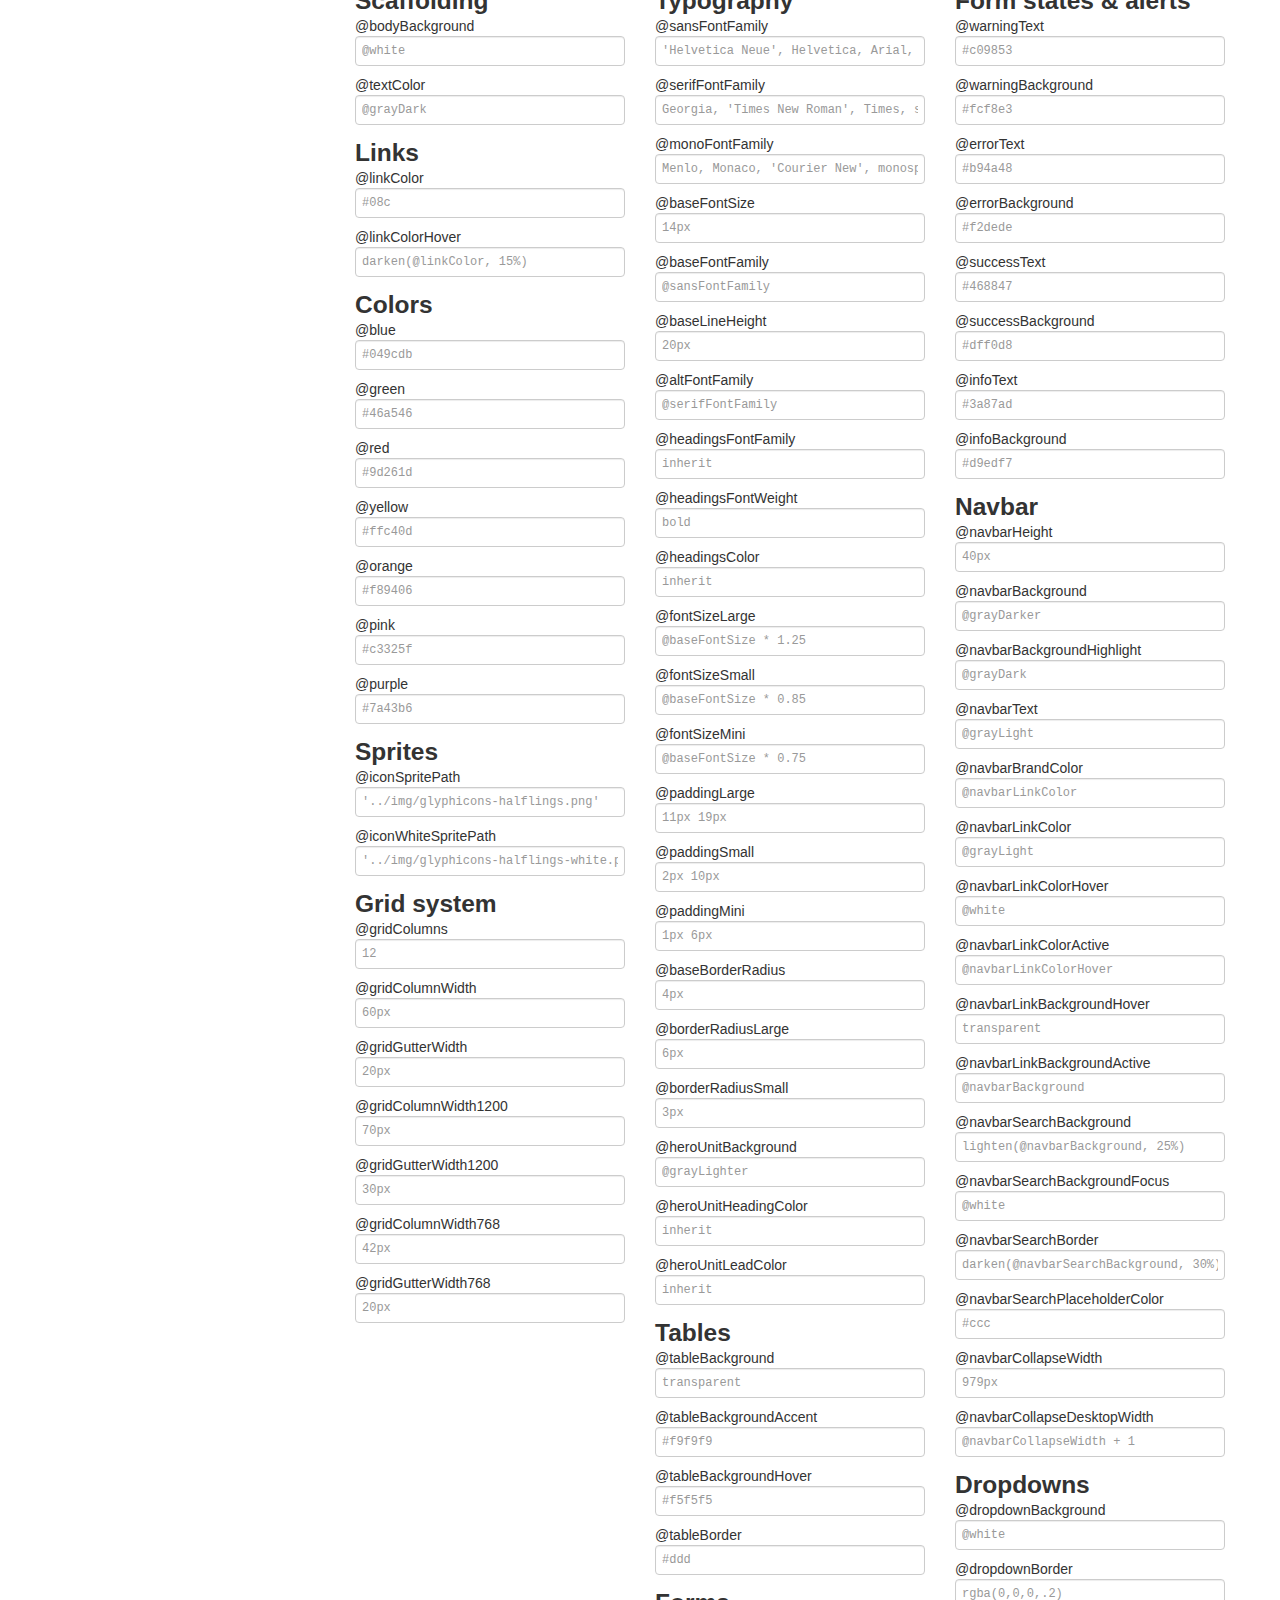
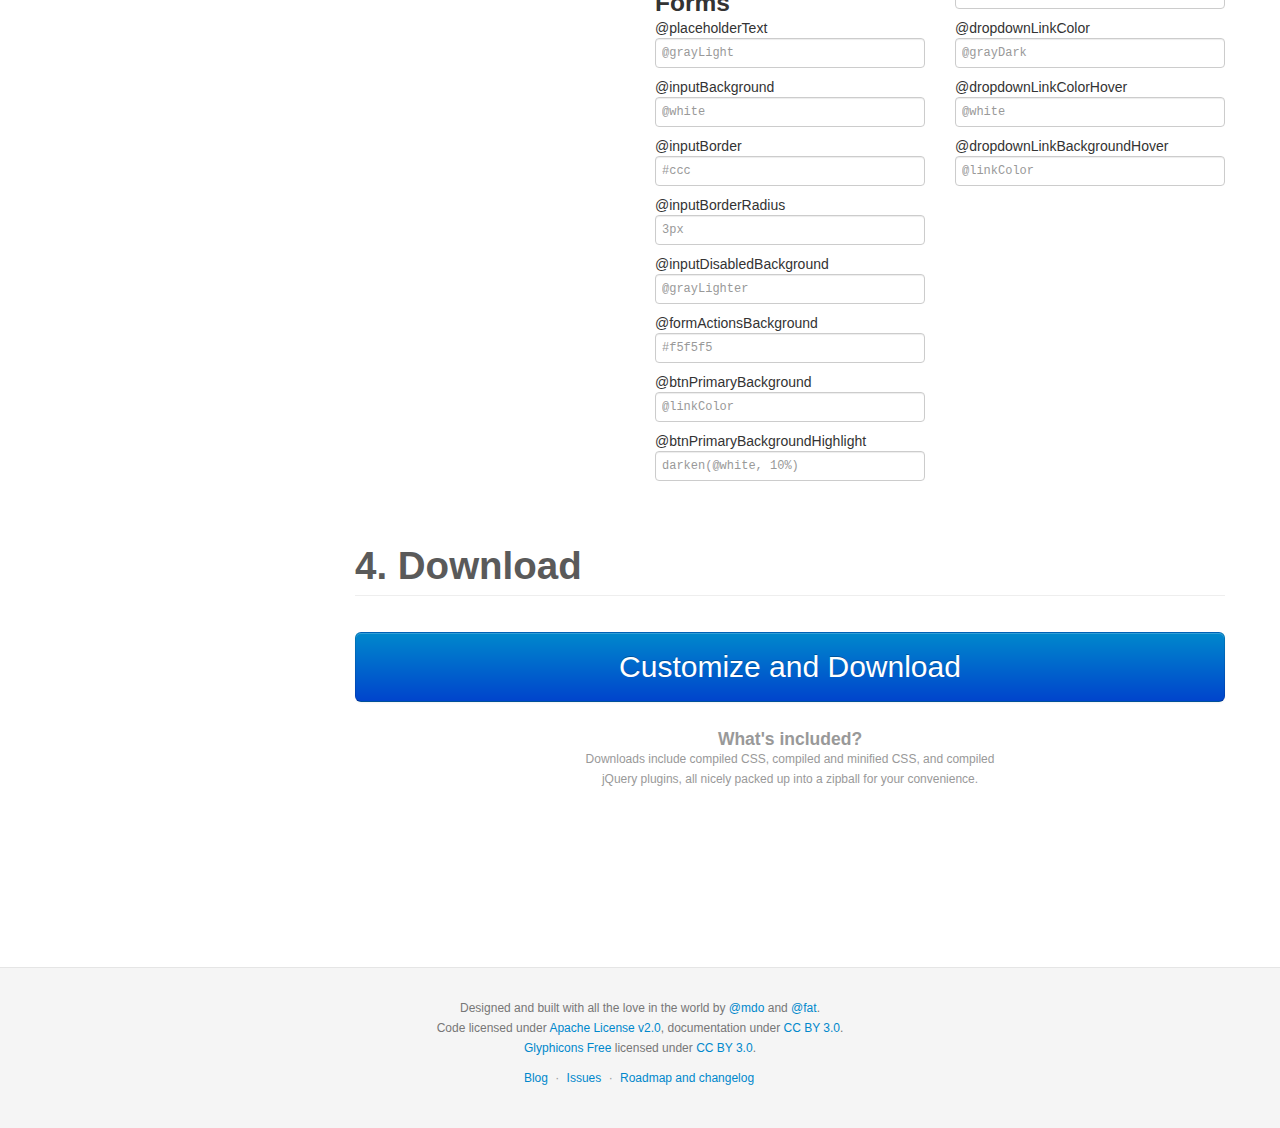
<file: bootstrap/docs/customize.html>
<!DOCTYPE html>
<html lang="en">
  <head>
    <meta charset="utf-8">
    <title>Customize · Bootstrap</title>
    <meta name="viewport" content="width=device-width, initial-scale=1.0">
    <meta name="description" content="">
    <meta name="author" content="">

    <!-- Le styles -->
    <link href="assets/css/bootstrap.css" rel="stylesheet">
    <link href="assets/css/bootstrap-responsive.css" rel="stylesheet">
    <link href="assets/css/docs.css" rel="stylesheet">
    <link href="assets/js/google-code-prettify/prettify.css" rel="stylesheet">

    <!-- Le HTML5 shim, for IE6-8 support of HTML5 elements -->
    <!--[if lt IE 9]>
      <script src="http://html5shim.googlecode.com/svn/trunk/html5.js"></script>
    <![endif]-->

    <!-- Le fav and touch icons -->
    <link rel="apple-touch-icon-precomposed" sizes="144x144" href="assets/ico/apple-touch-icon-144-precomposed.png">
    <link rel="apple-touch-icon-precomposed" sizes="114x114" href="assets/ico/apple-touch-icon-114-precomposed.png">
      <link rel="apple-touch-icon-precomposed" sizes="72x72" href="assets/ico/apple-touch-icon-72-precomposed.png">
                    <link rel="apple-touch-icon-precomposed" href="assets/ico/apple-touch-icon-57-precomposed.png">
                                   <link rel="shortcut icon" href="assets/ico/favicon.png">

  </head>

  <body data-spy="scroll" data-target=".bs-docs-sidebar">

    <!-- Navbar
    ================================================== -->
    <div class="navbar navbar-inverse navbar-fixed-top">
      <div class="navbar-inner">
        <div class="container">
          <button type="button" class="btn btn-navbar" data-toggle="collapse" data-target=".nav-collapse">
            <span class="icon-bar"></span>
            <span class="icon-bar"></span>
            <span class="icon-bar"></span>
          </button>
          <a class="brand" href="./index.html">Bootstrap</a>
          <div class="nav-collapse collapse">
            <ul class="nav">
              <li class="">
                <a href="./index.html">Home</a>
              </li>
              <li class="">
                <a href="./getting-started.html">Get started</a>
              </li>
              <li class="">
                <a href="./scaffolding.html">Scaffolding</a>
              </li>
              <li class="">
                <a href="./base-css.html">Base CSS</a>
              </li>
              <li class="">
                <a href="./components.html">Components</a>
              </li>
              <li class="">
                <a href="./javascript.html">JavaScript</a>
              </li>
              <li class="active">
                <a href="./customize.html">Customize</a>
              </li>
            </ul>
          </div>
        </div>
      </div>
    </div>

<!-- Masthead
================================================== -->
<header class="jumbotron subhead" id="overview">
  <div class="container">
    <h1>Customize and download</h1>
    <p class="lead"><a href="https://github.com/twitter/bootstrap/zipball/master">Download Bootstrap</a> or customize variables, components, JavaScript plugins, and more.</p>
  </div>
</header>


  <div class="container">

    <!-- Docs nav
    ================================================== -->
    <div class="row">
      <div class="span3 bs-docs-sidebar">
        <ul class="nav nav-list bs-docs-sidenav">
          <li><a href="#components"><i class="icon-chevron-right"></i> 1. Choose components</a></li>
          <li><a href="#plugins"><i class="icon-chevron-right"></i> 2. Select jQuery plugins</a></li>
          <li><a href="#variables"><i class="icon-chevron-right"></i> 3. Customize variables</a></li>
          <li><a href="#download"><i class="icon-chevron-right"></i> 4. Download</a></li>
        </ul>
      </div>
      <div class="span9">


        <!-- Customize form
        ================================================== -->
        <form>
          <section class="download" id="components">
            <div class="page-header">
              <a class="btn btn-small pull-right toggle-all" href="#">Toggle all</a>
              <h1>
                1. Choose components
              </h1>
            </div>
            <div class="row download-builder">
              <div class="span3">
                <h3>Scaffolding</h3>
                <label class="checkbox"><input checked="checked" type="checkbox" value="reset.less"> Normalize and reset</label>
                <label class="checkbox"><input checked="checked" type="checkbox" value="scaffolding.less"> Body type and links</label>
                <label class="checkbox"><input checked="checked" type="checkbox" value="grid.less"> Grid system</label>
                <label class="checkbox"><input checked="checked" type="checkbox" value="layouts.less"> Layouts</label>
                <h3>Base CSS</h3>
                <label class="checkbox"><input checked="checked" type="checkbox" value="type.less"> Headings, body, etc</label>
                <label class="checkbox"><input checked="checked" type="checkbox" value="code.less"> Code and pre</label>
                <label class="checkbox"><input checked="checked" type="checkbox" value="labels-badges.less"> Labels and badges</label>
                <label class="checkbox"><input checked="checked" type="checkbox" value="tables.less"> Tables</label>
                <label class="checkbox"><input checked="checked" type="checkbox" value="forms.less"> Forms</label>
                <label class="checkbox"><input checked="checked" type="checkbox" value="buttons.less"> Buttons</label>
                <label class="checkbox"><input checked="checked" type="checkbox" value="sprites.less"> Icons</label>
              </div><!-- /span -->
              <div class="span3">
                <h3>Components</h3>
                <label class="checkbox"><input checked="checked" type="checkbox" value="button-groups.less"> Button groups and dropdowns</label>
                <label class="checkbox"><input checked="checked" type="checkbox" value="navs.less"> Navs, tabs, and pills</label>
                <label class="checkbox"><input checked="checked" type="checkbox" value="navbar.less"> Navbar</label>
                <label class="checkbox"><input checked="checked" type="checkbox" value="breadcrumbs.less"> Breadcrumbs</label>
                <label class="checkbox"><input checked="checked" type="checkbox" value="pagination.less"> Pagination</label>
                <label class="checkbox"><input checked="checked" type="checkbox" value="pager.less"> Pager</label>
                <label class="checkbox"><input checked="checked" type="checkbox" value="thumbnails.less"> Thumbnails</label>
                <label class="checkbox"><input checked="checked" type="checkbox" value="alerts.less"> Alerts</label>
                <label class="checkbox"><input checked="checked" type="checkbox" value="progress-bars.less"> Progress bars</label>
                <label class="checkbox"><input checked="checked" type="checkbox" value="hero-unit.less"> Hero unit</label>
                <label class="checkbox"><input checked="checked" type="checkbox" value="media.less"> Media component</label>
                <h3>JS Components</h3>
                <label class="checkbox"><input checked="checked" type="checkbox" value="tooltip.less"> Tooltips</label>
                <label class="checkbox"><input checked="checked" type="checkbox" value="popovers.less"> Popovers</label>
                <label class="checkbox"><input checked="checked" type="checkbox" value="modals.less"> Modals</label>
                <label class="checkbox"><input checked="checked" type="checkbox" value="dropdowns.less"> Dropdowns</label>
                <label class="checkbox"><input checked="checked" type="checkbox" value="accordion.less"> Collapse</label>
                <label class="checkbox"><input checked="checked" type="checkbox" value="carousel.less"> Carousel</label>
              </div><!-- /span -->
              <div class="span3">
                <h3>Miscellaneous</h3>
                <label class="checkbox"><input checked="checked" type="checkbox" value="wells.less"> Wells</label>
                <label class="checkbox"><input checked="checked" type="checkbox" value="close.less"> Close icon</label>
                <label class="checkbox"><input checked="checked" type="checkbox" value="utilities.less"> Utilities</label>
                <label class="checkbox"><input checked="checked" type="checkbox" value="component-animations.less"> Component animations</label>
                <h3>Responsive</h3>
                <label class="checkbox"><input checked="checked" type="checkbox" value="responsive-utilities.less"> Visible/hidden classes</label>
                <label class="checkbox"><input checked="checked" type="checkbox" value="responsive-767px-max.less"> Narrow tablets and below (<767px)</label>
                <label class="checkbox"><input checked="checked" type="checkbox" value="responsive-768px-979px.less"> Tablets to desktops (767-979px)</label>
                <label class="checkbox"><input checked="checked" type="checkbox" value="responsive-1200px-min.less"> Large desktops (>1200px)</label>
                <label class="checkbox"><input checked="checked" type="checkbox" value="responsive-navbar.less"> Responsive navbar</label>
              </div><!-- /span -->
            </div><!-- /row -->
          </section>

          <section class="download" id="plugins">
            <div class="page-header">
              <a class="btn btn-small pull-right toggle-all" href="#">Toggle all</a>
              <h1>
                2. Select jQuery plugins
              </h1>
            </div>
            <div class="row download-builder">
              <div class="span3">
                <label class="checkbox">
                  <input type="checkbox" checked="true" value="bootstrap-transition.js">
                  Transitions <small>(required for any animation)</small>
                </label>
                <label class="checkbox">
                  <input type="checkbox" checked="true" value="bootstrap-modal.js">
                  Modals
                </label>
                <label class="checkbox">
                  <input type="checkbox" checked="true" value="bootstrap-dropdown.js">
                  Dropdowns
                </label>
                <label class="checkbox">
                  <input type="checkbox" checked="true" value="bootstrap-scrollspy.js">
                  Scrollspy
                </label>
                <label class="checkbox">
                  <input type="checkbox" checked="true" value="bootstrap-tab.js">
                  Togglable tabs
                </label>
                <label class="checkbox">
                  <input type="checkbox" checked="true" value="bootstrap-tooltip.js">
                  Tooltips
                </label>
                <label class="checkbox">
                  <input type="checkbox" checked="true" value="bootstrap-popover.js">
                  Popovers <small>(requires Tooltips)</small>
                </label>
              </div><!-- /span -->
              <div class="span3">
                <label class="checkbox">
                  <input type="checkbox" checked="true" value="bootstrap-affix.js">
                  Affix
                </label>
                <label class="checkbox">
                  <input type="checkbox" checked="true" value="bootstrap-alert.js">
                  Alert messages
                </label>
                <label class="checkbox">
                  <input type="checkbox" checked="true" value="bootstrap-button.js">
                  Buttons
                </label>
                <label class="checkbox">
                  <input type="checkbox" checked="true" value="bootstrap-collapse.js">
                  Collapse
                </label>
                <label class="checkbox">
                  <input type="checkbox" checked="true" value="bootstrap-carousel.js">
                  Carousel
                </label>
                <label class="checkbox">
                  <input type="checkbox" checked="true" value="bootstrap-typeahead.js">
                  Typeahead
                </label>
              </div><!-- /span -->
              <div class="span3">
                <h4 class="muted">Heads up!</h4>
                <p class="muted">All checked plugins will be compiled into a single file, bootstrap.js. All plugins require the latest version of <a href="http://jquery.com/" target="_blank">jQuery</a> to be included.</p>
              </div><!-- /span -->
            </div><!-- /row -->
          </section>


          <section class="download" id="variables">
            <div class="page-header">
              <a class="btn btn-small pull-right toggle-all" href="#">Reset to defaults</a>
              <h1>
                3. Customize variables
              </h1>
            </div>
            <div class="row download-builder">
              <div class="span3">
                <h3>Scaffolding</h3>
                <label>@bodyBackground</label>
                <input type="text" class="span3" placeholder="@white">
                <label>@textColor</label>
                <input type="text" class="span3" placeholder="@grayDark">

                <h3>Links</h3>
                <label>@linkColor</label>
                <input type="text" class="span3" placeholder="#08c">
                <label>@linkColorHover</label>
                <input type="text" class="span3" placeholder="darken(@linkColor, 15%)">
                <h3>Colors</h3>
                <label>@blue</label>
                <input type="text" class="span3" placeholder="#049cdb">
                <label>@green</label>
                <input type="text" class="span3" placeholder="#46a546">
                <label>@red</label>
                <input type="text" class="span3" placeholder="#9d261d">
                <label>@yellow</label>
                <input type="text" class="span3" placeholder="#ffc40d">
                <label>@orange</label>
                <input type="text" class="span3" placeholder="#f89406">
                <label>@pink</label>
                <input type="text" class="span3" placeholder="#c3325f">
                <label>@purple</label>
                <input type="text" class="span3" placeholder="#7a43b6">

                <h3>Sprites</h3>
                <label>@iconSpritePath</label>
                <input type="text" class="span3" placeholder="'../img/glyphicons-halflings.png'">
                <label>@iconWhiteSpritePath</label>
                <input type="text" class="span3" placeholder="'../img/glyphicons-halflings-white.png'">

                <h3>Grid system</h3>
                <label>@gridColumns</label>
                <input type="text" class="span3" placeholder="12">
                <label>@gridColumnWidth</label>
                <input type="text" class="span3" placeholder="60px">
                <label>@gridGutterWidth</label>
                <input type="text" class="span3" placeholder="20px">
                <label>@gridColumnWidth1200</label>
                <input type="text" class="span3" placeholder="70px">
                <label>@gridGutterWidth1200</label>
                <input type="text" class="span3" placeholder="30px">
                <label>@gridColumnWidth768</label>
                <input type="text" class="span3" placeholder="42px">
                <label>@gridGutterWidth768</label>
                <input type="text" class="span3" placeholder="20px">

              </div><!-- /span -->
              <div class="span3">

                <h3>Typography</h3>
                <label>@sansFontFamily</label>
                <input type="text" class="span3" placeholder="'Helvetica Neue', Helvetica, Arial, sans-serif">
                <label>@serifFontFamily</label>
                <input type="text" class="span3" placeholder="Georgia, 'Times New Roman', Times, serif">
                <label>@monoFontFamily</label>
                <input type="text" class="span3" placeholder="Menlo, Monaco, 'Courier New', monospace">

                <label>@baseFontSize</label>
                <input type="text" class="span3" placeholder="14px">
                <label>@baseFontFamily</label>
                <input type="text" class="span3" placeholder="@sansFontFamily">
                <label>@baseLineHeight</label>
                <input type="text" class="span3" placeholder="20px">

                <label>@altFontFamily</label>
                <input type="text" class="span3" placeholder="@serifFontFamily">
                <label>@headingsFontFamily</label>
                <input type="text" class="span3" placeholder="inherit">
                <label>@headingsFontWeight</label>
                <input type="text" class="span3" placeholder="bold">
                <label>@headingsColor</label>
                <input type="text" class="span3" placeholder="inherit">

                <label>@fontSizeLarge</label>
                <input type="text" class="span3" placeholder="@baseFontSize * 1.25">
                <label>@fontSizeSmall</label>
                <input type="text" class="span3" placeholder="@baseFontSize * 0.85">
                <label>@fontSizeMini</label>
                <input type="text" class="span3" placeholder="@baseFontSize * 0.75">

                <label>@paddingLarge</label>
                <input type="text" class="span3" placeholder="11px 19px">
                <label>@paddingSmall</label>
                <input type="text" class="span3" placeholder="2px 10px">
                <label>@paddingMini</label>
                <input type="text" class="span3" placeholder="1px 6px">

                <label>@baseBorderRadius</label>
                <input type="text" class="span3" placeholder="4px">
                <label>@borderRadiusLarge</label>
                <input type="text" class="span3" placeholder="6px">
                <label>@borderRadiusSmall</label>
                <input type="text" class="span3" placeholder="3px">

                <label>@heroUnitBackground</label>
                <input type="text" class="span3" placeholder="@grayLighter">
                <label>@heroUnitHeadingColor</label>
                <input type="text" class="span3" placeholder="inherit">
                <label>@heroUnitLeadColor</label>
                <input type="text" class="span3" placeholder="inherit">

                <h3>Tables</h3>
                <label>@tableBackground</label>
                <input type="text" class="span3" placeholder="transparent">
                <label>@tableBackgroundAccent</label>
                <input type="text" class="span3" placeholder="#f9f9f9">
                <label>@tableBackgroundHover</label>
                <input type="text" class="span3" placeholder="#f5f5f5">
                <label>@tableBorder</label>
                <input type="text" class="span3" placeholder="#ddd">

                <h3>Forms</h3>
                <label>@placeholderText</label>
                <input type="text" class="span3" placeholder="@grayLight">
                <label>@inputBackground</label>
                <input type="text" class="span3" placeholder="@white">
                <label>@inputBorder</label>
                <input type="text" class="span3" placeholder="#ccc">
                <label>@inputBorderRadius</label>
                <input type="text" class="span3" placeholder="3px">
                <label>@inputDisabledBackground</label>
                <input type="text" class="span3" placeholder="@grayLighter">
                <label>@formActionsBackground</label>
                <input type="text" class="span3" placeholder="#f5f5f5">
                <label>@btnPrimaryBackground</label>
                <input type="text" class="span3" placeholder="@linkColor">
                <label>@btnPrimaryBackgroundHighlight</label>
                <input type="text" class="span3" placeholder="darken(@white, 10%)">

              </div><!-- /span -->
              <div class="span3">

                <h3>Form states &amp; alerts</h3>
                <label>@warningText</label>
                <input type="text" class="span3" placeholder="#c09853">
                <label>@warningBackground</label>
                <input type="text" class="span3" placeholder="#fcf8e3">
                <label>@errorText</label>
                <input type="text" class="span3" placeholder="#b94a48">
                <label>@errorBackground</label>
                <input type="text" class="span3" placeholder="#f2dede">
                <label>@successText</label>
                <input type="text" class="span3" placeholder="#468847">
                <label>@successBackground</label>
                <input type="text" class="span3" placeholder="#dff0d8">
                <label>@infoText</label>
                <input type="text" class="span3" placeholder="#3a87ad">
                <label>@infoBackground</label>
                <input type="text" class="span3" placeholder="#d9edf7">

                <h3>Navbar</h3>
                <label>@navbarHeight</label>
                <input type="text" class="span3" placeholder="40px">
                <label>@navbarBackground</label>
                <input type="text" class="span3" placeholder="@grayDarker">
                <label>@navbarBackgroundHighlight</label>
                <input type="text" class="span3" placeholder="@grayDark">
                <label>@navbarText</label>
                <input type="text" class="span3" placeholder="@grayLight">
                <label>@navbarBrandColor</label>
                <input type="text" class="span3" placeholder="@navbarLinkColor">
                <label>@navbarLinkColor</label>
                <input type="text" class="span3" placeholder="@grayLight">
                <label>@navbarLinkColorHover</label>
                <input type="text" class="span3" placeholder="@white">
                <label>@navbarLinkColorActive</label>
                <input type="text" class="span3" placeholder="@navbarLinkColorHover">
                <label>@navbarLinkBackgroundHover</label>
                <input type="text" class="span3" placeholder="transparent">
                <label>@navbarLinkBackgroundActive</label>
                <input type="text" class="span3" placeholder="@navbarBackground">
                <label>@navbarSearchBackground</label>
                <input type="text" class="span3" placeholder="lighten(@navbarBackground, 25%)">
                <label>@navbarSearchBackgroundFocus</label>
                <input type="text" class="span3" placeholder="@white">
                <label>@navbarSearchBorder</label>
                <input type="text" class="span3" placeholder="darken(@navbarSearchBackground, 30%)">
                <label>@navbarSearchPlaceholderColor</label>
                <input type="text" class="span3" placeholder="#ccc">

                <label>@navbarCollapseWidth</label>
                <input type="text" class="span3" placeholder="979px">
                <label>@navbarCollapseDesktopWidth</label>
                <input type="text" class="span3" placeholder="@navbarCollapseWidth + 1">

                <h3>Dropdowns</h3>
                <label>@dropdownBackground</label>
                <input type="text" class="span3" placeholder="@white">
                <label>@dropdownBorder</label>
                <input type="text" class="span3" placeholder="rgba(0,0,0,.2)">
                <label>@dropdownLinkColor</label>
                <input type="text" class="span3" placeholder="@grayDark">
                <label>@dropdownLinkColorHover</label>
                <input type="text" class="span3" placeholder="@white">
                <label>@dropdownLinkBackgroundHover</label>
                <input type="text" class="span3" placeholder="@linkColor">
              </div><!-- /span -->
            </div><!-- /row -->
          </section>

          <section class="download" id="download">
            <div class="page-header">
              <h1>
                4. Download
              </h1>
            </div>
            <div class="download-btn">
              <a class="btn btn-primary" href="#" >Customize and Download</a>
              <h4>What's included?</h4>
              <p>Downloads include compiled CSS, compiled and minified CSS, and compiled jQuery plugins, all nicely packed up into a zipball for your convenience.</p>
            </div>
          </section><!-- /download -->
        </form>



      </div>
    </div>

  </div>



    <!-- Footer
    ================================================== -->
    <footer class="footer">
      <div class="container">
        <p>Designed and built with all the love in the world by <a href="http://twitter.com/mdo" target="_blank">@mdo</a> and <a href="http://twitter.com/fat" target="_blank">@fat</a>.</p>
        <p>Code licensed under <a href="http://www.apache.org/licenses/LICENSE-2.0" target="_blank">Apache License v2.0</a>, documentation under <a href="http://creativecommons.org/licenses/by/3.0/">CC BY 3.0</a>.</p>
        <p><a href="http://glyphicons.com">Glyphicons Free</a> licensed under <a href="http://creativecommons.org/licenses/by/3.0/">CC BY 3.0</a>.</p>
        <ul class="footer-links">
          <li><a href="http://blog.getbootstrap.com">Blog</a></li>
          <li class="muted">&middot;</li>
          <li><a href="https://github.com/twitter/bootstrap/issues?state=open">Issues</a></li>
          <li class="muted">&middot;</li>
          <li><a href="https://github.com/twitter/bootstrap/wiki">Roadmap and changelog</a></li>
        </ul>
      </div>
    </footer>



    <!-- Le javascript
    ================================================== -->
    <!-- Placed at the end of the document so the pages load faster -->
    <script type="text/javascript" src="http://platform.twitter.com/widgets.js"></script>
    <script src="assets/js/jquery.js"></script>
    <script src="assets/js/bootstrap-transition.js"></script>
    <script src="assets/js/bootstrap-alert.js"></script>
    <script src="assets/js/bootstrap-modal.js"></script>
    <script src="assets/js/bootstrap-dropdown.js"></script>
    <script src="assets/js/bootstrap-scrollspy.js"></script>
    <script src="assets/js/bootstrap-tab.js"></script>
    <script src="assets/js/bootstrap-tooltip.js"></script>
    <script src="assets/js/bootstrap-popover.js"></script>
    <script src="assets/js/bootstrap-button.js"></script>
    <script src="assets/js/bootstrap-collapse.js"></script>
    <script src="assets/js/bootstrap-carousel.js"></script>
    <script src="assets/js/bootstrap-typeahead.js"></script>
    <script src="assets/js/bootstrap-affix.js"></script>

    <script src="assets/js/holder/holder.js"></script>
    <script src="assets/js/google-code-prettify/prettify.js"></script>

    <script src="assets/js/application.js"></script>



  </body>
</html>
</file>
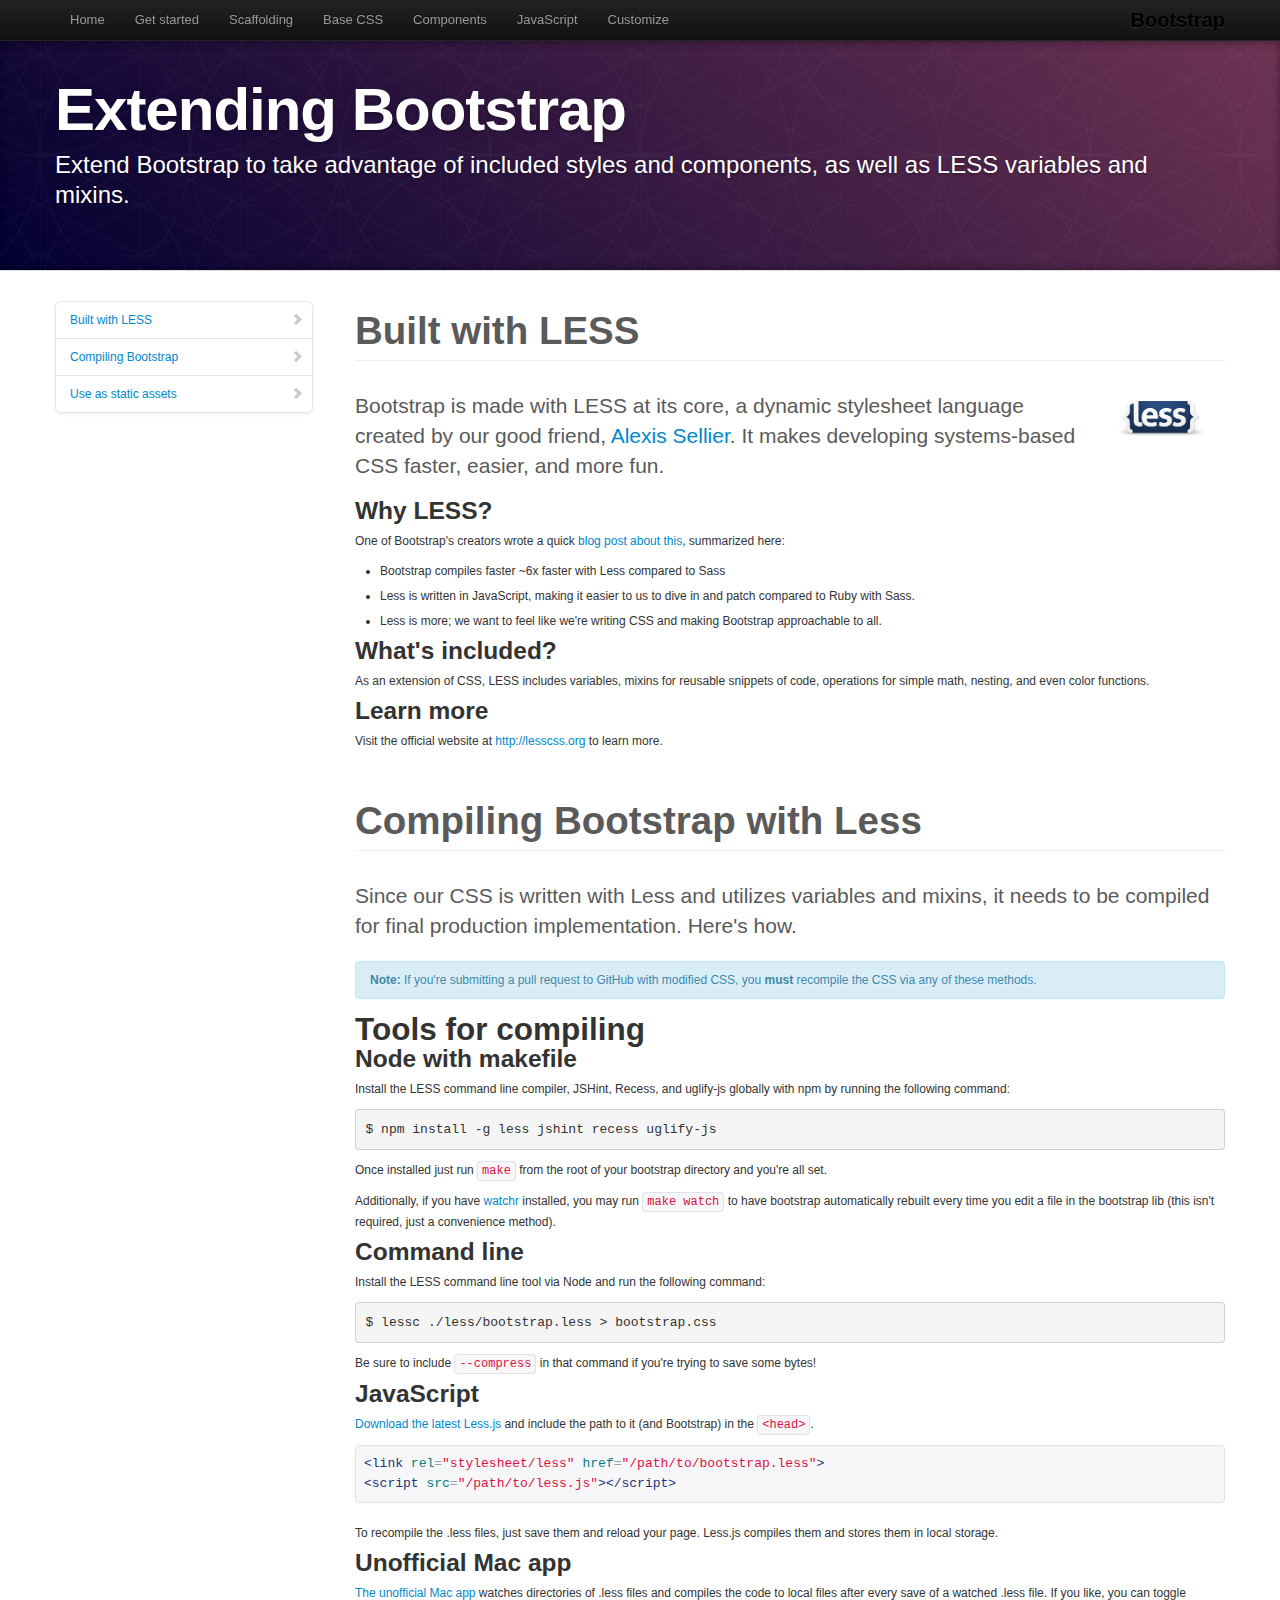
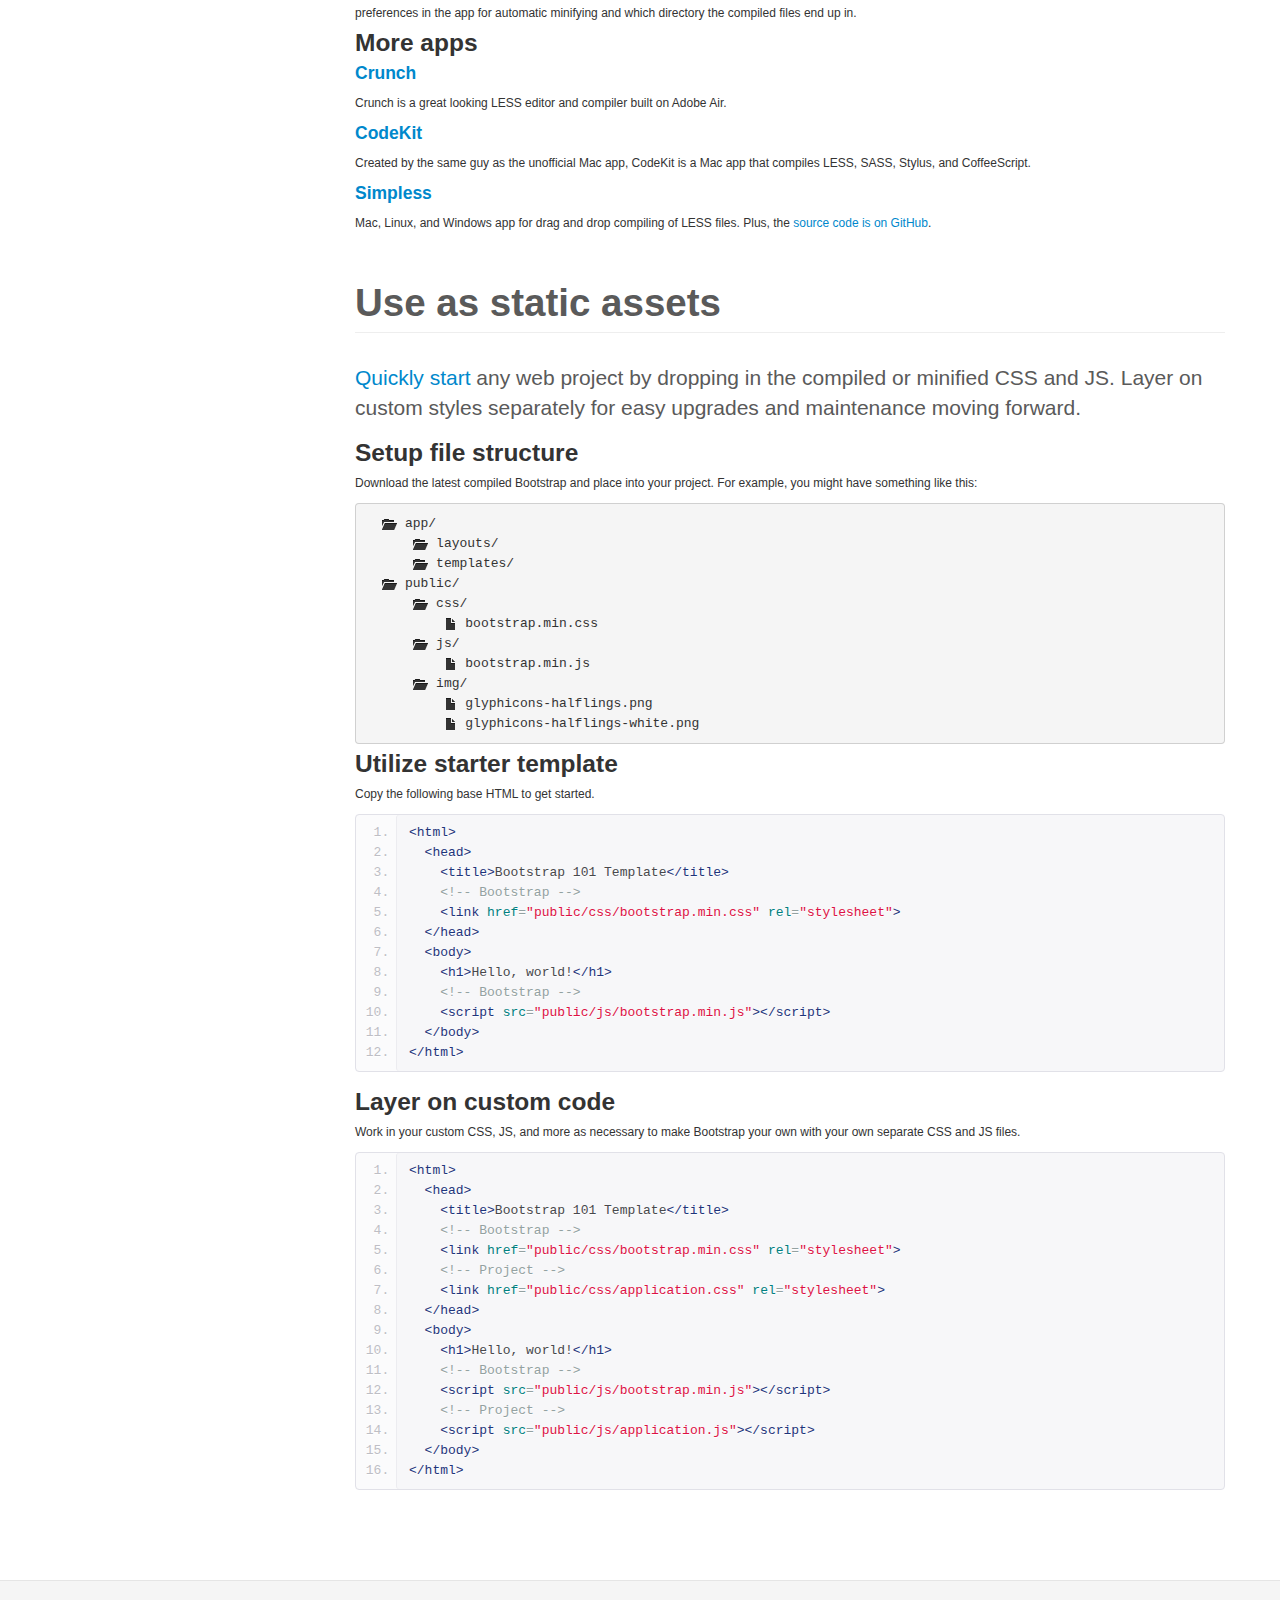
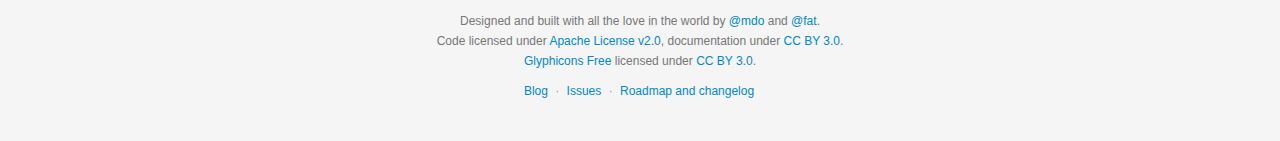
<file: bootstrap/docs/extend.html>
<!DOCTYPE html>
<html lang="en">
  <head>
    <meta charset="utf-8">
    <title>Extend · Bootstrap</title>
    <meta name="viewport" content="width=device-width, initial-scale=1.0">
    <meta name="description" content="">
    <meta name="author" content="">

    <!-- Le styles -->
    <link href="assets/css/bootstrap.css" rel="stylesheet">
    <link href="assets/css/bootstrap-responsive.css" rel="stylesheet">
    <link href="assets/css/docs.css" rel="stylesheet">
    <link href="assets/js/google-code-prettify/prettify.css" rel="stylesheet">

    <!-- Le HTML5 shim, for IE6-8 support of HTML5 elements -->
    <!--[if lt IE 9]>
      <script src="http://html5shim.googlecode.com/svn/trunk/html5.js"></script>
    <![endif]-->

    <!-- Le fav and touch icons -->
    <link rel="apple-touch-icon-precomposed" sizes="144x144" href="assets/ico/apple-touch-icon-144-precomposed.png">
    <link rel="apple-touch-icon-precomposed" sizes="114x114" href="assets/ico/apple-touch-icon-114-precomposed.png">
      <link rel="apple-touch-icon-precomposed" sizes="72x72" href="assets/ico/apple-touch-icon-72-precomposed.png">
                    <link rel="apple-touch-icon-precomposed" href="assets/ico/apple-touch-icon-57-precomposed.png">
                                   <link rel="shortcut icon" href="assets/ico/favicon.png">

  </head>

  <body data-spy="scroll" data-target=".bs-docs-sidebar">

    <!-- Navbar
    ================================================== -->
    <div class="navbar navbar-inverse navbar-fixed-top">
      <div class="navbar-inner">
        <div class="container">
          <button type="button" class="btn btn-navbar" data-toggle="collapse" data-target=".nav-collapse">
            <span class="icon-bar"></span>
            <span class="icon-bar"></span>
            <span class="icon-bar"></span>
          </button>
          <a class="brand" href="./index.html">Bootstrap</a>
          <div class="nav-collapse collapse">
            <ul class="nav">
              <li class="">
                <a href="./index.html">Home</a>
              </li>
              <li class="">
                <a href="./getting-started.html">Get started</a>
              </li>
              <li class="">
                <a href="./scaffolding.html">Scaffolding</a>
              </li>
              <li class="">
                <a href="./base-css.html">Base CSS</a>
              </li>
              <li class="">
                <a href="./components.html">Components</a>
              </li>
              <li class="">
                <a href="./javascript.html">JavaScript</a>
              </li>
              <li class="">
                <a href="./customize.html">Customize</a>
              </li>
            </ul>
          </div>
        </div>
      </div>
    </div>

<!-- Subhead
================================================== -->
<header class="jumbotron subhead" id="overview">
  <div class="container">
    <h1>Extending Bootstrap</h1>
    <p class="lead">Extend Bootstrap to take advantage of included styles and components, as well as LESS variables and mixins.</p>
  <div>
</header>

  <div class="container">

    <!-- Docs nav
    ================================================== -->
    <div class="row">
      <div class="span3 bs-docs-sidebar">
        <ul class="nav nav-list bs-docs-sidenav">
          <li><a href="#built-with-less"><i class="icon-chevron-right"></i> Built with LESS</a></li>
          <li><a href="#compiling"><i class="icon-chevron-right"></i> Compiling Bootstrap</a></li>
          <li><a href="#static-assets"><i class="icon-chevron-right"></i> Use as static assets</a></li>
        </ul>
      </div>
      <div class="span9">



        <!-- BUILT WITH LESS
        ================================================== -->
        <section id="built-with-less">
          <div class="page-header">
            <h1>Built with LESS</h1>
          </div>

          <img style="float: right; height: 36px; margin: 10px 20px 20px" src="assets/img/less-logo-large.png" alt="LESS CSS">
          <p class="lead">Bootstrap is made with LESS at its core, a dynamic stylesheet language created by our good friend, <a href="http://cloudhead.io">Alexis Sellier</a>. It makes developing systems-based CSS faster, easier, and more fun.</p>

          <h3>Why LESS?</h3>
          <p>One of Bootstrap's creators wrote a quick <a href="http://www.wordsbyf.at/2012/03/08/why-less/">blog post about this</a>, summarized here:</p>
          <ul>
            <li>Bootstrap compiles faster ~6x faster with Less compared to Sass</li>
            <li>Less is written in JavaScript, making it easier to us to dive in and patch compared to Ruby with Sass.</li>
            <li>Less is more; we want to feel like we're writing CSS and making Bootstrap approachable to all.</li>
          </ul>

          <h3>What's included?</h3>
          <p>As an extension of CSS, LESS includes variables, mixins for reusable snippets of code, operations for simple math, nesting, and even color functions.</p>

          <h3>Learn more</h3>
          <p>Visit the official website at <a href="http://lesscss.org">http://lesscss.org</a> to learn more.</p>
        </section>



        <!-- COMPILING LESS AND BOOTSTRAP
        ================================================== -->
        <section id="compiling">
          <div class="page-header">
            <h1>Compiling Bootstrap with Less</h1>
          </div>

          <p class="lead">Since our CSS is written with Less and utilizes variables and mixins, it needs to be compiled for final production implementation. Here's how.</p>

          <div class="alert alert-info">
            <strong>Note:</strong> If you're submitting a pull request to GitHub with modified CSS, you <strong>must</strong> recompile the CSS via any of these methods.
          </div>

          <h2>Tools for compiling</h2>

          <h3>Node with makefile</h3>
          <p>Install the LESS command line compiler, JSHint, Recess, and uglify-js globally with npm by running the following command:</p>
          <pre>$ npm install -g less jshint recess uglify-js</pre>
          <p>Once installed just run <code>make</code> from the root of your bootstrap directory and you're all set.</p>
          <p>Additionally, if you have <a href="https://github.com/mynyml/watchr">watchr</a> installed, you may run <code>make watch</code> to have bootstrap automatically rebuilt every time you edit a file in the bootstrap lib (this isn't required, just a convenience method).</p>

          <h3>Command line</h3>
          <p>Install the LESS command line tool via Node and run the following command:</p>
          <pre>$ lessc ./less/bootstrap.less > bootstrap.css</pre>
          <p>Be sure to include <code>--compress</code> in that command if you're trying to save some bytes!</p>

          <h3>JavaScript</h3>
          <p><a href="http://lesscss.org/">Download the latest Less.js</a> and include the path to it (and Bootstrap) in the <code>&lt;head&gt;</code>.</p>
<pre class="prettyprint">
&lt;link rel="stylesheet/less" href="/path/to/bootstrap.less"&gt;
&lt;script src="/path/to/less.js"&gt;&lt;/script&gt;
</pre>
          <p>To recompile the .less files, just save them and reload your page. Less.js compiles them and stores them in local storage.</p>

          <h3>Unofficial Mac app</h3>
          <p><a href="http://incident57.com/less/">The unofficial Mac app</a> watches directories of .less files and compiles the code to local files after every save of a watched .less file. If you like, you can toggle preferences in the app for automatic minifying and which directory the compiled files end up in.</p>

          <h3>More apps</h3>
          <h4><a href="http://crunchapp.net/" target="_blank">Crunch</a></h4>
          <p>Crunch is a great looking LESS editor and compiler built on Adobe Air.</p>
          <h4><a href="http://incident57.com/codekit/" target="_blank">CodeKit</a></h4>
          <p>Created by the same guy as the unofficial Mac app, CodeKit is a Mac app that compiles LESS, SASS, Stylus, and CoffeeScript.</p>
          <h4><a href="http://wearekiss.com/simpless" target="_blank">Simpless</a></h4>
          <p>Mac, Linux, and Windows app for drag and drop compiling of LESS files. Plus, the <a href="https://github.com/Paratron/SimpLESS" target="_blank">source code is on GitHub</a>.</p>

        </section>



        <!-- Static assets
        ================================================== -->
        <section id="static-assets">
          <div class="page-header">
            <h1>Use as static assets</h1>
          </div>
          <p class="lead"><a href="./getting-started.html">Quickly start</a> any web project by dropping in the compiled or minified CSS and JS. Layer on custom styles separately for easy upgrades and maintenance moving forward.</p>

          <h3>Setup file structure</h3>
          <p>Download the latest compiled Bootstrap and place into your project. For example, you might have something like this:</p>
<pre>
  <span class="icon-folder-open"></span> app/
      <span class="icon-folder-open"></span> layouts/
      <span class="icon-folder-open"></span> templates/
  <span class="icon-folder-open"></span> public/
      <span class="icon-folder-open"></span> css/
          <span class="icon-file"></span> bootstrap.min.css
      <span class="icon-folder-open"></span> js/
          <span class="icon-file"></span> bootstrap.min.js
      <span class="icon-folder-open"></span> img/
          <span class="icon-file"></span> glyphicons-halflings.png
          <span class="icon-file"></span> glyphicons-halflings-white.png
</pre>

          <h3>Utilize starter template</h3>
          <p>Copy the following base HTML to get started.</p>
<pre class="prettyprint linenums">
&lt;html&gt;
  &lt;head&gt;
    &lt;title&gt;Bootstrap 101 Template&lt;/title&gt;
    &lt;!-- Bootstrap --&gt;
    &lt;link href="public/css/bootstrap.min.css" rel="stylesheet"&gt;
  &lt;/head&gt;
  &lt;body&gt;
    &lt;h1&gt;Hello, world!&lt;/h1&gt;
    &lt;!-- Bootstrap --&gt;
    &lt;script src="public/js/bootstrap.min.js"&gt;&lt;/script&gt;
  &lt;/body&gt;
&lt;/html&gt;
</pre>

          <h3>Layer on custom code</h3>
          <p>Work in your custom CSS, JS, and more as necessary to make Bootstrap your own with your own separate CSS and JS files.</p>
<pre class="prettyprint linenums">
&lt;html&gt;
  &lt;head&gt;
    &lt;title&gt;Bootstrap 101 Template&lt;/title&gt;
    &lt;!-- Bootstrap --&gt;
    &lt;link href="public/css/bootstrap.min.css" rel="stylesheet"&gt;
    &lt;!-- Project --&gt;
    &lt;link href="public/css/application.css" rel="stylesheet"&gt;
  &lt;/head&gt;
  &lt;body&gt;
    &lt;h1&gt;Hello, world!&lt;/h1&gt;
    &lt;!-- Bootstrap --&gt;
    &lt;script src="public/js/bootstrap.min.js"&gt;&lt;/script&gt;
    &lt;!-- Project --&gt;
    &lt;script src="public/js/application.js"&gt;&lt;/script&gt;
  &lt;/body&gt;
&lt;/html&gt;
</pre>

        </section>

      </div>
    </div>

  </div>



    <!-- Footer
    ================================================== -->
    <footer class="footer">
      <div class="container">
        <p>Designed and built with all the love in the world by <a href="http://twitter.com/mdo" target="_blank">@mdo</a> and <a href="http://twitter.com/fat" target="_blank">@fat</a>.</p>
        <p>Code licensed under <a href="http://www.apache.org/licenses/LICENSE-2.0" target="_blank">Apache License v2.0</a>, documentation under <a href="http://creativecommons.org/licenses/by/3.0/">CC BY 3.0</a>.</p>
        <p><a href="http://glyphicons.com">Glyphicons Free</a> licensed under <a href="http://creativecommons.org/licenses/by/3.0/">CC BY 3.0</a>.</p>
        <ul class="footer-links">
          <li><a href="http://blog.getbootstrap.com">Blog</a></li>
          <li class="muted">&middot;</li>
          <li><a href="https://github.com/twitter/bootstrap/issues?state=open">Issues</a></li>
          <li class="muted">&middot;</li>
          <li><a href="https://github.com/twitter/bootstrap/wiki">Roadmap and changelog</a></li>
        </ul>
      </div>
    </footer>



    <!-- Le javascript
    ================================================== -->
    <!-- Placed at the end of the document so the pages load faster -->
    <script type="text/javascript" src="http://platform.twitter.com/widgets.js"></script>
    <script src="assets/js/jquery.js"></script>
    <script src="assets/js/bootstrap-transition.js"></script>
    <script src="assets/js/bootstrap-alert.js"></script>
    <script src="assets/js/bootstrap-modal.js"></script>
    <script src="assets/js/bootstrap-dropdown.js"></script>
    <script src="assets/js/bootstrap-scrollspy.js"></script>
    <script src="assets/js/bootstrap-tab.js"></script>
    <script src="assets/js/bootstrap-tooltip.js"></script>
    <script src="assets/js/bootstrap-popover.js"></script>
    <script src="assets/js/bootstrap-button.js"></script>
    <script src="assets/js/bootstrap-collapse.js"></script>
    <script src="assets/js/bootstrap-carousel.js"></script>
    <script src="assets/js/bootstrap-typeahead.js"></script>
    <script src="assets/js/bootstrap-affix.js"></script>

    <script src="assets/js/holder/holder.js"></script>
    <script src="assets/js/google-code-prettify/prettify.js"></script>

    <script src="assets/js/application.js"></script>



  </body>
</html>
</file>
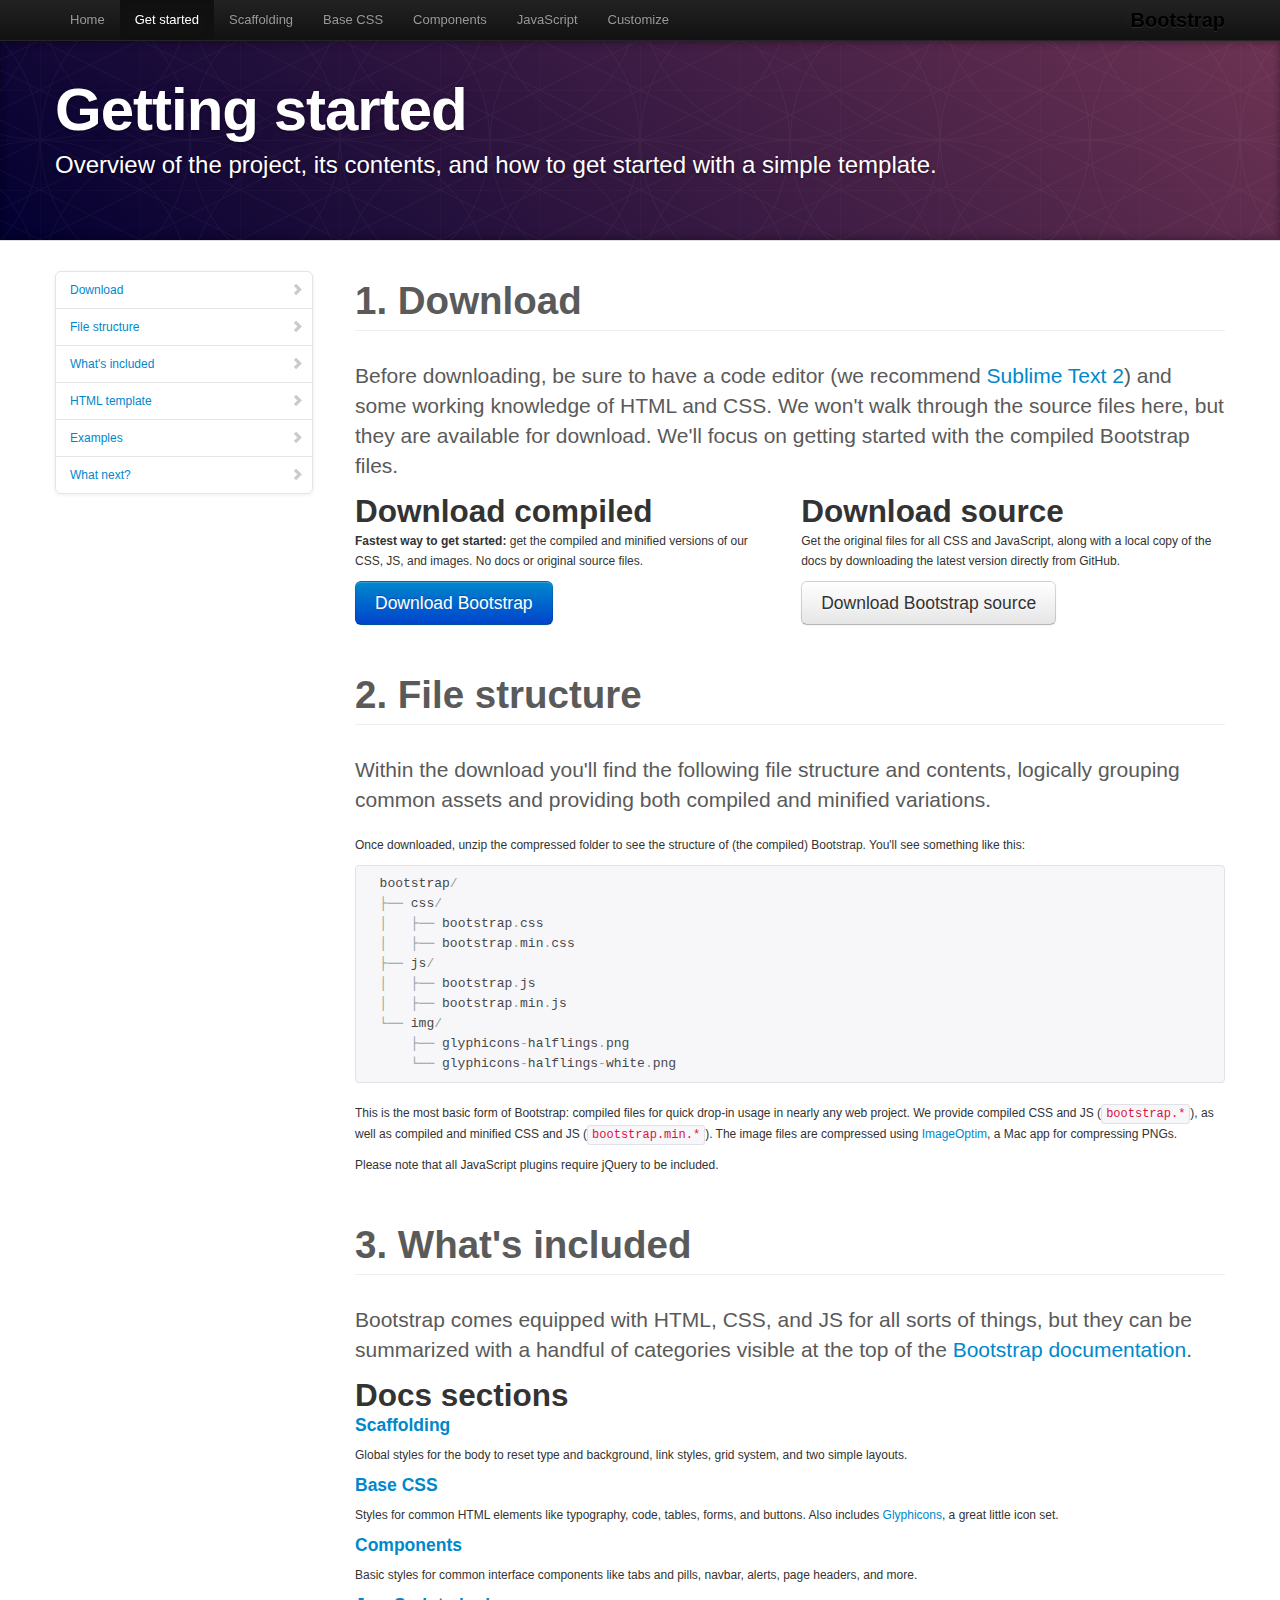
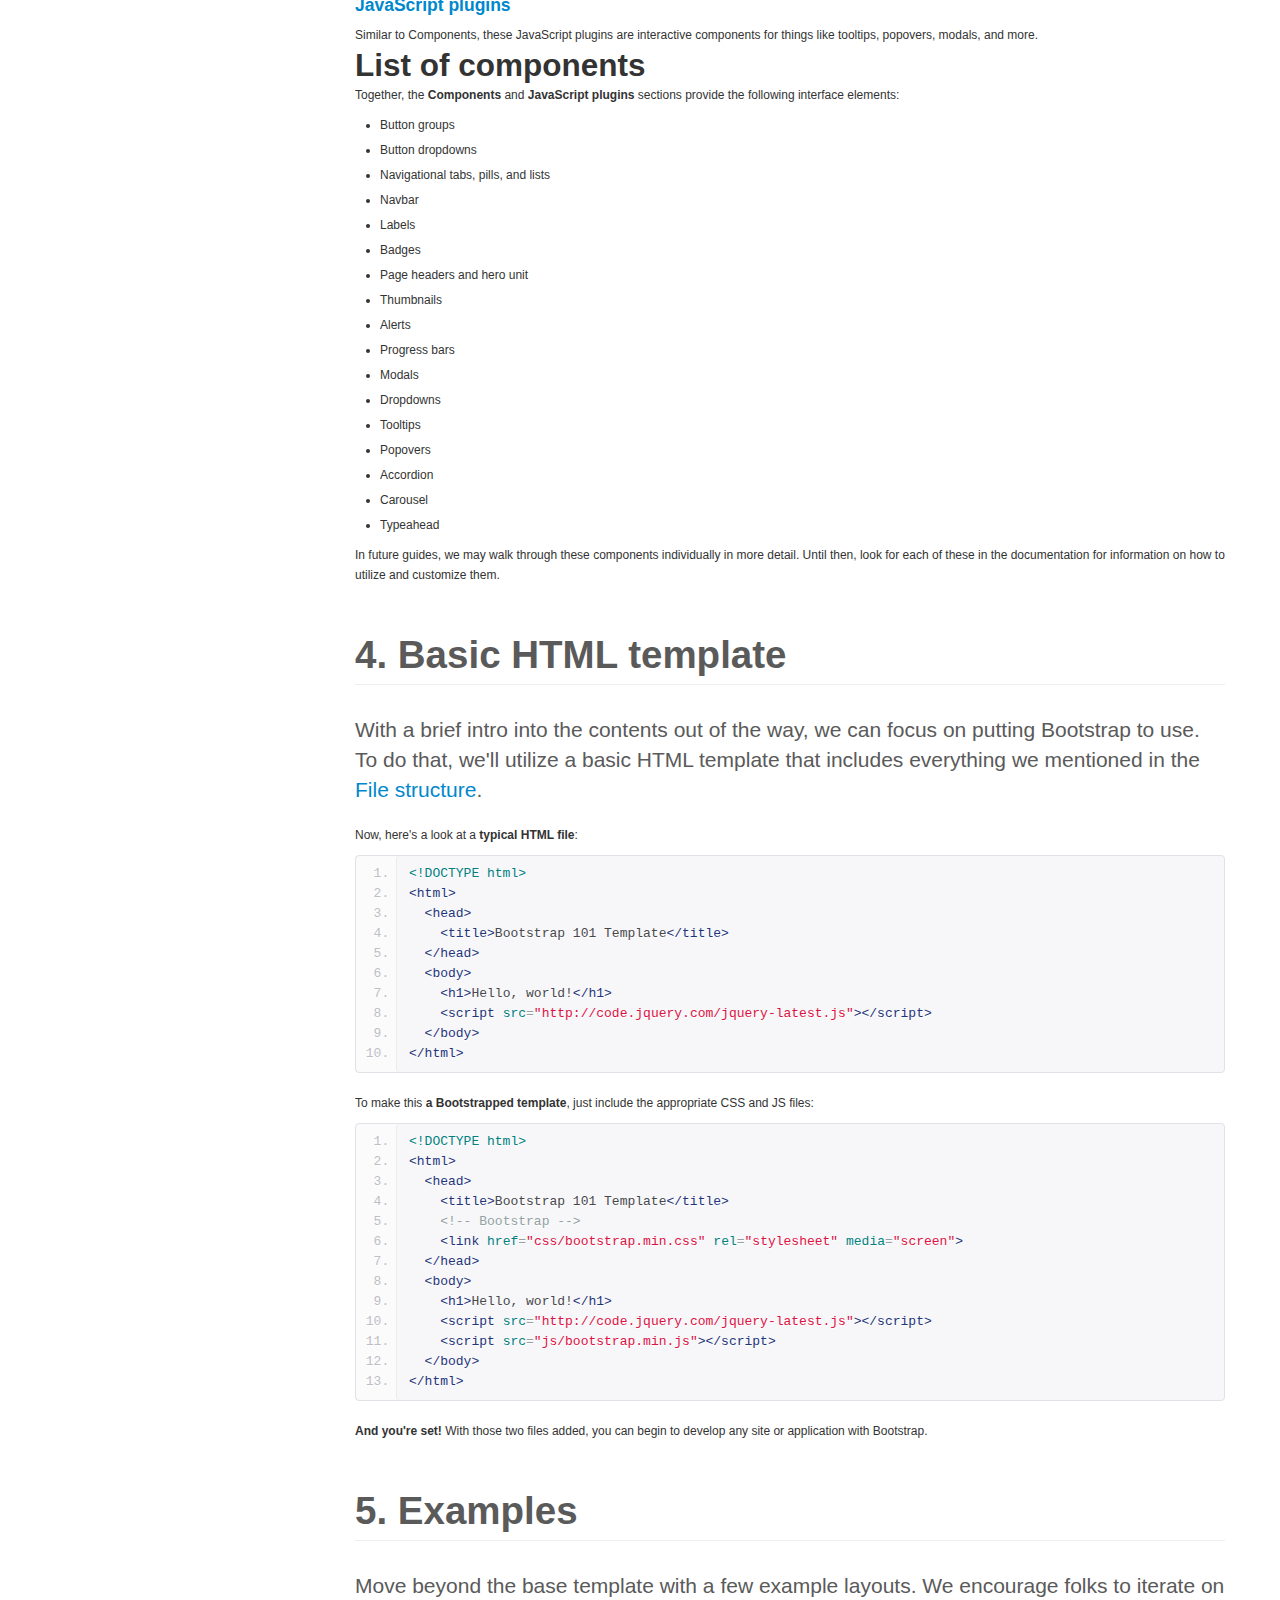
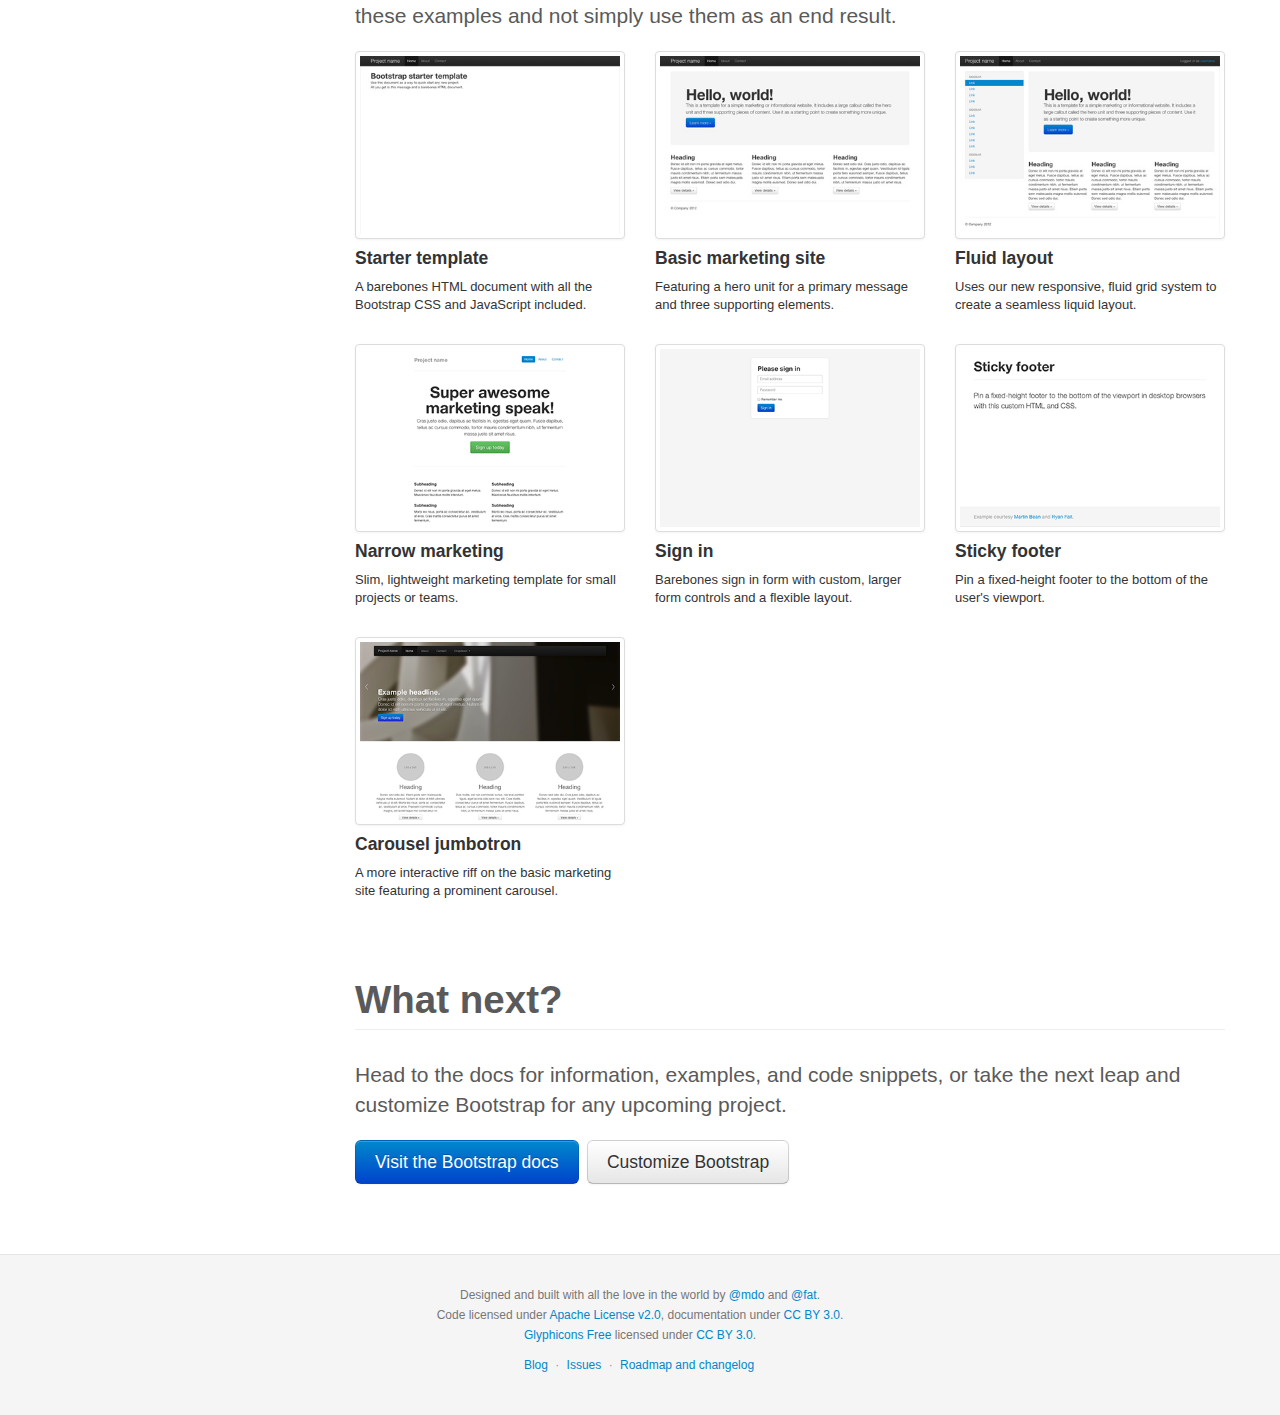
<file: bootstrap/docs/getting-started.html>
<!DOCTYPE html>
<html lang="en">
  <head>
    <meta charset="utf-8">
    <title>Getting · Bootstrap</title>
    <meta name="viewport" content="width=device-width, initial-scale=1.0">
    <meta name="description" content="">
    <meta name="author" content="">

    <!-- Le styles -->
    <link href="assets/css/bootstrap.css" rel="stylesheet">
    <link href="assets/css/bootstrap-responsive.css" rel="stylesheet">
    <link href="assets/css/docs.css" rel="stylesheet">
    <link href="assets/js/google-code-prettify/prettify.css" rel="stylesheet">

    <!-- Le HTML5 shim, for IE6-8 support of HTML5 elements -->
    <!--[if lt IE 9]>
      <script src="http://html5shim.googlecode.com/svn/trunk/html5.js"></script>
    <![endif]-->

    <!-- Le fav and touch icons -->
    <link rel="apple-touch-icon-precomposed" sizes="144x144" href="assets/ico/apple-touch-icon-144-precomposed.png">
    <link rel="apple-touch-icon-precomposed" sizes="114x114" href="assets/ico/apple-touch-icon-114-precomposed.png">
      <link rel="apple-touch-icon-precomposed" sizes="72x72" href="assets/ico/apple-touch-icon-72-precomposed.png">
                    <link rel="apple-touch-icon-precomposed" href="assets/ico/apple-touch-icon-57-precomposed.png">
                                   <link rel="shortcut icon" href="assets/ico/favicon.png">

  </head>

  <body data-spy="scroll" data-target=".bs-docs-sidebar">

    <!-- Navbar
    ================================================== -->
    <div class="navbar navbar-inverse navbar-fixed-top">
      <div class="navbar-inner">
        <div class="container">
          <button type="button" class="btn btn-navbar" data-toggle="collapse" data-target=".nav-collapse">
            <span class="icon-bar"></span>
            <span class="icon-bar"></span>
            <span class="icon-bar"></span>
          </button>
          <a class="brand" href="./index.html">Bootstrap</a>
          <div class="nav-collapse collapse">
            <ul class="nav">
              <li class="">
                <a href="./index.html">Home</a>
              </li>
              <li class="active">
                <a href="./getting-started.html">Get started</a>
              </li>
              <li class="">
                <a href="./scaffolding.html">Scaffolding</a>
              </li>
              <li class="">
                <a href="./base-css.html">Base CSS</a>
              </li>
              <li class="">
                <a href="./components.html">Components</a>
              </li>
              <li class="">
                <a href="./javascript.html">JavaScript</a>
              </li>
              <li class="">
                <a href="./customize.html">Customize</a>
              </li>
            </ul>
          </div>
        </div>
      </div>
    </div>

<!-- Subhead
================================================== -->
<header class="jumbotron subhead" id="overview">
  <div class="container">
    <h1>Getting started</h1>
    <p class="lead">Overview of the project, its contents, and how to get started with a simple template.</p>
  </div>
</header>


  <div class="container">

    <!-- Docs nav
    ================================================== -->
    <div class="row">
      <div class="span3 bs-docs-sidebar">
        <ul class="nav nav-list bs-docs-sidenav">
          <li><a href="#download-bootstrap"><i class="icon-chevron-right"></i> Download</a></li>
          <li><a href="#file-structure"><i class="icon-chevron-right"></i> File structure</a></li>
          <li><a href="#contents"><i class="icon-chevron-right"></i> What's included</a></li>
          <li><a href="#html-template"><i class="icon-chevron-right"></i> HTML template</a></li>
          <li><a href="#examples"><i class="icon-chevron-right"></i> Examples</a></li>
          <li><a href="#what-next"><i class="icon-chevron-right"></i> What next?</a></li>
        </ul>
      </div>
      <div class="span9">



        <!-- Download
        ================================================== -->
        <section id="download-bootstrap">
          <div class="page-header">
            <h1>1. Download</h1>
          </div>
          <p class="lead">Before downloading, be sure to have a code editor (we recommend <a href="http://sublimetext.com/2">Sublime Text 2</a>) and some working knowledge of HTML and CSS. We won't walk through the source files here, but they are available for download. We'll focus on getting started with the compiled Bootstrap files.</p>

          <div class="row-fluid">
            <div class="span6">
              <h2>Download compiled</h2>
              <p><strong>Fastest way to get started:</strong> get the compiled and minified versions of our CSS, JS, and images. No docs or original source files.</p>
              <p><a class="btn btn-large btn-primary" href="assets/bootstrap.zip" >Download Bootstrap</a></p>
            </div>
            <div class="span6">
              <h2>Download source</h2>
              <p>Get the original files for all CSS and JavaScript, along with a local copy of the docs by downloading the latest version directly from GitHub.</p>
              <p><a class="btn btn-large" href="https://github.com/twitter/bootstrap/zipball/master" >Download Bootstrap source</a></p>
            </div>
          </div>
        </section>



        <!-- File structure
        ================================================== -->
        <section id="file-structure">
          <div class="page-header">
            <h1>2. File structure</h1>
          </div>
          <p class="lead">Within the download you'll find the following file structure and contents, logically grouping common assets and providing both compiled and minified variations.</p>
          <p>Once downloaded, unzip the compressed folder to see the structure of (the compiled) Bootstrap. You'll see something like this:</p>
<pre class="prettyprint">
  bootstrap/
  ├── css/
  │   ├── bootstrap.css
  │   ├── bootstrap.min.css
  ├── js/
  │   ├── bootstrap.js
  │   ├── bootstrap.min.js
  └── img/
      ├── glyphicons-halflings.png
      └── glyphicons-halflings-white.png
</pre>
          <p>This is the most basic form of Bootstrap: compiled files for quick drop-in usage in nearly any web project. We provide compiled CSS and JS (<code>bootstrap.*</code>), as well as compiled and minified CSS and JS (<code>bootstrap.min.*</code>). The image files are compressed using <a href="http://imageoptim.com/">ImageOptim</a>, a Mac app for compressing PNGs.</p>
          <p>Please note that all JavaScript plugins require jQuery to be included.</p>
        </section>



        <!-- Contents
        ================================================== -->
        <section id="contents">
          <div class="page-header">
            <h1>3. What's included</h1>
          </div>
          <p class="lead">Bootstrap comes equipped with HTML, CSS, and JS for all sorts of things, but they can be summarized with a handful of categories visible at the top of the <a href="http://getbootstrap.com">Bootstrap documentation</a>.</p>

          <h2>Docs sections</h2>
          <h4><a href="http://twitter.github.com/bootstrap/scaffolding.html">Scaffolding</a></h4>
          <p>Global styles for the body to reset type and background, link styles, grid system, and two simple layouts.</p>
          <h4><a href="http://twitter.github.com/bootstrap/base-css.html">Base CSS</a></h4>
          <p>Styles for common HTML elements like typography, code, tables, forms, and buttons. Also includes <a href="http://glyphicons.com">Glyphicons</a>, a great little icon set.</p>
          <h4><a href="http://twitter.github.com/bootstrap/components.html">Components</a></h4>
          <p>Basic styles for common interface components like tabs and pills, navbar, alerts, page headers, and more.</p>
          <h4><a href="http://twitter.github.com/bootstrap/javascript.html">JavaScript plugins</a></h4>
          <p>Similar to Components, these JavaScript plugins are interactive components for things like tooltips, popovers, modals, and more.</p>

          <h2>List of components</h2>
          <p>Together, the <strong>Components</strong> and <strong>JavaScript plugins</strong> sections provide the following interface elements:</p>
          <ul>
            <li>Button groups</li>
            <li>Button dropdowns</li>
            <li>Navigational tabs, pills, and lists</li>
            <li>Navbar</li>
            <li>Labels</li>
            <li>Badges</li>
            <li>Page headers and hero unit</li>
            <li>Thumbnails</li>
            <li>Alerts</li>
            <li>Progress bars</li>
            <li>Modals</li>
            <li>Dropdowns</li>
            <li>Tooltips</li>
            <li>Popovers</li>
            <li>Accordion</li>
            <li>Carousel</li>
            <li>Typeahead</li>
          </ul>
          <p>In future guides, we may walk through these components individually in more detail. Until then, look for each of these in the documentation for information on how to utilize and customize them.</p>
        </section>



        <!-- HTML template
        ================================================== -->
        <section id="html-template">
          <div class="page-header">
            <h1>4. Basic HTML template</h1>
          </div>
          <p class="lead">With a brief intro into the contents out of the way, we can focus on putting Bootstrap to use. To do that, we'll utilize a basic HTML template that includes everything we mentioned in the <a href="#file-structure">File structure</a>.</p>
          <p>Now, here's a look at a <strong>typical HTML file</strong>:</p>
<pre class="prettyprint linenums">
&lt;!DOCTYPE html&gt;
&lt;html&gt;
  &lt;head&gt;
    &lt;title&gt;Bootstrap 101 Template&lt;/title&gt;
  &lt;/head&gt;
  &lt;body&gt;
    &lt;h1&gt;Hello, world!&lt;/h1&gt;
    &lt;script src="http://code.jquery.com/jquery-latest.js"&gt;&lt;/script&gt;
  &lt;/body&gt;
&lt;/html&gt;
</pre>
          <p>To make this <strong>a Bootstrapped template</strong>, just include the appropriate CSS and JS files:</p>
<pre class="prettyprint linenums">
&lt;!DOCTYPE html&gt;
&lt;html&gt;
  &lt;head&gt;
    &lt;title&gt;Bootstrap 101 Template&lt;/title&gt;
    &lt;!-- Bootstrap --&gt;
    &lt;link href="css/bootstrap.min.css" rel="stylesheet" media="screen"&gt;
  &lt;/head&gt;
  &lt;body&gt;
    &lt;h1&gt;Hello, world!&lt;/h1&gt;
    &lt;script src="http://code.jquery.com/jquery-latest.js"&gt;&lt;/script&gt;
    &lt;script src="js/bootstrap.min.js"&gt;&lt;/script&gt;
  &lt;/body&gt;
&lt;/html&gt;
</pre>
          <p><strong>And you're set!</strong> With those two files added, you can begin to develop any site or application with Bootstrap.</p>
        </section>



        <!-- Examples
        ================================================== -->
        <section id="examples">
          <div class="page-header">
            <h1>5. Examples</h1>
          </div>
          <p class="lead">Move beyond the base template with a few example layouts. We encourage folks to iterate on these examples and not simply use them as an end result.</p>
          <ul class="thumbnails bootstrap-examples">
            <li class="span3">
              <a class="thumbnail" href="examples/starter-template.html">
                <img src="assets/img/examples/bootstrap-example-starter.jpg" alt="">
              </a>
              <h4>Starter template</h4>
              <p>A barebones HTML document with all the Bootstrap CSS and JavaScript included.</p>
            </li>
            <li class="span3">
              <a class="thumbnail" href="examples/hero.html">
                <img src="assets/img/examples/bootstrap-example-hero.jpg" alt="">
              </a>
              <h4>Basic marketing site</h4>
              <p>Featuring a hero unit for a primary message and three supporting elements.</p>
            </li>
            <li class="span3">
              <a class="thumbnail" href="examples/fluid.html">
                <img src="assets/img/examples/bootstrap-example-fluid.jpg" alt="">
              </a>
              <h4>Fluid layout</h4>
              <p>Uses our new responsive, fluid grid system to create a seamless liquid layout.</p>
            </li>

            <li class="span3">
              <a class="thumbnail" href="examples/marketing-narrow.html">
                <img src="assets/img/examples/bootstrap-example-marketing-narrow.png" alt="">
              </a>
              <h4>Narrow marketing</h4>
              <p>Slim, lightweight marketing template for small projects or teams.</p>
            </li>
            <li class="span3">
              <a class="thumbnail" href="examples/signin.html">
                <img src="assets/img/examples/bootstrap-example-signin.png" alt="">
              </a>
              <h4>Sign in</h4>
              <p>Barebones sign in form with custom, larger form controls and a flexible layout.</p>
            </li>
            <li class="span3">
              <a class="thumbnail" href="examples/sticky-footer.html">
                <img src="assets/img/examples/bootstrap-example-sticky-footer.png" alt="">
              </a>
              <h4>Sticky footer</h4>
              <p>Pin a fixed-height footer to the bottom of the user's viewport.</p>
            </li>

            <li class="span3">
              <a class="thumbnail" href="examples/carousel.html">
                <img src="assets/img/examples/bootstrap-example-carousel.png" alt="">
              </a>
              <h4>Carousel jumbotron</h4>
              <p>A more interactive riff on the basic marketing site featuring a prominent carousel.</p>
            </li>
          </ul>
        </section>




        <!-- Next
        ================================================== -->
        <section id="what-next">
          <div class="page-header">
            <h1>What next?</h1>
          </div>
          <p class="lead">Head to the docs for information, examples, and code snippets, or take the next leap and customize Bootstrap for any upcoming project.</p>
          <a class="btn btn-large btn-primary" href="./scaffolding.html" >Visit the Bootstrap docs</a>
          <a class="btn btn-large" href="./customize.html" style="margin-left: 5px;" >Customize Bootstrap</a>
        </section>




      </div>
    </div>

  </div>



    <!-- Footer
    ================================================== -->
    <footer class="footer">
      <div class="container">
        <p>Designed and built with all the love in the world by <a href="http://twitter.com/mdo" target="_blank">@mdo</a> and <a href="http://twitter.com/fat" target="_blank">@fat</a>.</p>
        <p>Code licensed under <a href="http://www.apache.org/licenses/LICENSE-2.0" target="_blank">Apache License v2.0</a>, documentation under <a href="http://creativecommons.org/licenses/by/3.0/">CC BY 3.0</a>.</p>
        <p><a href="http://glyphicons.com">Glyphicons Free</a> licensed under <a href="http://creativecommons.org/licenses/by/3.0/">CC BY 3.0</a>.</p>
        <ul class="footer-links">
          <li><a href="http://blog.getbootstrap.com">Blog</a></li>
          <li class="muted">&middot;</li>
          <li><a href="https://github.com/twitter/bootstrap/issues?state=open">Issues</a></li>
          <li class="muted">&middot;</li>
          <li><a href="https://github.com/twitter/bootstrap/wiki">Roadmap and changelog</a></li>
        </ul>
      </div>
    </footer>



    <!-- Le javascript
    ================================================== -->
    <!-- Placed at the end of the document so the pages load faster -->
    <script type="text/javascript" src="http://platform.twitter.com/widgets.js"></script>
    <script src="assets/js/jquery.js"></script>
    <script src="assets/js/bootstrap-transition.js"></script>
    <script src="assets/js/bootstrap-alert.js"></script>
    <script src="assets/js/bootstrap-modal.js"></script>
    <script src="assets/js/bootstrap-dropdown.js"></script>
    <script src="assets/js/bootstrap-scrollspy.js"></script>
    <script src="assets/js/bootstrap-tab.js"></script>
    <script src="assets/js/bootstrap-tooltip.js"></script>
    <script src="assets/js/bootstrap-popover.js"></script>
    <script src="assets/js/bootstrap-button.js"></script>
    <script src="assets/js/bootstrap-collapse.js"></script>
    <script src="assets/js/bootstrap-carousel.js"></script>
    <script src="assets/js/bootstrap-typeahead.js"></script>
    <script src="assets/js/bootstrap-affix.js"></script>

    <script src="assets/js/holder/holder.js"></script>
    <script src="assets/js/google-code-prettify/prettify.js"></script>

    <script src="assets/js/application.js"></script>



  </body>
</html>
</file>
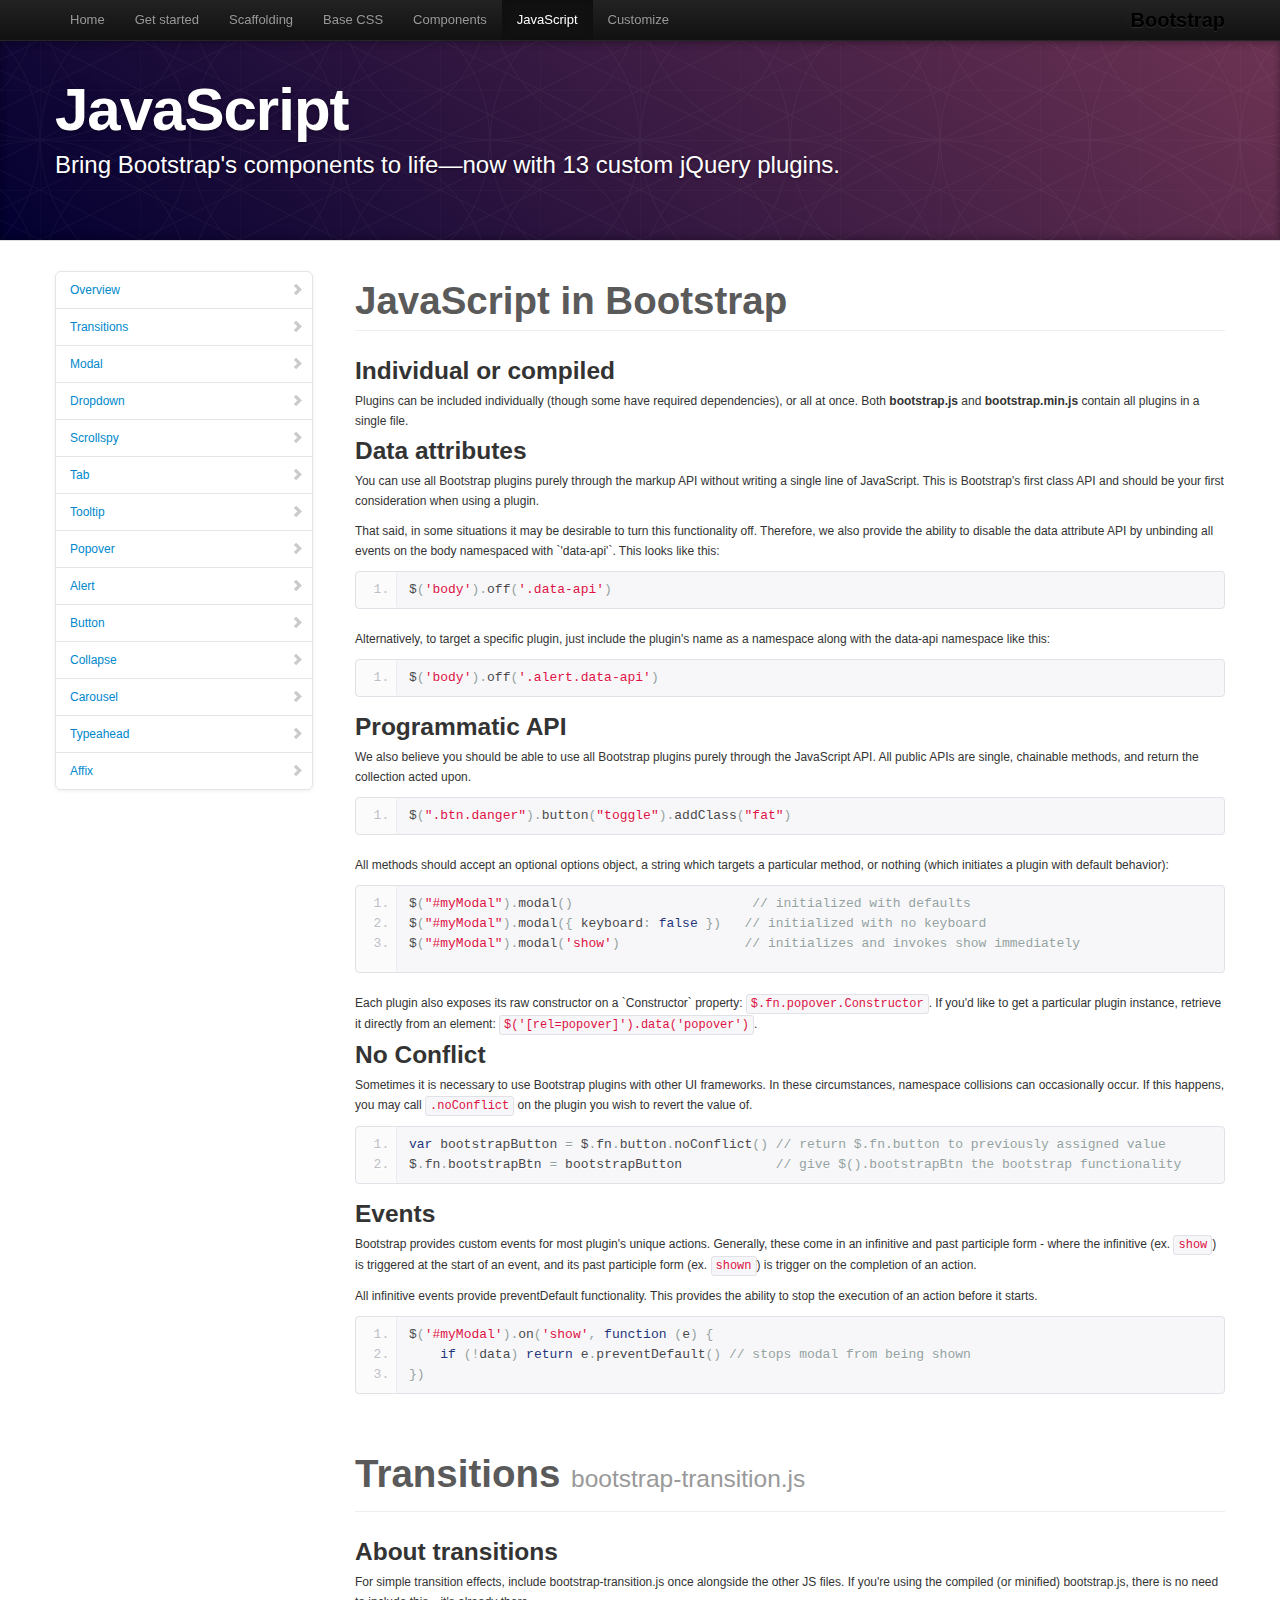
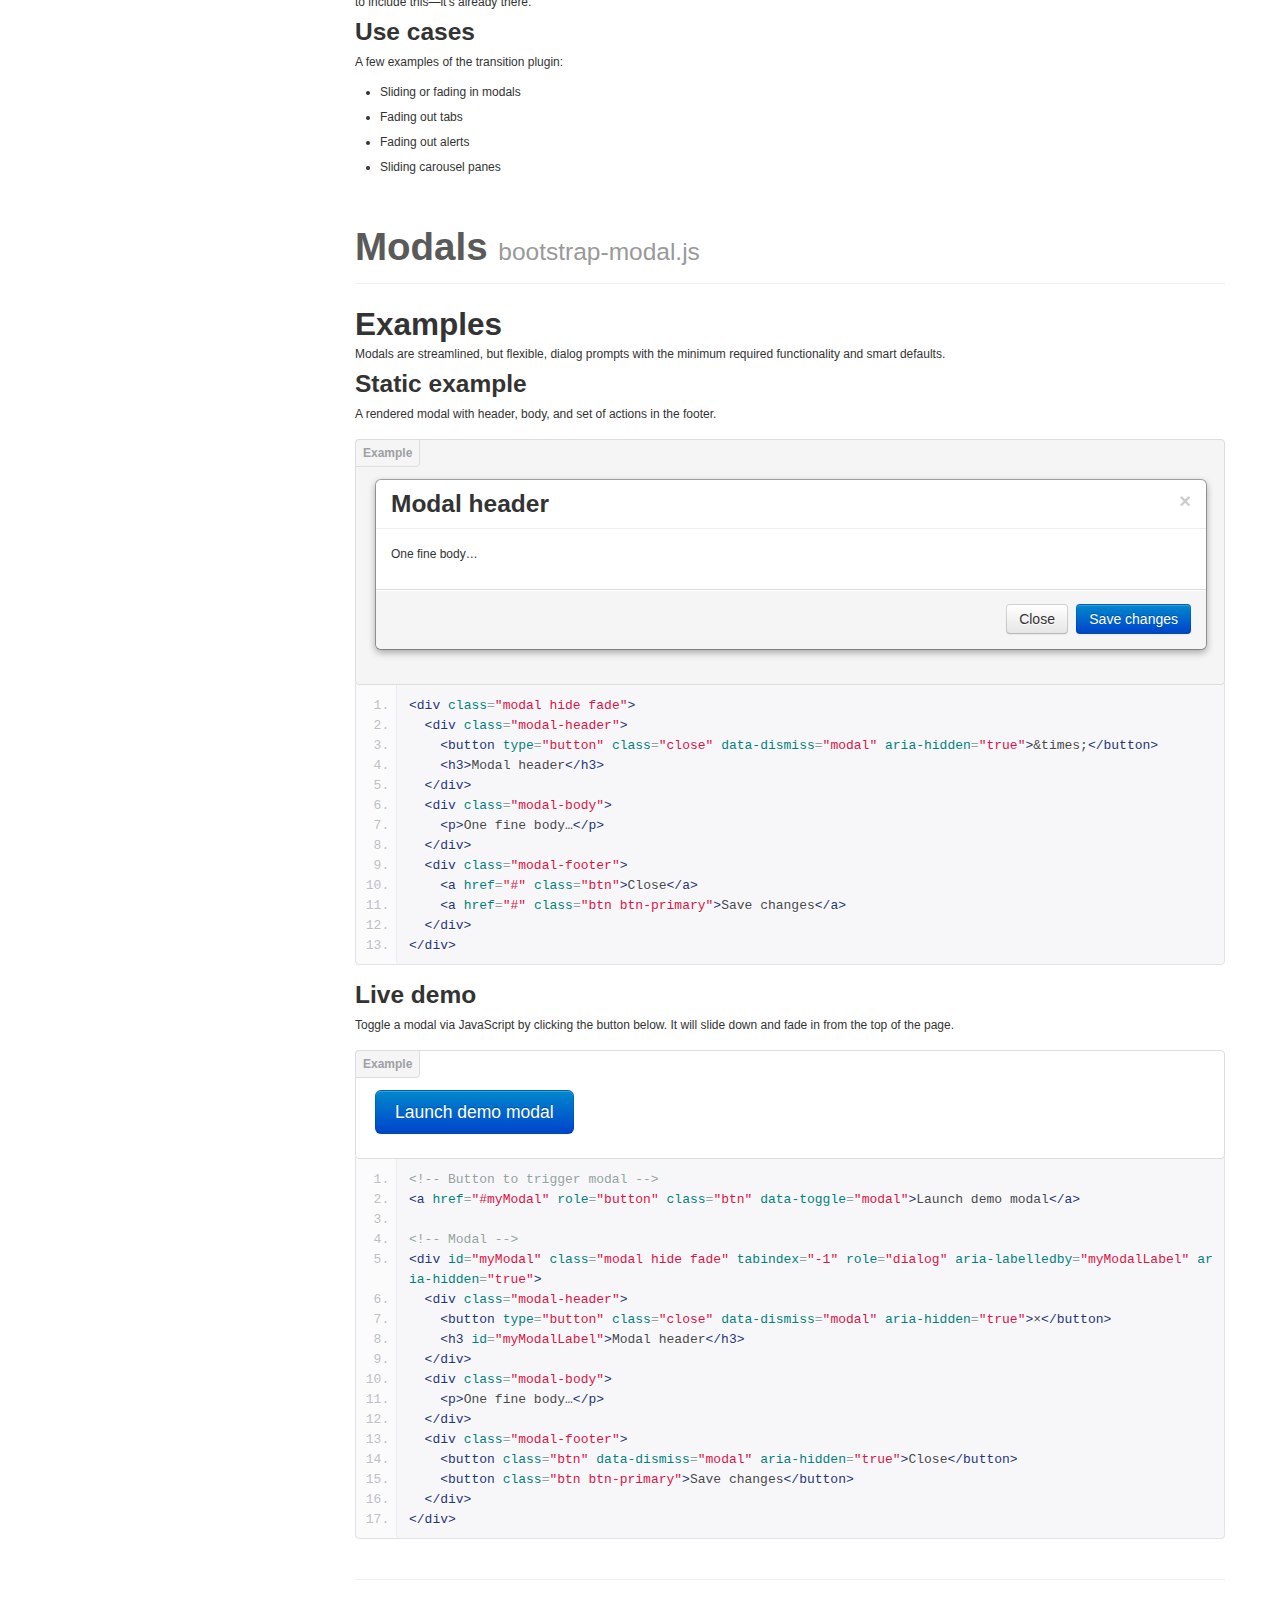
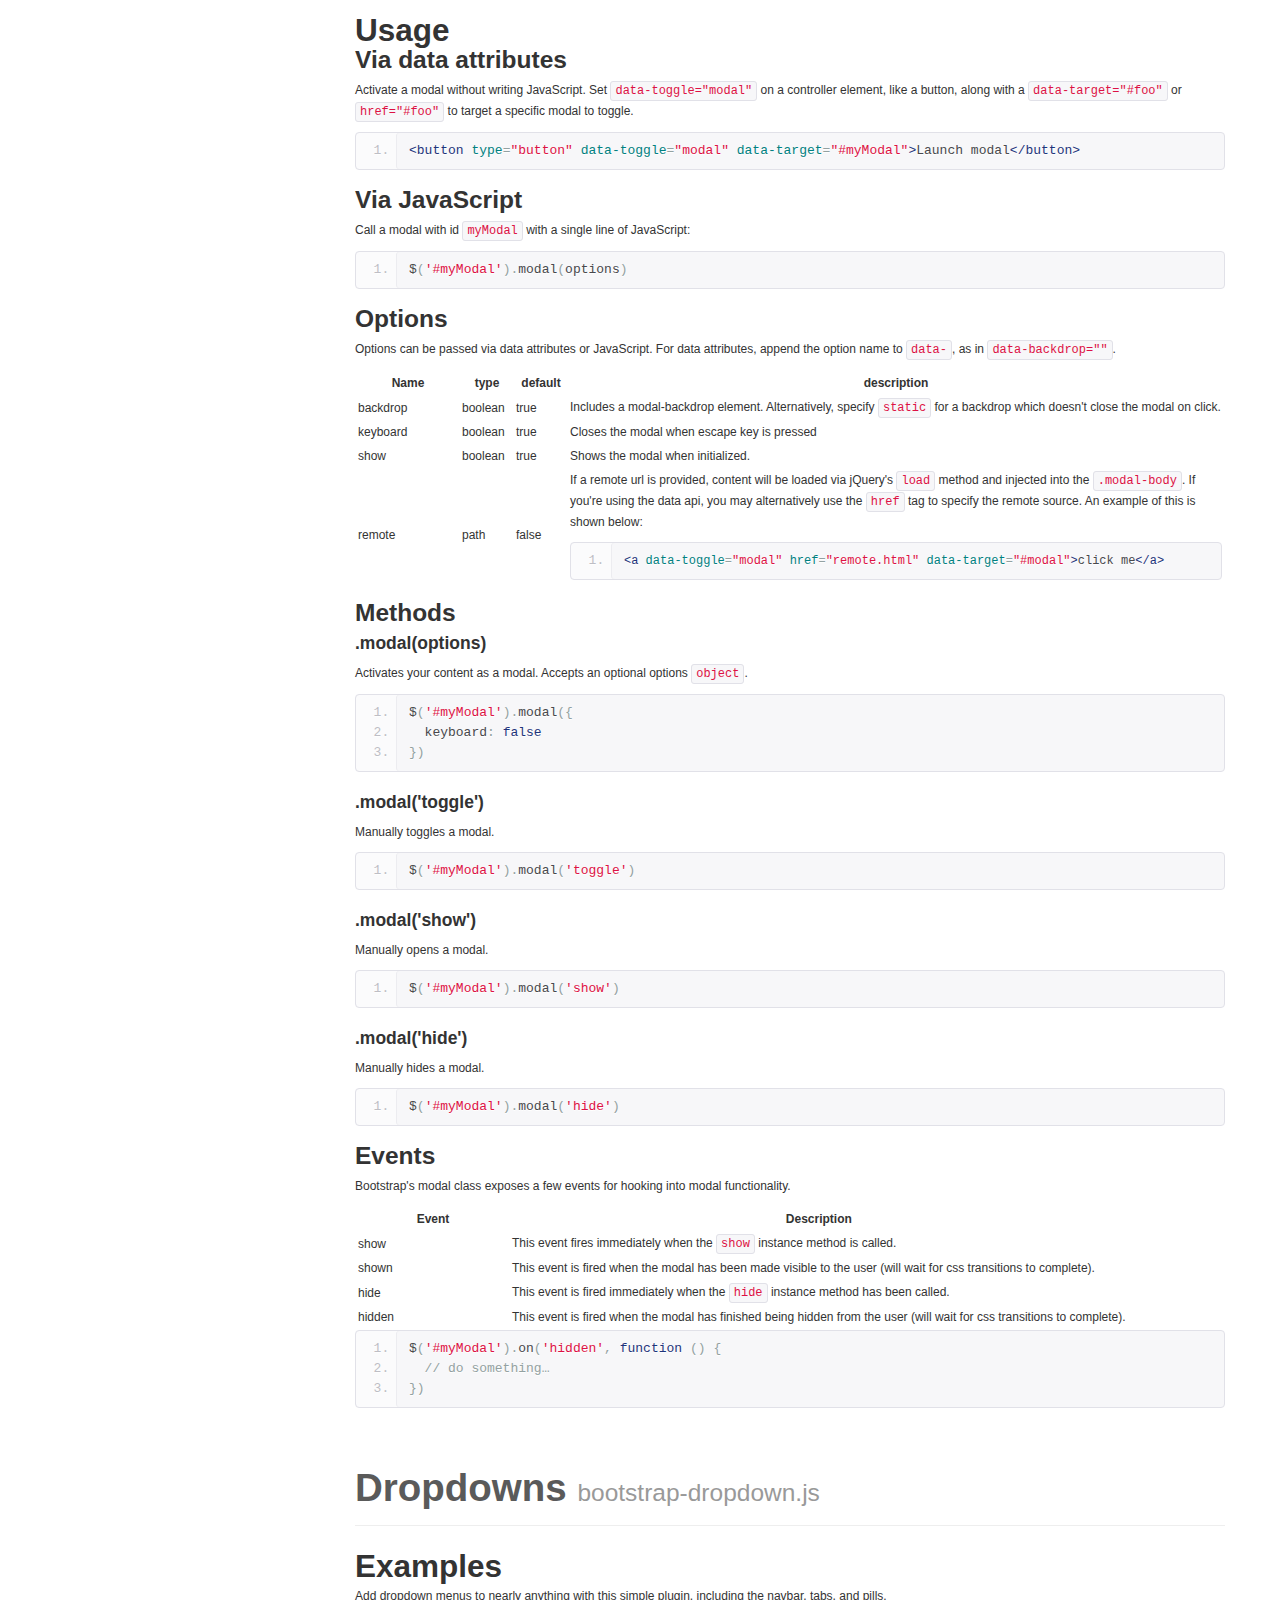
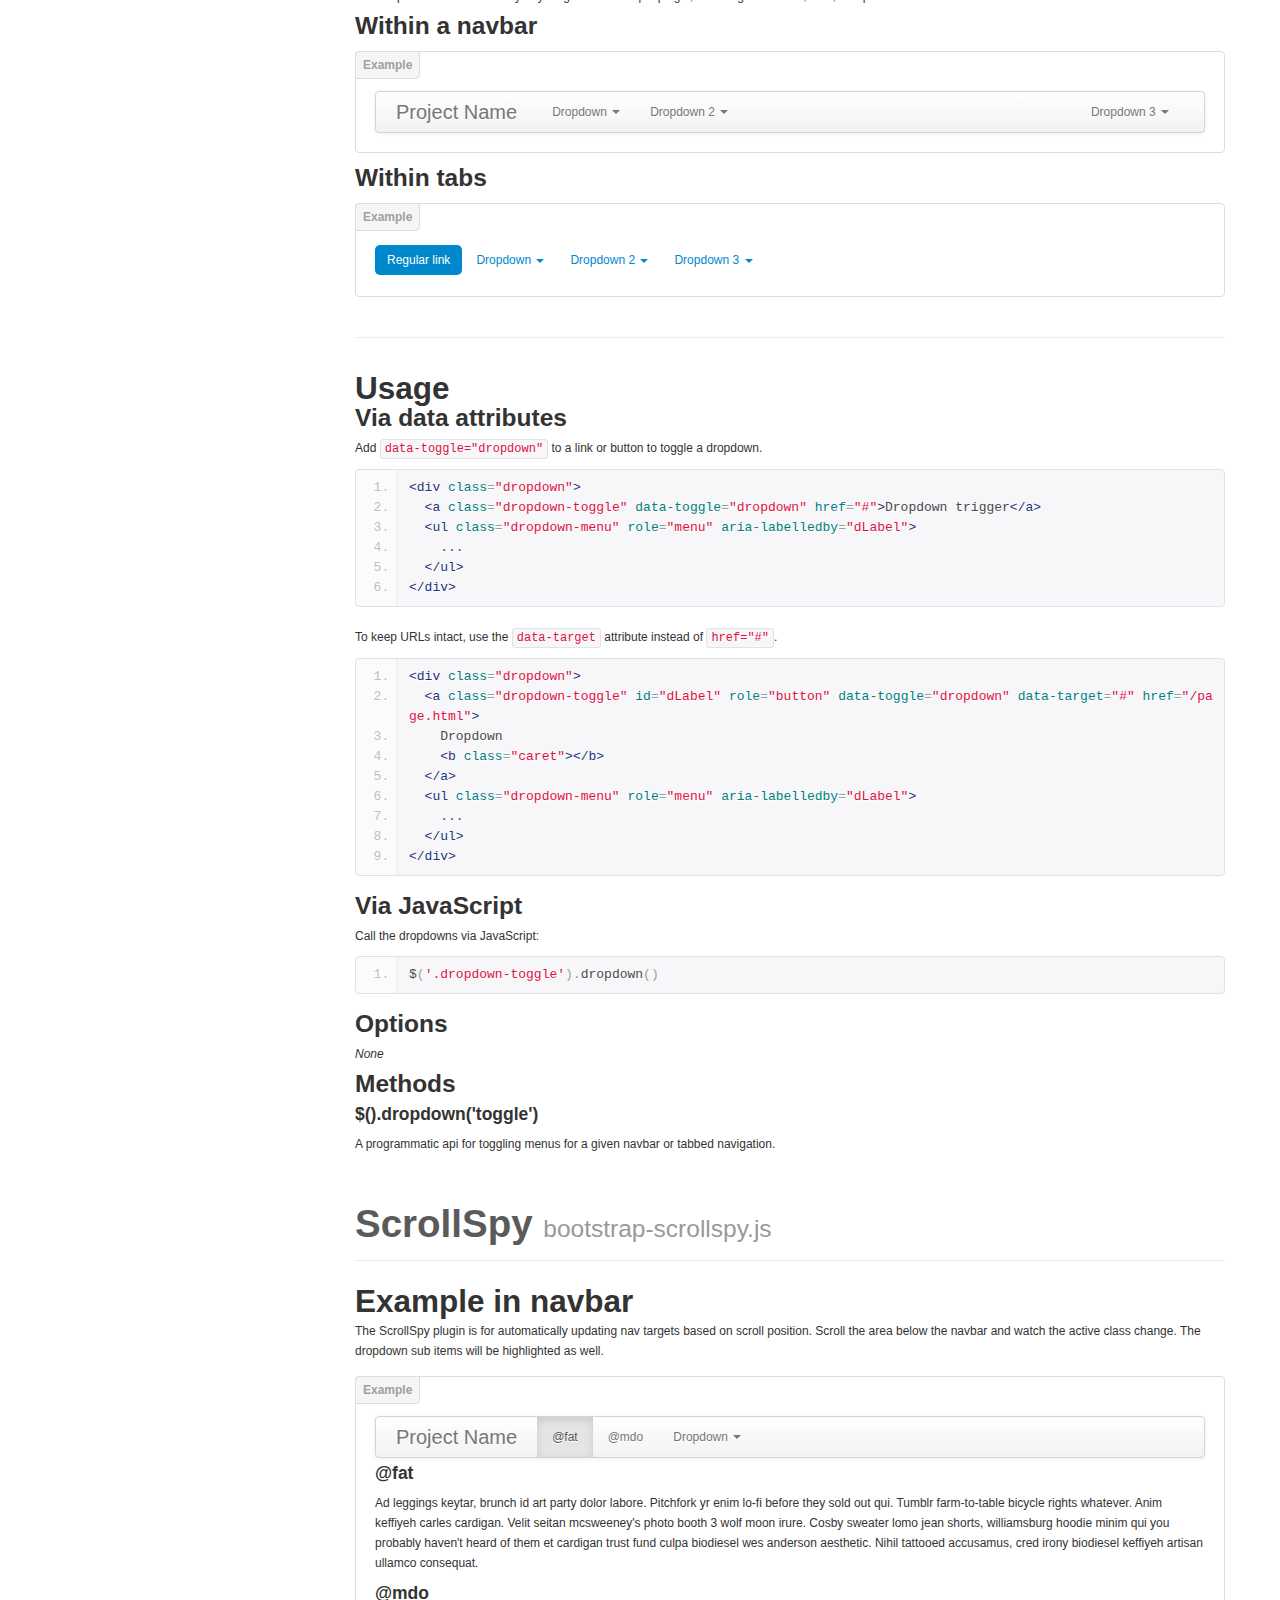
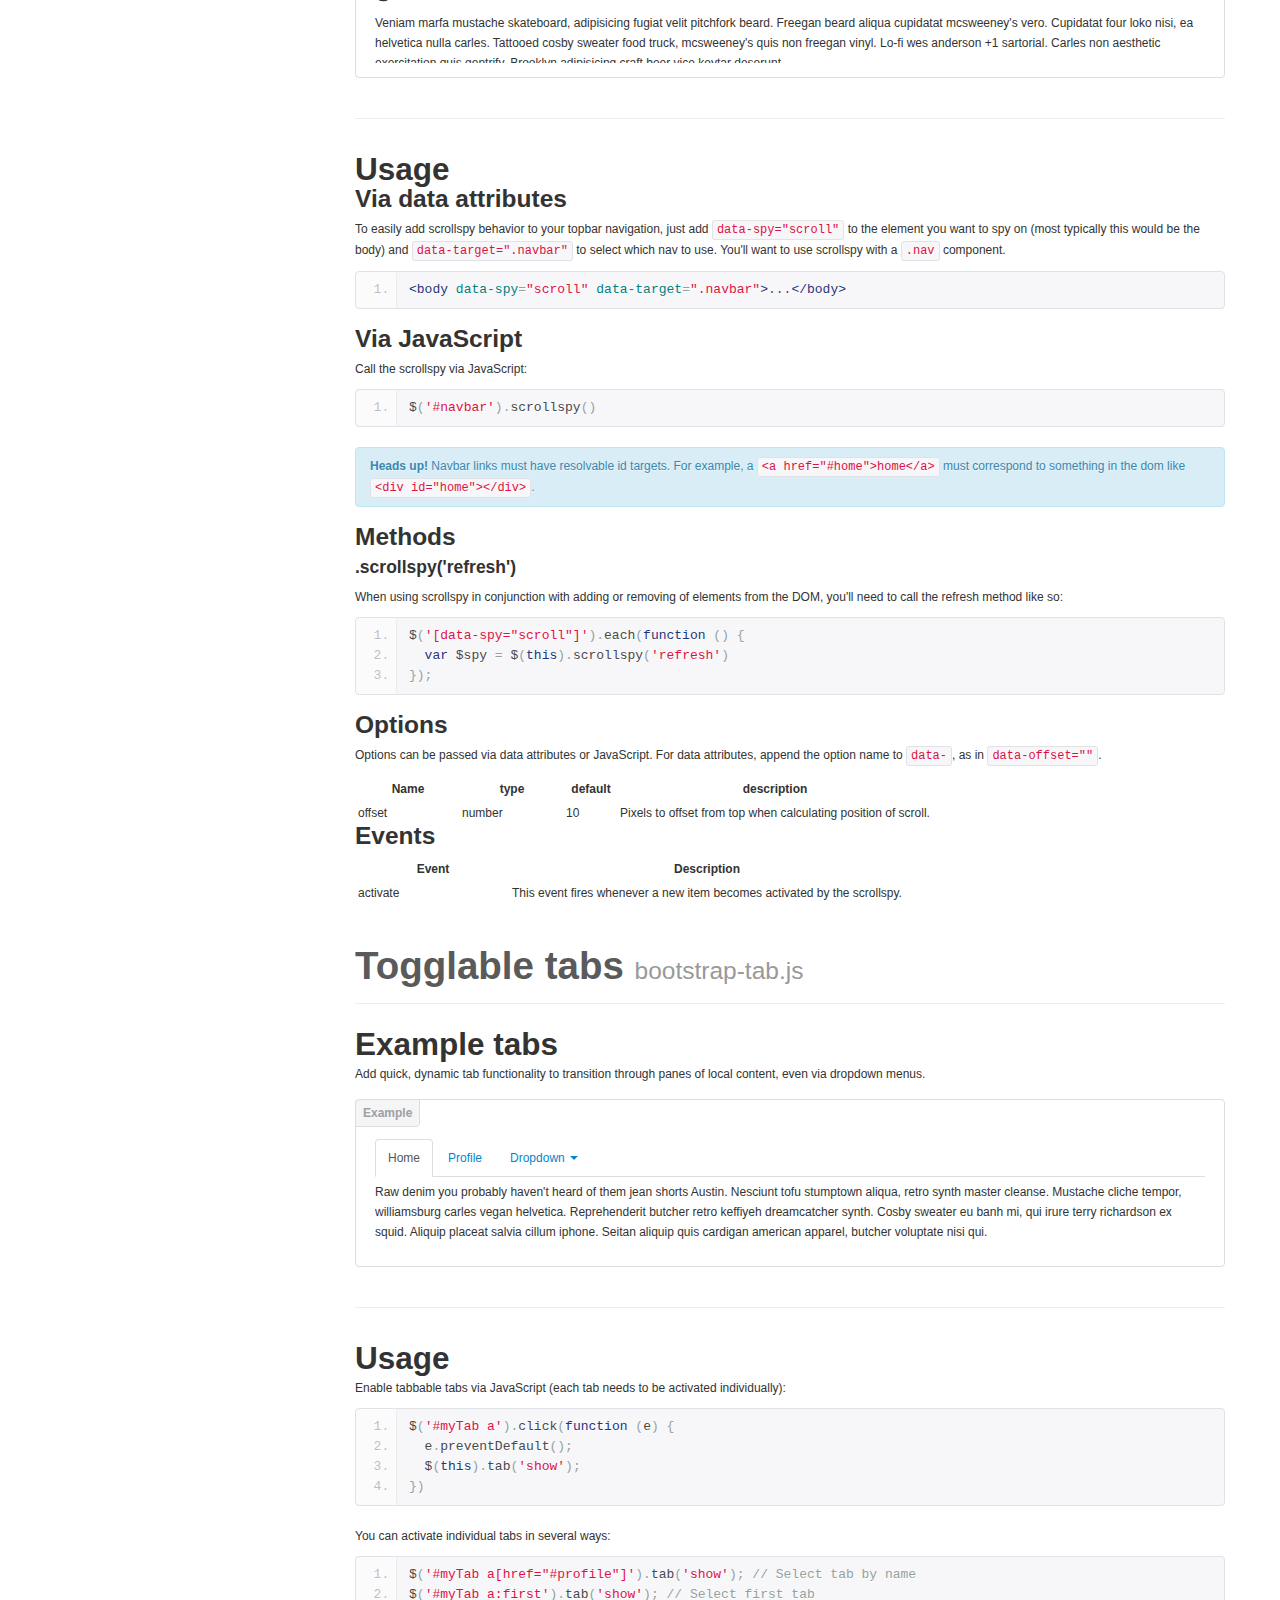
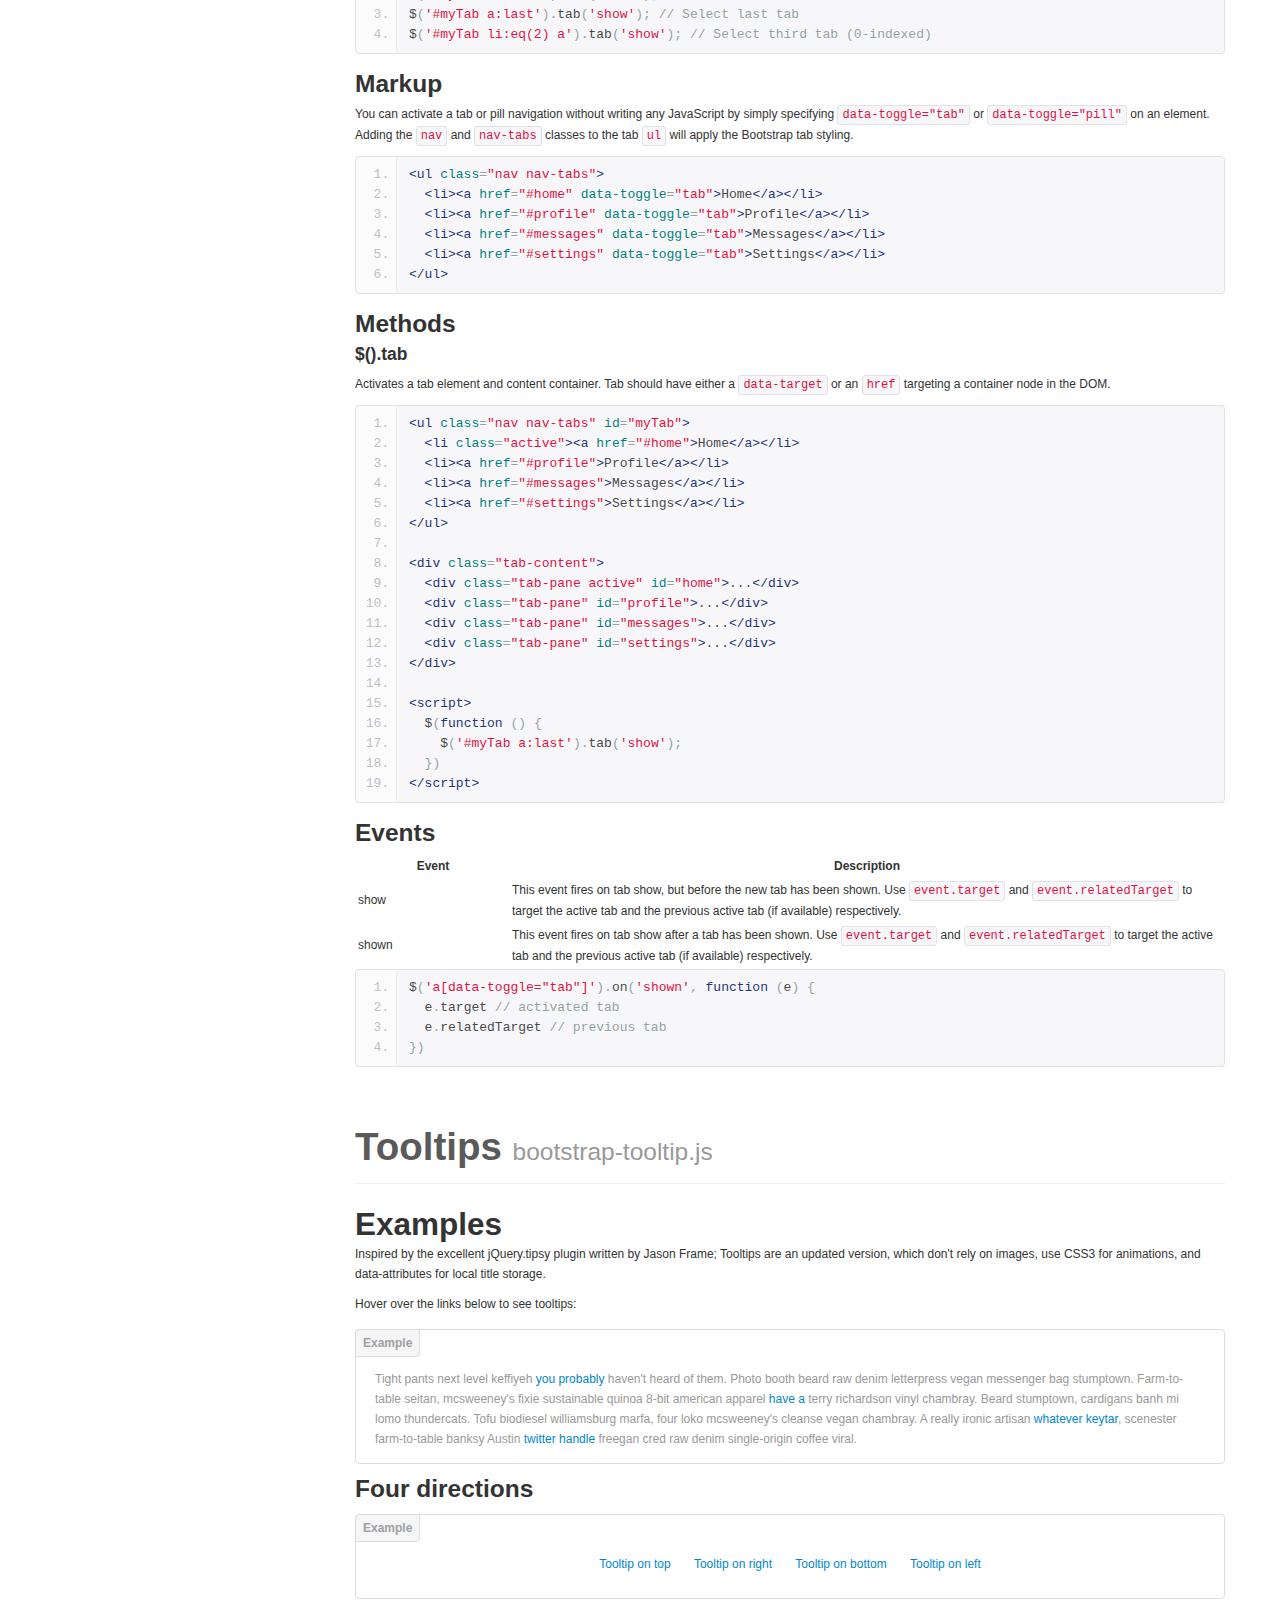
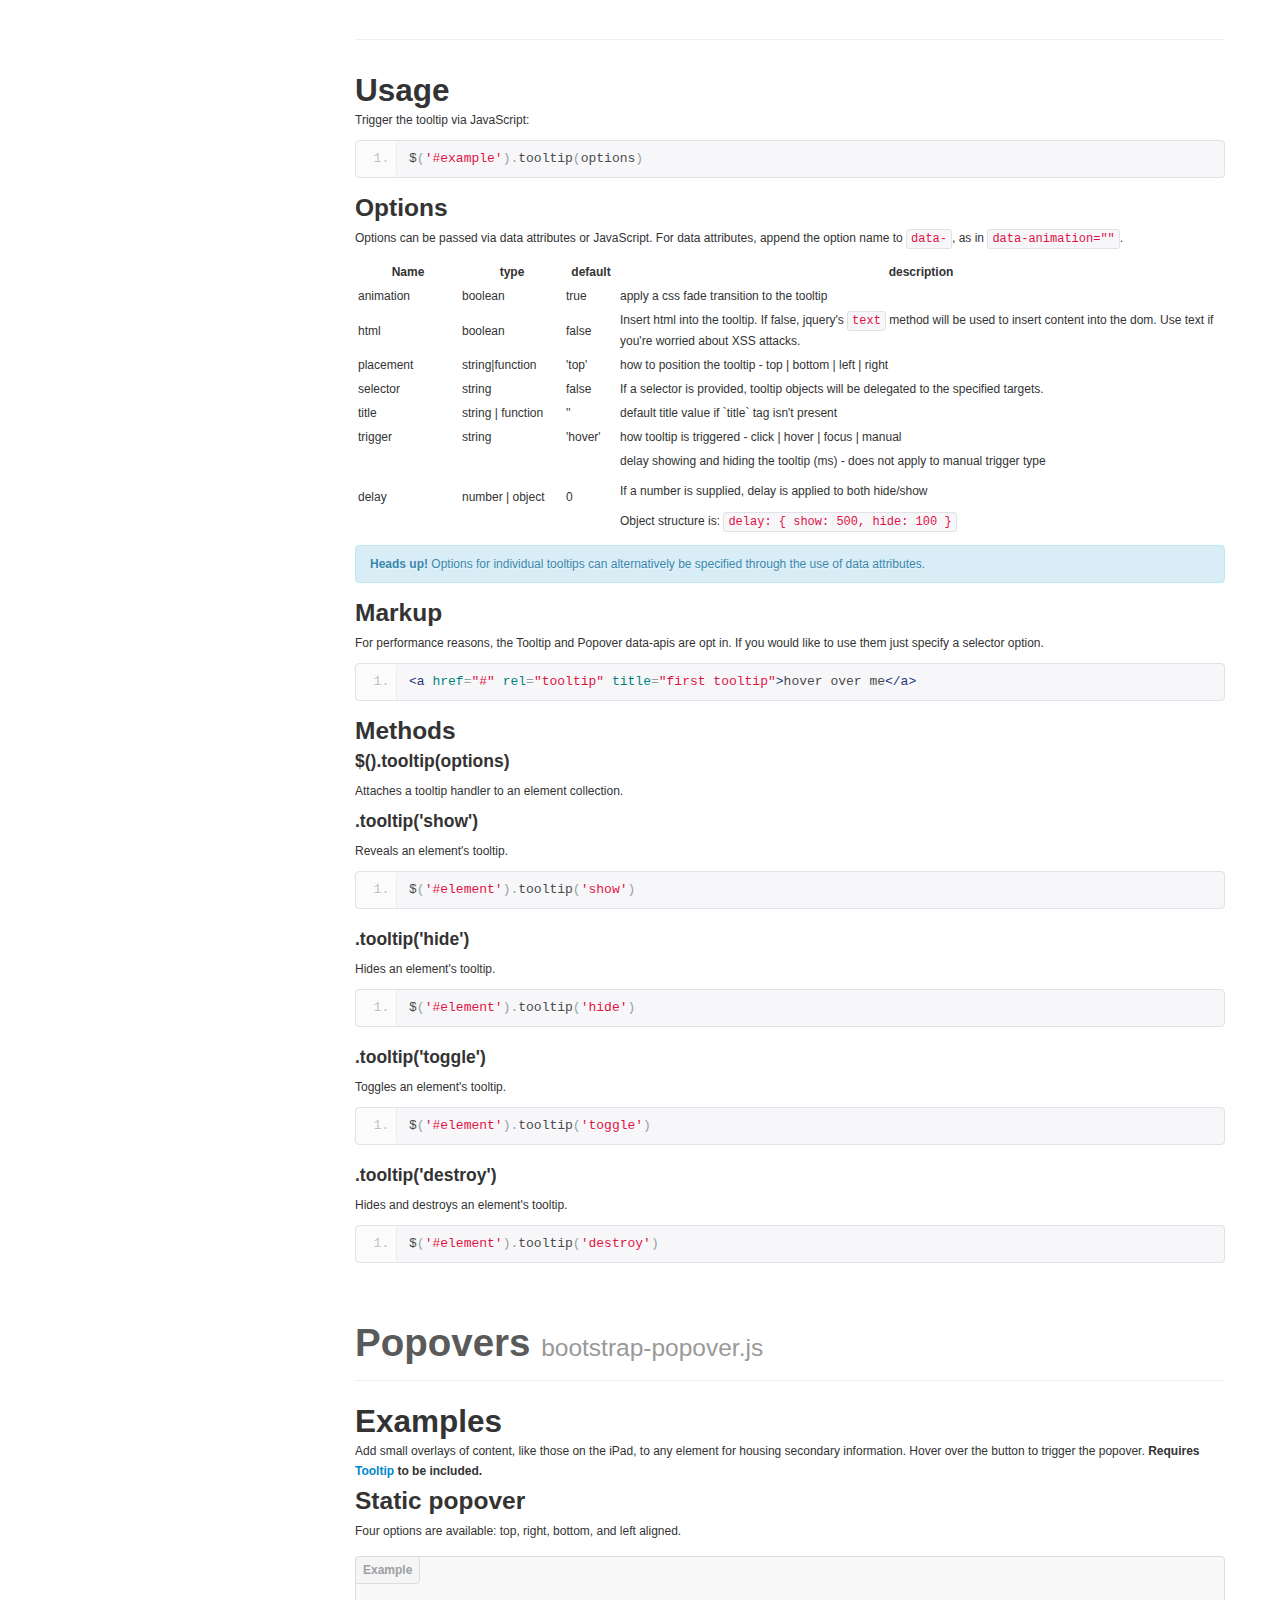
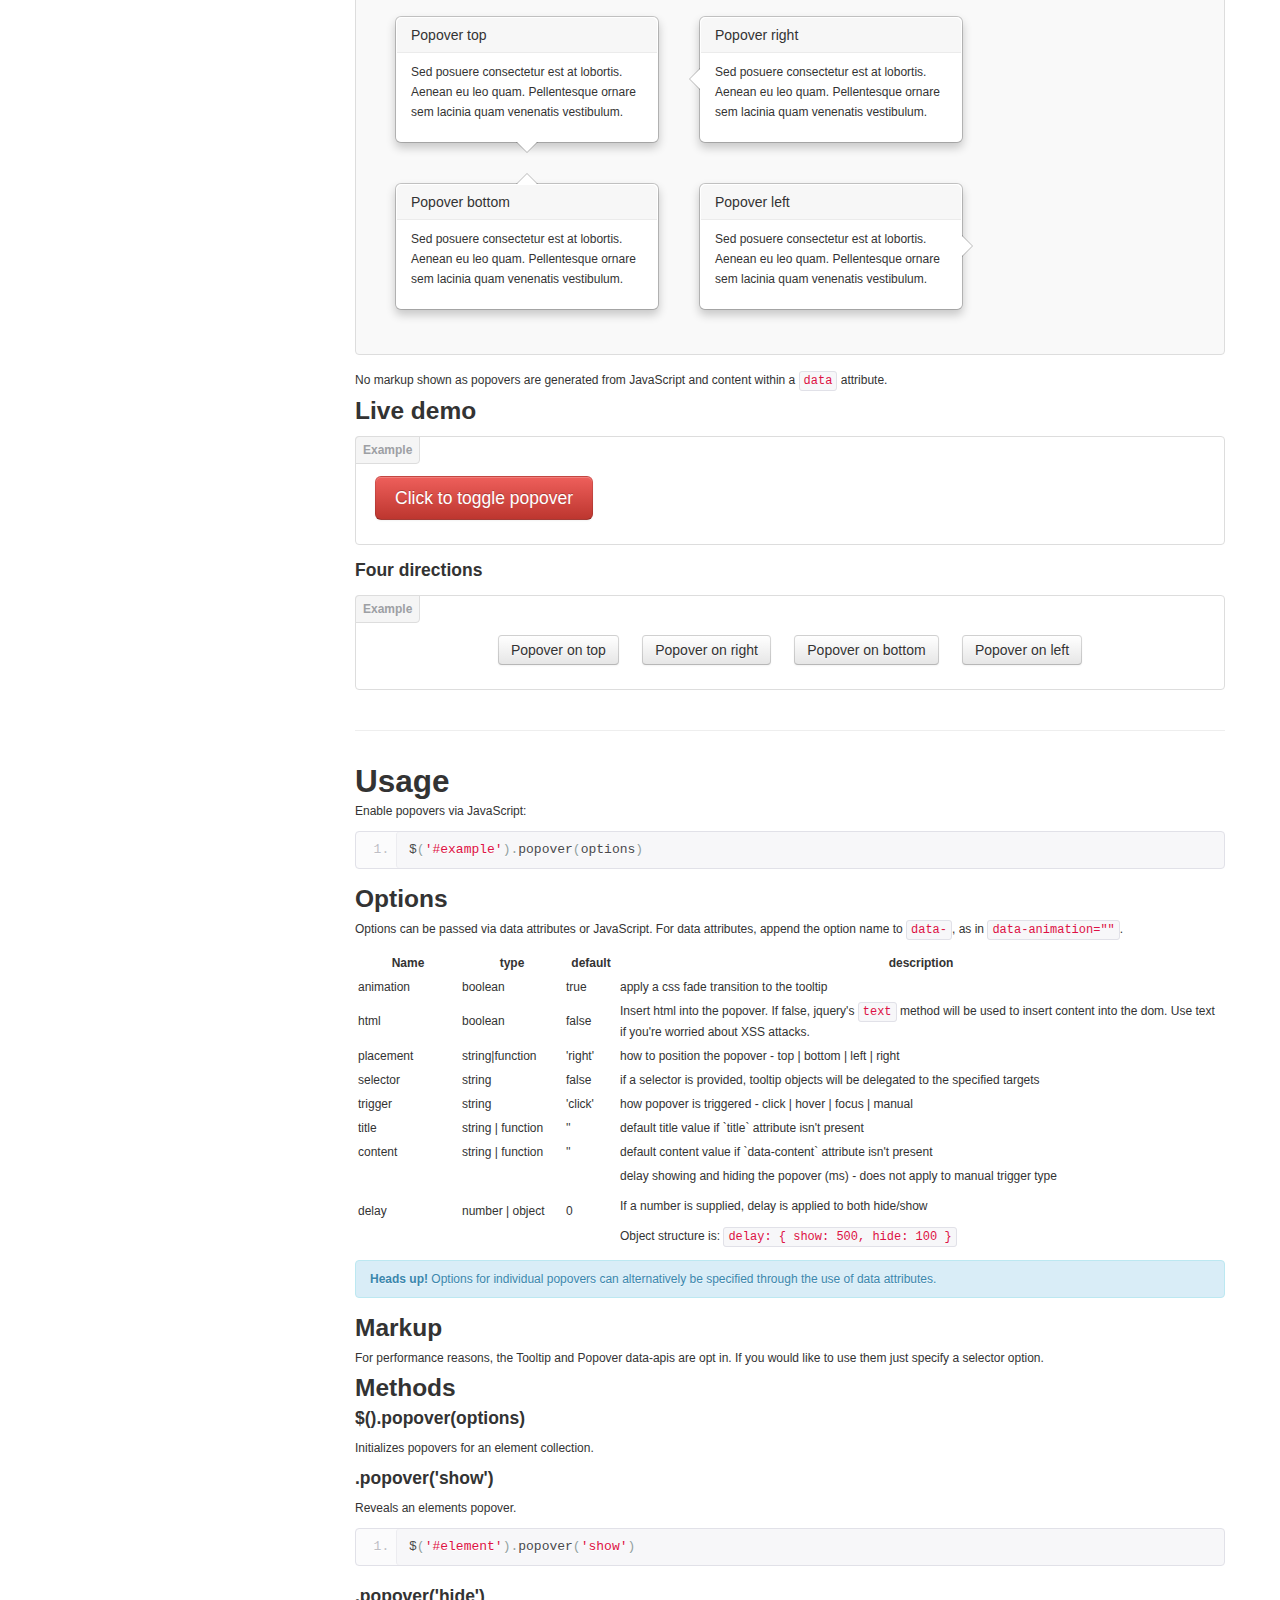
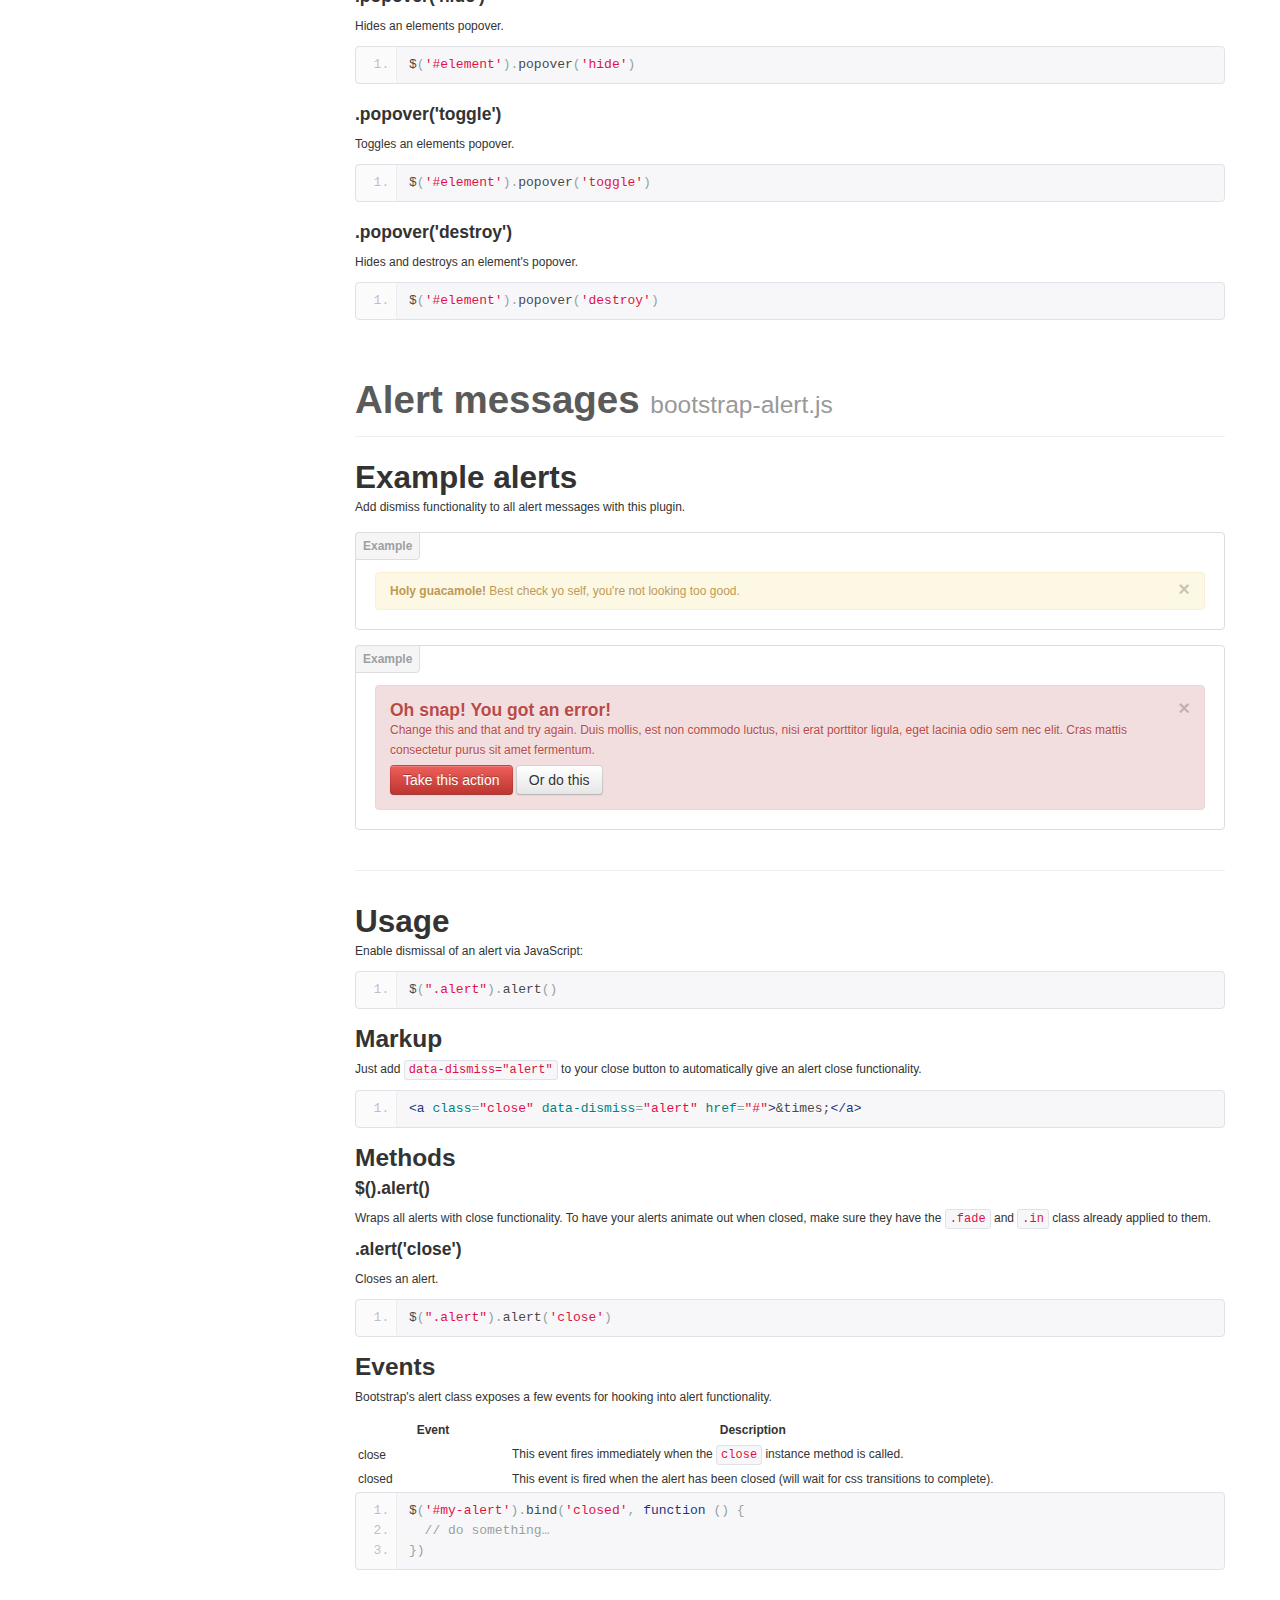
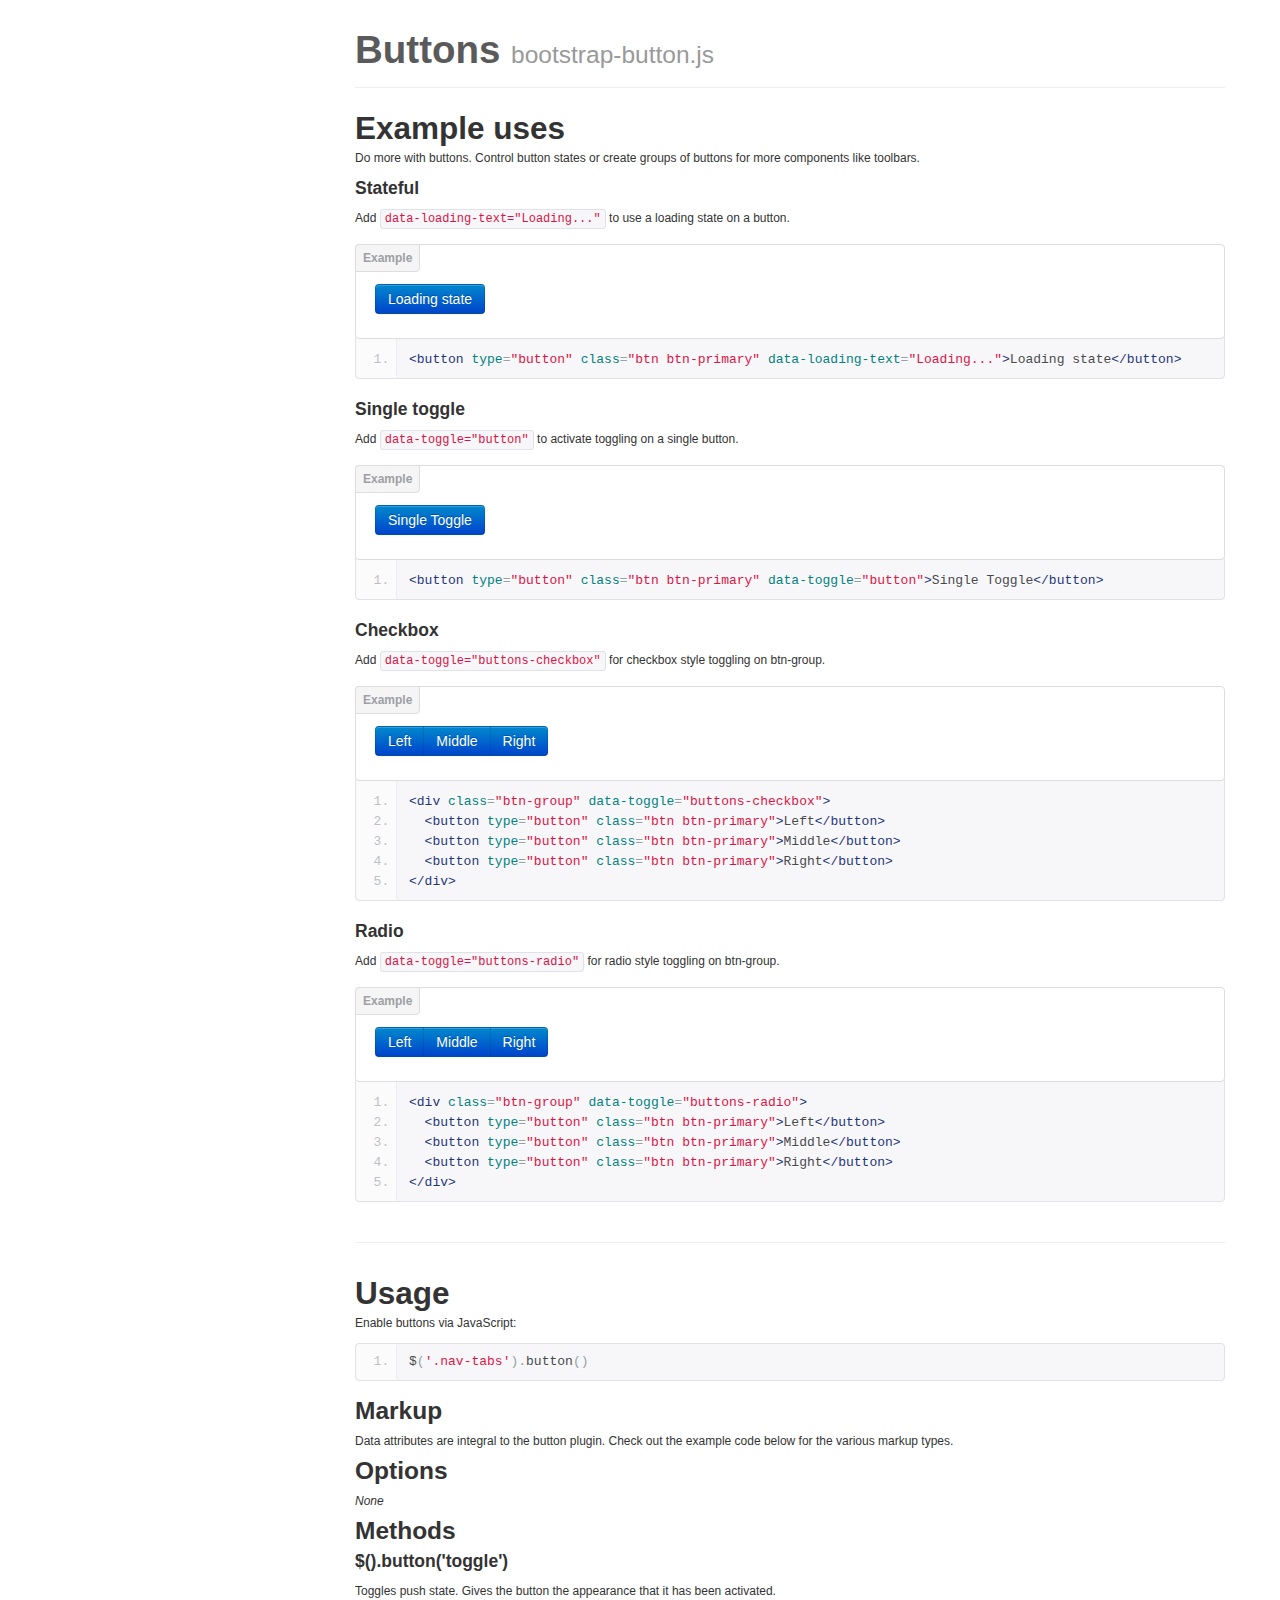
<file: bootstrap/docs/javascript.html>
<!DOCTYPE html>
<html lang="en">
  <head>
    <meta charset="utf-8">
    <title>Javascript · Bootstrap</title>
    <meta name="viewport" content="width=device-width, initial-scale=1.0">
    <meta name="description" content="">
    <meta name="author" content="">

    <!-- Le styles -->
    <link href="assets/css/bootstrap.css" rel="stylesheet">
    <link href="assets/css/bootstrap-responsive.css" rel="stylesheet">
    <link href="assets/css/docs.css" rel="stylesheet">
    <link href="assets/js/google-code-prettify/prettify.css" rel="stylesheet">

    <!-- Le HTML5 shim, for IE6-8 support of HTML5 elements -->
    <!--[if lt IE 9]>
      <script src="http://html5shim.googlecode.com/svn/trunk/html5.js"></script>
    <![endif]-->

    <!-- Le fav and touch icons -->
    <link rel="apple-touch-icon-precomposed" sizes="144x144" href="assets/ico/apple-touch-icon-144-precomposed.png">
    <link rel="apple-touch-icon-precomposed" sizes="114x114" href="assets/ico/apple-touch-icon-114-precomposed.png">
      <link rel="apple-touch-icon-precomposed" sizes="72x72" href="assets/ico/apple-touch-icon-72-precomposed.png">
                    <link rel="apple-touch-icon-precomposed" href="assets/ico/apple-touch-icon-57-precomposed.png">
                                   <link rel="shortcut icon" href="assets/ico/favicon.png">

  </head>

  <body data-spy="scroll" data-target=".bs-docs-sidebar">

    <!-- Navbar
    ================================================== -->
    <div class="navbar navbar-inverse navbar-fixed-top">
      <div class="navbar-inner">
        <div class="container">
          <button type="button" class="btn btn-navbar" data-toggle="collapse" data-target=".nav-collapse">
            <span class="icon-bar"></span>
            <span class="icon-bar"></span>
            <span class="icon-bar"></span>
          </button>
          <a class="brand" href="./index.html">Bootstrap</a>
          <div class="nav-collapse collapse">
            <ul class="nav">
              <li class="">
                <a href="./index.html">Home</a>
              </li>
              <li class="">
                <a href="./getting-started.html">Get started</a>
              </li>
              <li class="">
                <a href="./scaffolding.html">Scaffolding</a>
              </li>
              <li class="">
                <a href="./base-css.html">Base CSS</a>
              </li>
              <li class="">
                <a href="./components.html">Components</a>
              </li>
              <li class="active">
                <a href="./javascript.html">JavaScript</a>
              </li>
              <li class="">
                <a href="./customize.html">Customize</a>
              </li>
            </ul>
          </div>
        </div>
      </div>
    </div>

<!-- Subhead
================================================== -->
<header class="jumbotron subhead">
  <div class="container">
    <h1>JavaScript</h1>
    <p class="lead">Bring Bootstrap's components to life&mdash;now with 13 custom jQuery plugins.
  </div>
</header>

  <div class="container">

    <!-- Docs nav
    ================================================== -->
    <div class="row">
      <div class="span3 bs-docs-sidebar">
        <ul class="nav nav-list bs-docs-sidenav">
          <li><a href="#overview"><i class="icon-chevron-right"></i> Overview</a></li>
          <li><a href="#transitions"><i class="icon-chevron-right"></i> Transitions</a></li>
          <li><a href="#modals"><i class="icon-chevron-right"></i> Modal</a></li>
          <li><a href="#dropdowns"><i class="icon-chevron-right"></i> Dropdown</a></li>
          <li><a href="#scrollspy"><i class="icon-chevron-right"></i> Scrollspy</a></li>
          <li><a href="#tabs"><i class="icon-chevron-right"></i> Tab</a></li>
          <li><a href="#tooltips"><i class="icon-chevron-right"></i> Tooltip</a></li>
          <li><a href="#popovers"><i class="icon-chevron-right"></i> Popover</a></li>
          <li><a href="#alerts"><i class="icon-chevron-right"></i> Alert</a></li>
          <li><a href="#buttons"><i class="icon-chevron-right"></i> Button</a></li>
          <li><a href="#collapse"><i class="icon-chevron-right"></i> Collapse</a></li>
          <li><a href="#carousel"><i class="icon-chevron-right"></i> Carousel</a></li>
          <li><a href="#typeahead"><i class="icon-chevron-right"></i> Typeahead</a></li>
          <li><a href="#affix"><i class="icon-chevron-right"></i> Affix</a></li>
        </ul>
      </div>
      <div class="span9">


        <!-- Overview
        ================================================== -->
        <section id="overview">
          <div class="page-header">
            <h1>JavaScript in Bootstrap</h1>
          </div>

          <h3>Individual or compiled</h3>
          <p>Plugins can be included individually (though some have required dependencies), or all at once. Both <strong>bootstrap.js</strong> and <strong>bootstrap.min.js</strong> contain all plugins in a single file.</p>

          <h3>Data attributes</h3>
          <p>You can use all Bootstrap plugins purely through the markup API without writing a single line of JavaScript. This is Bootstrap's first class API and should be your first consideration when using a plugin.</p>

          <p>That said, in some situations it may be desirable to turn this functionality off. Therefore, we also provide the ability to disable the data attribute API by unbinding all events on the body namespaced with `'data-api'`. This looks like this:
          <pre class="prettyprint linenums">$('body').off('.data-api')</pre>

          <p>Alternatively, to target a specific plugin, just include the plugin's name as a namespace along with the data-api namespace like this:</p>
          <pre class="prettyprint linenums">$('body').off('.alert.data-api')</pre>

          <h3>Programmatic API</h3>
          <p>We also believe you should be able to use all Bootstrap plugins purely through the JavaScript API. All public APIs are single, chainable methods, and return the collection acted upon.</p>
          <pre class="prettyprint linenums">$(".btn.danger").button("toggle").addClass("fat")</pre>
          <p>All methods should accept an optional options object, a string which targets a particular method, or nothing (which initiates a plugin with default behavior):</p>
<pre class="prettyprint linenums">
$("#myModal").modal()                       // initialized with defaults
$("#myModal").modal({ keyboard: false })   // initialized with no keyboard
$("#myModal").modal('show')                // initializes and invokes show immediately</p>
</pre>
          <p>Each plugin also exposes its raw constructor on a `Constructor` property: <code>$.fn.popover.Constructor</code>. If you'd like to get a particular plugin instance, retrieve it directly from an element: <code>$('[rel=popover]').data('popover')</code>.</p>

          <h3>No Conflict</h3>
          <p>Sometimes it is necessary to use Bootstrap plugins with other UI frameworks. In these circumstances,  namespace collisions can occasionally occur. If this happens, you may call <code>.noConflict</code> on the plugin you wish to revert the value of.</p>

<pre class="prettyprint linenums">
var bootstrapButton = $.fn.button.noConflict() // return $.fn.button to previously assigned value
$.fn.bootstrapBtn = bootstrapButton            // give $().bootstrapBtn the bootstrap functionality
</pre>

          <h3>Events</h3>
          <p>Bootstrap provides custom events for most plugin's unique actions. Generally, these come in an infinitive and past participle form - where the infinitive (ex. <code>show</code>) is triggered at the start of an event, and its past participle form (ex. <code>shown</code>) is trigger on the completion of an action.</p>
          <p>All infinitive events provide preventDefault functionality. This provides the ability to stop the execution of an action before it starts.</p>
<pre class="prettyprint linenums">
$('#myModal').on('show', function (e) {
    if (!data) return e.preventDefault() // stops modal from being shown
})
</pre>
        </section>



        <!-- Transitions
        ================================================== -->
        <section id="transitions">
          <div class="page-header">
            <h1>Transitions <small>bootstrap-transition.js</small></h1>
          </div>
          <h3>About transitions</h3>
          <p>For simple transition effects, include bootstrap-transition.js once alongside the other JS files. If you're using the compiled (or minified) bootstrap.js, there is no need to include this&mdash;it's already there.</p>
          <h3>Use cases</h3>
          <p>A few examples of the transition plugin:</p>
          <ul>
            <li>Sliding or fading in modals</li>
            <li>Fading out tabs</li>
            <li>Fading out alerts</li>
            <li>Sliding carousel panes</li>
          </ul>

        </section>



        <!-- Modal
        ================================================== -->
        <section id="modals">
          <div class="page-header">
            <h1>Modals <small>bootstrap-modal.js</small></h1>
          </div>


          <h2>Examples</h2>
          <p>Modals are streamlined, but flexible, dialog prompts with the minimum required functionality and smart defaults.</p>

          <h3>Static example</h3>
          <p>A rendered modal with header, body, and set of actions in the footer.</p>
          <div class="bs-docs-example" style="background-color: #f5f5f5;">
            <div class="modal" style="position: relative; top: auto; left: auto; right: auto; margin: 0 auto 20px; z-index: 1; max-width: 100%;">
              <div class="modal-header">
                <button type="button" class="close" data-dismiss="modal" aria-hidden="true">&times;</button>
                <h3>Modal header</h3>
              </div>
              <div class="modal-body">
                <p>One fine body&hellip;</p>
              </div>
              <div class="modal-footer">
                <a href="#" class="btn">Close</a>
                <a href="#" class="btn btn-primary">Save changes</a>
              </div>
            </div>
          </div>
<pre class="prettyprint linenums">
&lt;div class="modal hide fade"&gt;
  &lt;div class="modal-header"&gt;
    &lt;button type="button" class="close" data-dismiss="modal" aria-hidden="true"&gt;&amp;times;&lt;/button&gt;
    &lt;h3&gt;Modal header&lt;/h3&gt;
  &lt;/div&gt;
  &lt;div class="modal-body"&gt;
    &lt;p&gt;One fine body&hellip;&lt;/p&gt;
  &lt;/div&gt;
  &lt;div class="modal-footer"&gt;
    &lt;a href="#" class="btn"&gt;Close&lt;/a&gt;
    &lt;a href="#" class="btn btn-primary"&gt;Save changes&lt;/a&gt;
  &lt;/div&gt;
&lt;/div&gt;
</pre>

          <h3>Live demo</h3>
          <p>Toggle a modal via JavaScript by clicking the button below. It will slide down and fade in from the top of the page.</p>
          <!-- sample modal content -->
          <div id="myModal" class="modal hide fade" tabindex="-1" role="dialog" aria-labelledby="myModalLabel" aria-hidden="true">
            <div class="modal-header">
              <button type="button" class="close" data-dismiss="modal" aria-hidden="true">&times;</button>
              <h3 id="myModalLabel">Modal Heading</h3>
            </div>
            <div class="modal-body">
              <h4>Text in a modal</h4>
              <p>Duis mollis, est non commodo luctus, nisi erat porttitor ligula, eget lacinia odio sem.</p>

              <h4>Popover in a modal</h4>
              <p>This <a href="#" role="button" class="btn popover-test" title="A Title" data-content="And here's some amazing content. It's very engaging. right?">button</a> should trigger a popover on click.</p>

              <h4>Tooltips in a modal</h4>
              <p><a href="#" class="tooltip-test" title="Tooltip">This link</a> and <a href="#" class="tooltip-test" title="Tooltip">that link</a> should have tooltips on hover.</p>

              <hr>

              <h4>Overflowing text to show optional scrollbar</h4>
              <p>We set a fixed <code>max-height</code> on the <code>.modal-body</code>. Watch it overflow with all this extra lorem ipsum text we've included.</p>
              <p>Cras mattis consectetur purus sit amet fermentum. Cras justo odio, dapibus ac facilisis in, egestas eget quam. Morbi leo risus, porta ac consectetur ac, vestibulum at eros.</p>
              <p>Praesent commodo cursus magna, vel scelerisque nisl consectetur et. Vivamus sagittis lacus vel augue laoreet rutrum faucibus dolor auctor.</p>
              <p>Aenean lacinia bibendum nulla sed consectetur. Praesent commodo cursus magna, vel scelerisque nisl consectetur et. Donec sed odio dui. Donec ullamcorper nulla non metus auctor fringilla.</p>
              <p>Cras mattis consectetur purus sit amet fermentum. Cras justo odio, dapibus ac facilisis in, egestas eget quam. Morbi leo risus, porta ac consectetur ac, vestibulum at eros.</p>
              <p>Praesent commodo cursus magna, vel scelerisque nisl consectetur et. Vivamus sagittis lacus vel augue laoreet rutrum faucibus dolor auctor.</p>
              <p>Aenean lacinia bibendum nulla sed consectetur. Praesent commodo cursus magna, vel scelerisque nisl consectetur et. Donec sed odio dui. Donec ullamcorper nulla non metus auctor fringilla.</p>
            </div>
            <div class="modal-footer">
              <button class="btn" data-dismiss="modal">Close</button>
              <button class="btn btn-primary">Save changes</button>
            </div>
          </div>
          <div class="bs-docs-example" style="padding-bottom: 24px;">
            <a data-toggle="modal" href="#myModal" class="btn btn-primary btn-large">Launch demo modal</a>
          </div>
<pre class="prettyprint linenums">
&lt!-- Button to trigger modal --&gt;
&lt;a href="#myModal" role="button" class="btn" data-toggle="modal"&gt;Launch demo modal&lt;/a&gt;

&lt!-- Modal --&gt;
&lt;div id="myModal" class="modal hide fade" tabindex="-1" role="dialog" aria-labelledby="myModalLabel" aria-hidden="true"&gt;
  &lt;div class="modal-header"&gt;
    &lt;button type="button" class="close" data-dismiss="modal" aria-hidden="true"&gt;&times;&lt;/button&gt;
    &lt;h3 id="myModalLabel"&gt;Modal header&lt;/h3&gt;
  &lt;/div&gt;
  &lt;div class="modal-body"&gt;
    &lt;p&gt;One fine body&hellip;&lt;/p&gt;
  &lt;/div&gt;
  &lt;div class="modal-footer"&gt;
    &lt;button class="btn" data-dismiss="modal" aria-hidden="true"&gt;Close&lt;/button&gt;
    &lt;button class="btn btn-primary"&gt;Save changes&lt;/button&gt;
  &lt;/div&gt;
&lt;/div&gt;
</pre>


          <hr class="bs-docs-separator">


          <h2>Usage</h2>

          <h3>Via data attributes</h3>
          <p>Activate a modal without writing JavaScript. Set <code>data-toggle="modal"</code> on a controller element, like a button, along with a <code>data-target="#foo"</code> or <code>href="#foo"</code> to target a specific modal to toggle.</p>
          <pre class="prettyprint linenums">&lt;button type="button" data-toggle="modal" data-target="#myModal"&gt;Launch modal&lt;/button&gt;</pre>

          <h3>Via JavaScript</h3>
          <p>Call a modal with id <code>myModal</code> with a single line of JavaScript:</p>
          <pre class="prettyprint linenums">$('#myModal').modal(options)</pre>

          <h3>Options</h3>
          <p>Options can be passed via data attributes or JavaScript. For data attributes, append the option name to <code>data-</code>, as in <code>data-backdrop=""</code>.</p>
          <table class="table table-bordered table-striped">
            <thead>
             <tr>
               <th style="width: 100px;">Name</th>
               <th style="width: 50px;">type</th>
               <th style="width: 50px;">default</th>
               <th>description</th>
             </tr>
            </thead>
            <tbody>
             <tr>
               <td>backdrop</td>
               <td>boolean</td>
               <td>true</td>
               <td>Includes a modal-backdrop element. Alternatively, specify <code>static</code> for a backdrop which doesn't close the modal on click.</td>
             </tr>
             <tr>
               <td>keyboard</td>
               <td>boolean</td>
               <td>true</td>
               <td>Closes the modal when escape key is pressed</td>
             </tr>
             <tr>
               <td>show</td>
               <td>boolean</td>
               <td>true</td>
               <td>Shows the modal when initialized.</td>
             </tr>
             <tr>
               <td>remote</td>
               <td>path</td>
               <td>false</td>
               <td><p>If a remote url is provided, content will be loaded via jQuery's <code>load</code> method and injected into the <code>.modal-body</code>. If you're using the data api, you may alternatively use the <code>href</code> tag to specify the remote source. An example of this is shown below:</p>
              <pre class="prettyprint linenums"><code>&lt;a data-toggle="modal" href="remote.html" data-target="#modal"&gt;click me&lt;/a&gt;</code></pre></td>
             </tr>
            </tbody>
          </table>

          <h3>Methods</h3>
          <h4>.modal(options)</h4>
          <p>Activates your content as a modal. Accepts an optional options <code>object</code>.</p>
<pre class="prettyprint linenums">
$('#myModal').modal({
  keyboard: false
})
</pre>
          <h4>.modal('toggle')</h4>
          <p>Manually toggles a modal.</p>
          <pre class="prettyprint linenums">$('#myModal').modal('toggle')</pre>
          <h4>.modal('show')</h4>
          <p>Manually opens a modal.</p>
          <pre class="prettyprint linenums">$('#myModal').modal('show')</pre>
          <h4>.modal('hide')</h4>
          <p>Manually hides a modal.</p>
          <pre class="prettyprint linenums">$('#myModal').modal('hide')</pre>
          <h3>Events</h3>
          <p>Bootstrap's modal class exposes a few events for hooking into modal functionality.</p>
          <table class="table table-bordered table-striped">
            <thead>
             <tr>
               <th style="width: 150px;">Event</th>
               <th>Description</th>
             </tr>
            </thead>
            <tbody>
             <tr>
               <td>show</td>
               <td>This event fires immediately when the <code>show</code> instance method is called.</td>
             </tr>
             <tr>
               <td>shown</td>
               <td>This event is fired when the modal has been made visible to the user (will wait for css transitions to complete).</td>
             </tr>
             <tr>
               <td>hide</td>
               <td>This event is fired immediately when the <code>hide</code> instance method has been called.</td>
             </tr>
             <tr>
               <td>hidden</td>
               <td>This event is fired when the modal has finished being hidden from the user (will wait for css transitions to complete).</td>
             </tr>
            </tbody>
          </table>
<pre class="prettyprint linenums">
$('#myModal').on('hidden', function () {
  // do something…
})
</pre>
        </section>



        <!-- Dropdowns
        ================================================== -->
        <section id="dropdowns">
          <div class="page-header">
            <h1>Dropdowns <small>bootstrap-dropdown.js</small></h1>
          </div>


          <h2>Examples</h2>
          <p>Add dropdown menus to nearly anything with this simple plugin, including the navbar, tabs, and pills.</p>

          <h3>Within a navbar</h3>
          <div class="bs-docs-example">
            <div id="navbar-example" class="navbar navbar-static">
              <div class="navbar-inner">
                <div class="container" style="width: auto;">
                  <a class="brand" href="#">Project Name</a>
                  <ul class="nav" role="navigation">
                    <li class="dropdown">
                      <a id="drop1" href="#" role="button" class="dropdown-toggle" data-toggle="dropdown">Dropdown <b class="caret"></b></a>
                      <ul class="dropdown-menu" role="menu" aria-labelledby="drop1">
                        <li><a tabindex="-1" href="http://google.com">Action</a></li>
                        <li><a tabindex="-1" href="#anotherAction">Another action</a></li>
                        <li><a tabindex="-1" href="#">Something else here</a></li>
                        <li class="divider"></li>
                        <li><a tabindex="-1" href="#">Separated link</a></li>
                      </ul>
                    </li>
                    <li class="dropdown">
                      <a href="#" id="drop2" role="button" class="dropdown-toggle" data-toggle="dropdown">Dropdown 2 <b class="caret"></b></a>
                      <ul class="dropdown-menu" role="menu" aria-labelledby="drop2">
                        <li><a tabindex="-1" href="#">Action</a></li>
                        <li><a tabindex="-1" href="#">Another action</a></li>
                        <li><a tabindex="-1" href="#">Something else here</a></li>
                        <li class="divider"></li>
                        <li><a tabindex="-1" href="#">Separated link</a></li>
                      </ul>
                    </li>
                  </ul>
                  <ul class="nav pull-right">
                    <li id="fat-menu" class="dropdown">
                      <a href="#" id="drop3" role="button" class="dropdown-toggle" data-toggle="dropdown">Dropdown 3 <b class="caret"></b></a>
                      <ul class="dropdown-menu" role="menu" aria-labelledby="drop3">
                        <li><a tabindex="-1" href="#">Action</a></li>
                        <li><a tabindex="-1" href="#">Another action</a></li>
                        <li><a tabindex="-1" href="#">Something else here</a></li>
                        <li class="divider"></li>
                        <li><a tabindex="-1" href="#">Separated link</a></li>
                      </ul>
                    </li>
                  </ul>
                </div>
              </div>
            </div> <!-- /navbar-example -->
          </div> 

          <h3>Within tabs</h3>
          <div class="bs-docs-example">
            <ul class="nav nav-pills">
              <li class="active"><a href="#">Regular link</a></li>
              <li class="dropdown">
                <a class="dropdown-toggle" id="drop4" role="button" data-toggle="dropdown" href="#">Dropdown <b class="caret"></b></a>
                <ul id="menu1" class="dropdown-menu" role="menu" aria-labelledby="drop4">
                  <li><a tabindex="-1" href="#">Action</a></li>
                  <li><a tabindex="-1" href="#">Another action</a></li>
                  <li><a tabindex="-1" href="#">Something else here</a></li>
                  <li class="divider"></li>
                  <li><a tabindex="-1" href="#">Separated link</a></li>
                </ul>
              </li>
              <li class="dropdown">
                <a class="dropdown-toggle" id="drop5" role="button" data-toggle="dropdown" href="#">Dropdown 2 <b class="caret"></b></a>
                <ul id="menu2" class="dropdown-menu" role="menu" aria-labelledby="drop5">
                  <li><a tabindex="-1" href="#">Action</a></li>
                  <li><a tabindex="-1" href="#">Another action</a></li>
                  <li><a tabindex="-1" href="#">Something else here</a></li>
                  <li class="divider"></li>
                  <li><a tabindex="-1" href="#">Separated link</a></li>
                </ul>
              </li>
              <li class="dropdown">
                <a class="dropdown-toggle" id="drop5" role="button" data-toggle="dropdown" href="#">Dropdown 3 <b class="caret"></b></a>
                <ul id="menu3" class="dropdown-menu" role="menu" aria-labelledby="drop5">
                  <li><a tabindex="-1" href="#">Action</a></li>
                  <li><a tabindex="-1" href="#">Another action</a></li>
                  <li><a tabindex="-1" href="#">Something else here</a></li>
                  <li class="divider"></li>
                  <li><a tabindex="-1" href="#">Separated link</a></li>
                </ul>
              </li>
            </ul> <!-- /tabs -->
          </div> 


          <hr class="bs-docs-separator">


          <h2>Usage</h2>

          <h3>Via data attributes</h3>
          <p>Add <code>data-toggle="dropdown"</code> to a link or button to toggle a dropdown.</p>
<pre class="prettyprint linenums">
&lt;div class="dropdown"&gt;
  &lt;a class="dropdown-toggle" data-toggle="dropdown" href="#"&gt;Dropdown trigger&lt;/a&gt;
  &lt;ul class="dropdown-menu" role="menu" aria-labelledby="dLabel"&gt;
    ...
  &lt;/ul&gt;
&lt;/div&gt;
</pre>
          <p>To keep URLs intact, use the <code>data-target</code> attribute instead of <code>href="#"</code>.</p>
<pre class="prettyprint linenums">
&lt;div class="dropdown"&gt;
  &lt;a class="dropdown-toggle" id="dLabel" role="button" data-toggle="dropdown" data-target="#" href="/page.html"&gt;
    Dropdown
    &lt;b class="caret"&gt;&lt;/b&gt;
  &lt;/a&gt;
  &lt;ul class="dropdown-menu" role="menu" aria-labelledby="dLabel"&gt;
    ...
  &lt;/ul&gt;
&lt;/div&gt;
</pre>

          <h3>Via JavaScript</h3>
          <p>Call the dropdowns via JavaScript:</p>
          <pre class="prettyprint linenums">$('.dropdown-toggle').dropdown()</pre>

          <h3>Options</h3>
          <p><em>None</em></p>

          <h3>Methods</h3>
          <h4>$().dropdown('toggle')</h4>
          <p>A programmatic api for toggling menus for a given navbar or tabbed navigation.</p>
        </section>



        <!-- ScrollSpy
        ================================================== -->
        <section id="scrollspy">
          <div class="page-header">
            <h1>ScrollSpy <small>bootstrap-scrollspy.js</small></h1>
          </div>


          <h2>Example in navbar</h2>
          <p>The ScrollSpy plugin is for automatically updating nav targets based on scroll position. Scroll the area below the navbar and watch the active class change. The dropdown sub items will be highlighted as well.</p>
          <div class="bs-docs-example">
            <div id="navbarExample" class="navbar navbar-static">
              <div class="navbar-inner">
                <div class="container" style="width: auto;">
                  <a class="brand" href="#">Project Name</a>
                  <ul class="nav">
                    <li><a href="#fat">@fat</a></li>
                    <li><a href="#mdo">@mdo</a></li>
                    <li class="dropdown">
                      <a href="#" class="dropdown-toggle" data-toggle="dropdown">Dropdown <b class="caret"></b></a>
                      <ul class="dropdown-menu">
                        <li><a href="#one">one</a></li>
                        <li><a href="#two">two</a></li>
                        <li class="divider"></li>
                        <li><a href="#three">three</a></li>
                      </ul>
                    </li>
                  </ul>
                </div>
              </div>
            </div>
            <div data-spy="scroll" data-target="#navbarExample" data-offset="0" class="scrollspy-example">
              <h4 id="fat">@fat</h4>
              <p>Ad leggings keytar, brunch id art party dolor labore. Pitchfork yr enim lo-fi before they sold out qui. Tumblr farm-to-table bicycle rights whatever. Anim keffiyeh carles cardigan. Velit seitan mcsweeney's photo booth 3 wolf moon irure. Cosby sweater lomo jean shorts, williamsburg hoodie minim qui you probably haven't heard of them et cardigan trust fund culpa biodiesel wes anderson aesthetic. Nihil tattooed accusamus, cred irony biodiesel keffiyeh artisan ullamco consequat.</p>
              <h4 id="mdo">@mdo</h4>
              <p>Veniam marfa mustache skateboard, adipisicing fugiat velit pitchfork beard. Freegan beard aliqua cupidatat mcsweeney's vero. Cupidatat four loko nisi, ea helvetica nulla carles. Tattooed cosby sweater food truck, mcsweeney's quis non freegan vinyl. Lo-fi wes anderson +1 sartorial. Carles non aesthetic exercitation quis gentrify. Brooklyn adipisicing craft beer vice keytar deserunt.</p>
              <h4 id="one">one</h4>
              <p>Occaecat commodo aliqua delectus. Fap craft beer deserunt skateboard ea. Lomo bicycle rights adipisicing banh mi, velit ea sunt next level locavore single-origin coffee in magna veniam. High life id vinyl, echo park consequat quis aliquip banh mi pitchfork. Vero VHS est adipisicing. Consectetur nisi DIY minim messenger bag. Cred ex in, sustainable delectus consectetur fanny pack iphone.</p>
              <h4 id="two">two</h4>
              <p>In incididunt echo park, officia deserunt mcsweeney's proident master cleanse thundercats sapiente veniam. Excepteur VHS elit, proident shoreditch +1 biodiesel laborum craft beer. Single-origin coffee wayfarers irure four loko, cupidatat terry richardson master cleanse. Assumenda you probably haven't heard of them art party fanny pack, tattooed nulla cardigan tempor ad. Proident wolf nesciunt sartorial keffiyeh eu banh mi sustainable. Elit wolf voluptate, lo-fi ea portland before they sold out four loko. Locavore enim nostrud mlkshk brooklyn nesciunt.</p>
              <h4 id="three">three</h4>
              <p>Ad leggings keytar, brunch id art party dolor labore. Pitchfork yr enim lo-fi before they sold out qui. Tumblr farm-to-table bicycle rights whatever. Anim keffiyeh carles cardigan. Velit seitan mcsweeney's photo booth 3 wolf moon irure. Cosby sweater lomo jean shorts, williamsburg hoodie minim qui you probably haven't heard of them et cardigan trust fund culpa biodiesel wes anderson aesthetic. Nihil tattooed accusamus, cred irony biodiesel keffiyeh artisan ullamco consequat.</p>
              <p>Keytar twee blog, culpa messenger bag marfa whatever delectus food truck. Sapiente synth id assumenda. Locavore sed helvetica cliche irony, thundercats you probably haven't heard of them consequat hoodie gluten-free lo-fi fap aliquip. Labore elit placeat before they sold out, terry richardson proident brunch nesciunt quis cosby sweater pariatur keffiyeh ut helvetica artisan. Cardigan craft beer seitan readymade velit. VHS chambray laboris tempor veniam. Anim mollit minim commodo ullamco thundercats.
              </p>
            </div>
          </div>


          <hr class="bs-docs-separator">


          <h2>Usage</h2>

          <h3>Via data attributes</h3>
          <p>To easily add scrollspy behavior to your topbar navigation, just add <code>data-spy="scroll"</code> to the element you want to spy on (most typically this would be the body) and <code>data-target=".navbar"</code> to select which nav to use. You'll want to use scrollspy with a <code>.nav</code> component.</p>
          <pre class="prettyprint linenums">&lt;body data-spy="scroll" data-target=".navbar"&gt;...&lt;/body&gt;</pre>

          <h3>Via JavaScript</h3>
          <p>Call the scrollspy via JavaScript:</p>
          <pre class="prettyprint linenums">$('#navbar').scrollspy()</pre>

          <div class="alert alert-info">
            <strong>Heads up!</strong>
            Navbar links must have resolvable id targets. For example, a <code>&lt;a href="#home"&gt;home&lt;/a&gt;</code> must correspond to something in the dom like <code>&lt;div id="home"&gt;&lt;/div&gt;</code>.
          </div>

          <h3>Methods</h3>
          <h4>.scrollspy('refresh')</h4>
          <p>When using scrollspy in conjunction with adding or removing of elements from the DOM, you'll need to call the refresh method like so:</p>
<pre class="prettyprint linenums">
$('[data-spy="scroll"]').each(function () {
  var $spy = $(this).scrollspy('refresh')
});
</pre>

          <h3>Options</h3>
          <p>Options can be passed via data attributes or JavaScript. For data attributes, append the option name to <code>data-</code>, as in <code>data-offset=""</code>.</p>
          <table class="table table-bordered table-striped">
            <thead>
             <tr>
               <th style="width: 100px;">Name</th>
               <th style="width: 100px;">type</th>
               <th style="width: 50px;">default</th>
               <th>description</th>
             </tr>
            </thead>
            <tbody>
             <tr>
               <td>offset</td>
               <td>number</td>
               <td>10</td>
               <td>Pixels to offset from top when calculating position of scroll.</td>
             </tr>
            </tbody>
          </table>

          <h3>Events</h3>
          <table class="table table-bordered table-striped">
            <thead>
             <tr>
               <th style="width: 150px;">Event</th>
               <th>Description</th>
             </tr>
            </thead>
            <tbody>
             <tr>
               <td>activate</td>
               <td>This event fires whenever a new item becomes activated by the scrollspy.</td>
            </tr>
            </tbody>
          </table>
        </section>



        <!-- Tabs
        ================================================== -->
        <section id="tabs">
          <div class="page-header">
            <h1>Togglable tabs <small>bootstrap-tab.js</small></h1>
          </div>


          <h2>Example tabs</h2>
          <p>Add quick, dynamic tab functionality to transition through panes of local content, even via dropdown menus.</p>
          <div class="bs-docs-example">
            <ul id="myTab" class="nav nav-tabs">
              <li class="active"><a href="#home" data-toggle="tab">Home</a></li>
              <li><a href="#profile" data-toggle="tab">Profile</a></li>
              <li class="dropdown">
                <a href="#" class="dropdown-toggle" data-toggle="dropdown">Dropdown <b class="caret"></b></a>
                <ul class="dropdown-menu">
                  <li><a href="#dropdown1" data-toggle="tab">@fat</a></li>
                  <li><a href="#dropdown2" data-toggle="tab">@mdo</a></li>
                </ul>
              </li>
            </ul>
            <div id="myTabContent" class="tab-content">
              <div class="tab-pane fade in active" id="home">
                <p>Raw denim you probably haven't heard of them jean shorts Austin. Nesciunt tofu stumptown aliqua, retro synth master cleanse. Mustache cliche tempor, williamsburg carles vegan helvetica. Reprehenderit butcher retro keffiyeh dreamcatcher synth. Cosby sweater eu banh mi, qui irure terry richardson ex squid. Aliquip placeat salvia cillum iphone. Seitan aliquip quis cardigan american apparel, butcher voluptate nisi qui.</p>
              </div>
              <div class="tab-pane fade" id="profile">
                <p>Food truck fixie locavore, accusamus mcsweeney's marfa nulla single-origin coffee squid. Exercitation +1 labore velit, blog sartorial PBR leggings next level wes anderson artisan four loko farm-to-table craft beer twee. Qui photo booth letterpress, commodo enim craft beer mlkshk aliquip jean shorts ullamco ad vinyl cillum PBR. Homo nostrud organic, assumenda labore aesthetic magna delectus mollit. Keytar helvetica VHS salvia yr, vero magna velit sapiente labore stumptown. Vegan fanny pack odio cillum wes anderson 8-bit, sustainable jean shorts beard ut DIY ethical culpa terry richardson biodiesel. Art party scenester stumptown, tumblr butcher vero sint qui sapiente accusamus tattooed echo park.</p>
              </div>
              <div class="tab-pane fade" id="dropdown1">
                <p>Etsy mixtape wayfarers, ethical wes anderson tofu before they sold out mcsweeney's organic lomo retro fanny pack lo-fi farm-to-table readymade. Messenger bag gentrify pitchfork tattooed craft beer, iphone skateboard locavore carles etsy salvia banksy hoodie helvetica. DIY synth PBR banksy irony. Leggings gentrify squid 8-bit cred pitchfork. Williamsburg banh mi whatever gluten-free, carles pitchfork biodiesel fixie etsy retro mlkshk vice blog. Scenester cred you probably haven't heard of them, vinyl craft beer blog stumptown. Pitchfork sustainable tofu synth chambray yr.</p>
              </div>
              <div class="tab-pane fade" id="dropdown2">
                <p>Trust fund seitan letterpress, keytar raw denim keffiyeh etsy art party before they sold out master cleanse gluten-free squid scenester freegan cosby sweater. Fanny pack portland seitan DIY, art party locavore wolf cliche high life echo park Austin. Cred vinyl keffiyeh DIY salvia PBR, banh mi before they sold out farm-to-table VHS viral locavore cosby sweater. Lomo wolf viral, mustache readymade thundercats keffiyeh craft beer marfa ethical. Wolf salvia freegan, sartorial keffiyeh echo park vegan.</p>
              </div>
            </div>
          </div>


          <hr class="bs-docs-separator">


          <h2>Usage</h2>
          <p>Enable tabbable tabs via JavaScript (each tab needs to be activated individually):</p>
<pre class="prettyprint linenums">
$('#myTab a').click(function (e) {
  e.preventDefault();
  $(this).tab('show');
})</pre>
          <p>You can activate individual tabs in several ways:</p>
<pre class="prettyprint linenums">
$('#myTab a[href="#profile"]').tab('show'); // Select tab by name
$('#myTab a:first').tab('show'); // Select first tab
$('#myTab a:last').tab('show'); // Select last tab
$('#myTab li:eq(2) a').tab('show'); // Select third tab (0-indexed)
</pre>

          <h3>Markup</h3>
          <p>You can activate a tab or pill navigation without writing any JavaScript by simply specifying <code>data-toggle="tab"</code> or <code>data-toggle="pill"</code> on an element. Adding the <code>nav</code> and <code>nav-tabs</code> classes to the tab <code>ul</code> will apply the Bootstrap tab styling.</p>
<pre class="prettyprint linenums">
&lt;ul class="nav nav-tabs"&gt;
  &lt;li&gt;&lt;a href="#home" data-toggle="tab"&gt;Home&lt;/a&gt;&lt;/li&gt;
  &lt;li&gt;&lt;a href="#profile" data-toggle="tab"&gt;Profile&lt;/a&gt;&lt;/li&gt;
  &lt;li&gt;&lt;a href="#messages" data-toggle="tab"&gt;Messages&lt;/a&gt;&lt;/li&gt;
  &lt;li&gt;&lt;a href="#settings" data-toggle="tab"&gt;Settings&lt;/a&gt;&lt;/li&gt;
&lt;/ul&gt;</pre>

          <h3>Methods</h3>
          <h4>$().tab</h4>
          <p>
            Activates a tab element and content container. Tab should have either a <code>data-target</code> or an <code>href</code> targeting a container node in the DOM.
          </p>
<pre class="prettyprint linenums">
&lt;ul class="nav nav-tabs" id="myTab"&gt;
  &lt;li class="active"&gt;&lt;a href="#home"&gt;Home&lt;/a&gt;&lt;/li&gt;
  &lt;li&gt;&lt;a href="#profile"&gt;Profile&lt;/a&gt;&lt;/li&gt;
  &lt;li&gt;&lt;a href="#messages"&gt;Messages&lt;/a&gt;&lt;/li&gt;
  &lt;li&gt;&lt;a href="#settings"&gt;Settings&lt;/a&gt;&lt;/li&gt;
&lt;/ul&gt;

&lt;div class="tab-content"&gt;
  &lt;div class="tab-pane active" id="home"&gt;...&lt;/div&gt;
  &lt;div class="tab-pane" id="profile"&gt;...&lt;/div&gt;
  &lt;div class="tab-pane" id="messages"&gt;...&lt;/div&gt;
  &lt;div class="tab-pane" id="settings"&gt;...&lt;/div&gt;
&lt;/div&gt;

&lt;script&gt;
  $(function () {
    $('#myTab a:last').tab('show');
  })
&lt;/script&gt;
</pre>

          <h3>Events</h3>
          <table class="table table-bordered table-striped">
            <thead>
             <tr>
               <th style="width: 150px;">Event</th>
               <th>Description</th>
             </tr>
            </thead>
            <tbody>
             <tr>
               <td>show</td>
               <td>This event fires on tab show, but before the new tab has been shown. Use <code>event.target</code> and <code>event.relatedTarget</code> to target the active tab and the previous active tab (if available) respectively.</td>
            </tr>
            <tr>
               <td>shown</td>
               <td>This event fires on tab show after a tab has been shown. Use <code>event.target</code> and <code>event.relatedTarget</code> to target the active tab and the previous active tab (if available) respectively.</td>
             </tr>
            </tbody>
          </table>
<pre class="prettyprint linenums">
$('a[data-toggle="tab"]').on('shown', function (e) {
  e.target // activated tab
  e.relatedTarget // previous tab
})
</pre>
        </section>


        <!-- Tooltips
        ================================================== -->
        <section id="tooltips">
          <div class="page-header">
            <h1>Tooltips <small>bootstrap-tooltip.js</small></h1>
          </div>


          <h2>Examples</h2>
          <p>Inspired by the excellent jQuery.tipsy plugin written by Jason Frame; Tooltips are an updated version, which don't rely on images, use CSS3 for animations, and data-attributes for local title storage.</p>
          <p>Hover over the links below to see tooltips:</p>
          <div class="bs-docs-example tooltip-demo">
            <p class="muted" style="margin-bottom: 0;">Tight pants next level keffiyeh <a href="#" rel="tooltip" title="Default tooltip">you probably</a> haven't heard of them. Photo booth beard raw denim letterpress vegan messenger bag stumptown. Farm-to-table seitan, mcsweeney's fixie sustainable quinoa 8-bit american apparel <a href="#" rel="tooltip" title="Another tooltip">have a</a> terry richardson vinyl chambray. Beard stumptown, cardigans banh mi lomo thundercats. Tofu biodiesel williamsburg marfa, four loko mcsweeney's cleanse vegan chambray. A really ironic artisan <a href="#" rel="tooltip" title="Another one here too">whatever keytar</a>, scenester farm-to-table banksy Austin <a href="#" rel="tooltip" title="The last tip!">twitter handle</a> freegan cred raw denim single-origin coffee viral.
            </p>
          </div>

          <h3>Four directions</h3>
          <div class="bs-docs-example tooltip-demo">
            <ul class="bs-docs-tooltip-examples">
              <li><a href="#" rel="tooltip" data-placement="top" title="Tooltip on top">Tooltip on top</a></li>
              <li><a href="#" rel="tooltip" data-placement="right" title="Tooltip on right">Tooltip on right</a></li>
              <li><a href="#" rel="tooltip" data-placement="bottom" title="Tooltip on bottom">Tooltip on bottom</a></li>
              <li><a href="#" rel="tooltip" data-placement="left" title="Tooltip on left">Tooltip on left</a></li>
            </ul>
          </div>


          <hr class="bs-docs-separator">


          <h2>Usage</h2>
          <p>Trigger the tooltip via JavaScript:</p>
          <pre class="prettyprint linenums">$('#example').tooltip(options)</pre>

          <h3>Options</h3>
          <p>Options can be passed via data attributes or JavaScript. For data attributes, append the option name to <code>data-</code>, as in <code>data-animation=""</code>.</p>
          <table class="table table-bordered table-striped">
            <thead>
             <tr>
               <th style="width: 100px;">Name</th>
               <th style="width: 100px;">type</th>
               <th style="width: 50px;">default</th>
               <th>description</th>
             </tr>
            </thead>
            <tbody>
             <tr>
               <td>animation</td>
               <td>boolean</td>
               <td>true</td>
               <td>apply a css fade transition to the tooltip</td>
             </tr>
             <tr>
               <td>html</td>
               <td>boolean</td>
               <td>false</td>
               <td>Insert html into the tooltip. If false, jquery's <code>text</code> method will be used to insert content into the dom. Use text if you're worried about XSS attacks.</td>
             </tr>
             <tr>
               <td>placement</td>
               <td>string|function</td>
               <td>'top'</td>
               <td>how to position the tooltip - top | bottom | left | right</td>
             </tr>
             <tr>
               <td>selector</td>
               <td>string</td>
               <td>false</td>
               <td>If a selector is provided, tooltip objects will be delegated to the specified targets.</td>
             </tr>
             <tr>
               <td>title</td>
               <td>string | function</td>
               <td>''</td>
               <td>default title value if `title` tag isn't present</td>
             </tr>
             <tr>
               <td>trigger</td>
               <td>string</td>
               <td>'hover'</td>
               <td>how tooltip is triggered - click | hover | focus | manual</td>
             </tr>
             <tr>
               <td>delay</td>
               <td>number | object</td>
               <td>0</td>
               <td>
                <p>delay showing and hiding the tooltip (ms) - does not apply to manual trigger type</p>
                <p>If a number is supplied, delay is applied to both hide/show</p>
                <p>Object structure is: <code>delay: { show: 500, hide: 100 }</code></p>
               </td>
             </tr>
            </tbody>
          </table>
          <div class="alert alert-info">
            <strong>Heads up!</strong>
            Options for individual tooltips can alternatively be specified through the use of data attributes.
          </div>

          <h3>Markup</h3>
          <p>For performance reasons, the Tooltip and Popover data-apis are opt in. If you would like to use them just specify a selector option.</p>
          <pre class="prettyprint linenums">&lt;a href="#" rel="tooltip" title="first tooltip"&gt;hover over me&lt;/a&gt;</pre>

          <h3>Methods</h3>
          <h4>$().tooltip(options)</h4>
          <p>Attaches a tooltip handler to an element collection.</p>
          <h4>.tooltip('show')</h4>
          <p>Reveals an element's tooltip.</p>
          <pre class="prettyprint linenums">$('#element').tooltip('show')</pre>
          <h4>.tooltip('hide')</h4>
          <p>Hides an element's tooltip.</p>
          <pre class="prettyprint linenums">$('#element').tooltip('hide')</pre>
          <h4>.tooltip('toggle')</h4>
          <p>Toggles an element's tooltip.</p>
          <pre class="prettyprint linenums">$('#element').tooltip('toggle')</pre>
          <h4>.tooltip('destroy')</h4>
          <p>Hides and destroys an element's tooltip.</p>
          <pre class="prettyprint linenums">$('#element').tooltip('destroy')</pre>
        </section>



      <!-- Popovers
      ================================================== -->
      <section id="popovers">
        <div class="page-header">
          <h1>Popovers <small>bootstrap-popover.js</small></h1>
        </div>

        <h2>Examples</h2>
        <p>Add small overlays of content, like those on the iPad, to any element for housing secondary information. Hover over the button to trigger the popover. <strong>Requires <a href="#tooltips">Tooltip</a> to be included.</strong></p>

        <h3>Static popover</h3>
        <p>Four options are available: top, right, bottom, and left aligned.</p>
        <div class="bs-docs-example bs-docs-example-popover">
          <div class="popover top">
            <div class="arrow"></div>
            <h3 class="popover-title">Popover top</h3>
            <div class="popover-content">
              <p>Sed posuere consectetur est at lobortis. Aenean eu leo quam. Pellentesque ornare sem lacinia quam venenatis vestibulum.</p>
            </div>
          </div>

          <div class="popover right">
            <div class="arrow"></div>
            <h3 class="popover-title">Popover right</h3>
            <div class="popover-content">
              <p>Sed posuere consectetur est at lobortis. Aenean eu leo quam. Pellentesque ornare sem lacinia quam venenatis vestibulum.</p>
            </div>
          </div>

          <div class="popover bottom">
            <div class="arrow"></div>
            <h3 class="popover-title">Popover bottom</h3>
            <div class="popover-content">
              <p>Sed posuere consectetur est at lobortis. Aenean eu leo quam. Pellentesque ornare sem lacinia quam venenatis vestibulum.</p>
            </div>
          </div>

          <div class="popover left">
            <div class="arrow"></div>
            <h3 class="popover-title">Popover left</h3>
            <div class="popover-content">
              <p>Sed posuere consectetur est at lobortis. Aenean eu leo quam. Pellentesque ornare sem lacinia quam venenatis vestibulum.</p>
            </div>
          </div>

          <div class="clearfix"></div>
        </div>
        <p>No markup shown as popovers are generated from JavaScript and content within a <code>data</code> attribute.</p>

        <h3>Live demo</h3>
        <div class="bs-docs-example" style="padding-bottom: 24px;">
          <a href="#" class="btn btn-large btn-danger" rel="popover" title="A Title" data-content="And here's some amazing content. It's very engaging. right?">Click to toggle popover</a>
        </div>

        <h4>Four directions</h4>
        <div class="bs-docs-example tooltip-demo">
          <ul class="bs-docs-tooltip-examples">
            <li><a href="#" class="btn" rel="popover" data-placement="top" data-content="Vivamus sagittis lacus vel augue laoreet rutrum faucibus." title="Popover on top">Popover on top</a></li>
            <li><a href="#" class="btn" rel="popover" data-placement="right" data-content="Vivamus sagittis lacus vel augue laoreet rutrum faucibus." title="Popover on right">Popover on right</a></li>
            <li><a href="#" class="btn" rel="popover" data-placement="bottom" data-content="Vivamus sagittis lacus vel augue laoreet rutrum faucibus." title="Popover on bottom">Popover on bottom</a></li>
            <li><a href="#" class="btn" rel="popover" data-placement="left" data-content="Vivamus sagittis lacus vel augue laoreet rutrum faucibus." title="Popover on left">Popover on left</a></li>
          </ul>
        </div>


        <hr class="bs-docs-separator">


        <h2>Usage</h2>
        <p>Enable popovers via JavaScript:</p>
        <pre class="prettyprint linenums">$('#example').popover(options)</pre>

        <h3>Options</h3>
        <p>Options can be passed via data attributes or JavaScript. For data attributes, append the option name to <code>data-</code>, as in <code>data-animation=""</code>.</p>
        <table class="table table-bordered table-striped">
          <thead>
           <tr>
             <th style="width: 100px;">Name</th>
             <th style="width: 100px;">type</th>
             <th style="width: 50px;">default</th>
             <th>description</th>
           </tr>
          </thead>
          <tbody>
           <tr>
             <td>animation</td>
             <td>boolean</td>
             <td>true</td>
             <td>apply a css fade transition to the tooltip</td>
           </tr>
           <tr>
             <td>html</td>
             <td>boolean</td>
             <td>false</td>
             <td>Insert html into the popover. If false, jquery's <code>text</code> method will be used to insert content into the dom. Use text if you're worried about XSS attacks.</td>
           </tr>
           <tr>
             <td>placement</td>
             <td>string|function</td>
             <td>'right'</td>
             <td>how to position the popover - top | bottom | left | right</td>
           </tr>
           <tr>
             <td>selector</td>
             <td>string</td>
             <td>false</td>
             <td>if a selector is provided, tooltip objects will be delegated to the specified targets</td>
           </tr>
           <tr>
             <td>trigger</td>
             <td>string</td>
             <td>'click'</td>
             <td>how popover is triggered - click | hover | focus | manual</td>
           </tr>
           <tr>
             <td>title</td>
             <td>string | function</td>
             <td>''</td>
             <td>default title value if `title` attribute isn't present</td>
           </tr>
           <tr>
             <td>content</td>
             <td>string | function</td>
             <td>''</td>
             <td>default content value if `data-content` attribute isn't present</td>
           </tr>
           <tr>
             <td>delay</td>
             <td>number | object</td>
             <td>0</td>
             <td>
              <p>delay showing and hiding the popover (ms) - does not apply to manual trigger type</p>
              <p>If a number is supplied, delay is applied to both hide/show</p>
              <p>Object structure is: <code>delay: { show: 500, hide: 100 }</code></p>
             </td>
           </tr>
          </tbody>
        </table>
        <div class="alert alert-info">
          <strong>Heads up!</strong>
          Options for individual popovers can alternatively be specified through the use of data attributes.
        </div>

        <h3>Markup</h3>
        <p>For performance reasons, the Tooltip and Popover data-apis are opt in. If you would like to use them just specify a selector option.</p>

        <h3>Methods</h3>
        <h4>$().popover(options)</h4>
        <p>Initializes popovers for an element collection.</p>
        <h4>.popover('show')</h4>
        <p>Reveals an elements popover.</p>
        <pre class="prettyprint linenums">$('#element').popover('show')</pre>
        <h4>.popover('hide')</h4>
        <p>Hides an elements popover.</p>
        <pre class="prettyprint linenums">$('#element').popover('hide')</pre>
        <h4>.popover('toggle')</h4>
        <p>Toggles an elements popover.</p>
        <pre class="prettyprint linenums">$('#element').popover('toggle')</pre>
        <h4>.popover('destroy')</h4>
        <p>Hides and destroys an element's popover.</p>
        <pre class="prettyprint linenums">$('#element').popover('destroy')</pre>
      </section>



      <!-- Alert
      ================================================== -->
      <section id="alerts">
        <div class="page-header">
          <h1>Alert messages <small>bootstrap-alert.js</small></h1>
        </div>


        <h2>Example alerts</h2>
        <p>Add dismiss functionality to all alert messages with this plugin.</p>
        <div class="bs-docs-example">
          <div class="alert fade in">
            <button type="button" class="close" data-dismiss="alert">&times;</button>
            <strong>Holy guacamole!</strong> Best check yo self, you're not looking too good.
          </div>
        </div>

        <div class="bs-docs-example">
          <div class="alert alert-block alert-error fade in">
            <button type="button" class="close" data-dismiss="alert">&times;</button>
            <h4 class="alert-heading">Oh snap! You got an error!</h4>
            <p>Change this and that and try again. Duis mollis, est non commodo luctus, nisi erat porttitor ligula, eget lacinia odio sem nec elit. Cras mattis consectetur purus sit amet fermentum.</p>
            <p>
              <a class="btn btn-danger" href="#">Take this action</a> <a class="btn" href="#">Or do this</a>
            </p>
          </div>
        </div>


        <hr class="bs-docs-separator">


        <h2>Usage</h2>
        <p>Enable dismissal of an alert via JavaScript:</p>
        <pre class="prettyprint linenums">$(".alert").alert()</pre>

        <h3>Markup</h3>
        <p>Just add <code>data-dismiss="alert"</code> to your close button to automatically give an alert close functionality.</p>
        <pre class="prettyprint linenums">&lt;a class="close" data-dismiss="alert" href="#"&gt;&amp;times;&lt;/a&gt;</pre>

        <h3>Methods</h3>
        <h4>$().alert()</h4>
        <p>Wraps all alerts with close functionality. To have your alerts animate out when closed, make sure they have the <code>.fade</code> and <code>.in</code> class already applied to them.</p>
        <h4>.alert('close')</h4>
        <p>Closes an alert.</p>
        <pre class="prettyprint linenums">$(".alert").alert('close')</pre>


        <h3>Events</h3>
        <p>Bootstrap's alert class exposes a few events for hooking into alert functionality.</p>
        <table class="table table-bordered table-striped">
          <thead>
           <tr>
             <th style="width: 150px;">Event</th>
             <th>Description</th>
           </tr>
          </thead>
          <tbody>
           <tr>
             <td>close</td>
             <td>This event fires immediately when the <code>close</code> instance method is called.</td>
           </tr>
           <tr>
             <td>closed</td>
             <td>This event is fired when the alert has been closed (will wait for css transitions to complete).</td>
           </tr>
          </tbody>
        </table>
<pre class="prettyprint linenums">
$('#my-alert').bind('closed', function () {
  // do something…
})
</pre>
      </section>



          <!-- Buttons
          ================================================== -->
          <section id="buttons">
            <div class="page-header">
              <h1>Buttons <small>bootstrap-button.js</small></h1>
            </div>

            <h2>Example uses</h2>
            <p>Do more with buttons. Control button states or create groups of buttons for more components like toolbars.</p>

            <h4>Stateful</h4>
            <p>Add <code>data-loading-text="Loading..."</code> to use a loading state on a button.</p>
            <div class="bs-docs-example" style="padding-bottom: 24px;">
              <button type="button" id="fat-btn" data-loading-text="loading..." class="btn btn-primary">
                Loading state
              </button>
            </div>
            <pre class="prettyprint linenums">&lt;button type="button" class="btn btn-primary" data-loading-text="Loading..."&gt;Loading state&lt;/button&gt;</pre>

            <h4>Single toggle</h4>
            <p>Add <code>data-toggle="button"</code> to activate toggling on a single button.</p>
            <div class="bs-docs-example" style="padding-bottom: 24px;">
              <button type="button" class="btn btn-primary" data-toggle="button">Single Toggle</button>
            </div>
            <pre class="prettyprint linenums">&lt;button type="button" class="btn btn-primary" data-toggle="button"&gt;Single Toggle&lt;/button&gt;</pre>

            <h4>Checkbox</h4>
            <p>Add <code>data-toggle="buttons-checkbox"</code> for checkbox style toggling on btn-group.</p>
            <div class="bs-docs-example" style="padding-bottom: 24px;">
              <div class="btn-group" data-toggle="buttons-checkbox">
                <button type="button" class="btn btn-primary">Left</button>
                <button type="button" class="btn btn-primary">Middle</button>
                <button type="button" class="btn btn-primary">Right</button>
              </div>
            </div>
<pre class="prettyprint linenums">
&lt;div class="btn-group" data-toggle="buttons-checkbox"&gt;
  &lt;button type="button" class="btn btn-primary"&gt;Left&lt;/button&gt;
  &lt;button type="button" class="btn btn-primary"&gt;Middle&lt;/button&gt;
  &lt;button type="button" class="btn btn-primary"&gt;Right&lt;/button&gt;
&lt;/div&gt;
</pre>

            <h4>Radio</h4>
            <p>Add <code>data-toggle="buttons-radio"</code> for radio style toggling on btn-group.</p>
            <div class="bs-docs-example" style="padding-bottom: 24px;">
              <div class="btn-group" data-toggle="buttons-radio">
                <button type="button" class="btn btn-primary">Left</button>
                <button type="button" class="btn btn-primary">Middle</button>
                <button type="button" class="btn btn-primary">Right</button>
              </div>
            </div>
<pre class="prettyprint linenums">
&lt;div class="btn-group" data-toggle="buttons-radio"&gt;
  &lt;button type="button" class="btn btn-primary"&gt;Left&lt;/button&gt;
  &lt;button type="button" class="btn btn-primary"&gt;Middle&lt;/button&gt;
  &lt;button type="button" class="btn btn-primary"&gt;Right&lt;/button&gt;
&lt;/div&gt;
</pre>


            <hr class="bs-docs-separator">


            <h2>Usage</h2>
            <p>Enable buttons via JavaScript:</p>
            <pre class="prettyprint linenums">$('.nav-tabs').button()</pre>

            <h3>Markup</h3>
            <p>Data attributes are integral to the button plugin. Check out the example code below for the various markup types.</p>

            <h3>Options</h3>
            <p><em>None</em></p>

            <h3>Methods</h3>
            <h4>$().button('toggle')</h4>
            <p>Toggles push state. Gives the button the appearance that it has been activated.</p>
            <div class="alert alert-info">
              <strong>Heads up!</strong>
              You can enable auto toggling of a button by using the <code>data-toggle</code> attribute.
            </div>
            <pre class="prettyprint linenums">&lt;button type="button" class="btn" data-toggle="button" &gt;…&lt;/button&gt;</pre>
            <h4>$().button('loading')</h4>
            <p>Sets button state to loading - disables button and swaps text to loading text. Loading text should be defined on the button element using the data attribute <code>data-loading-text</code>.
            </p>
            <pre class="prettyprint linenums">&lt;button type="button" class="btn" data-loading-text="loading stuff..." &gt;...&lt;/button&gt;</pre>
            <div class="alert alert-info">
              <strong>Heads up!</strong>
              <a href="https://github.com/twitter/bootstrap/issues/793">Firefox persists the disabled state across page loads</a>. A workaround for this is to use <code>autocomplete="off"</code>.
            </div>
            <h4>$().button('reset')</h4>
            <p>Resets button state - swaps text to original text.</p>
            <h4>$().button(string)</h4>
            <p>Resets button state - swaps text to any data defined text state.</p>
<pre class="prettyprint linenums">&lt;button type="button" class="btn" data-complete-text="finished!" &gt;...&lt;/button&gt;
&lt;script&gt;
  $('.btn').button('complete')
&lt;/script&gt;
</pre>
          </section>



          <!-- Collapse
          ================================================== -->
          <section id="collapse">
            <div class="page-header">
              <h1>Collapse <small>bootstrap-collapse.js</small></h1>
            </div>

            <h3>About</h3>
            <p>Get base styles and flexible support for collapsible components like accordions and navigation.</p>
            <p class="muted"><strong>*</strong> Requires the Transitions plugin to be included.</p>

            <h2>Example accordion</h2>
            <p>Using the collapse plugin, we built a simple accordion style widget:</p>

            <div class="bs-docs-example">
              <div class="accordion" id="accordion2">
                <div class="accordion-group">
                  <div class="accordion-heading">
                    <a class="accordion-toggle" data-toggle="collapse" data-parent="#accordion2" href="#collapseOne">
                      Collapsible Group Item #1
                    </a>
                  </div>
                  <div id="collapseOne" class="accordion-body collapse in">
                    <div class="accordion-inner">
                      Anim pariatur cliche reprehenderit, enim eiusmod high life accusamus terry richardson ad squid. 3 wolf moon officia aute, non cupidatat skateboard dolor brunch. Food truck quinoa nesciunt laborum eiusmod. Brunch 3 wolf moon tempor, sunt aliqua put a bird on it squid single-origin coffee nulla assumenda shoreditch et. Nihil anim keffiyeh helvetica, craft beer labore wes anderson cred nesciunt sapiente ea proident. Ad vegan excepteur butcher vice lomo. Leggings occaecat craft beer farm-to-table, raw denim aesthetic synth nesciunt you probably haven't heard of them accusamus labore sustainable VHS.
                    </div>
                  </div>
                </div>
                <div class="accordion-group">
                  <div class="accordion-heading">
                    <a class="accordion-toggle" data-toggle="collapse" data-parent="#accordion2" href="#collapseTwo">
                      Collapsible Group Item #2
                    </a>
                  </div>
                  <div id="collapseTwo" class="accordion-body collapse">
                    <div class="accordion-inner">
                      Anim pariatur cliche reprehenderit, enim eiusmod high life accusamus terry richardson ad squid. 3 wolf moon officia aute, non cupidatat skateboard dolor brunch. Food truck quinoa nesciunt laborum eiusmod. Brunch 3 wolf moon tempor, sunt aliqua put a bird on it squid single-origin coffee nulla assumenda shoreditch et. Nihil anim keffiyeh helvetica, craft beer labore wes anderson cred nesciunt sapiente ea proident. Ad vegan excepteur butcher vice lomo. Leggings occaecat craft beer farm-to-table, raw denim aesthetic synth nesciunt you probably haven't heard of them accusamus labore sustainable VHS.
                    </div>
                  </div>
                </div>
                <div class="accordion-group">
                  <div class="accordion-heading">
                    <a class="accordion-toggle" data-toggle="collapse" data-parent="#accordion2" href="#collapseThree">
                      Collapsible Group Item #3
                    </a>
                  </div>
                  <div id="collapseThree" class="accordion-body collapse">
                    <div class="accordion-inner">
                      Anim pariatur cliche reprehenderit, enim eiusmod high life accusamus terry richardson ad squid. 3 wolf moon officia aute, non cupidatat skateboard dolor brunch. Food truck quinoa nesciunt laborum eiusmod. Brunch 3 wolf moon tempor, sunt aliqua put a bird on it squid single-origin coffee nulla assumenda shoreditch et. Nihil anim keffiyeh helvetica, craft beer labore wes anderson cred nesciunt sapiente ea proident. Ad vegan excepteur butcher vice lomo. Leggings occaecat craft beer farm-to-table, raw denim aesthetic synth nesciunt you probably haven't heard of them accusamus labore sustainable VHS.
                    </div>
                  </div>
                </div>
              </div>
            </div>
<pre class="prettyprint linenums">
&lt;div class="accordion" id="accordion2"&gt;
  &lt;div class="accordion-group"&gt;
    &lt;div class="accordion-heading"&gt;
      &lt;a class="accordion-toggle" data-toggle="collapse" data-parent="#accordion2" href="#collapseOne"&gt;
        Collapsible Group Item #1
      &lt;/a&gt;
    &lt;/div&gt;
    &lt;div id="collapseOne" class="accordion-body collapse in"&gt;
      &lt;div class="accordion-inner"&gt;
        Anim pariatur cliche...
      &lt;/div&gt;
    &lt;/div&gt;
  &lt;/div&gt;
  &lt;div class="accordion-group"&gt;
    &lt;div class="accordion-heading"&gt;
      &lt;a class="accordion-toggle" data-toggle="collapse" data-parent="#accordion2" href="#collapseTwo"&gt;
        Collapsible Group Item #2
      &lt;/a&gt;
    &lt;/div&gt;
    &lt;div id="collapseTwo" class="accordion-body collapse"&gt;
      &lt;div class="accordion-inner"&gt;
        Anim pariatur cliche...
      &lt;/div&gt;
    &lt;/div&gt;
  &lt;/div&gt;
&lt;/div&gt;
...
</pre>
            <p>You can also use the plugin without the accordion markup. Make a button toggle the expanding and collapsing of another element.</p>
<pre class="prettyprint linenums">
&lt;button type="button" class="btn btn-danger" data-toggle="collapse" data-target="#demo"&gt;
  simple collapsible
&lt;/button&gt;

&lt;div id="demo" class="collapse in"&gt; … &lt;/div&gt;
</pre>


            <hr class="bs-docs-separator">


            <h2>Usage</h2>

            <h3>Via data attributes</h3>
            <p>Just add <code>data-toggle="collapse"</code> and a <code>data-target</code> to element to automatically assign control of a collapsible element. The <code>data-target</code> attribute accepts a css selector to apply the collapse to. Be sure to add the class <code>collapse</code> to the collapsible element. If you'd like it to default open, add the additional class <code>in</code>.</p>
            <p>To add accordion-like group management to a collapsible control, add the data attribute <code>data-parent="#selector"</code>. Refer to the demo to see this in action.</p>

            <h3>Via JavaScript</h3>
            <p>Enable manually with:</p>
            <pre class="prettyprint linenums">$(".collapse").collapse()</pre>

            <h3>Options</h3>
            <p>Options can be passed via data attributes or JavaScript. For data attributes, append the option name to <code>data-</code>, as in <code>data-parent=""</code>.</p>
            <table class="table table-bordered table-striped">
              <thead>
               <tr>
                 <th style="width: 100px;">Name</th>
                 <th style="width: 50px;">type</th>
                 <th style="width: 50px;">default</th>
                 <th>description</th>
               </tr>
              </thead>
              <tbody>
               <tr>
                 <td>parent</td>
                 <td>selector</td>
                 <td>false</td>
                 <td>If selector then all collapsible elements under the specified parent will be closed when this collapsible item is shown. (similar to traditional accordion behavior)</td>
               </tr>
               <tr>
                 <td>toggle</td>
                 <td>boolean</td>
                 <td>true</td>
                 <td>Toggles the collapsible element on invocation</td>
               </tr>
              </tbody>
            </table>


            <h3>Methods</h3>
            <h4>.collapse(options)</h4>
            <p>Activates your content as a collapsible element. Accepts an optional options <code>object</code>.
<pre class="prettyprint linenums">
$('#myCollapsible').collapse({
  toggle: false
})
</pre>
            <h4>.collapse('toggle')</h4>
            <p>Toggles a collapsible element to shown or hidden.</p>
            <h4>.collapse('show')</h4>
            <p>Shows a collapsible element.</p>
            <h4>.collapse('hide')</h4>
            <p>Hides a collapsible element.</p>

            <h3>Events</h3>
            <p>Bootstrap's collapse class exposes a few events for hooking into collapse functionality.</p>
            <table class="table table-bordered table-striped">
              <thead>
               <tr>
                 <th style="width: 150px;">Event</th>
                 <th>Description</th>
               </tr>
              </thead>
              <tbody>
               <tr>
                 <td>show</td>
                 <td>This event fires immediately when the <code>show</code> instance method is called.</td>
               </tr>
               <tr>
                 <td>shown</td>
                 <td>This event is fired when a collapse element has been made visible to the user (will wait for css transitions to complete).</td>
               </tr>
               <tr>
                 <td>hide</td>
                 <td>
                  This event is fired immediately when the <code>hide</code> method has been called.
                 </td>
               </tr>
               <tr>
                 <td>hidden</td>
                 <td>This event is fired when a collapse element has been hidden from the user (will wait for css transitions to complete).</td>
               </tr>
              </tbody>
            </table>
<pre class="prettyprint linenums">
$('#myCollapsible').on('hidden', function () {
  // do something…
})</pre>
          </section>



           <!-- Carousel
          ================================================== -->
          <section id="carousel">
            <div class="page-header">
              <h1>Carousel <small>bootstrap-carousel.js</small></h1>
            </div>

            <h2>Example carousel</h2>
            <p>The slideshow below shows a generic plugin and component for cycling through elements like a carousel.</p>
            <div class="bs-docs-example">
              <div id="myCarousel" class="carousel slide">
                <div class="carousel-inner">
                  <div class="item active">
                    <img src="assets/img/bootstrap-mdo-sfmoma-01.jpg" alt="">
                    <div class="carousel-caption">
                      <h4>First Thumbnail label</h4>
                      <p>Cras justo odio, dapibus ac facilisis in, egestas eget quam. Donec id elit non mi porta gravida at eget metus. Nullam id dolor id nibh ultricies vehicula ut id elit.</p>
                    </div>
                  </div>
                  <div class="item">
                    <img src="assets/img/bootstrap-mdo-sfmoma-02.jpg" alt="">
                    <div class="carousel-caption">
                      <h4>Second Thumbnail label</h4>
                      <p>Cras justo odio, dapibus ac facilisis in, egestas eget quam. Donec id elit non mi porta gravida at eget metus. Nullam id dolor id nibh ultricies vehicula ut id elit.</p>
                    </div>
                  </div>
                  <div class="item">
                    <img src="assets/img/bootstrap-mdo-sfmoma-03.jpg" alt="">
                    <div class="carousel-caption">
                      <h4>Third Thumbnail label</h4>
                      <p>Cras justo odio, dapibus ac facilisis in, egestas eget quam. Donec id elit non mi porta gravida at eget metus. Nullam id dolor id nibh ultricies vehicula ut id elit.</p>
                    </div>
                  </div>
                </div>
                <a class="left carousel-control" href="#myCarousel" data-slide="prev">&lsaquo;</a>
                <a class="right carousel-control" href="#myCarousel" data-slide="next">&rsaquo;</a>
              </div>
            </div>
<pre class="prettyprint linenums">
&lt;div id="myCarousel" class="carousel slide"&gt;
  &lt;!-- Carousel items --&gt;
  &lt;div class="carousel-inner"&gt;
    &lt;div class="active item"&gt;…&lt;/div&gt;
    &lt;div class="item"&gt;…&lt;/div&gt;
    &lt;div class="item"&gt;…&lt;/div&gt;
  &lt;/div&gt;
  &lt;!-- Carousel nav --&gt;
  &lt;a class="carousel-control left" href="#myCarousel" data-slide="prev"&gt;&amp;lsaquo;&lt;/a&gt;
  &lt;a class="carousel-control right" href="#myCarousel" data-slide="next"&gt;&amp;rsaquo;&lt;/a&gt;
&lt;/div&gt;
</pre>

            <div class="alert alert-warning">
              <strong>Heads up!</strong>
              When implementing this carousel, remove the images we have provided and replace them with your own.
            </div>


            <hr class="bs-docs-separator">


            <h2>Usage</h2>

            <h3>Via data attributes</h3>
            <p>...</p>

            <h3>Via JavaScript</h3>
            <p>Call carousel manually with:</p>
            <pre class="prettyprint linenums">$('.carousel').carousel()</pre>

            <h3>Options</h3>
            <p>Options can be passed via data attributes or JavaScript. For data attributes, append the option name to <code>data-</code>, as in <code>data-interval=""</code>.</p>
            <table class="table table-bordered table-striped">
              <thead>
               <tr>
                 <th style="width: 100px;">Name</th>
                 <th style="width: 50px;">type</th>
                 <th style="width: 50px;">default</th>
                 <th>description</th>
               </tr>
              </thead>
              <tbody>
               <tr>
                 <td>interval</td>
                 <td>number</td>
                 <td>5000</td>
                 <td>The amount of time to delay between automatically cycling an item. If false, carousel will not automatically cycle.</td>
               </tr>
               <tr>
                 <td>pause</td>
                 <td>string</td>
                 <td>"hover"</td>
                 <td>Pauses the cycling of the carousel on mouseenter and resumes the cycling of the carousel on mouseleave.</td>
               </tr>
              </tbody>
            </table>

            <h3>Methods</h3>
            <h4>.carousel(options)</h4>
            <p>Initializes the carousel with an optional options <code>object</code> and starts cycling through items.</p>
<pre class="prettyprint linenums">
$('.carousel').carousel({
  interval: 2000
})
</pre>
            <h4>.carousel('cycle')</h4>
            <p>Cycles through the carousel items from left to right.</p>
            <h4>.carousel('pause')</h4>
            <p>Stops the carousel from cycling through items.</p>
            <h4>.carousel(number)</h4>
            <p>Cycles the carousel to a particular frame (0 based, similar to an array).</p>
            <h4>.carousel('prev')</h4>
            <p>Cycles to the previous item.</p>
            <h4>.carousel('next')</h4>
            <p>Cycles to the next item.</p>

            <h3>Events</h3>
            <p>Bootstrap's carousel class exposes two events for hooking into carousel functionality.</p>
            <table class="table table-bordered table-striped">
              <thead>
               <tr>
                 <th style="width: 150px;">Event</th>
                 <th>Description</th>
               </tr>
              </thead>
              <tbody>
               <tr>
                 <td>slide</td>
                 <td>This event fires immediately when the <code>slide</code> instance method is invoked.</td>
               </tr>
               <tr>
                 <td>slid</td>
                 <td>This event is fired when the carousel has completed its slide transition.</td>
               </tr>
              </tbody>
            </table>
          </section>



          <!-- Typeahead
          ================================================== -->
          <section id="typeahead">
            <div class="page-header">
              <h1>Typeahead <small>bootstrap-typeahead.js</small></h1>
            </div>


            <h2>Example</h2>
            <p>A basic, easily extended plugin for quickly creating elegant typeaheads with any form text input.</p>
            <div class="bs-docs-example" style="background-color: #f5f5f5;">
              <input type="text" class="span3" style="margin: 0 auto;" data-provide="typeahead" data-items="4" data-source='["Alabama","Alaska","Arizona","Arkansas","California","Colorado","Connecticut","Delaware","Florida","Georgia","Hawaii","Idaho","Illinois","Indiana","Iowa","Kansas","Kentucky","Louisiana","Maine","Maryland","Massachusetts","Michigan","Minnesota","Mississippi","Missouri","Montana","Nebraska","Nevada","New Hampshire","New Jersey","New Mexico","New York","North Dakota","North Carolina","Ohio","Oklahoma","Oregon","Pennsylvania","Rhode Island","South Carolina","South Dakota","Tennessee","Texas","Utah","Vermont","Virginia","Washington","West Virginia","Wisconsin","Wyoming"]'>
            </div>
            <pre class="prettyprint linenums">&lt;input type="text" data-provide="typeahead"&gt;</pre>


            <hr class="bs-docs-separator">


            <h2>Usage</h2>

            <h3>Via data attributes</h3>
            <p>Add data attributes to register an element with typeahead functionality as shown in the example above.</p>

            <h3>Via JavaScript</h3>
            <p>Call the typeahead manually with:</p>
            <pre class="prettyprint linenums">$('.typeahead').typeahead()</pre>

            <h3>Options</h3>
            <p>Options can be passed via data attributes or JavaScript. For data attributes, append the option name to <code>data-</code>, as in <code>data-source=""</code>.</p>
            <table class="table table-bordered table-striped">
              <thead>
               <tr>
                 <th style="width: 100px;">Name</th>
                 <th style="width: 50px;">type</th>
                 <th style="width: 100px;">default</th>
                 <th>description</th>
               </tr>
              </thead>
              <tbody>
                <tr>
                 <td>source</td>
                 <td>array, function</td>
                 <td>[ ]</td>
                 <td>The data source to query against. May be an array of strings or a function. The function is passed two arguments, the <code>query</code> value in the input field and the <code>process</code> callback. The function may be used synchronously by returning the data source directly or asynchronously via the <code>process</code> callback's single argument.</td>
               </tr>
               <tr>
                 <td>items</td>
                 <td>number</td>
                 <td>8</td>
                 <td>The max number of items to display in the dropdown.</td>
               </tr>
               <tr>
                 <td>minLength</td>
                 <td>number</td>
                 <td>1</td>
                 <td>The minimum character length needed before triggering autocomplete suggestions</td>
               </tr>
               <tr>
                 <td>matcher</td>
                 <td>function</td>
                 <td>case insensitive</td>
                 <td>The method used to determine if a query matches an item. Accepts a single argument, the <code>item</code> against which to test the query. Access the current query with <code>this.query</code>. Return a boolean <code>true</code> if query is a match.</td>
               </tr>
               <tr>
                 <td>sorter</td>
                 <td>function</td>
                 <td>exact match,<br> case sensitive,<br> case insensitive</td>
                 <td>Method used to sort autocomplete results. Accepts a single argument <code>items</code> and has the scope of the typeahead instance. Reference the current query with <code>this.query</code>.</td>
               </tr>
               <tr>
                 <td>updater</td>
                 <td>function</td>
                 <td>returns selected item</td>
                 <td>The method used to return selected item. Accepts a single argument, the <code>item</code> and has the scope of the typeahead instance.</td>
               </tr>
               <tr>
                 <td>highlighter</td>
                 <td>function</td>
                 <td>highlights all default matches</td>
                 <td>Method used to highlight autocomplete results. Accepts a single argument <code>item</code> and has the scope of the typeahead instance. Should return html.</td>
               </tr>
              </tbody>
            </table>

            <h3>Methods</h3>
            <h4>.typeahead(options)</h4>
            <p>Initializes an input with a typeahead.</p>
          </section>



          <!-- Affix
          ================================================== -->
          <section id="affix">
            <div class="page-header">
              <h1>Affix <small>bootstrap-affix.js</small></h1>
            </div>

            <h2>Example</h2>
            <p>The subnavigation on the left is a live demo of the affix plugin.</p>

            <hr class="bs-docs-separator">

            <h2>Usage</h2>

            <h3>Via data attributes</h3>
            <p>To easily add affix behavior to any element, just add <code>data-spy="affix"</code> to the element you want to spy on. Then use offsets to define when to toggle the pinning of an element on and off.</p>

            <pre class="prettyprint linenums">&lt;div data-spy="affix" data-offset-top="200"&gt;...&lt;/div&gt;</pre>

            <div class="alert alert-info">
              <strong>Heads up!</strong>
              You must manage the position of a pinned element and the behavior of its immediate parent. Position is controlled by <code>affix</code>, <code>affix-top</code>, and <code>affix-bottom</code>. Remember to check for a potentially collapsed parent when the affix kicks in as it's removing content from the normal flow of the page.
            </div>

            <h3>Via JavaScript</h3>
            <p>Call the affix plugin via JavaScript:</p>
            <pre class="prettyprint linenums">$('#navbar').affix()</pre>

            <h3>Methods</h3>
            <h4>.affix('refresh')</h4>
            <p>When using affix in conjunction with adding or removing of elements from the DOM, you'll want to call the refresh method:</p>
<pre class="prettyprint linenums">
$('[data-spy="affix"]').each(function () {
  $(this).affix('refresh')
});
</pre>
          <h3>Options</h3>
          <p>Options can be passed via data attributes or JavaScript. For data attributes, append the option name to <code>data-</code>, as in <code>data-offset-top="200"</code>.</p>
          <table class="table table-bordered table-striped">
            <thead>
             <tr>
               <th style="width: 100px;">Name</th>
               <th style="width: 100px;">type</th>
               <th style="width: 50px;">default</th>
               <th>description</th>
             </tr>
            </thead>
            <tbody>
             <tr>
               <td>offset</td>
               <td>number | function | object</td>
               <td>10</td>
               <td>Pixels to offset from screen when calculating position of scroll. If a single number is provided, the offset will be applied in both top and left directions. To listen for a single direction, or multiple unique offsets, just provide an object <code>offset: { x: 10 }</code>. Use a function when you need to dynamically provide an offset (useful for some responsive designs).</td>
             </tr>
            </tbody>
          </table>
        </section>



      </div>
    </div>

  </div>



    <!-- Footer
    ================================================== -->
    <footer class="footer">
      <div class="container">
        <p>Designed and built with all the love in the world by <a href="http://twitter.com/mdo" target="_blank">@mdo</a> and <a href="http://twitter.com/fat" target="_blank">@fat</a>.</p>
        <p>Code licensed under <a href="http://www.apache.org/licenses/LICENSE-2.0" target="_blank">Apache License v2.0</a>, documentation under <a href="http://creativecommons.org/licenses/by/3.0/">CC BY 3.0</a>.</p>
        <p><a href="http://glyphicons.com">Glyphicons Free</a> licensed under <a href="http://creativecommons.org/licenses/by/3.0/">CC BY 3.0</a>.</p>
        <ul class="footer-links">
          <li><a href="http://blog.getbootstrap.com">Blog</a></li>
          <li class="muted">&middot;</li>
          <li><a href="https://github.com/twitter/bootstrap/issues?state=open">Issues</a></li>
          <li class="muted">&middot;</li>
          <li><a href="https://github.com/twitter/bootstrap/wiki">Roadmap and changelog</a></li>
        </ul>
      </div>
    </footer>



    <!-- Le javascript
    ================================================== -->
    <!-- Placed at the end of the document so the pages load faster -->
    <script type="text/javascript" src="http://platform.twitter.com/widgets.js"></script>
    <script src="assets/js/jquery.js"></script>
    <script src="assets/js/bootstrap-transition.js"></script>
    <script src="assets/js/bootstrap-alert.js"></script>
    <script src="assets/js/bootstrap-modal.js"></script>
    <script src="assets/js/bootstrap-dropdown.js"></script>
    <script src="assets/js/bootstrap-scrollspy.js"></script>
    <script src="assets/js/bootstrap-tab.js"></script>
    <script src="assets/js/bootstrap-tooltip.js"></script>
    <script src="assets/js/bootstrap-popover.js"></script>
    <script src="assets/js/bootstrap-button.js"></script>
    <script src="assets/js/bootstrap-collapse.js"></script>
    <script src="assets/js/bootstrap-carousel.js"></script>
    <script src="assets/js/bootstrap-typeahead.js"></script>
    <script src="assets/js/bootstrap-affix.js"></script>

    <script src="assets/js/holder/holder.js"></script>
    <script src="assets/js/google-code-prettify/prettify.js"></script>

    <script src="assets/js/application.js"></script>



  </body>
</html>
</file>
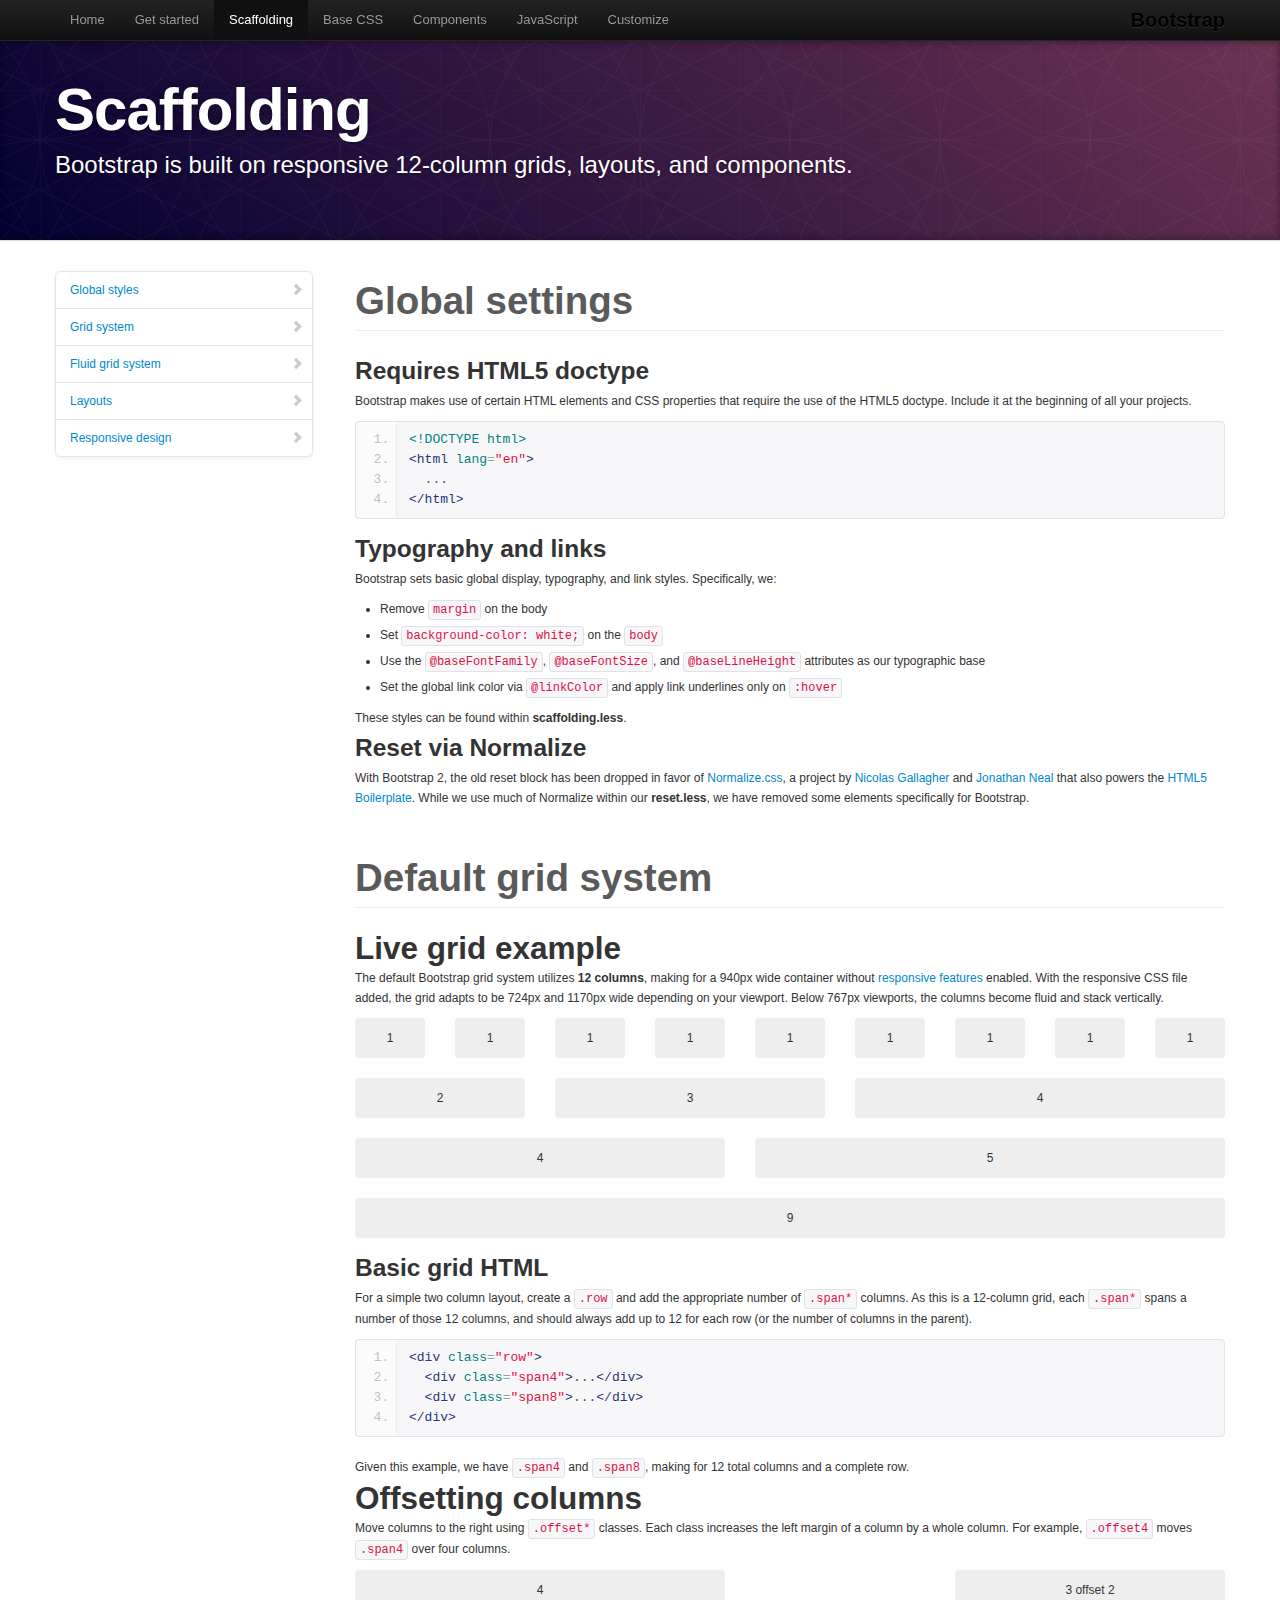
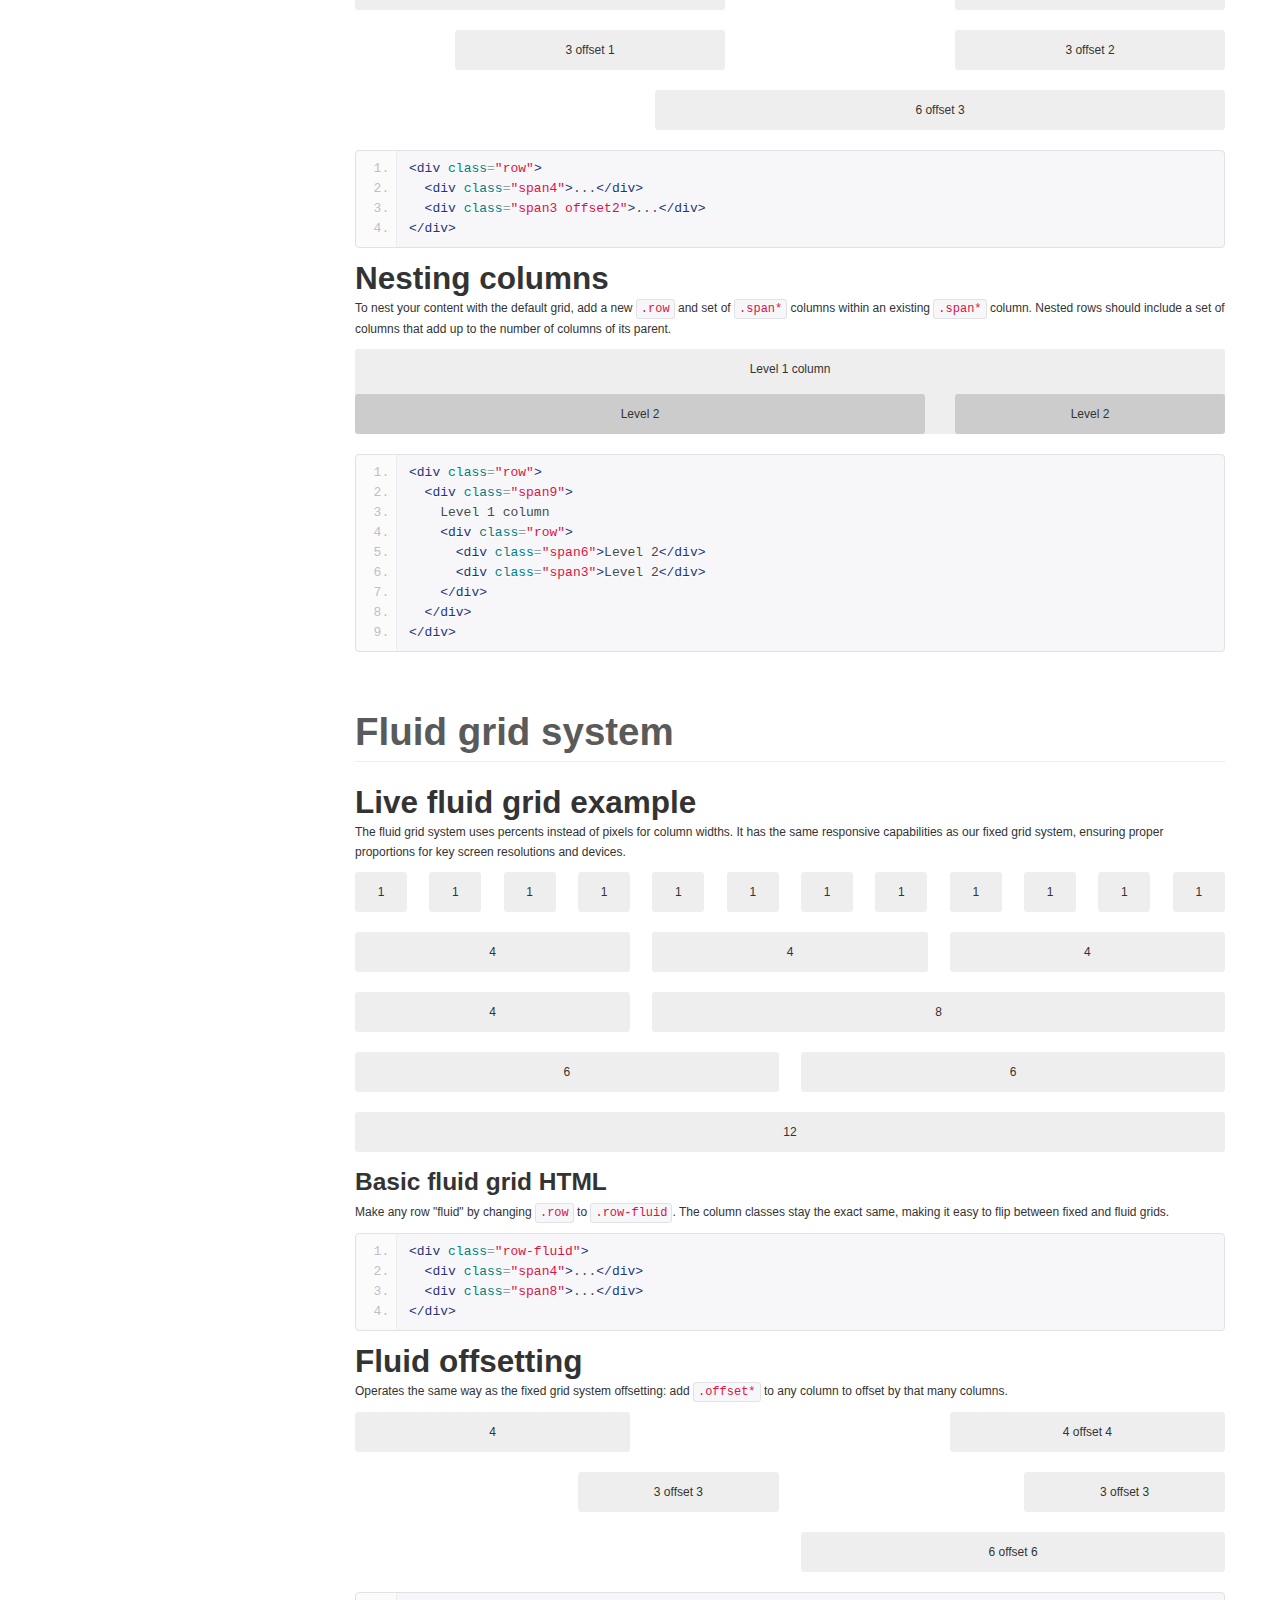
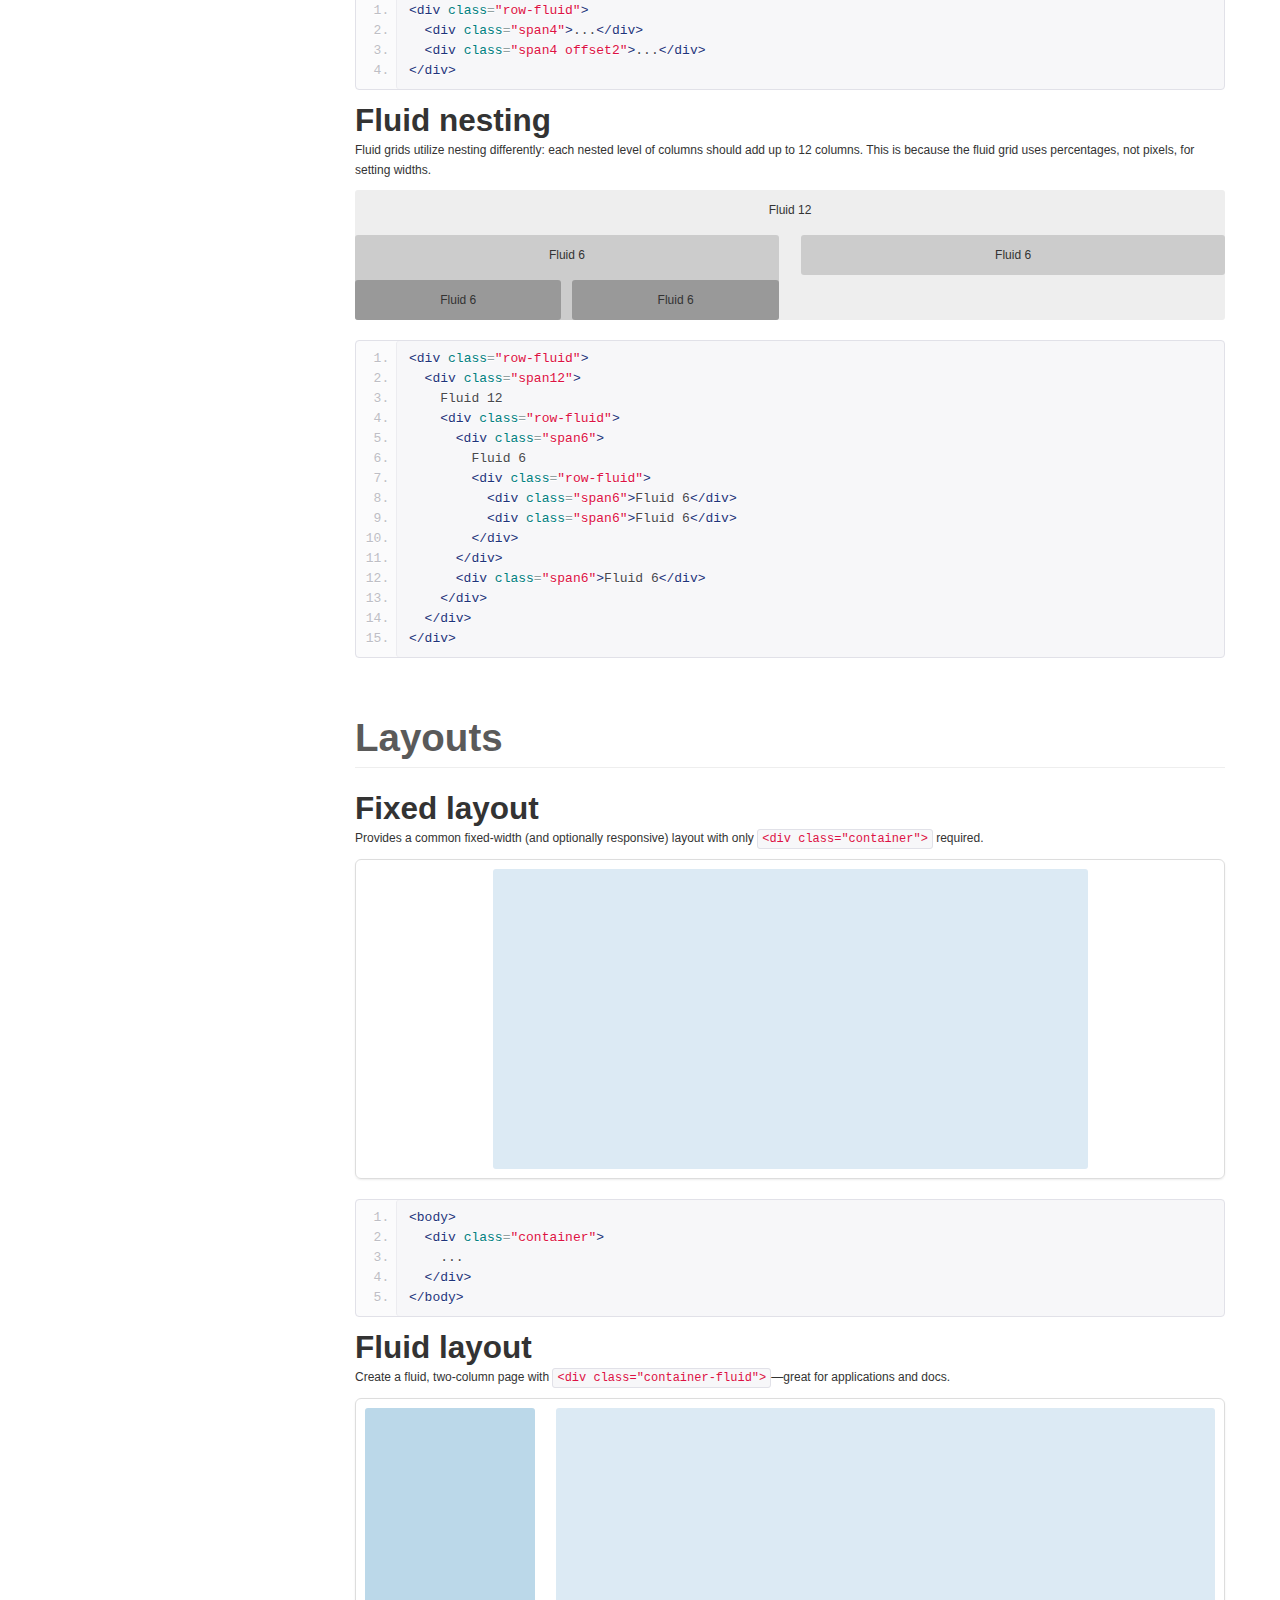
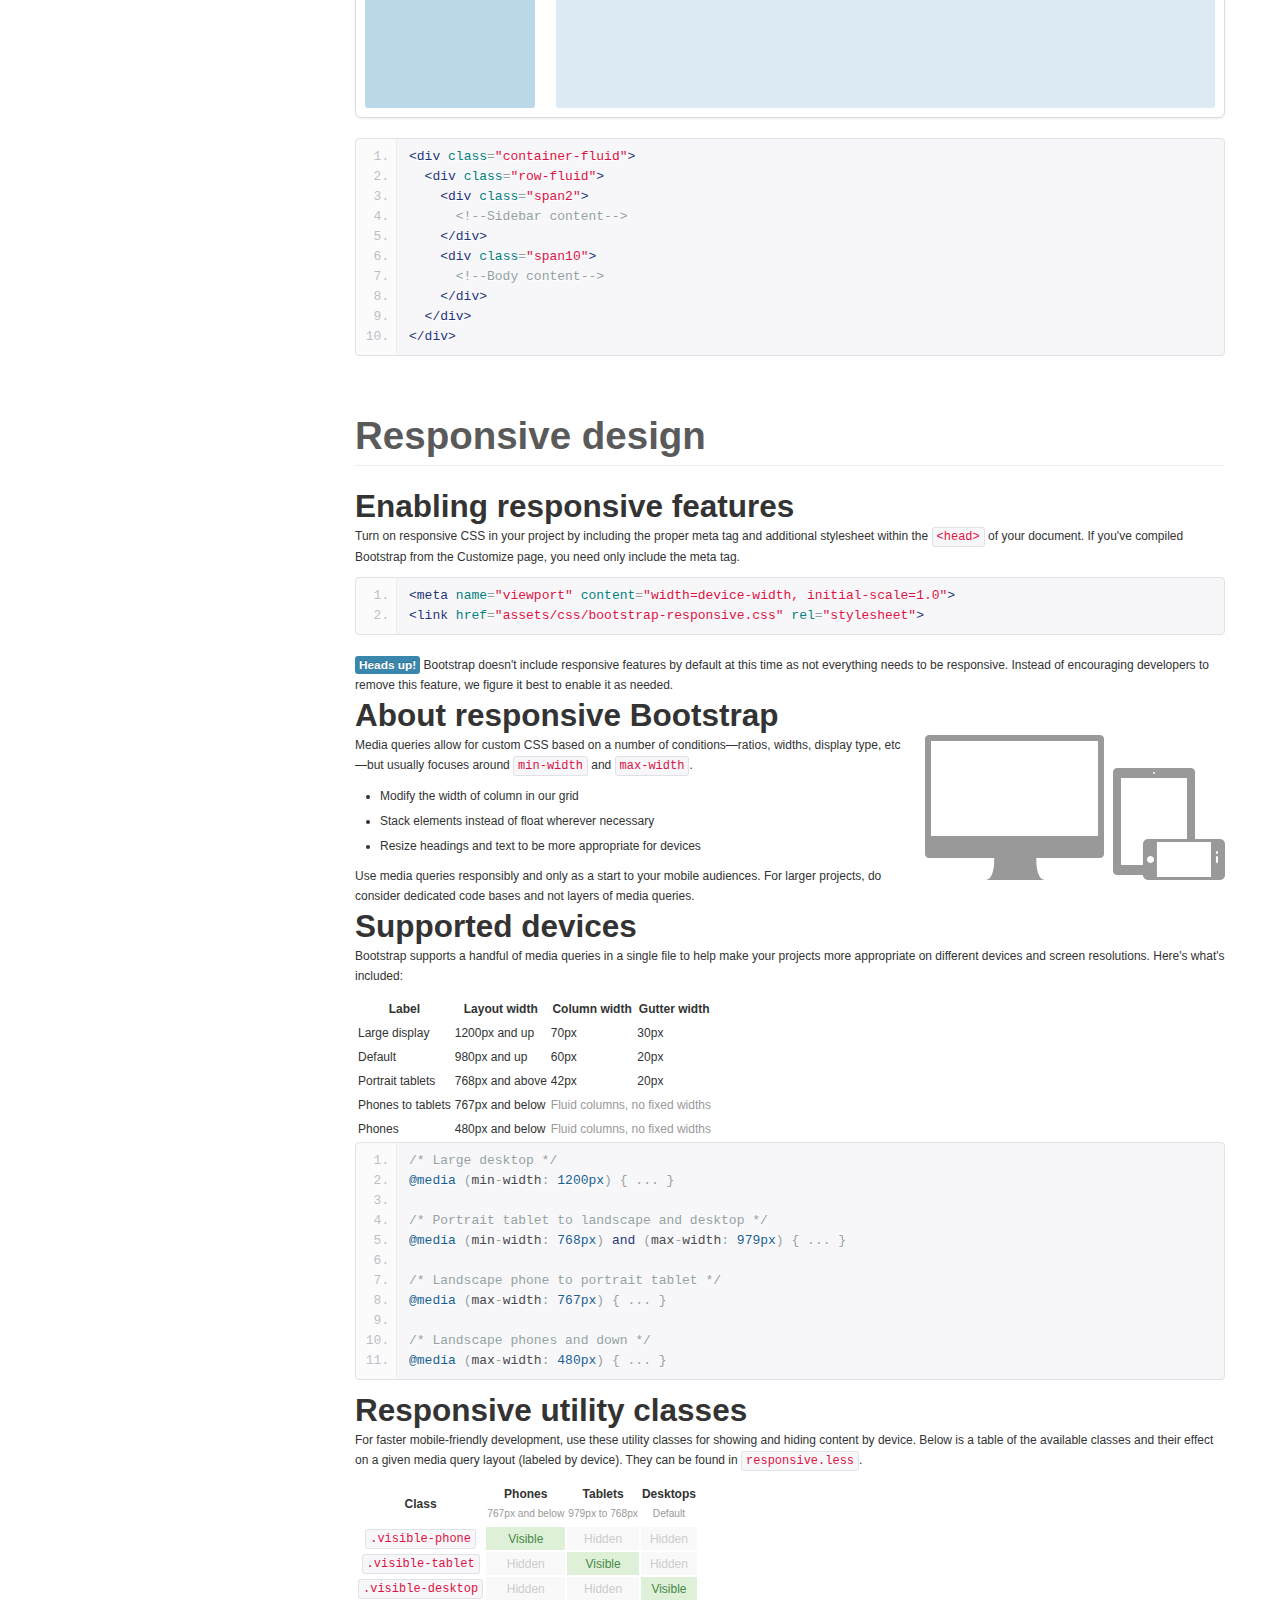
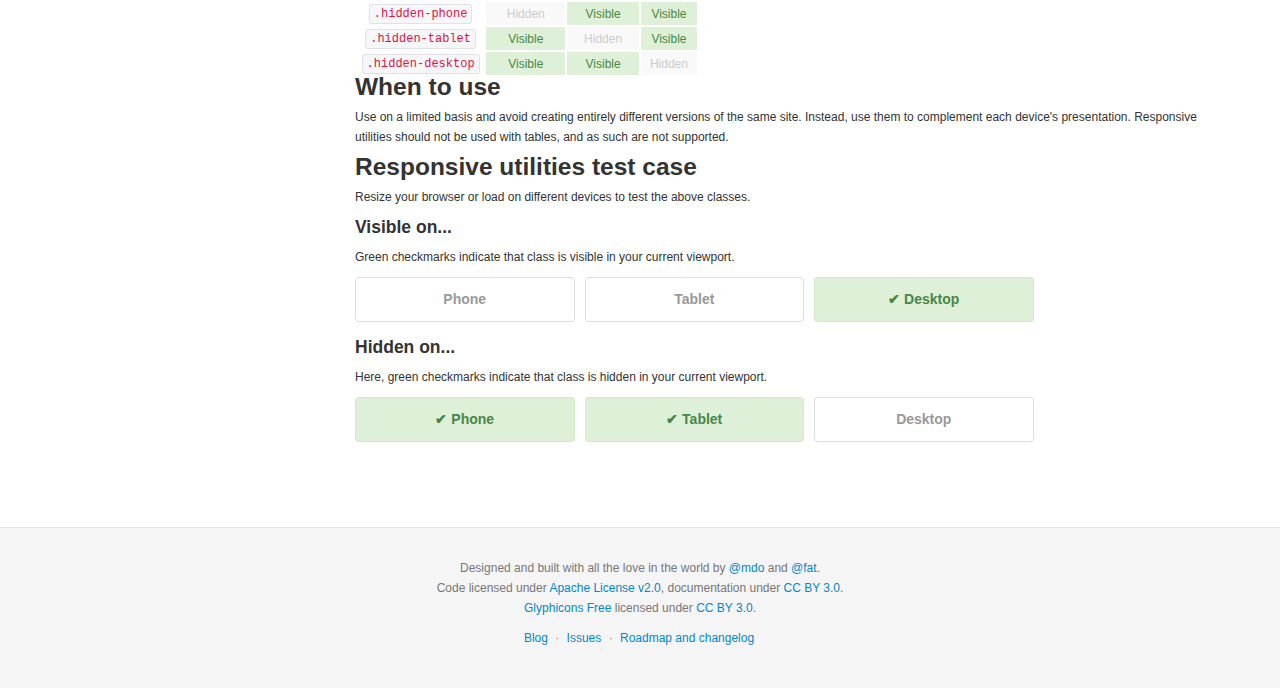
<file: bootstrap/docs/scaffolding.html>
<!DOCTYPE html>
<html lang="en">
  <head>
    <meta charset="utf-8">
    <title>Scaffolding · Bootstrap</title>
    <meta name="viewport" content="width=device-width, initial-scale=1.0">
    <meta name="description" content="">
    <meta name="author" content="">

    <!-- Le styles -->
    <link href="assets/css/bootstrap.css" rel="stylesheet">
    <link href="assets/css/bootstrap-responsive.css" rel="stylesheet">
    <link href="assets/css/docs.css" rel="stylesheet">
    <link href="assets/js/google-code-prettify/prettify.css" rel="stylesheet">

    <!-- Le HTML5 shim, for IE6-8 support of HTML5 elements -->
    <!--[if lt IE 9]>
      <script src="http://html5shim.googlecode.com/svn/trunk/html5.js"></script>
    <![endif]-->

    <!-- Le fav and touch icons -->
    <link rel="apple-touch-icon-precomposed" sizes="144x144" href="assets/ico/apple-touch-icon-144-precomposed.png">
    <link rel="apple-touch-icon-precomposed" sizes="114x114" href="assets/ico/apple-touch-icon-114-precomposed.png">
      <link rel="apple-touch-icon-precomposed" sizes="72x72" href="assets/ico/apple-touch-icon-72-precomposed.png">
                    <link rel="apple-touch-icon-precomposed" href="assets/ico/apple-touch-icon-57-precomposed.png">
                                   <link rel="shortcut icon" href="assets/ico/favicon.png">

  </head>

  <body data-spy="scroll" data-target=".bs-docs-sidebar">

    <!-- Navbar
    ================================================== -->
    <div class="navbar navbar-inverse navbar-fixed-top">
      <div class="navbar-inner">
        <div class="container">
          <button type="button" class="btn btn-navbar" data-toggle="collapse" data-target=".nav-collapse">
            <span class="icon-bar"></span>
            <span class="icon-bar"></span>
            <span class="icon-bar"></span>
          </button>
          <a class="brand" href="./index.html">Bootstrap</a>
          <div class="nav-collapse collapse">
            <ul class="nav">
              <li class="">
                <a href="./index.html">Home</a>
              </li>
              <li class="">
                <a href="./getting-started.html">Get started</a>
              </li>
              <li class="active">
                <a href="./scaffolding.html">Scaffolding</a>
              </li>
              <li class="">
                <a href="./base-css.html">Base CSS</a>
              </li>
              <li class="">
                <a href="./components.html">Components</a>
              </li>
              <li class="">
                <a href="./javascript.html">JavaScript</a>
              </li>
              <li class="">
                <a href="./customize.html">Customize</a>
              </li>
            </ul>
          </div>
        </div>
      </div>
    </div>

<!-- Subhead
================================================== -->
<header class="jumbotron subhead" id="overview">
  <div class="container">
    <h1>Scaffolding</h1>
    <p class="lead">Bootstrap is built on responsive 12-column grids, layouts, and components.</p>
  </div>
</header>

  <div class="container">

    <!-- Docs nav
    ================================================== -->
    <div class="row">
      <div class="span3 bs-docs-sidebar">
        <ul class="nav nav-list bs-docs-sidenav">
          <li><a href="#global"><i class="icon-chevron-right"></i> Global styles</a></li>
          <li><a href="#gridSystem"><i class="icon-chevron-right"></i> Grid system</a></li>
          <li><a href="#fluidGridSystem"><i class="icon-chevron-right"></i> Fluid grid system</a></li>
          <li><a href="#layouts"><i class="icon-chevron-right"></i> Layouts</a></li>
          <li><a href="#responsive"><i class="icon-chevron-right"></i> Responsive design</a></li>
        </ul>
      </div>
      <div class="span9">



        <!-- Global Bootstrap settings
        ================================================== -->
        <section id="global">
          <div class="page-header">
            <h1>Global settings</h1>
          </div>

          <h3>Requires HTML5 doctype</h3>
          <p>Bootstrap makes use of certain HTML elements and CSS properties that require the use of the HTML5 doctype. Include it at the beginning of all your projects.</p>
<pre class="prettyprint linenums">
&lt;!DOCTYPE html&gt;
&lt;html lang="en"&gt;
  ...
&lt;/html&gt;
</pre>

          <h3>Typography and links</h3>
          <p>Bootstrap sets basic global display, typography, and link styles. Specifically, we:</p>
          <ul>
            <li>Remove <code>margin</code> on the body</li>
            <li>Set <code>background-color: white;</code> on the <code>body</code></li>
            <li>Use the <code>@baseFontFamily</code>, <code>@baseFontSize</code>, and <code>@baseLineHeight</code> attributes as our typographic base</li>
            <li>Set the global link color via <code>@linkColor</code> and apply link underlines only on <code>:hover</code></li>
          </ul>
          <p>These styles can be found within <strong>scaffolding.less</strong>.</p>

          <h3>Reset via Normalize</h3>
          <p>With Bootstrap 2, the old reset block has been dropped in favor of <a href="http://necolas.github.com/normalize.css/" target="_blank">Normalize.css</a>, a project by <a href="http://twitter.com/necolas" target="_blank">Nicolas Gallagher</a> and <a href="http://twitter.com/jon_neal" target="_blank">Jonathan Neal</a> that also powers the <a href="http://html5boilerplate.com" target="_blank">HTML5 Boilerplate</a>. While we use much of Normalize within our <strong>reset.less</strong>, we have removed some elements specifically for Bootstrap.</p>

        </section>




        <!-- Grid system
        ================================================== -->
        <section id="gridSystem">
          <div class="page-header">
            <h1>Default grid system</h1>
          </div>

          <h2>Live grid example</h2>
          <p>The default Bootstrap grid system utilizes <strong>12 columns</strong>, making for a 940px wide container without <a href="./scaffolding.html#responsive">responsive features</a> enabled. With the responsive CSS file added, the grid adapts to be 724px and 1170px wide depending on your viewport. Below 767px viewports, the columns become fluid and stack vertically.</p>
          <div class="bs-docs-grid">
            <div class="row show-grid">
              <div class="span1">1</div>
              <div class="span1">1</div>
              <div class="span1">1</div>
              <div class="span1">1</div>
              <div class="span1">1</div>
              <div class="span1">1</div>
              <div class="span1">1</div>
              <div class="span1">1</div>
              <div class="span1">1</div>
            </div>
            <div class="row show-grid">
              <div class="span2">2</div>
              <div class="span3">3</div>
              <div class="span4">4</div>
            </div>
            <div class="row show-grid">
              <div class="span4">4</div>
              <div class="span5">5</div>
            </div>
            <div class="row show-grid">
              <div class="span9">9</div>
            </div>
          </div>

          <h3>Basic grid HTML</h3>
          <p>For a simple two column layout, create a <code>.row</code> and add the appropriate number of <code>.span*</code> columns. As this is a 12-column grid, each <code>.span*</code> spans a number of those 12 columns, and should always add up to 12 for each row (or the number of columns in the parent).</p>
<pre class="prettyprint linenums">
&lt;div class="row"&gt;
  &lt;div class="span4"&gt;...&lt;/div&gt;
  &lt;div class="span8"&gt;...&lt;/div&gt;
&lt;/div&gt;
</pre>
          <p>Given this example, we have <code>.span4</code> and <code>.span8</code>, making for 12 total columns and a complete row.</p>

          <h2>Offsetting columns</h2>
          <p>Move columns to the right using <code>.offset*</code> classes. Each class increases the left margin of a column by a whole column. For example, <code>.offset4</code> moves <code>.span4</code> over four columns.</p>
          <div class="bs-docs-grid">
            <div class="row show-grid">
              <div class="span4">4</div>
              <div class="span3 offset2">3 offset 2</div>
            </div><!-- /row -->
            <div class="row show-grid">
              <div class="span3 offset1">3 offset 1</div>
              <div class="span3 offset2">3 offset 2</div>
            </div><!-- /row -->
            <div class="row show-grid">
              <div class="span6 offset3">6 offset 3</div>
            </div><!-- /row -->
          </div>
<pre class="prettyprint linenums">
&lt;div class="row"&gt;
  &lt;div class="span4"&gt;...&lt;/div&gt;
  &lt;div class="span3 offset2"&gt;...&lt;/div&gt;
&lt;/div&gt;
</pre>

          <h2>Nesting columns</h2>
          <p>To nest your content with the default grid, add a new <code>.row</code> and set of <code>.span*</code> columns within an existing <code>.span*</code> column. Nested rows should include a set of columns that add up to the number of columns of its parent.</p>
          <div class="row show-grid">
            <div class="span9">
              Level 1 column
              <div class="row show-grid">
                <div class="span6">
                  Level 2
                </div>
                <div class="span3">
                  Level 2
                </div>
              </div>
            </div>
          </div>
<pre class="prettyprint linenums">
&lt;div class="row"&gt;
  &lt;div class="span9"&gt;
    Level 1 column
    &lt;div class="row"&gt;
      &lt;div class="span6"&gt;Level 2&lt;/div&gt;
      &lt;div class="span3"&gt;Level 2&lt;/div&gt;
    &lt;/div&gt;
  &lt;/div&gt;
&lt;/div&gt;
</pre>
        </section>



        <!-- Fluid grid system
        ================================================== -->
        <section id="fluidGridSystem">
          <div class="page-header">
            <h1>Fluid grid system</h1>
          </div>

          <h2>Live fluid grid example</h2>
          <p>The fluid grid system uses percents instead of pixels for column widths. It has the same responsive capabilities as our fixed grid system, ensuring proper proportions for key screen resolutions and devices.</p>
          <div class="bs-docs-grid">
            <div class="row-fluid show-grid">
              <div class="span1">1</div>
              <div class="span1">1</div>
              <div class="span1">1</div>
              <div class="span1">1</div>
              <div class="span1">1</div>
              <div class="span1">1</div>
              <div class="span1">1</div>
              <div class="span1">1</div>
              <div class="span1">1</div>
              <div class="span1">1</div>
              <div class="span1">1</div>
              <div class="span1">1</div>
            </div>
            <div class="row-fluid show-grid">
              <div class="span4">4</div>
              <div class="span4">4</div>
              <div class="span4">4</div>
            </div>
            <div class="row-fluid show-grid">
              <div class="span4">4</div>
              <div class="span8">8</div>
            </div>
            <div class="row-fluid show-grid">
              <div class="span6">6</div>
              <div class="span6">6</div>
            </div>
            <div class="row-fluid show-grid">
              <div class="span12">12</div>
            </div>
          </div>

          <h3>Basic fluid grid HTML</h3>
          <p>Make any row "fluid" by changing <code>.row</code> to <code>.row-fluid</code>. The column classes stay the exact same, making it easy to flip between fixed and fluid grids.</p>
<pre class="prettyprint linenums">
&lt;div class="row-fluid"&gt;
  &lt;div class="span4"&gt;...&lt;/div&gt;
  &lt;div class="span8"&gt;...&lt;/div&gt;
&lt;/div&gt;
</pre>

          <h2>Fluid offsetting</h2>
          <p>Operates the same way as the fixed grid system offsetting: add <code>.offset*</code> to any column to offset by that many columns.</p>
          <div class="bs-docs-grid">
            <div class="row-fluid show-grid">
              <div class="span4">4</div>
              <div class="span4 offset4">4 offset 4</div>
            </div><!-- /row -->
            <div class="row-fluid show-grid">
              <div class="span3 offset3">3 offset 3</div>
              <div class="span3 offset3">3 offset 3</div>
            </div><!-- /row -->
            <div class="row-fluid show-grid">
              <div class="span6 offset6">6 offset 6</div>
            </div><!-- /row -->
          </div>
<pre class="prettyprint linenums">
&lt;div class="row-fluid"&gt;
  &lt;div class="span4"&gt;...&lt;/div&gt;
  &lt;div class="span4 offset2"&gt;...&lt;/div&gt;
&lt;/div&gt;
</pre>

          <h2>Fluid nesting</h2>
          <p>Fluid grids utilize nesting differently: each nested level of columns should add up to 12 columns. This is because the fluid grid uses percentages, not pixels, for setting widths.</p>
          <div class="row-fluid show-grid">
            <div class="span12">
              Fluid 12
              <div class="row-fluid show-grid">
                <div class="span6">
                  Fluid 6
                  <div class="row-fluid show-grid">
                    <div class="span6">
                      Fluid 6
                    </div>
                    <div class="span6">
                      Fluid 6
                    </div>
                  </div>
                </div>
                <div class="span6">
                  Fluid 6
                </div>
              </div>
            </div>
          </div>
<pre class="prettyprint linenums">
&lt;div class="row-fluid"&gt;
  &lt;div class="span12"&gt;
    Fluid 12
    &lt;div class="row-fluid"&gt;
      &lt;div class="span6"&gt;
        Fluid 6
        &lt;div class="row-fluid"&gt;
          &lt;div class="span6"&gt;Fluid 6&lt;/div&gt;
          &lt;div class="span6"&gt;Fluid 6&lt;/div&gt;
        &lt;/div&gt;
      &lt;/div&gt;
      &lt;div class="span6"&gt;Fluid 6&lt;/div&gt;
    &lt;/div&gt;
  &lt;/div&gt;
&lt;/div&gt;
</pre>

        </section>




        <!-- Layouts (Default and fluid)
        ================================================== -->
        <section id="layouts">
          <div class="page-header">
            <h1>Layouts</h1>
          </div>

          <h2>Fixed layout</h2>
          <p>Provides a common fixed-width (and optionally responsive) layout with only <code>&lt;div class="container"&gt;</code> required.</p>
          <div class="mini-layout">
            <div class="mini-layout-body"></div>
          </div>
<pre class="prettyprint linenums">
&lt;body&gt;
  &lt;div class="container"&gt;
    ...
  &lt;/div&gt;
&lt;/body&gt;
</pre>

          <h2>Fluid layout</h2>
          <p>Create a fluid, two-column page with <code>&lt;div class="container-fluid"&gt;</code>&mdash;great for applications and docs.</p>
          <div class="mini-layout fluid">
            <div class="mini-layout-sidebar"></div>
            <div class="mini-layout-body"></div>
          </div>
<pre class="prettyprint linenums">
&lt;div class="container-fluid"&gt;
  &lt;div class="row-fluid"&gt;
    &lt;div class="span2"&gt;
      &lt;!--Sidebar content--&gt;
    &lt;/div&gt;
    &lt;div class="span10"&gt;
      &lt;!--Body content--&gt;
    &lt;/div&gt;
  &lt;/div&gt;
&lt;/div&gt;
</pre>
        </section>




        <!-- Responsive design
        ================================================== -->
        <section id="responsive">
          <div class="page-header">
            <h1>Responsive design</h1>
          </div>

          <h2>Enabling responsive features</h2>
          <p>Turn on responsive CSS in your project by including the proper meta tag and additional stylesheet within the <code>&lt;head&gt;</code> of your document. If you've compiled Bootstrap from the Customize page, you need only include the meta tag.</p>
<pre class="prettyprint linenums">
&lt;meta name="viewport" content="width=device-width, initial-scale=1.0"&gt;
&lt;link href="assets/css/bootstrap-responsive.css" rel="stylesheet"&gt;
</pre>
          <p><span class="label label-info">Heads up!</span>  Bootstrap doesn't include responsive features by default at this time as not everything needs to be responsive. Instead of encouraging developers to remove this feature, we figure it best to enable it as needed.</p>

          <h2>About responsive Bootstrap</h2>
          <img src="assets/img/responsive-illustrations.png" alt="Responsive devices" style="float: right; margin: 0 0 20px 20px;">
          <p>Media queries allow for custom CSS based on a number of conditions&mdash;ratios, widths, display type, etc&mdash;but usually focuses around <code>min-width</code> and <code>max-width</code>.</p>
          <ul>
            <li>Modify the width of column in our grid</li>
            <li>Stack elements instead of float wherever necessary</li>
            <li>Resize headings and text to be more appropriate for devices</li>
          </ul>
          <p>Use media queries responsibly and only as a start to your mobile audiences. For larger projects, do consider dedicated code bases and not layers of media queries.</p>

          <h2>Supported devices</h2>
          <p>Bootstrap supports a handful of media queries in a single file to help make your projects more appropriate on different devices and screen resolutions. Here's what's included:</p>
          <table class="table table-bordered table-striped">
            <thead>
              <tr>
                <th>Label</th>
                <th>Layout width</th>
                <th>Column width</th>
                <th>Gutter width</th>
              </tr>
            </thead>
            <tbody>
              <tr>
                <td>Large display</td>
                <td>1200px and up</td>
                <td>70px</td>
                <td>30px</td>
              </tr>
              <tr>
                <td>Default</td>
                <td>980px and up</td>
                <td>60px</td>
                <td>20px</td>
              </tr>
              <tr>
                <td>Portrait tablets</td>
                <td>768px and above</td>
                <td>42px</td>
                <td>20px</td>
              </tr>
              <tr>
                <td>Phones to tablets</td>
                <td>767px and below</td>
                <td class="muted" colspan="2">Fluid columns, no fixed widths</td>
              </tr>
              <tr>
                <td>Phones</td>
                <td>480px and below</td>
                <td class="muted" colspan="2">Fluid columns, no fixed widths</td>
              </tr>
            </tbody>
          </table>
<pre class="prettyprint linenums">
/* Large desktop */
@media (min-width: 1200px) { ... }

/* Portrait tablet to landscape and desktop */
@media (min-width: 768px) and (max-width: 979px) { ... }

/* Landscape phone to portrait tablet */
@media (max-width: 767px) { ... }

/* Landscape phones and down */
@media (max-width: 480px) { ... }
</pre>


          <h2>Responsive utility classes</h2>
          <p>For faster mobile-friendly development, use these utility classes for showing and hiding content by device. Below is a table of the available classes and their effect on a given media query layout (labeled by device). They can be found in <code>responsive.less</code>.</p>
          <table class="table table-bordered table-striped responsive-utilities">
            <thead>
              <tr>
                <th>Class</th>
                <th>Phones <small>767px and below</small></th>
                <th>Tablets <small>979px to 768px</small></th>
                <th>Desktops <small>Default</small></th>
              </tr>
            </thead>
            <tbody>
              <tr>
                <th><code>.visible-phone</code></th>
                <td class="is-visible">Visible</td>
                <td class="is-hidden">Hidden</td>
                <td class="is-hidden">Hidden</td>
              </tr>
              <tr>
                <th><code>.visible-tablet</code></th>
                <td class="is-hidden">Hidden</td>
                <td class="is-visible">Visible</td>
                <td class="is-hidden">Hidden</td>
              </tr>
              <tr>
                <th><code>.visible-desktop</code></th>
                <td class="is-hidden">Hidden</td>
                <td class="is-hidden">Hidden</td>
                <td class="is-visible">Visible</td>
              </tr>
              <tr>
                <th><code>.hidden-phone</code></th>
                <td class="is-hidden">Hidden</td>
                <td class="is-visible">Visible</td>
                <td class="is-visible">Visible</td>
              </tr>
              <tr>
                <th><code>.hidden-tablet</code></th>
                <td class="is-visible">Visible</td>
                <td class="is-hidden">Hidden</td>
                <td class="is-visible">Visible</td>
              </tr>
              <tr>
                <th><code>.hidden-desktop</code></th>
                <td class="is-visible">Visible</td>
                <td class="is-visible">Visible</td>
                <td class="is-hidden">Hidden</td>
              </tr>
            </tbody>
          </table>

          <h3>When to use</h3>
          <p>Use on a limited basis and avoid creating entirely different versions of the same site. Instead, use them to complement each device's presentation. Responsive utilities should not be used with tables, and as such are not supported.</p>

          <h3>Responsive utilities test case</h3>
          <p>Resize your browser or load on different devices to test the above classes.</p>
          <h4>Visible on...</h4>
          <p>Green checkmarks indicate that class is visible in your current viewport.</p>
          <ul class="responsive-utilities-test">
            <li>Phone<span class="visible-phone">&#10004; Phone</span></li>
            <li>Tablet<span class="visible-tablet">&#10004; Tablet</span></li>
            <li>Desktop<span class="visible-desktop">&#10004; Desktop</span></li>
          </ul>
          <h4>Hidden on...</h4>
          <p>Here, green checkmarks indicate that class is hidden in your current viewport.</p>
          <ul class="responsive-utilities-test hidden-on">
            <li>Phone<span class="hidden-phone">&#10004; Phone</span></li>
            <li>Tablet<span class="hidden-tablet">&#10004; Tablet</span></li>
            <li>Desktop<span class="hidden-desktop">&#10004; Desktop</span></li>
          </ul>

        </section>



      </div>
    </div>

  </div>



    <!-- Footer
    ================================================== -->
    <footer class="footer">
      <div class="container">
        <p>Designed and built with all the love in the world by <a href="http://twitter.com/mdo" target="_blank">@mdo</a> and <a href="http://twitter.com/fat" target="_blank">@fat</a>.</p>
        <p>Code licensed under <a href="http://www.apache.org/licenses/LICENSE-2.0" target="_blank">Apache License v2.0</a>, documentation under <a href="http://creativecommons.org/licenses/by/3.0/">CC BY 3.0</a>.</p>
        <p><a href="http://glyphicons.com">Glyphicons Free</a> licensed under <a href="http://creativecommons.org/licenses/by/3.0/">CC BY 3.0</a>.</p>
        <ul class="footer-links">
          <li><a href="http://blog.getbootstrap.com">Blog</a></li>
          <li class="muted">&middot;</li>
          <li><a href="https://github.com/twitter/bootstrap/issues?state=open">Issues</a></li>
          <li class="muted">&middot;</li>
          <li><a href="https://github.com/twitter/bootstrap/wiki">Roadmap and changelog</a></li>
        </ul>
      </div>
    </footer>



    <!-- Le javascript
    ================================================== -->
    <!-- Placed at the end of the document so the pages load faster -->
    <script type="text/javascript" src="http://platform.twitter.com/widgets.js"></script>
    <script src="assets/js/jquery.js"></script>
    <script src="assets/js/bootstrap-transition.js"></script>
    <script src="assets/js/bootstrap-alert.js"></script>
    <script src="assets/js/bootstrap-modal.js"></script>
    <script src="assets/js/bootstrap-dropdown.js"></script>
    <script src="assets/js/bootstrap-scrollspy.js"></script>
    <script src="assets/js/bootstrap-tab.js"></script>
    <script src="assets/js/bootstrap-tooltip.js"></script>
    <script src="assets/js/bootstrap-popover.js"></script>
    <script src="assets/js/bootstrap-button.js"></script>
    <script src="assets/js/bootstrap-collapse.js"></script>
    <script src="assets/js/bootstrap-carousel.js"></script>
    <script src="assets/js/bootstrap-typeahead.js"></script>
    <script src="assets/js/bootstrap-affix.js"></script>

    <script src="assets/js/holder/holder.js"></script>
    <script src="assets/js/google-code-prettify/prettify.js"></script>

    <script src="assets/js/application.js"></script>



  </body>
</html>
</file>
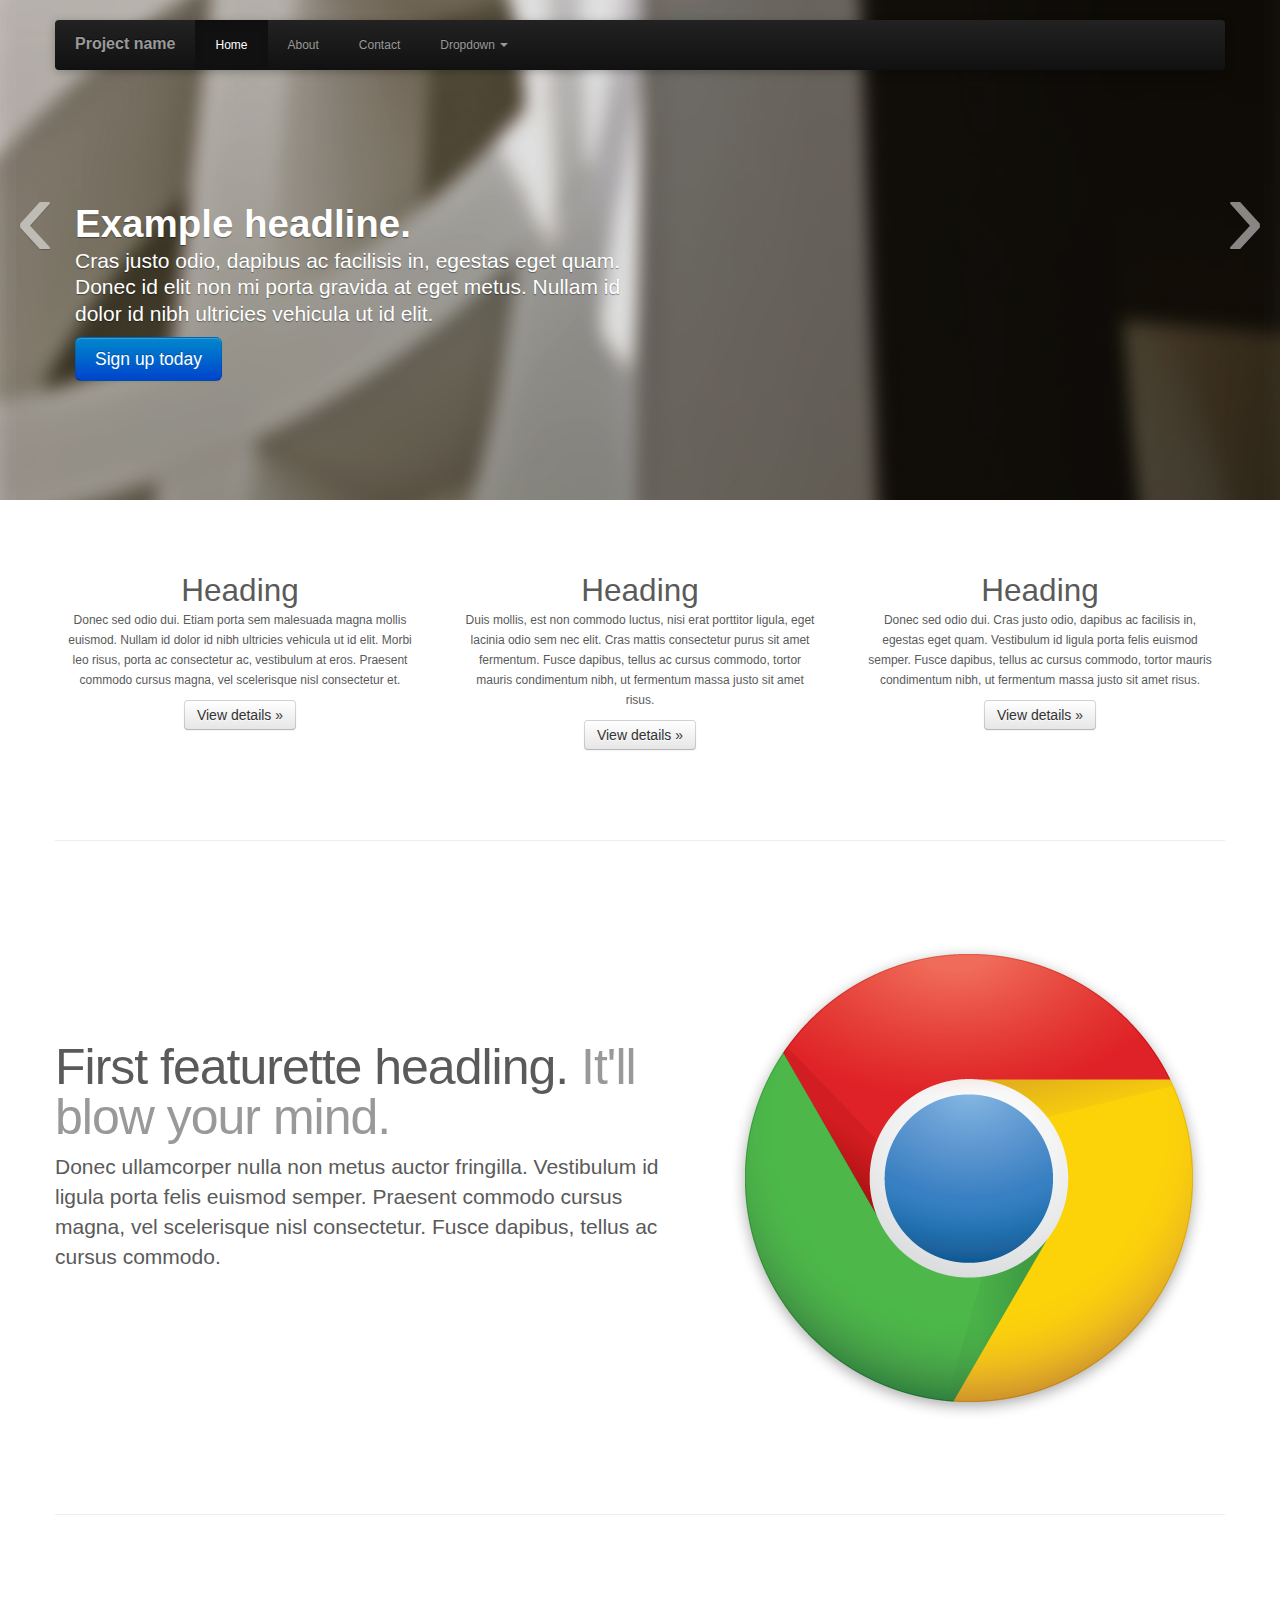
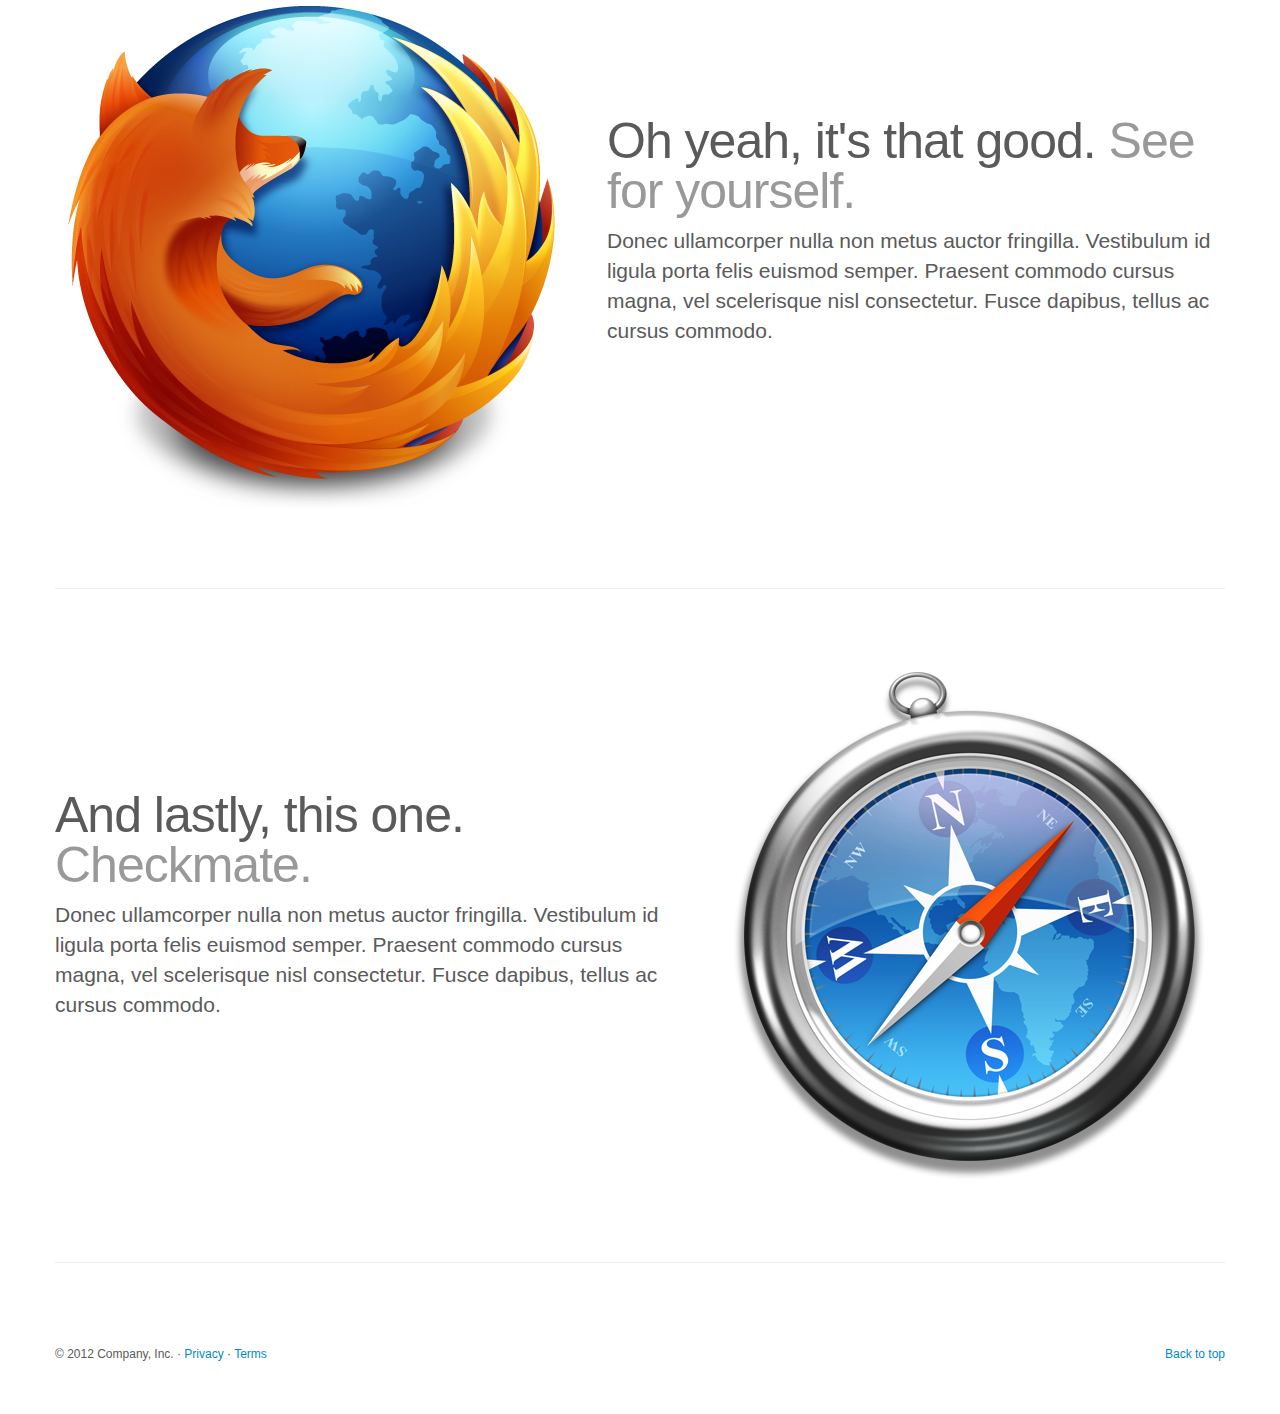
<file: bootstrap/docs/examples/carousel.html>
<!DOCTYPE html>
<html lang="en">
  <head>
    <meta charset="utf-8">
    <title>Carousel Template &middot; Bootstrap</title>
    <meta name="viewport" content="width=device-width, initial-scale=1.0">
    <meta name="description" content="">
    <meta name="author" content="">

    <!-- Le styles -->
    <link href="../assets/css/bootstrap.css" rel="stylesheet">
    <link href="../assets/css/bootstrap-responsive.css" rel="stylesheet">
    <style>

    /* GLOBAL STYLES
    -------------------------------------------------- */
    /* Padding below the footer and lighter body text */

    body {
      padding-bottom: 40px;
      color: #5a5a5a;
    }



    /* CUSTOMIZE THE NAVBAR
    -------------------------------------------------- */

    /* Special class on .container surrounding .navbar, used for positioning it into place. */
    .navbar-wrapper {
      position: absolute;
      top: 0;
      left: 0;
      right: 0;
      z-index: 10;
      margin-top: 20px;
      margin-bottom: -90px; /* Negative margin to pull up carousel. 90px is roughly margins and height of navbar. */
    }
    .navbar-wrapper .navbar {

    }

    /* Remove border and change up box shadow for more contrast */
    .navbar .navbar-inner {
      border: 0;
      -webkit-box-shadow: 0 2px 10px rgba(0,0,0,.25);
         -moz-box-shadow: 0 2px 10px rgba(0,0,0,.25);
              box-shadow: 0 2px 10px rgba(0,0,0,.25);
    }

    /* Downsize the brand/project name a bit */
    .navbar .brand {
      padding: 14px 20px 16px; /* Increase vertical padding to match navbar links */
      font-size: 16px;
      font-weight: bold;
      text-shadow: 0 -1px 0 rgba(0,0,0,.5);
    }

    /* Navbar links: increase padding for taller navbar */
    .navbar .nav > li > a {
      padding: 15px 20px;
    }

    /* Offset the responsive button for proper vertical alignment */
    .navbar .btn-navbar {
      margin-top: 10px;
    }



    /* CUSTOMIZE THE NAVBAR
    -------------------------------------------------- */

    /* Carousel base class */
    .carousel {
      margin-bottom: 60px;
    }

    .carousel .container {
      position: relative;
      z-index: 9;
    }

    .carousel-control {
      height: 80px;
      margin-top: 0;
      font-size: 120px;
      text-shadow: 0 1px 1px rgba(0,0,0,.4);
      background-color: transparent;
      border: 0;
    }

    .carousel .item {
      height: 500px;
    }
    .carousel img {
      position: absolute;
      top: 0;
      left: 0;
      min-width: 100%;
      height: 500px;
    }

    .carousel-caption {
      background-color: transparent;
      position: static;
      max-width: 550px;
      padding: 0 20px;
      margin-top: 200px;
    }
    .carousel-caption h1,
    .carousel-caption .lead {
      margin: 0;
      line-height: 1.25;
      color: #fff;
      text-shadow: 0 1px 1px rgba(0,0,0,.4);
    }
    .carousel-caption .btn {
      margin-top: 10px;
    }



    /* MARKETING CONTENT
    -------------------------------------------------- */

    /* Center align the text within the three columns below the carousel */
    .marketing .span4 {
      text-align: center;
    }
    .marketing h2 {
      font-weight: normal;
    }
    .marketing .span4 p {
      margin-left: 10px;
      margin-right: 10px;
    }


    /* Featurettes
    ------------------------- */

    .featurette-divider {
      margin: 80px 0; /* Space out the Bootstrap <hr> more */
    }
    .featurette {
      padding-top: 120px; /* Vertically center images part 1: add padding above and below text. */
      overflow: hidden; /* Vertically center images part 2: clear their floats. */
    }
    .featurette-image {
      margin-top: -120px; /* Vertically center images part 3: negative margin up the image the same amount of the padding to center it. */
    }

    /* Give some space on the sides of the floated elements so text doesn't run right into it. */
    .featurette-image.pull-left {
      margin-right: 40px;
    }
    .featurette-image.pull-right {
      margin-left: 40px;
    }

    /* Thin out the marketing headings */
    .featurette-heading {
      font-size: 50px;
      font-weight: 300;
      line-height: 1;
      letter-spacing: -1px;
    }



    /* RESPONSIVE CSS
    -------------------------------------------------- */

    @media (max-width: 979px) {

      .container.navbar-wrapper {
        margin-bottom: 0;
        width: auto;
      }
      .navbar-inner {
        border-radius: 0;
        margin: -20px 0;
      }

      .carousel .item {
        height: 500px;
      }
      .carousel img {
        width: auto;
        height: 500px;
      }

      .featurette {
        height: auto;
        padding: 0;
      }
      .featurette-image.pull-left,
      .featurette-image.pull-right {
        display: block;
        float: none;
        max-width: 40%;
        margin: 0 auto 20px;
      }
    }


    @media (max-width: 767px) {

      .navbar-inner {
        margin: -20px;
      }

      .carousel {
        margin-left: -20px;
        margin-right: -20px;
      }
      .carousel .container {

      }
      .carousel .item {
        height: 300px;
      }
      .carousel img {
        height: 300px;
      }
      .carousel-caption {
        width: 65%;
        padding: 0 70px;
        margin-top: 100px;
      }
      .carousel-caption h1 {
        font-size: 30px;
      }
      .carousel-caption .lead,
      .carousel-caption .btn {
        font-size: 18px;
      }

      .marketing .span4 + .span4 {
        margin-top: 40px;
      }

      .featurette-heading {
        font-size: 30px;
      }
      .featurette .lead {
        font-size: 18px;
        line-height: 1.5;
      }

    }
    </style>

    <!-- HTML5 shim, for IE6-8 support of HTML5 elements -->
    <!--[if lt IE 9]>
      <script src="http://html5shim.googlecode.com/svn/trunk/html5.js"></script>
    <![endif]-->

    <!-- Fav and touch icons -->
    <link rel="apple-touch-icon-precomposed" sizes="144x144" href="../assets/ico/apple-touch-icon-144-precomposed.png">
    <link rel="apple-touch-icon-precomposed" sizes="114x114" href="../assets/ico/apple-touch-icon-114-precomposed.png">
      <link rel="apple-touch-icon-precomposed" sizes="72x72" href="../assets/ico/apple-touch-icon-72-precomposed.png">
                    <link rel="apple-touch-icon-precomposed" href="../assets/ico/apple-touch-icon-57-precomposed.png">
                                   <link rel="shortcut icon" href="../assets/ico/favicon.png">
  </head>

  <body>



    <!-- NAVBAR
    ================================================== -->
    <div class="navbar-wrapper">
      <!-- Wrap the .navbar in .container to center it within the absolutely positioned parent. -->
      <div class="container">

        <div class="navbar navbar-inverse">
          <div class="navbar-inner">
            <!-- Responsive Navbar Part 1: Button for triggering responsive navbar (not covered in tutorial). Include responsive CSS to utilize. -->
            <a class="btn btn-navbar" data-toggle="collapse" data-target=".nav-collapse">
              <span class="icon-bar"></span>
              <span class="icon-bar"></span>
              <span class="icon-bar"></span>
            </a>
            <a class="brand" href="#">Project name</a>
            <!-- Responsive Navbar Part 2: Place all navbar contents you want collapsed withing .navbar-collapse.collapse. -->
            <div class="nav-collapse collapse">
              <ul class="nav">
                <li class="active"><a href="#">Home</a></li>
                <li><a href="#about">About</a></li>
                <li><a href="#contact">Contact</a></li>
                <!-- Read about Bootstrap dropdowns at http://twitter.github.com/bootstrap/javascript.html#dropdowns -->
                <li class="dropdown">
                  <a href="#" class="dropdown-toggle" data-toggle="dropdown">Dropdown <b class="caret"></b></a>
                  <ul class="dropdown-menu">
                    <li><a href="#">Action</a></li>
                    <li><a href="#">Another action</a></li>
                    <li><a href="#">Something else here</a></li>
                    <li class="divider"></li>
                    <li class="nav-header">Nav header</li>
                    <li><a href="#">Separated link</a></li>
                    <li><a href="#">One more separated link</a></li>
                  </ul>
                </li>
              </ul>
            </div><!--/.nav-collapse -->
          </div><!-- /.navbar-inner -->
        </div><!-- /.navbar -->

      </div> <!-- /.container -->
    </div><!-- /.navbar-wrapper -->



    <!-- Carousel
    ================================================== -->
    <div id="myCarousel" class="carousel slide">
      <div class="carousel-inner">
        <div class="item active">
          <img src="../assets/img/examples/slide-01.jpg" alt="">
          <div class="container">
            <div class="carousel-caption">
              <h1>Example headline.</h1>
              <p class="lead">Cras justo odio, dapibus ac facilisis in, egestas eget quam. Donec id elit non mi porta gravida at eget metus. Nullam id dolor id nibh ultricies vehicula ut id elit.</p>
              <a class="btn btn-large btn-primary" href="#">Sign up today</a>
            </div>
          </div>
        </div>
        <div class="item">
          <img src="../assets/img/examples/slide-02.jpg" alt="">
          <div class="container">
            <div class="carousel-caption">
              <h1>Another example headline.</h1>
              <p class="lead">Cras justo odio, dapibus ac facilisis in, egestas eget quam. Donec id elit non mi porta gravida at eget metus. Nullam id dolor id nibh ultricies vehicula ut id elit.</p>
              <a class="btn btn-large btn-primary" href="#">Learn more</a>
            </div>
          </div>
        </div>
        <div class="item">
          <img src="../assets/img/examples/slide-03.jpg" alt="">
          <div class="container">
            <div class="carousel-caption">
              <h1>One more for good measure.</h1>
              <p class="lead">Cras justo odio, dapibus ac facilisis in, egestas eget quam. Donec id elit non mi porta gravida at eget metus. Nullam id dolor id nibh ultricies vehicula ut id elit.</p>
              <a class="btn btn-large btn-primary" href="#">Browse gallery</a>
            </div>
          </div>
        </div>
      </div>
      <a class="left carousel-control" href="#myCarousel" data-slide="prev">&lsaquo;</a>
      <a class="right carousel-control" href="#myCarousel" data-slide="next">&rsaquo;</a>
    </div><!-- /.carousel -->



    <!-- Marketing messaging and featurettes
    ================================================== -->
    <!-- Wrap the rest of the page in another container to center all the content. -->

    <div class="container marketing">

      <!-- Three columns of text below the carousel -->
      <div class="row">
        <div class="span4">
          <img class="img-circle" data-src="holder.js/140x140">
          <h2>Heading</h2>
          <p>Donec sed odio dui. Etiam porta sem malesuada magna mollis euismod. Nullam id dolor id nibh ultricies vehicula ut id elit. Morbi leo risus, porta ac consectetur ac, vestibulum at eros. Praesent commodo cursus magna, vel scelerisque nisl consectetur et.</p>
          <p><a class="btn" href="#">View details &raquo;</a></p>
        </div><!-- /.span4 -->
        <div class="span4">
          <img class="img-circle" data-src="holder.js/140x140">
          <h2>Heading</h2>
          <p>Duis mollis, est non commodo luctus, nisi erat porttitor ligula, eget lacinia odio sem nec elit. Cras mattis consectetur purus sit amet fermentum. Fusce dapibus, tellus ac cursus commodo, tortor mauris condimentum nibh, ut fermentum massa justo sit amet risus.</p>
          <p><a class="btn" href="#">View details &raquo;</a></p>
        </div><!-- /.span4 -->
        <div class="span4">
          <img class="img-circle" data-src="holder.js/140x140">
          <h2>Heading</h2>
          <p>Donec sed odio dui. Cras justo odio, dapibus ac facilisis in, egestas eget quam. Vestibulum id ligula porta felis euismod semper. Fusce dapibus, tellus ac cursus commodo, tortor mauris condimentum nibh, ut fermentum massa justo sit amet risus.</p>
          <p><a class="btn" href="#">View details &raquo;</a></p>
        </div><!-- /.span4 -->
      </div><!-- /.row -->


      <!-- START THE FEATURETTES -->

      <hr class="featurette-divider">

      <div class="featurette">
        <img class="featurette-image pull-right" src="../assets/img/examples/browser-icon-chrome.png">
        <h2 class="featurette-heading">First featurette headling. <span class="muted">It'll blow your mind.</span></h2>
        <p class="lead">Donec ullamcorper nulla non metus auctor fringilla. Vestibulum id ligula porta felis euismod semper. Praesent commodo cursus magna, vel scelerisque nisl consectetur. Fusce dapibus, tellus ac cursus commodo.</p>
      </div>

      <hr class="featurette-divider">

      <div class="featurette">
        <img class="featurette-image pull-left" src="../assets/img/examples/browser-icon-firefox.png">
        <h2 class="featurette-heading">Oh yeah, it's that good. <span class="muted">See for yourself.</span></h2>
        <p class="lead">Donec ullamcorper nulla non metus auctor fringilla. Vestibulum id ligula porta felis euismod semper. Praesent commodo cursus magna, vel scelerisque nisl consectetur. Fusce dapibus, tellus ac cursus commodo.</p>
      </div>

      <hr class="featurette-divider">

      <div class="featurette">
        <img class="featurette-image pull-right" src="../assets/img/examples/browser-icon-safari.png">
        <h2 class="featurette-heading">And lastly, this one. <span class="muted">Checkmate.</span></h2>
        <p class="lead">Donec ullamcorper nulla non metus auctor fringilla. Vestibulum id ligula porta felis euismod semper. Praesent commodo cursus magna, vel scelerisque nisl consectetur. Fusce dapibus, tellus ac cursus commodo.</p>
      </div>

      <hr class="featurette-divider">

      <!-- /END THE FEATURETTES -->


      <!-- FOOTER -->
      <footer>
        <p class="pull-right"><a href="#">Back to top</a></p>
        <p>&copy; 2012 Company, Inc. &middot; <a href="#">Privacy</a> &middot; <a href="#">Terms</a></p>
      </footer>

    </div><!-- /.container -->



    <!-- Le javascript
    ================================================== -->
    <!-- Placed at the end of the document so the pages load faster -->
    <script src="../assets/js/jquery.js"></script>
    <script src="../assets/js/bootstrap-transition.js"></script>
    <script src="../assets/js/bootstrap-alert.js"></script>
    <script src="../assets/js/bootstrap-modal.js"></script>
    <script src="../assets/js/bootstrap-dropdown.js"></script>
    <script src="../assets/js/bootstrap-scrollspy.js"></script>
    <script src="../assets/js/bootstrap-tab.js"></script>
    <script src="../assets/js/bootstrap-tooltip.js"></script>
    <script src="../assets/js/bootstrap-popover.js"></script>
    <script src="../assets/js/bootstrap-button.js"></script>
    <script src="../assets/js/bootstrap-collapse.js"></script>
    <script src="../assets/js/bootstrap-carousel.js"></script>
    <script src="../assets/js/bootstrap-typeahead.js"></script>
    <script>
      !function ($) {
        $(function(){
          // carousel demo
          $('#myCarousel').carousel()
        })
      }(window.jQuery)
    </script>
  </body>
</html>
</file>
<file: bootstrap/docs/assets/js/google-code-prettify/prettify.css>
.com { color: #93a1a1; }
.lit { color: #195f91; }
.pun, .opn, .clo { color: #93a1a1; }
.fun { color: #dc322f; }
.str, .atv { color: #D14; }
.kwd, .prettyprint .tag { color: #1e347b; }
.typ, .atn, .dec, .var { color: teal; }
.pln { color: #48484c; }

.prettyprint {
  padding: 8px;
  background-color: #f7f7f9;
  border: 1px solid #e1e1e8;
}
.prettyprint.linenums {
  -webkit-box-shadow: inset 40px 0 0 #fbfbfc, inset 41px 0 0 #ececf0;
     -moz-box-shadow: inset 40px 0 0 #fbfbfc, inset 41px 0 0 #ececf0;
          box-shadow: inset 40px 0 0 #fbfbfc, inset 41px 0 0 #ececf0;
}

/* Specify class=linenums on a pre to get line numbering */
ol.linenums {
  margin: 0 0 0 33px; /* IE indents via margin-left */
}
ol.linenums li {
  padding-left: 12px;
  color: #bebec5;
  line-height: 20px;
  text-shadow: 0 1px 0 #fff;
}
</file>
<file: css/main.css>
.margin-top-20 {
    margin-top: 20px;
}
.margin-top-60 {
    margin-top: 60px;
}

.padding-20 {
    padding: 20px 20px 20px 20px;
}
.padding-tb-20 {
    padding: 20px 0px 20px 0px;
}

.text-aligned-center {
    text-align: center;
    width: 100%;
}

.width400 {
    width: 400px;
}

.span300 {
  width: 300px;
}
.span340 {
  width: 340px;
}
.span400 {
  width: 400px;
}

.spreadsheet_header {
    font-size: 8px;
    text-align: left;
    padding: 0px 0px 0px 4px;
}

/* tables */
table.tablesorter {
	font-family:arial;
	background-color: #CDCDCD;
	margin:10px 0pt 15px;
	font-size: 8pt;
	width: 100%;
	text-align: left;
}
table.tablesorter thead tr th, table.tablesorter tfoot tr th {
	background-color: #e6EEEE;
	border: 1px solid #FFF;
	font-size: 8pt;
	padding: 4px;
}
table.tablesorter thead tr .header {
	background-image: url('/img/bg.png');
	background-repeat: no-repeat;
	background-position: center right;
	cursor: pointer;
}
table.tablesorter tbody td {
	color: #3D3D3D;
	padding: 4px;
	background-color: #FFF;
	vertical-align: top;
}
table.tablesorter tbody tr.odd td {
	background-color:#F0F0F6;
}
table.tablesorter thead tr .headerSortUp {
	background-image: url('/img/asc.png');
}
table.tablesorter thead tr .headerSortDown {
	background-image: url('/img/desc.png');
}
table.tablesorter thead tr .headerSortDown, table.tablesorter thead tr .headerSortUp {
background-color: #8dbdd8;
}
</file>
<file: bootstrap/docs/assets/css/docs.css>
/* Add additional stylesheets below
-------------------------------------------------- */
/*
  Bootstrap's documentation styles
  Special styles for presenting Bootstrap's documentation and examples
*/



/* Body and structure
-------------------------------------------------- */

body {
  position: relative;
  padding-top: 40px;
}

/* Code in headings */
h3 code {
  font-size: 14px;
  font-weight: normal;
}



/* Tweak navbar brand link to be super sleek
-------------------------------------------------- */

body > .navbar {
  font-size: 13px;
}

/* Change the docs' brand */
body > .navbar .brand {
  padding-right: 0;
  padding-left: 0;
  margin-left: 20px;
  float: right;
  font-weight: bold;
  color: #000;
  text-shadow: 0 1px 0 rgba(255,255,255,.1), 0 0 30px rgba(255,255,255,.125);
  -webkit-transition: all .2s linear;
     -moz-transition: all .2s linear;
          transition: all .2s linear;
}
body > .navbar .brand:hover {
  text-decoration: none;
  text-shadow: 0 1px 0 rgba(255,255,255,.1), 0 0 30px rgba(255,255,255,.4);
}


/* Sections
-------------------------------------------------- */

/* padding for in-page bookmarks and fixed navbar */
section {
  padding-top: 30px;
}
section > .page-header,
section > .lead {
  color: #5a5a5a;
}
section > ul li {
  margin-bottom: 5px;
}

/* Separators (hr) */
.bs-docs-separator {
  margin: 40px 0 39px;
}

/* Faded out hr */
hr.soften {
  height: 1px;
  margin: 70px 0;
  background-image: -webkit-linear-gradient(left, rgba(0,0,0,0), rgba(0,0,0,.1), rgba(0,0,0,0));
  background-image:    -moz-linear-gradient(left, rgba(0,0,0,0), rgba(0,0,0,.1), rgba(0,0,0,0));
  background-image:     -ms-linear-gradient(left, rgba(0,0,0,0), rgba(0,0,0,.1), rgba(0,0,0,0));
  background-image:      -o-linear-gradient(left, rgba(0,0,0,0), rgba(0,0,0,.1), rgba(0,0,0,0));
  border: 0;
}



/* Jumbotrons
-------------------------------------------------- */

/* Base class
------------------------- */
.jumbotron {
  position: relative;
  padding: 40px 0;
  color: #fff;
  text-align: center;
  text-shadow: 0 1px 3px rgba(0,0,0,.4), 0 0 30px rgba(0,0,0,.075);
  background: #020031; /* Old browsers */
  background: -moz-linear-gradient(45deg,  #020031 0%, #6d3353 100%); /* FF3.6+ */
  background: -webkit-gradient(linear, left bottom, right top, color-stop(0%,#020031), color-stop(100%,#6d3353)); /* Chrome,Safari4+ */
  background: -webkit-linear-gradient(45deg,  #020031 0%,#6d3353 100%); /* Chrome10+,Safari5.1+ */
  background: -o-linear-gradient(45deg,  #020031 0%,#6d3353 100%); /* Opera 11.10+ */
  background: -ms-linear-gradient(45deg,  #020031 0%,#6d3353 100%); /* IE10+ */
  background: linear-gradient(45deg,  #020031 0%,#6d3353 100%); /* W3C */
  filter: progid:DXImageTransform.Microsoft.gradient( startColorstr='#020031', endColorstr='#6d3353',GradientType=1 ); /* IE6-9 fallback on horizontal gradient */
  -webkit-box-shadow: inset 0 3px 7px rgba(0,0,0,.2), inset 0 -3px 7px rgba(0,0,0,.2);
     -moz-box-shadow: inset 0 3px 7px rgba(0,0,0,.2), inset 0 -3px 7px rgba(0,0,0,.2);
          box-shadow: inset 0 3px 7px rgba(0,0,0,.2), inset 0 -3px 7px rgba(0,0,0,.2);
}
.jumbotron h1 {
  font-size: 80px;
  font-weight: bold;
  letter-spacing: -1px;
  line-height: 1;
}
.jumbotron p {
  font-size: 24px;
  font-weight: 300;
  line-height: 1.25;
  margin-bottom: 30px;
}

/* Link styles (used on .masthead-links as well) */
.jumbotron a {
  color: #fff;
  color: rgba(255,255,255,.5);
  -webkit-transition: all .2s ease-in-out;
     -moz-transition: all .2s ease-in-out;
          transition: all .2s ease-in-out;
}
.jumbotron a:hover {
  color: #fff;
  text-shadow: 0 0 10px rgba(255,255,255,.25);
}

/* Download button */
.masthead .btn {
  padding: 19px 24px;
  font-size: 24px;
  font-weight: 200;
  color: #fff; /* redeclare to override the `.jumbotron a` */
  border: 0;
  -webkit-border-radius: 6px;
     -moz-border-radius: 6px;
          border-radius: 6px;
  -webkit-box-shadow: inset 0 1px 0 rgba(255,255,255,.1), 0 1px 5px rgba(0,0,0,.25);
     -moz-box-shadow: inset 0 1px 0 rgba(255,255,255,.1), 0 1px 5px rgba(0,0,0,.25);
          box-shadow: inset 0 1px 0 rgba(255,255,255,.1), 0 1px 5px rgba(0,0,0,.25);
  -webkit-transition: none;
     -moz-transition: none;
          transition: none;
}
.masthead .btn:hover {
  -webkit-box-shadow: inset 0 1px 0 rgba(255,255,255,.1), 0 1px 5px rgba(0,0,0,.25);
     -moz-box-shadow: inset 0 1px 0 rgba(255,255,255,.1), 0 1px 5px rgba(0,0,0,.25);
          box-shadow: inset 0 1px 0 rgba(255,255,255,.1), 0 1px 5px rgba(0,0,0,.25);
}
.masthead .btn:active {
  -webkit-box-shadow: inset 0 2px 4px rgba(0,0,0,.1), 0 1px 0 rgba(255,255,255,.1);
     -moz-box-shadow: inset 0 2px 4px rgba(0,0,0,.1), 0 1px 0 rgba(255,255,255,.1);
          box-shadow: inset 0 2px 4px rgba(0,0,0,.1), 0 1px 0 rgba(255,255,255,.1);
}


/* Pattern overlay
------------------------- */
.jumbotron .container {
  position: relative;
  z-index: 2;
}
.jumbotron:after {
  content: '';
  display: block;
  position: absolute;
  top: 0;
  right: 0;
  bottom: 0;
  left: 0;
  background: url(../img/bs-docs-masthead-pattern.png) repeat center center;
  opacity: .4;
}
@media
only screen and (-webkit-min-device-pixel-ratio: 2),
only screen and (   min--moz-device-pixel-ratio: 2),
only screen and (     -o-min-device-pixel-ratio: 2/1) {

  .jumbotron:after {
    background-size: 150px 150px;
  }

}

/* Masthead (docs home)
------------------------- */
.masthead {
  padding: 70px 0 80px;
  margin-bottom: 0;
  color: #fff;
}
.masthead h1 {
  font-size: 120px;
  line-height: 1;
  letter-spacing: -2px;
}
.masthead p {
  font-size: 40px;
  font-weight: 200;
  line-height: 1.25;
}

/* Textual links in masthead */
.masthead-links {
  margin: 0;
  list-style: none;
}
.masthead-links li {
  display: inline;
  padding: 0 10px;
  color: rgba(255,255,255,.25);
}

/* Social proof buttons from GitHub & Twitter */
.bs-docs-social {
  padding: 15px 0;
  text-align: center;
  background-color: #f5f5f5;
  border-top: 1px solid #fff;
  border-bottom: 1px solid #ddd;
}

/* Quick links on Home */
.bs-docs-social-buttons {
  margin-left: 0;
  margin-bottom: 0;
  padding-left: 0;
  list-style: none;
}
.bs-docs-social-buttons li {
  display: inline-block;
  padding: 5px 8px;
  line-height: 1;
  *display: inline;
  *zoom: 1;
}

/* Subhead (other pages)
------------------------- */
.subhead {
  text-align: left;
  border-bottom: 1px solid #ddd;
}
.subhead h1 {
  font-size: 60px;
}
.subhead p {
  margin-bottom: 20px;
}
.subhead .navbar {
  display: none;
}



/* Marketing section of Overview
-------------------------------------------------- */

.marketing {
  text-align: center;
  color: #5a5a5a;
}
.marketing h1 {
  margin: 60px 0 10px;
  font-size: 60px;
  font-weight: 200;
  line-height: 1;
  letter-spacing: -1px;
}
.marketing h2 {
  font-weight: 200;
  margin-bottom: 5px;
}
.marketing p {
  font-size: 16px;
  line-height: 1.5;
}
.marketing .marketing-byline {
  margin-bottom: 40px;
  font-size: 20px;
  font-weight: 300;
  line-height: 1.25;
  color: #999;
}
.marketing-img {
  display: block;
  margin: 0 auto 30px;
  max-height: 145px;
}



/* Footer
-------------------------------------------------- */

.footer {
  text-align: center;
  padding: 30px 0;
  margin-top: 70px;
  border-top: 1px solid #e5e5e5;
  background-color: #f5f5f5;
}
.footer p {
  margin-bottom: 0;
  color: #777;
}
.footer-links {
  margin: 10px 0;
}
.footer-links li {
  display: inline;
  padding: 0 2px;
}
.footer-links li:first-child {
  padding-left: 0;
}



/* Special grid styles
-------------------------------------------------- */

.show-grid {
  margin-top: 10px;
  margin-bottom: 20px;
}
.show-grid [class*="span"] {
  background-color: #eee;
  text-align: center;
  -webkit-border-radius: 3px;
     -moz-border-radius: 3px;
          border-radius: 3px;
  min-height: 40px;
  line-height: 40px;
}
.show-grid:hover [class*="span"] {
  background: #ddd;
}
.show-grid .show-grid {
  margin-top: 0;
  margin-bottom: 0;
}
.show-grid .show-grid [class*="span"] {
  margin-top: 5px;
}
.show-grid [class*="span"] [class*="span"] {
  background-color: #ccc;
}
.show-grid [class*="span"] [class*="span"] [class*="span"] {
  background-color: #999;
}



/* Mini layout previews
-------------------------------------------------- */
.mini-layout {
  border: 1px solid #ddd;
  -webkit-border-radius: 6px;
     -moz-border-radius: 6px;
          border-radius: 6px;
  -webkit-box-shadow: 0 1px 2px rgba(0,0,0,.075);
     -moz-box-shadow: 0 1px 2px rgba(0,0,0,.075);
          box-shadow: 0 1px 2px rgba(0,0,0,.075);
}
.mini-layout,
.mini-layout .mini-layout-body,
.mini-layout.fluid .mini-layout-sidebar {
  height: 300px;
}
.mini-layout {
  margin-bottom: 20px;
  padding: 9px;
}
.mini-layout div {
  -webkit-border-radius: 3px;
     -moz-border-radius: 3px;
          border-radius: 3px;
}
.mini-layout .mini-layout-body {
  background-color: #dceaf4;
  margin: 0 auto;
  width: 70%;
}
.mini-layout.fluid .mini-layout-sidebar,
.mini-layout.fluid .mini-layout-header,
.mini-layout.fluid .mini-layout-body {
  float: left;
}
.mini-layout.fluid .mini-layout-sidebar {
  background-color: #bbd8e9;
  width: 20%;
}
.mini-layout.fluid .mini-layout-body {
  width: 77.5%;
  margin-left: 2.5%;
}



/* Download page
-------------------------------------------------- */

.download .page-header {
  margin-top: 36px;
}
.page-header .toggle-all {
  margin-top: 5px;
}

/* Space out h3s when following a section */
.download h3 {
  margin-bottom: 5px;
}
.download-builder input + h3,
.download-builder .checkbox + h3 {
  margin-top: 9px;
}

/* Fields for variables */
.download-builder input[type=text] {
  margin-bottom: 9px;
  font-family: Menlo, Monaco, "Courier New", monospace;
  font-size: 12px;
  color: #d14;
}
.download-builder input[type=text]:focus {
  background-color: #fff;
}

/* Custom, larger checkbox labels */
.download .checkbox {
  padding: 6px 10px 6px 25px;
  font-size: 13px;
  line-height: 18px;
  color: #555;
  background-color: #f9f9f9;
  -webkit-border-radius: 3px;
     -moz-border-radius: 3px;
          border-radius: 3px;
  cursor: pointer;
}
.download .checkbox:hover {
  color: #333;
  background-color: #f5f5f5;
}
.download .checkbox small {
  font-size: 12px;
  color: #777;
}

/* Variables section */
#variables label {
  margin-bottom: 0;
}

/* Giant download button */
.download-btn {
  margin: 36px 0 108px;
}
#download p,
#download h4 {
  max-width: 50%;
  margin: 0 auto;
  color: #999;
  text-align: center;
}
#download h4 {
  margin-bottom: 0;
}
#download p {
  margin-bottom: 18px;
}
.download-btn .btn {
  display: block;
  width: auto;
  padding: 19px 24px;
  margin-bottom: 27px;
  font-size: 30px;
  line-height: 1;
  text-align: center;
  -webkit-border-radius: 6px;
     -moz-border-radius: 6px;
          border-radius: 6px;
}



/* Misc
-------------------------------------------------- */

/* Make tables spaced out a bit more */
h2 + table,
h3 + table,
h4 + table,
h2 + .row {
  margin-top: 5px;
}

/* Example sites showcase */
.example-sites {
  xmargin-left: 20px;
}
.example-sites img {
  max-width: 100%;
  margin: 0 auto;
}

.scrollspy-example {
  height: 200px;
  overflow: auto;
  position: relative;
}


/* Fake the :focus state to demo it */
.focused {
  border-color: rgba(82,168,236,.8);
  -webkit-box-shadow: inset 0 1px 3px rgba(0,0,0,.1), 0 0 8px rgba(82,168,236,.6);
     -moz-box-shadow: inset 0 1px 3px rgba(0,0,0,.1), 0 0 8px rgba(82,168,236,.6);
          box-shadow: inset 0 1px 3px rgba(0,0,0,.1), 0 0 8px rgba(82,168,236,.6);
  outline: 0;
}

/* For input sizes, make them display block */
.docs-input-sizes select,
.docs-input-sizes input[type=text] {
  display: block;
  margin-bottom: 9px;
}

/* Icons
------------------------- */
.the-icons {
  margin-left: 0;
  list-style: none;
}
.the-icons li {
  float: left;
  width: 25%;
  line-height: 25px;
}
.the-icons i:hover {
  background-color: rgba(255,0,0,.25);
}

/* Example page
------------------------- */
.bootstrap-examples p {
  font-size: 13px;
  line-height: 18px;
}
.bootstrap-examples .thumbnail {
  margin-bottom: 9px;
  background-color: #fff;
}



/* Bootstrap code examples
-------------------------------------------------- */

/* Base class */
.bs-docs-example {
  position: relative;
  margin: 15px 0;
  padding: 39px 19px 14px;
  *padding-top: 19px;
  background-color: #fff;
  border: 1px solid #ddd;
  -webkit-border-radius: 4px;
     -moz-border-radius: 4px;
          border-radius: 4px;
}

/* Echo out a label for the example */
.bs-docs-example:after {
  content: "Example";
  position: absolute;
  top: -1px;
  left: -1px;
  padding: 3px 7px;
  font-size: 12px;
  font-weight: bold;
  background-color: #f5f5f5;
  border: 1px solid #ddd;
  color: #9da0a4;
  -webkit-border-radius: 4px 0 4px 0;
     -moz-border-radius: 4px 0 4px 0;
          border-radius: 4px 0 4px 0;
}

/* Remove spacing between an example and it's code */
.bs-docs-example + .prettyprint {
  margin-top: -20px;
  padding-top: 15px;
}

/* Tweak examples
------------------------- */
.bs-docs-example > p:last-child {
  margin-bottom: 0;
}
.bs-docs-example .table,
.bs-docs-example .progress,
.bs-docs-example .well,
.bs-docs-example .alert,
.bs-docs-example .hero-unit,
.bs-docs-example .pagination,
.bs-docs-example .navbar,
.bs-docs-example > .nav,
.bs-docs-example blockquote {
  margin-bottom: 5px;
}
.bs-docs-example .pagination {
  margin-top: 0;
}
.bs-navbar-top-example,
.bs-navbar-bottom-example {
  z-index: 1;
  padding: 0;
  height: 90px;
  overflow: hidden; /* cut the drop shadows off */
}
.bs-navbar-top-example .navbar-fixed-top,
.bs-navbar-bottom-example .navbar-fixed-bottom {
  margin-left: 0;
  margin-right: 0;
}
.bs-navbar-top-example {
  -webkit-border-radius: 0 0 4px 4px;
     -moz-border-radius: 0 0 4px 4px;
          border-radius: 0 0 4px 4px;
}
.bs-navbar-top-example:after {
  top: auto;
  bottom: -1px;
  -webkit-border-radius: 0 4px 0 4px;
     -moz-border-radius: 0 4px 0 4px;
          border-radius: 0 4px 0 4px;
}
.bs-navbar-bottom-example {
  -webkit-border-radius: 4px 4px 0 0;
     -moz-border-radius: 4px 4px 0 0;
          border-radius: 4px 4px 0 0;
}
.bs-navbar-bottom-example .navbar {
  margin-bottom: 0;
}
form.bs-docs-example {
  padding-bottom: 19px;
}

/* Images */
.bs-docs-example-images img {
  margin: 10px;
  display: inline-block;
}

/* Tooltips */
.bs-docs-tooltip-examples {
  text-align: center;
  margin: 0 0 10px;
  list-style: none;
}
.bs-docs-tooltip-examples li {
  display: inline;
  padding: 0 10px;
}

/* Popovers */
.bs-docs-example-popover {
  padding-bottom: 24px;
  background-color: #f9f9f9;
}
.bs-docs-example-popover .popover {
  position: relative;
  display: block;
  float: left;
  width: 260px;
  margin: 20px;
}

/* Dropdowns */
.bs-docs-example-submenus {
  min-height: 180px;
}
.bs-docs-example-submenus > .pull-left + .pull-left {
  margin-left: 20px;
}
.bs-docs-example-submenus .dropup > .dropdown-menu,
.bs-docs-example-submenus .dropdown > .dropdown-menu {
  display: block;
  position: static;
  margin-bottom: 5px;
  *width: 180px;
}



/* Responsive docs
-------------------------------------------------- */

/* Utility classes table
------------------------- */
.responsive-utilities th small {
  display: block;
  font-weight: normal;
  color: #999;
}
.responsive-utilities tbody th {
  font-weight: normal;
}
.responsive-utilities td {
  text-align: center;
}
.responsive-utilities td.is-visible {
  color: #468847;
  background-color: #dff0d8 !important;
}
.responsive-utilities td.is-hidden {
  color: #ccc;
  background-color: #f9f9f9 !important;
}

/* Responsive tests
------------------------- */
.responsive-utilities-test {
  margin-top: 5px;
  margin-left: 0;
  list-style: none;
  overflow: hidden; /* clear floats */
}
.responsive-utilities-test li {
  position: relative;
  float: left;
  width: 25%;
  height: 43px;
  font-size: 14px;
  font-weight: bold;
  line-height: 43px;
  color: #999;
  text-align: center;
  border: 1px solid #ddd;
  -webkit-border-radius: 4px;
     -moz-border-radius: 4px;
          border-radius: 4px;
}
.responsive-utilities-test li + li {
  margin-left: 10px;
}
.responsive-utilities-test span {
  position: absolute;
  top:    -1px;
  left:   -1px;
  right:  -1px;
  bottom: -1px;
  -webkit-border-radius: 4px;
     -moz-border-radius: 4px;
          border-radius: 4px;
}
.responsive-utilities-test span {
  color: #468847;
  background-color: #dff0d8;
  border: 1px solid #d6e9c6;
}



/* Sidenav for Docs
-------------------------------------------------- */

.bs-docs-sidenav {
  width: 228px;
  margin: 30px 0 0;
  padding: 0;
  background-color: #fff;
  -webkit-border-radius: 6px;
     -moz-border-radius: 6px;
          border-radius: 6px;
  -webkit-box-shadow: 0 1px 4px rgba(0,0,0,.065);
     -moz-box-shadow: 0 1px 4px rgba(0,0,0,.065);
          box-shadow: 0 1px 4px rgba(0,0,0,.065);
}
.bs-docs-sidenav > li > a {
  display: block;
  width: 190px \9;
  margin: 0 0 -1px;
  padding: 8px 14px;
  border: 1px solid #e5e5e5;
}
.bs-docs-sidenav > li:first-child > a {
  -webkit-border-radius: 6px 6px 0 0;
     -moz-border-radius: 6px 6px 0 0;
          border-radius: 6px 6px 0 0;
}
.bs-docs-sidenav > li:last-child > a {
  -webkit-border-radius: 0 0 6px 6px;
     -moz-border-radius: 0 0 6px 6px;
          border-radius: 0 0 6px 6px;
}
.bs-docs-sidenav > .active > a {
  position: relative;
  z-index: 2;
  padding: 9px 15px;
  border: 0;
  text-shadow: 0 1px 0 rgba(0,0,0,.15);
  -webkit-box-shadow: inset 1px 0 0 rgba(0,0,0,.1), inset -1px 0 0 rgba(0,0,0,.1);
     -moz-box-shadow: inset 1px 0 0 rgba(0,0,0,.1), inset -1px 0 0 rgba(0,0,0,.1);
          box-shadow: inset 1px 0 0 rgba(0,0,0,.1), inset -1px 0 0 rgba(0,0,0,.1);
}
/* Chevrons */
.bs-docs-sidenav .icon-chevron-right {
  float: right;
  margin-top: 2px;
  margin-right: -6px;
  opacity: .25;
}
.bs-docs-sidenav > li > a:hover {
  background-color: #f5f5f5;
}
.bs-docs-sidenav a:hover .icon-chevron-right {
  opacity: .5;
}
.bs-docs-sidenav .active .icon-chevron-right,
.bs-docs-sidenav .active a:hover .icon-chevron-right {
  background-image: url(../img/glyphicons-halflings-white.png);
  opacity: 1;
}
.bs-docs-sidenav.affix {
  top: 40px;
}
.bs-docs-sidenav.affix-bottom {
  position: absolute;
  top: auto;
  bottom: 270px;
}




/* Responsive
-------------------------------------------------- */

/* Desktop large
------------------------- */
@media (min-width: 1200px) {
  .bs-docs-container {
    max-width: 970px;
  }
  .bs-docs-sidenav {
    width: 258px;
  }
  .bs-docs-sidenav > li > a {
    width: 230px \9; /* Override the previous IE8-9 hack */
  }
}

/* Desktop
------------------------- */
@media (max-width: 980px) {
  /* Unfloat brand */
  body > .navbar-fixed-top .brand {
    float: left;
    margin-left: 0;
    padding-left: 10px;
    padding-right: 10px;
  }

  /* Inline-block quick links for more spacing */
  .quick-links li {
    display: inline-block;
    margin: 5px;
  }

  /* When affixed, space properly */
  .bs-docs-sidenav {
    top: 0;
    width: 218px;
    margin-top: 30px;
    margin-right: 0;
  }
}

/* Tablet to desktop
------------------------- */
@media (min-width: 768px) and (max-width: 979px) {
  /* Remove any padding from the body */
  body {
    padding-top: 0;
  }
  /* Widen masthead and social buttons to fill body padding */
  .jumbotron {
    margin-top: -20px; /* Offset bottom margin on .navbar */
  }
  /* Adjust sidenav width */
  .bs-docs-sidenav {
    width: 166px;
    margin-top: 20px;
  }
  .bs-docs-sidenav.affix {
    top: 0;
  }
}

/* Tablet
------------------------- */
@media (max-width: 767px) {
  /* Remove any padding from the body */
  body {
    padding-top: 0;
  }

  /* Widen masthead and social buttons to fill body padding */
  .jumbotron {
    padding: 40px 20px;
    margin-top:   -20px; /* Offset bottom margin on .navbar */
    margin-right: -20px;
    margin-left:  -20px;
  }
  .masthead h1 {
    font-size: 90px;
  }
  .masthead p,
  .masthead .btn {
    font-size: 24px;
  }
  .marketing .span4 {
    margin-bottom: 40px;
  }
  .bs-docs-social {
    margin: 0 -20px;
  }

  /* Space out the show-grid examples */
  .show-grid [class*="span"] {
    margin-bottom: 5px;
  }

  /* Sidenav */
  .bs-docs-sidenav {
    width: auto;
    margin-bottom: 20px;
  }
  .bs-docs-sidenav.affix {
    position: static;
    width: auto;
    top: 0;
  }

  /* Unfloat the back to top link in footer */
  .footer {
    margin-left: -20px;
    margin-right: -20px;
    padding-left: 20px;
    padding-right: 20px;
  }
  .footer p {
    margin-bottom: 9px;
  }
}

/* Landscape phones
------------------------- */
@media (max-width: 480px) {
  /* Remove padding above jumbotron */
  body {
    padding-top: 0;
  }

  /* Change up some type stuff */
  h2 small {
    display: block;
  }

  /* Downsize the jumbotrons */
  .jumbotron h1 {
    font-size: 45px;
  }
  .jumbotron p,
  .jumbotron .btn {
    font-size: 18px;
  }
  .jumbotron .btn {
    display: block;
    margin: 0 auto;
  }

  /* center align subhead text like the masthead */
  .subhead h1,
  .subhead p {
    text-align: center;
  }

  /* Marketing on home */
  .marketing h1 {
    font-size: 30px;
  }
  .marketing-byline {
    font-size: 18px;
  }

  /* center example sites */
  .example-sites {
    margin-left: 0;
  }
  .example-sites > li {
    float: none;
    display: block;
    max-width: 280px;
    margin: 0 auto 18px;
    text-align: center;
  }
  .example-sites .thumbnail > img {
    max-width: 270px;
  }

  /* Do our best to make tables work in narrow viewports */
  table code {
    white-space: normal;
    word-wrap: break-word;
    word-break: break-all;
  }

  /* Examples: dropdowns */
  .bs-docs-example-submenus > .pull-left {
    float: none;
    clear: both;
  }
  .bs-docs-example-submenus > .pull-left,
  .bs-docs-example-submenus > .pull-left + .pull-left {
    margin-left: 0;
  }
  .bs-docs-example-submenus p {
    margin-bottom: 0;
  }
  .bs-docs-example-submenus .dropup > .dropdown-menu,
  .bs-docs-example-submenus .dropdown > .dropdown-menu {
    margin-bottom: 10px;
    float: none;
    max-width: 180px;
  }

  /* Examples: modal */
  .modal-example .modal {
    position: relative;
    top: auto;
    right: auto;
    bottom: auto;
    left: auto;
  }

  /* Tighten up footer */
  .footer {
    padding-top: 20px;
    padding-bottom: 20px;
  }
}
</file>
<file: bootstrap/js/tests/vendor/qunit.css>
/**
 * QUnit - A JavaScript Unit Testing Framework
 *
 * http://docs.jquery.com/QUnit
 *
 * Copyright (c) 2012 John Resig, Jörn Zaefferer
 * Dual licensed under the MIT (MIT-LICENSE.txt)
 * or GPL (GPL-LICENSE.txt) licenses.
 */

/** Font Family and Sizes */

#qunit-tests, #qunit-header, #qunit-banner, #qunit-testrunner-toolbar, #qunit-userAgent, #qunit-testresult {
	font-family: "Helvetica Neue Light", "HelveticaNeue-Light", "Helvetica Neue", Calibri, Helvetica, Arial, sans-serif;
}

#qunit-testrunner-toolbar, #qunit-userAgent, #qunit-testresult, #qunit-tests li { font-size: small; }
#qunit-tests { font-size: smaller; }


/** Resets */

#qunit-tests, #qunit-tests ol, #qunit-header, #qunit-banner, #qunit-userAgent, #qunit-testresult {
	margin: 0;
	padding: 0;
}


/** Header */

#qunit-header {
	padding: 0.5em 0 0.5em 1em;

	color: #8699a4;
	background-color: #0d3349;

	font-size: 1.5em;
	line-height: 1em;
	font-weight: normal;

	border-radius: 15px 15px 0 0;
	-moz-border-radius: 15px 15px 0 0;
	-webkit-border-top-right-radius: 15px;
	-webkit-border-top-left-radius: 15px;
}

#qunit-header a {
	text-decoration: none;
	color: #c2ccd1;
}

#qunit-header a:hover,
#qunit-header a:focus {
	color: #fff;
}

#qunit-banner {
	height: 5px;
}

#qunit-testrunner-toolbar {
	padding: 0.5em 0 0.5em 2em;
	color: #5E740B;
	background-color: #eee;
}

#qunit-userAgent {
	padding: 0.5em 0 0.5em 2.5em;
	background-color: #2b81af;
	color: #fff;
	text-shadow: rgba(0, 0, 0, 0.5) 2px 2px 1px;
}


/** Tests: Pass/Fail */

#qunit-tests {
	list-style-position: inside;
}

#qunit-tests li {
	padding: 0.4em 0.5em 0.4em 2.5em;
	border-bottom: 1px solid #fff;
	list-style-position: inside;
}

#qunit-tests.hidepass li.pass, #qunit-tests.hidepass li.running  {
	display: none;
}

#qunit-tests li strong {
	cursor: pointer;
}

#qunit-tests li a {
	padding: 0.5em;
	color: #c2ccd1;
	text-decoration: none;
}
#qunit-tests li a:hover,
#qunit-tests li a:focus {
	color: #000;
}

#qunit-tests ol {
	margin-top: 0.5em;
	padding: 0.5em;

	background-color: #fff;

	border-radius: 15px;
	-moz-border-radius: 15px;
	-webkit-border-radius: 15px;

	box-shadow: inset 0px 2px 13px #999;
	-moz-box-shadow: inset 0px 2px 13px #999;
	-webkit-box-shadow: inset 0px 2px 13px #999;
}

#qunit-tests table {
	border-collapse: collapse;
	margin-top: .2em;
}

#qunit-tests th {
	text-align: right;
	vertical-align: top;
	padding: 0 .5em 0 0;
}

#qunit-tests td {
	vertical-align: top;
}

#qunit-tests pre {
	margin: 0;
	white-space: pre-wrap;
	word-wrap: break-word;
}

#qunit-tests del {
	background-color: #e0f2be;
	color: #374e0c;
	text-decoration: none;
}

#qunit-tests ins {
	background-color: #ffcaca;
	color: #500;
	text-decoration: none;
}

/*** Test Counts */

#qunit-tests b.counts                       { color: black; }
#qunit-tests b.passed                       { color: #5E740B; }
#qunit-tests b.failed                       { color: #710909; }

#qunit-tests li li {
	margin: 0.5em;
	padding: 0.4em 0.5em 0.4em 0.5em;
	background-color: #fff;
	border-bottom: none;
	list-style-position: inside;
}

/*** Passing Styles */

#qunit-tests li li.pass {
	color: #5E740B;
	background-color: #fff;
	border-left: 26px solid #C6E746;
}

#qunit-tests .pass                          { color: #528CE0; background-color: #D2E0E6; }
#qunit-tests .pass .test-name               { color: #366097; }

#qunit-tests .pass .test-actual,
#qunit-tests .pass .test-expected           { color: #999999; }

#qunit-banner.qunit-pass                    { background-color: #C6E746; }

/*** Failing Styles */

#qunit-tests li li.fail {
	color: #710909;
	background-color: #fff;
	border-left: 26px solid #EE5757;
	white-space: pre;
}

#qunit-tests > li:last-child {
	border-radius: 0 0 15px 15px;
	-moz-border-radius: 0 0 15px 15px;
	-webkit-border-bottom-right-radius: 15px;
	-webkit-border-bottom-left-radius: 15px;
}

#qunit-tests .fail                          { color: #000000; background-color: #EE5757; }
#qunit-tests .fail .test-name,
#qunit-tests .fail .module-name             { color: #000000; }

#qunit-tests .fail .test-actual             { color: #EE5757; }
#qunit-tests .fail .test-expected           { color: green;   }

#qunit-banner.qunit-fail                    { background-color: #EE5757; }


/** Result */

#qunit-testresult {
	padding: 0.5em 0.5em 0.5em 2.5em;

	color: #2b81af;
	background-color: #D2E0E6;

	border-bottom: 1px solid white;
}

/** Fixture */

#qunit-fixture {
	position: absolute;
	top: -10000px;
	left: -10000px;
}

/** Runoff */

#qunit-fixture {
  display:none;
}
</file>
